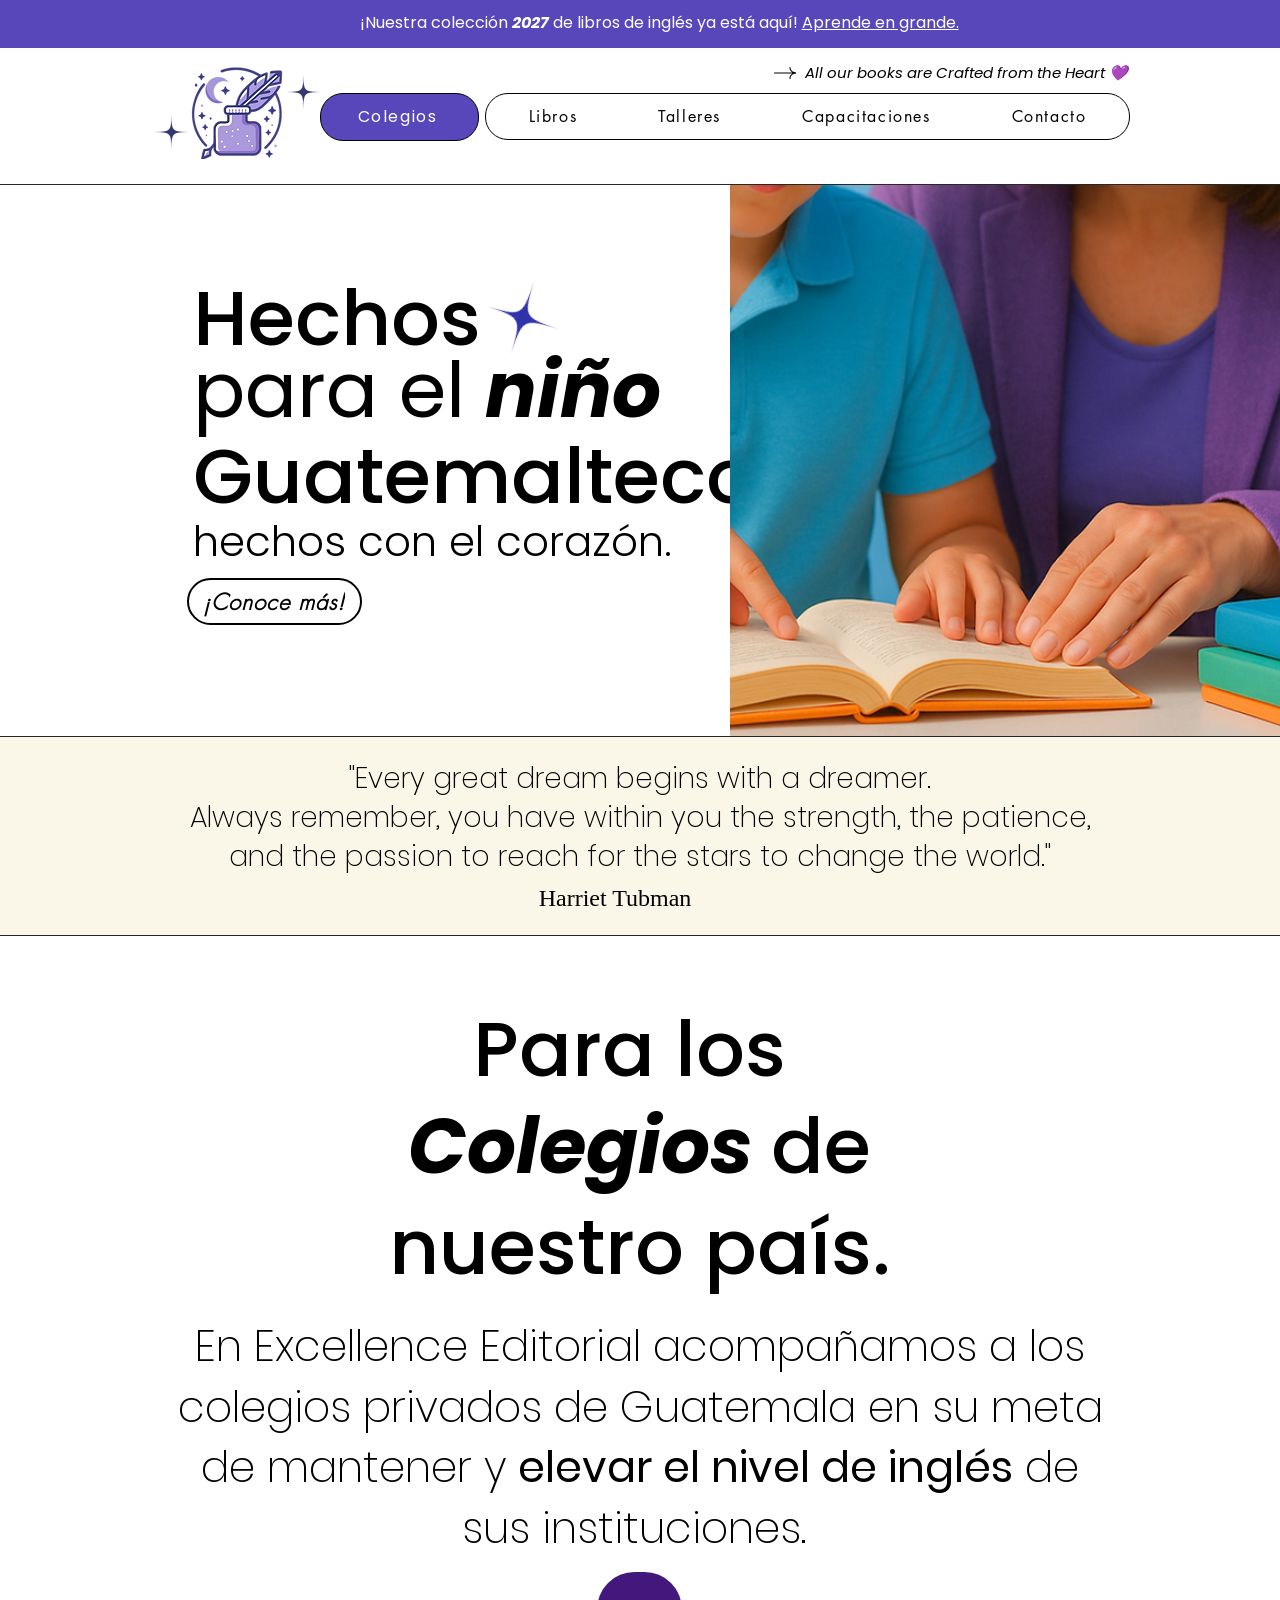
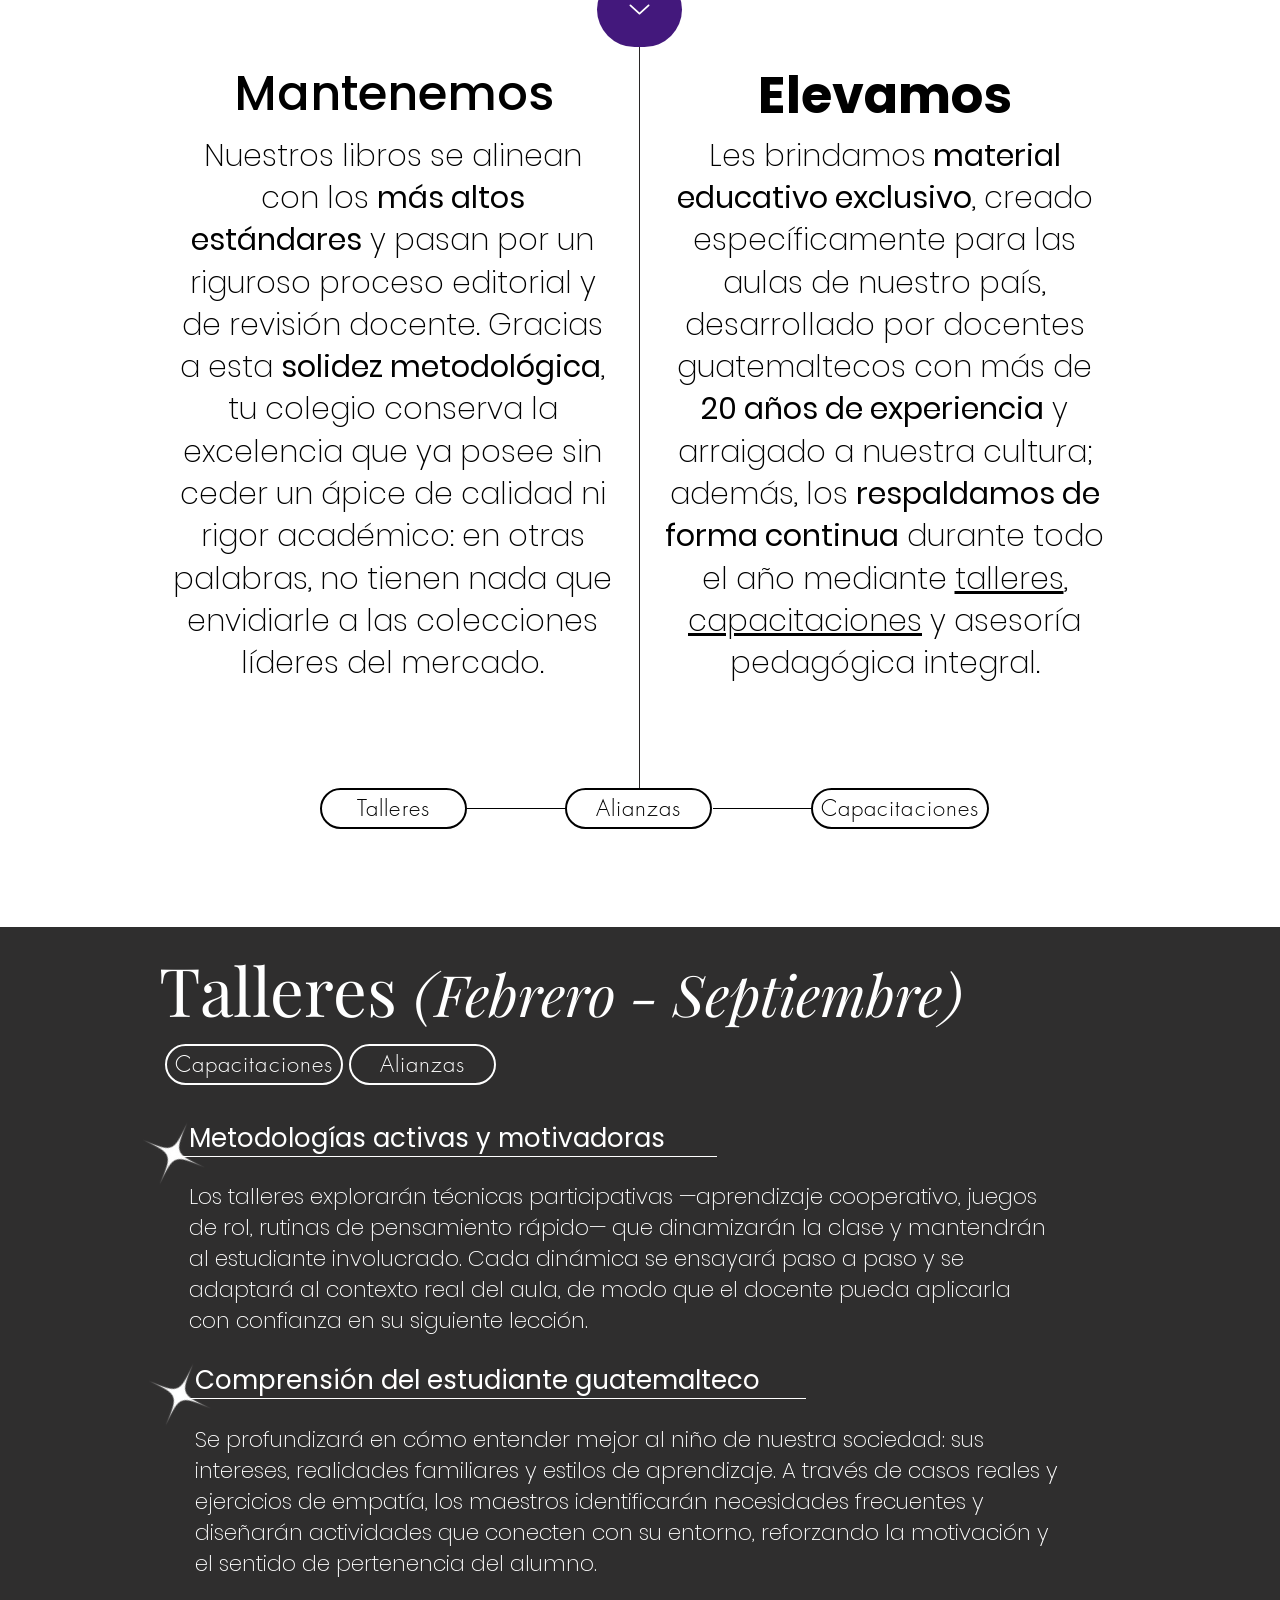
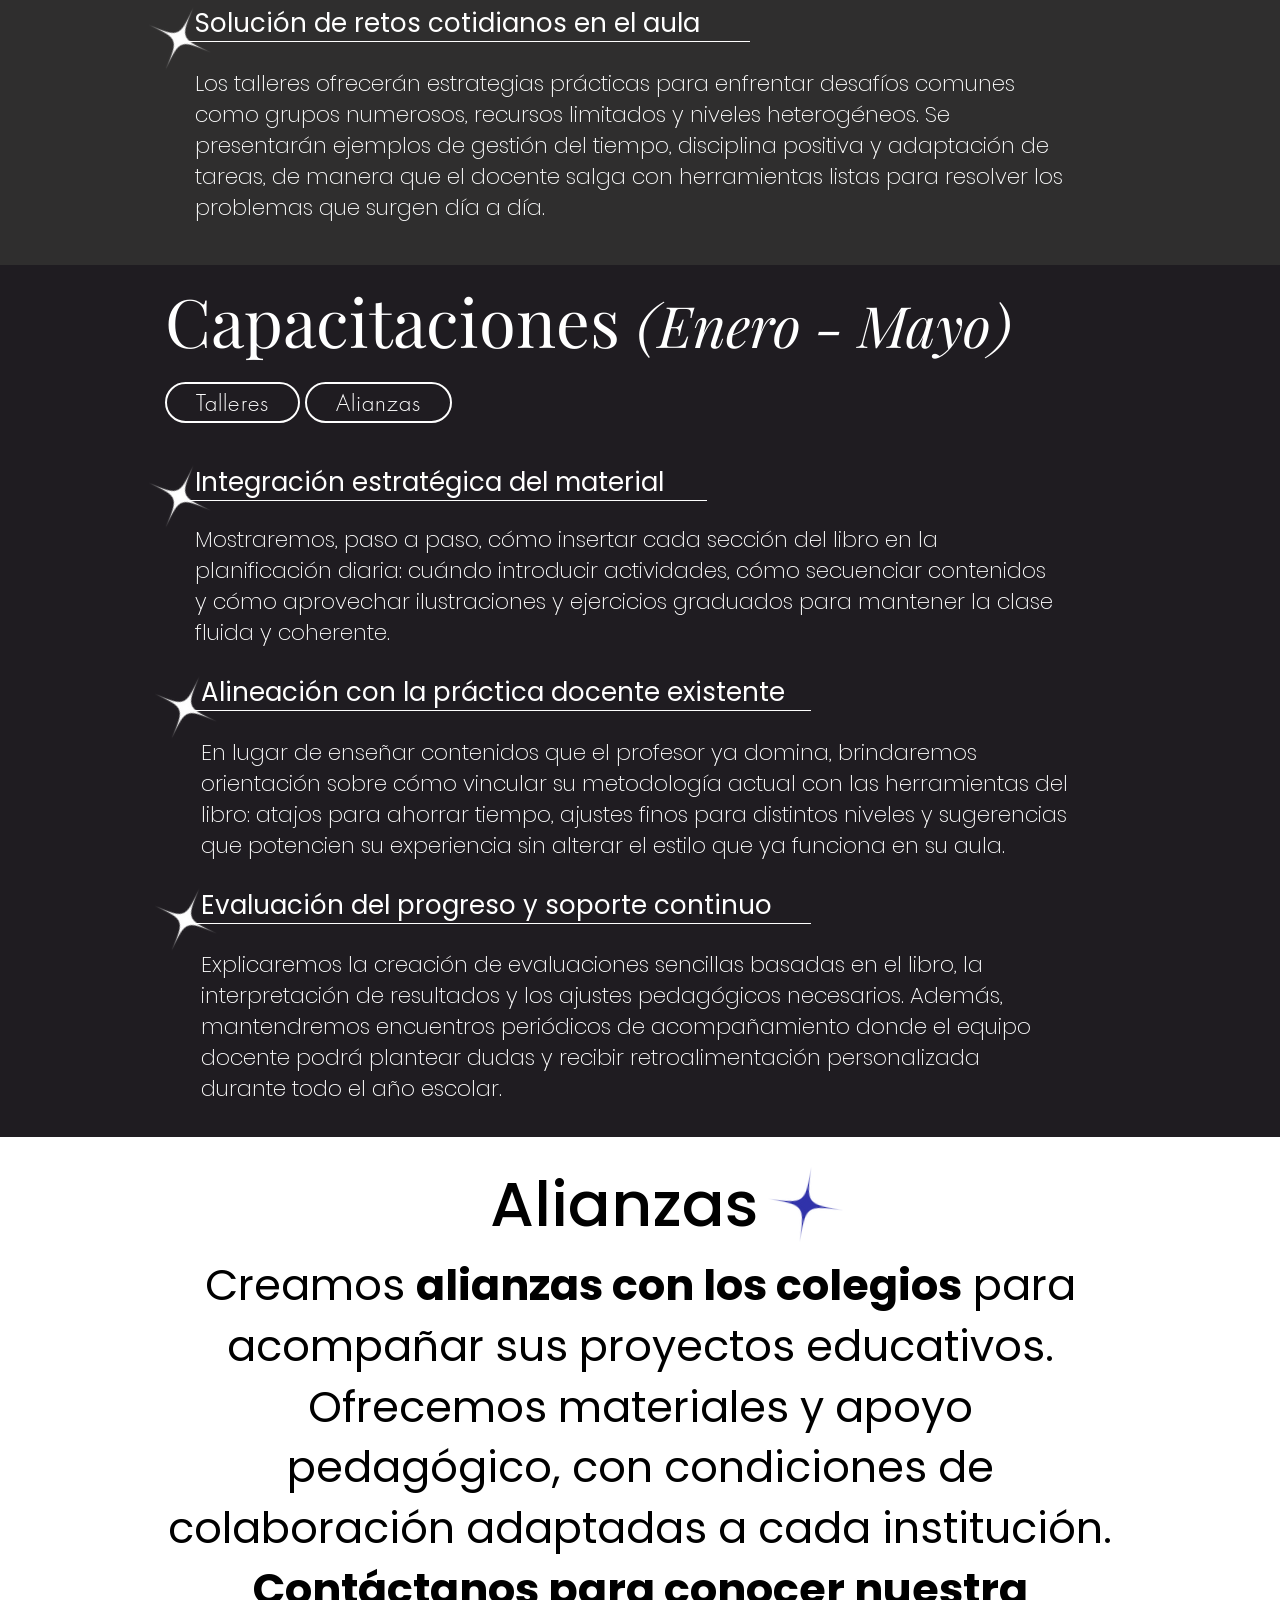
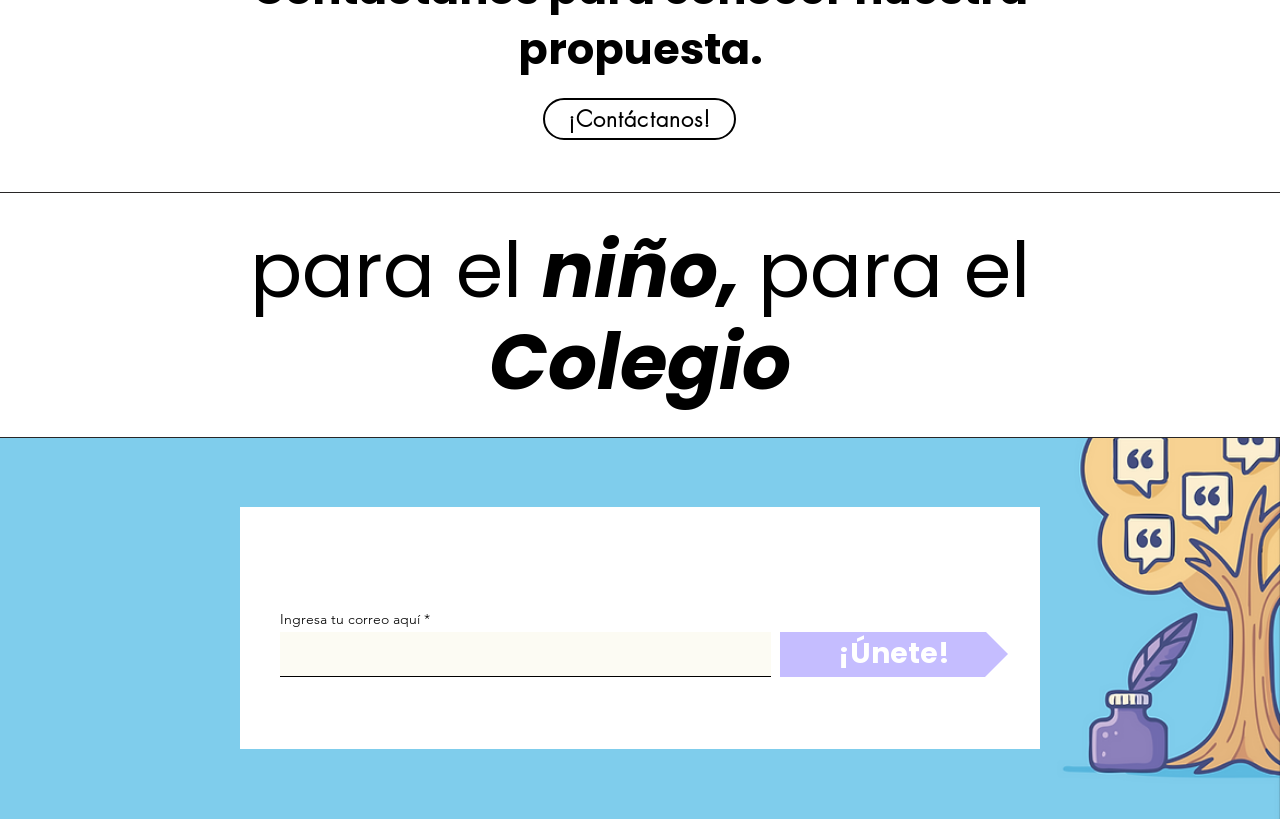
<file: index.html>
<!doctype html>





<html lang="es" style=""><head><meta charset="utf-8">
  
  
  <meta name="viewport" content="width=device-width, initial-scale=1, viewport-fit=cover" id="wixDesktopViewport">
  
  

  
  
  

  
  

  
  

  
  
  

  
  

  
    
    
    
  

  
  

  

  
  

  









  

  
  

  
  


  
  <meta name="skype_toolbar" content="skype_toolbar_parser_compatible">
  
  

  

  
      
      
    
      
      
  

  
  
  
  

    

  
  
  

  




    



    




















<title>Inicio | Excellence Editorial</title>
  
  <meta property="og:title" content="Inicio | Excellence Editorial">
  <meta property="og:image" content="https://static.wixstatic.com/media/bd6fd1_49f0680bab564e1d99ee2da72628f8de%7Emv2.png/v1/fit/w_2500,h_1330,al_c/bd6fd1_49f0680bab564e1d99ee2da72628f8de%7Emv2.png">
  <meta property="og:image:width" content="2500">
  <meta property="og:image:height" content="1330">
  <meta property="og:url" content="https://sar231105.wixsite.com/excellence-editorial">
  <meta property="og:site_name" content="Excellence Editorial">
  <meta property="og:type" content="website">
  
  <meta name="twitter:card" content="summary_large_image">
  <meta name="twitter:title" content="Inicio | Excellence Editorial">
  <meta name="twitter:image" content="https://static.wixstatic.com/media/bd6fd1_49f0680bab564e1d99ee2da72628f8de%7Emv2.png/v1/fit/w_2500,h_1330,al_c/bd6fd1_49f0680bab564e1d99ee2da72628f8de%7Emv2.png">








<link rel="icon" href="assets/index/bd6fd1_a212ac800b834d38961d80bcb0938b9a~mv2.png"><link rel="stylesheet" href="index.css"><link rel="stylesheet" href="replica.css"><script src="replica.js" defer></script></head>
<body class="" style="" data-page="index">








    
    
    
    
    















    
    <svg data-dom-store="" style="display:none"><defs id="dom-store-defs"></defs></svg>
    

<div id="SITE_CONTAINER"><div id="main_MF" class="main_MF"><div id="SCROLL_TO_TOP" class="qe3oTb ignore-focus SCROLL_TO_TOP" role="region" tabindex="-1" aria-label="Inicio de la página"><span class="TvbeET">Inicio de la página</span></div><div id="BACKGROUND_GROUP" class="backgroundGroup_q5qza BACKGROUND_GROUP"><div id="BACKGROUND_GROUP_TRANSITION_GROUP"><div id="pageBackground_q5qza" data-media-height-override-type="" data-media-position-override="false" class="pageBackground_q5qza _7xVID"><div id="bgLayers_pageBackground_q5qza" data-hook="bgLayers" data-motion-part="BG_LAYER pageBackground_q5qza" class="QG9w8P"><div data-testid="colorUnderlay" class="LNYVZi ayCf9D"></div><div id="bgMedia_pageBackground_q5qza" data-motion-part="BG_MEDIA pageBackground_q5qza" class="ROWgFb"></div><div data-testid="bgOverlay" class="WnIl2C"></div></div></div></div></div><div id="site-root" class="site-root"><div id="masterPage" class="mesh-layout landingPage masterPage css-editing-scope"><header id="SITE_HEADER" class="CDNoF4 NF0B4Q SITE_HEADER wixui-header" tabindex="-1"><div class="kBvIHj"><div class="EaoiSu" data-testid="screenWidthContainerBg"></div></div><div class="YmWgf4"><div class="H2MmBb"><div class="CmHRsG" data-testid="screenWidthContainerBgCenter"></div></div><div class="XgJ1FR"><div data-mesh-id="SITE_HEADERinlineContent" data-testid="inline-content" class=""><div data-mesh-id="SITE_HEADERinlineContent-gridContainer" data-testid="mesh-container-content"></div></div></div></div></header><main id="PAGES_CONTAINER" class="PAGES_CONTAINER" tabindex="-1" data-main-content="true"><div id="SITE_PAGES" class="Y3K28_ SITE_PAGES"><div id="SITE_PAGES_TRANSITION_GROUP" class="uvik8H"><div id="q5qza" class="i0StQr theme-vars q5qza"><div class="pTvOx2 wixui-page" data-testid="page-bg"></div><div class="JJb9Mt"><div id="Containerq5qza" class="Containerq5qza wH18kY"><div data-mesh-id="Containerq5qzainlineContent" data-testid="inline-content" class=""><div data-mesh-id="Containerq5qzainlineContent-gridContainer" data-testid="mesh-container-content"><section id="comp-mcpc5m6p" tabindex="-1" class="Le88gL comp-mcpc5m6p wixui-section" data-block-level-container="ClassicSection" data-motion-enter="done"><div id="bgLayers_comp-mcpc5m6p" data-hook="bgLayers" data-motion-part="BG_LAYER comp-mcpc5m6p" class="QG9w8P"><div data-testid="colorUnderlay" class="LNYVZi ayCf9D"></div><div id="bgMedia_comp-mcpc5m6p" data-motion-part="BG_MEDIA comp-mcpc5m6p" class="ROWgFb"></div></div><div data-mesh-id="comp-mcpc5m6pinlineContent" data-testid="inline-content" class=""><div data-mesh-id="comp-mcpc5m6pinlineContent-gridContainer" data-testid="mesh-container-content"><div id="comp-mcpc6qwo" class="N8MGzv _v6ohL AWXfZq PO9MfV comp-mcpc6qwo wixui-rich-text" data-testid="richTextElement" data-motion-enter="done"><h6 class="font_6 wixui-rich-text__text" style="font-size:16px; text-align:center;"><span style="color:#FFFFFE;" class="wixui-rich-text__text"><span style="font-weight:normal;" class="wixui-rich-text__text"><span style="font-family:poppins-v2,sans-serif;" class="wixui-rich-text__text"><span style="font-size:16px;" class="wixui-rich-text__text">¡Nuestra colección </span><span style="font-weight:bold;" class="wixui-rich-text__text"><span style="font-style:italic;" class="wixui-rich-text__text"><span style="font-size:16px;" class="wixui-rich-text__text">2027</span></span></span><span style="font-size:16px;" class="wixui-rich-text__text"> de libros de inglés ya está aquí! <span style="text-decoration:underline;" class="wixui-rich-text__text"><a href="libros.html" target="_self" class="wixui-rich-text__text">Aprende en grande.</a></span></span></span></span></span></h6></div></div></div></section><section id="comp-mcpc48b6" tabindex="-1" class="Le88gL comp-mcpc48b6 wixui-section" data-block-level-container="ClassicSection" data-motion-enter="done"><div id="bgLayers_comp-mcpc48b6" data-hook="bgLayers" data-motion-part="BG_LAYER comp-mcpc48b6" class="QG9w8P"><div data-testid="colorUnderlay" class="LNYVZi ayCf9D"></div><div id="bgMedia_comp-mcpc48b6" data-motion-part="BG_MEDIA comp-mcpc48b6" class="ROWgFb"></div></div><div data-mesh-id="comp-mcpc48b6inlineContent" data-testid="inline-content" class=""><div data-mesh-id="comp-mcpc48b6inlineContent-gridContainer" data-testid="mesh-container-content"><div id="comp-mcka91ep" class="W4V2qg comp-mcka91ep wixui-image cs40a3" title="2.png" data-motion-enter="done"><a data-testid="linkElement" href="index.html" target="_self" class="apPOZK"><img fetchpriority="high" id="img_comp-mcka91ep" src="assets/index/bd6fd1_a212ac800b834d38961d80bcb0938b9a~mv2.png" alt="" style="object-fit:cover" class="gRkIq0 sFiSiq" width="148" height="95"></a></div><div id="comp-mcpc0221" class="W4V2qg comp-mcpc0221 wixui-image" title="Logos &amp; Tarjetas (5).png" data-motion-enter="done"><div data-testid="linkElement" class="apPOZK"><img fetchpriority="high" id="img_comp-mcpc0221" src="assets/index/bd6fd1_12b06d1cfe8c45aead96aab410a672a9~mv2.png" alt="" style="object-fit:cover" class="gRkIq0 sFiSiq" width="65" height="40"></div></div><div id="comp-mcpdeoi6" class="comp-mcpdeoi6" data-semantic-classname="button" data-motion-enter="done"><a data-testid="linkElement" data-anchor="anchors-mckbp4qi" href="index.html#comp-mckbp4q6" target="_self" class="StylableButton2545352419__root style-mcr3zeve__root wixui-button StylableButton2545352419__link" aria-label="Colegios"><span class="StylableButton2545352419__container"><span class="StylableButton2545352419__label wixui-button__label" data-testid="stylablebutton-label">Colegios</span><span class="StylableButton2545352419__icon wixui-button__icon" aria-hidden="true" data-testid="stylablebutton-icon"><span><svg data-bbox="13.05 2.55 33.878 54.8" xmlns="http://www.w3.org/2000/svg" viewbox="0 0 60 60">
    <g>
        <path d="M46.5 28.9L20.6 3c-.6-.6-1.6-.6-2.2 0l-4.8 4.8c-.6.6-.6 1.6 0 2.2l19.8 20-19.9 19.9c-.6.6-.6 1.6 0 2.2l4.8 4.8c.6.6 1.6.6 2.2 0l21-21 4.8-4.8c.8-.6.8-1.6.2-2.2z"></path>
    </g>
</svg>
</span></span></span></a></div><div id="comp-mcply0kn" class="W4V2qg comp-mcply0kn wixui-image" title="Logos &amp; Tarjetas (5).png" data-motion-enter="done"><div data-testid="linkElement" class="apPOZK"><img fetchpriority="high" id="img_comp-mcply0kn" src="assets/index/bd6fd1_12b06d1cfe8c45aead96aab410a672a9~mv2.png" alt="" style="object-fit:cover" class="gRkIq0 sFiSiq" width="65" height="40"></div></div><div data-mesh-id="comp-mcpmb93s-rotated-wrapper"><div id="comp-mcpmb93s" class="comp-mcpmb93s wixui-vector-image" data-motion-enter="done"><div data-testid="svgRoot-comp-mcpmb93s" class="iL7Pq5 gx51wo"><svg preserveaspectratio="none" data-bbox="54.502 20.5 90.999 158.999" viewbox="54.502 20.5 90.999 158.999" height="200" width="200" xmlns="http://www.w3.org/2000/svg" data-type="shape" role="presentation" aria-hidden="true" aria-label="">
    <g>
        <path d="M141.465 60.126c-19.657 0-35.649-15.955-35.649-35.57 0-2.242-1.805-4.056-4.035-4.056h-3.555c-2.231 0-4.035 1.814-4.035 4.056 0 19.615-15.992 35.57-35.654 35.57-2.231 0-4.035 1.814-4.035 4.056s1.805 4.056 4.035 4.056c15.632 0 29.374-9.213 37.107-21.573v128.778c0 2.242 1.95 4.056 4.36 4.056s4.36-1.814 4.36-4.056V46.669c7.731 12.358 21.471 21.57 37.102 21.57 2.231 0 4.035-1.814 4.035-4.056-.001-2.243-1.807-4.057-4.036-4.057z"></path>
    </g>
</svg>
</div></div></div><div id="comp-mcpdx0y3" class="N8MGzv _v6ohL AWXfZq PO9MfV comp-mcpdx0y3 wixui-rich-text" data-testid="richTextElement" data-motion-enter="done"><h1 class="font_0 wixui-rich-text__text" style="font-size:15px;"><span style="font-weight:normal;" class="wixui-rich-text__text"><span style="font-family:poppins-v2,sans-serif;" class="wixui-rich-text__text"><span style="font-size:15px;" class="wixui-rich-text__text"><span style="font-style:italic;" class="wixui-rich-text__text">All our books are Crafted from the Heart 💜</span></span></span></span></h1></div><div id="comp-mcpbrydu" class="comp-mcpbrydu I9v6Rw wZrAIE" data-motion-enter="done"><nav class="StylableHorizontalMenu3372578893__root StylableHorizontalMenu3372578893---menuMode-4-wrap style-mcpjwzv6__root wixui-horizontal-menu" aria-label="Site"><ul class="StylableHorizontalMenu3372578893__menu"><li class="itemDepth02233374943__itemWrapper wixui-horizontal-menu__item" data-testid="menuItemDepth0" data-item-depth="0" data-is-current="false" aria-current="false"><div class="itemShared2352141355__rootContainer"><a data-item-label="true" data-testid="linkElement" href="libros.html" target="_self" class="itemDepth02233374943__root StylableHorizontalMenu3372578893__menuItem itemShared2352141355__menuItem" tabindex="0"><div class="itemDepth02233374943__container"><span class="itemDepth02233374943__label wixui-horizontal-menu__item-label">Libros</span></div></a></div></li><li class="itemDepth02233374943__itemWrapper wixui-horizontal-menu__item" data-testid="menuItemDepth0" data-item-depth="0" data-is-current="false" aria-current="false"><div class="itemShared2352141355__rootContainer"><a data-item-label="true" data-testid="linkElement" data-anchor="anchors-mcphjuzk" href="index.html#comp-mcphjuzc" target="_self" class="itemDepth02233374943__root StylableHorizontalMenu3372578893__menuItem itemShared2352141355__menuItem" tabindex="0"><div class="itemDepth02233374943__container"><span class="itemDepth02233374943__label wixui-horizontal-menu__item-label">Talleres</span></div></a></div></li><li class="itemDepth02233374943__itemWrapper wixui-horizontal-menu__item" data-testid="menuItemDepth0" data-item-depth="0" data-is-current="false" aria-current="false"><div class="itemShared2352141355__rootContainer"><a data-item-label="true" data-testid="linkElement" data-anchor="anchors-mcpnldwl1" href="index.html#comp-mcpnldwh" target="_self" class="itemDepth02233374943__root StylableHorizontalMenu3372578893__menuItem itemShared2352141355__menuItem" tabindex="0"><div class="itemDepth02233374943__container"><span class="itemDepth02233374943__label wixui-horizontal-menu__item-label">Capacitaciones</span></div></a></div></li><li class="itemDepth02233374943__itemWrapper wixui-horizontal-menu__item" data-testid="menuItemDepth0" data-item-depth="0" data-is-current="false" aria-current="false"><div class="itemShared2352141355__rootContainer"><a data-item-label="true" data-testid="linkElement" href="contacto.html" target="_self" class="itemDepth02233374943__root StylableHorizontalMenu3372578893__menuItem itemShared2352141355__menuItem" tabindex="0"><div class="itemDepth02233374943__container"><span class="itemDepth02233374943__label wixui-horizontal-menu__item-label">Contacto</span></div></a></div></li></ul></nav></div></div></div></section><section id="comp-mcqs63ou" tabindex="-1" class="Le88gL comp-mcqs63ou wixui-section" data-block-level-container="ClassicSection" data-motion-enter="done"><div id="bgLayers_comp-mcqs63ou" data-hook="bgLayers" data-motion-part="BG_LAYER comp-mcqs63ou" class="QG9w8P"><div data-testid="colorUnderlay" class="LNYVZi ayCf9D"></div><div id="bgMedia_comp-mcqs63ou" data-motion-part="BG_MEDIA comp-mcqs63ou" class="ROWgFb"></div></div><div data-mesh-id="comp-mcqs63ouinlineContent" data-testid="inline-content" class=""><div data-mesh-id="comp-mcqs63ouinlineContent-gridContainer" data-testid="mesh-container-content"><section id="comp-mcqs63p9" class="comp-mcqs63p9 CeUMmm wixui-column-strip" data-motion-enter="done"><div id="bgLayers_comp-mcqs63p9" data-hook="bgLayers" data-motion-part="BG_LAYER comp-mcqs63p9" class="ktMZav"><div data-testid="colorUnderlay" class="V9k0ll etGVsi"></div><div id="bgMedia_comp-mcqs63p9" data-motion-part="BG_MEDIA comp-mcqs63p9" class="etSQ9j"></div></div><div data-testid="columns" class="Ak0vpt"><div id="comp-mcqs63pd6" class="comp-mcqs63pd6 FDI5TK wixui-column-strip__column" data-motion-enter="done"><div id="bgLayers_comp-mcqs63pd6" data-hook="bgLayers" data-motion-part="BG_LAYER comp-mcqs63pd6" class="QG9w8P"><div data-testid="colorUnderlay" class="LNYVZi ayCf9D"></div><div id="bgMedia_comp-mcqs63pd6" data-motion-part="BG_MEDIA comp-mcqs63pd6" class="ROWgFb"></div></div><div data-mesh-id="comp-mcqs63pd6inlineContent" data-testid="inline-content" class=""><div data-mesh-id="comp-mcqs63pd6inlineContent-gridContainer" data-testid="mesh-container-content"><div data-mesh-id="comp-mcqsap5n-rotated-wrapper"><div id="comp-mcqsap5n" class="W4V2qg comp-mcqsap5n wixui-image" title="Logos &amp; Tarjetas (5).png" data-motion-enter="done"><div data-testid="linkElement" class="apPOZK"><img fetchpriority="high" id="img_comp-mcqsap5n" src="assets/index/Logos%20%26%20Tarjetas%20%285%29_edited.png" alt="Logos &amp; Tarjetas (5)_edited.png" style="object-fit:cover" class="gRkIq0 sFiSiq" width="133" height="83"></div></div></div><div id="comp-mcqsap5r" class="N8MGzv _v6ohL AWXfZq PO9MfV comp-mcqsap5r wixui-rich-text" data-testid="richTextElement" data-motion-enter="done"><h1 class="font_0 wixui-rich-text__text" style="font-size:42px;"><span style="font-weight:300;" class="wixui-rich-text__text"><span style="font-family:poppins-v2,sans-serif;" class="wixui-rich-text__text"><span style="font-size:42px;" class="wixui-rich-text__text">hechos con el corazón.</span></span></span></h1></div><div id="comp-mcqsap5i" class="N8MGzv _v6ohL AWXfZq PO9MfV comp-mcqsap5i wixui-rich-text" data-testid="richTextElement" data-motion-enter="done"><h1 class="font_0 wixui-rich-text__text" style="font-size:77px;"><span style="font-weight:500;" class="wixui-rich-text__text"><span style="font-family:poppins-v2,sans-serif;" class="wixui-rich-text__text"><span style="font-size:77px;" class="wixui-rich-text__text">Hechos </span></span></span></h1></div><div id="comp-mcqsap5d" class="N8MGzv _v6ohL AWXfZq PO9MfV comp-mcqsap5d wixui-rich-text" data-testid="richTextElement" data-motion-enter="done"><h1 class="font_0 wixui-rich-text__text" style="font-size:77px;"><span style="font-size:77px;" class="wixui-rich-text__text"><span style="font-weight:500;" class="wixui-rich-text__text"><span style="font-family:poppins-v2,sans-serif;" class="wixui-rich-text__text">Guatemalteco,</span></span></span></h1></div><div id="comp-mcqsap56" class="N8MGzv _v6ohL AWXfZq PO9MfV comp-mcqsap56 wixui-rich-text" data-testid="richTextElement" data-motion-enter="done"><h1 class="font_0 wixui-rich-text__text" style="font-size:77px;"><span style="font-size:77px;" class="wixui-rich-text__text"><span style="font-weight:normal;" class="wixui-rich-text__text"><span style="font-family:poppins-v2,sans-serif;" class="wixui-rich-text__text">para el</span></span><span style="font-weight:500;" class="wixui-rich-text__text"><span style="font-family:poppins-v2,sans-serif;" class="wixui-rich-text__text"> </span></span><span style="font-weight:bold;" class="wixui-rich-text__text"><span style="font-family:poppins-v2,sans-serif;" class="wixui-rich-text__text"><span style="font-style:italic;" class="wixui-rich-text__text">niño </span></span></span></span></h1></div><div id="comp-mcqsap5v" class="comp-mcqsap5v" data-semantic-classname="button" data-motion-enter="done"><a data-testid="linkElement" href="libros.html" target="_self" class="StylableButton2545352419__root style-mcre6j1u__root wixui-button StylableButton2545352419__link" aria-label="¡Conoce más!"><span class="StylableButton2545352419__container"><span class="StylableButton2545352419__label wixui-button__label" data-testid="stylablebutton-label">¡Conoce más!</span><span class="StylableButton2545352419__icon wixui-button__icon" aria-hidden="true" data-testid="stylablebutton-icon"><span>
<svg data-bbox="20 20 160 160" viewbox="0 0 200 200" height="200" width="200" xmlns="http://www.w3.org/2000/svg" data-type="shape">
    <g>
        <path d="M100 20c-44.183 0-80 35.817-80 80s35.817 80 80 80 80-35.817 80-80-35.817-80-80-80zm35.533 91.251l-30.37 28.03a7.27 7.27 0 0 1-2.264 1.434 7.221 7.221 0 0 1-2.697.515c-.066 0-.135 0-.203-.003-1.836.038-3.688-.587-5.144-1.931L64.468 111.25a7.292 7.292 0 0 1-.413-10.305 7.291 7.291 0 0 1 10.305-.413l18.547 17.118V59.185a7.293 7.293 0 1 1 14.586 0v58.098l18.148-16.749a7.293 7.293 0 0 1 9.892 10.717z" clip-rule="evenodd" fill-rule="evenodd"></path>
    </g>
</svg>
</span></span></span></a></div></div></div></div><div id="comp-mcqs63pi10" class="comp-mcqs63pi10 FDI5TK wixui-column-strip__column" data-motion-enter="done"><div id="bgLayers_comp-mcqs63pi10" data-hook="bgLayers" data-motion-part="BG_LAYER comp-mcqs63pi10" class="QG9w8P bxC6yg"><div data-testid="colorUnderlay" class="LNYVZi ayCf9D"></div><div id="bgMedia_comp-mcqs63pi10" data-motion-part="BG_MEDIA comp-mcqs63pi10" class="ROWgFb"><wow-image id="img_comp-mcqs63pi10" class="Qh0lWW ayCf9D fO4mKs NgeJ4N bgImage" data-motion-part="BG_IMG comp-mcqs63pi10" data-bg-effect-name="" data-has-ssr-src="true"><img src="assets/index/bd6fd1_c1fa4e05ac4d4c5c831d32585fac4c1f~mv2.png" alt="ChatGPT Image 5 jul 2025, 15_19_51 - Editado - Editado.png" style="width:100%;height:100%;object-fit:cover;object-position:50% 50%;" width="421" height="552" fetchpriority="high"></wow-image></div></div><div data-mesh-id="comp-mcqs63pi10inlineContent" data-testid="inline-content" class=""><div data-mesh-id="comp-mcqs63pi10inlineContent-gridContainer" data-testid="mesh-container-content"></div></div></div></div></section><div id="comp-mcpco2sl" class="comp-mcpco2sl nJiBti wixui-horizontal-line" data-motion-enter="done"></div></div></div></section><section id="comp-mcpibtld" tabindex="-1" class="Le88gL comp-mcpibtld wixui-section" data-block-level-container="ClassicSection" data-motion-enter="done"><div id="bgLayers_comp-mcpibtld" data-hook="bgLayers" data-motion-part="BG_LAYER comp-mcpibtld" class="QG9w8P"><div data-testid="colorUnderlay" class="LNYVZi ayCf9D"></div><div id="bgMedia_comp-mcpibtld" data-motion-part="BG_MEDIA comp-mcpibtld" class="ROWgFb"></div></div><div data-mesh-id="comp-mcpibtldinlineContent" data-testid="inline-content" class=""><div data-mesh-id="comp-mcpibtldinlineContent-gridContainer" data-testid="mesh-container-content"><div id="comp-mcpiir4r" class="comp-mcpiir4r nJiBti wixui-horizontal-line" data-motion-enter="done"></div><div id="comp-mcpiddxt" class="N8MGzv _v6ohL AWXfZq PO9MfV comp-mcpiddxt wixui-rich-text" data-testid="richTextElement" data-motion-enter="done"><p class="font_6 wixui-rich-text__text" style="font-size:28px; line-height:1.41em; text-align:center;"><span style="font-size:28px;" class="wixui-rich-text__text"><span style="letter-spacing:normal;" class="wixui-rich-text__text"><span class="color_45 wixui-rich-text__text">"Every great dream begins with a dreamer.<br class="wixui-rich-text__text">
Always remember, you have within you the strength, the patience, and the passion to reach for the stars to change the world."</span></span></span></p></div><div id="comp-mcpiddxp" class="N8MGzv _v6ohL AWXfZq PO9MfV comp-mcpiddxp wixui-rich-text" data-testid="richTextElement" data-motion-enter="done"><h2 class="font_8 wixui-rich-text__text" style="line-height:1.75em; text-align:center; font-size:24px;"><span style="font-size:24px;" class="wixui-rich-text__text"><span style="letter-spacing:normal;" class="wixui-rich-text__text"><span class="color_15 wixui-rich-text__text">Harriet Tubman</span></span></span></h2></div></div></div></section><section id="comp-mckbp4q6" tabindex="-1" class="Le88gL comp-mckbp4q6 wixui-section" data-block-level-container="ClassicSection" style="--motion-comp-height: 1592px; --motion-comp-half-height: 796px;" data-motion-enter="done"><div id="bgLayers_comp-mckbp4q6" data-hook="bgLayers" data-motion-part="BG_LAYER comp-mckbp4q6" class="QG9w8P"><div data-testid="colorUnderlay" class="LNYVZi ayCf9D"></div><div id="bgMedia_comp-mckbp4q6" data-motion-part="BG_MEDIA comp-mckbp4q6" class="ROWgFb"></div></div><div data-mesh-id="comp-mckbp4q6inlineContent" data-testid="inline-content" class=""><div data-mesh-id="comp-mckbp4q6inlineContent-gridContainer" data-testid="mesh-container-content"><div id="comp-mcpg8aj6" class="comp-mcpg8aj6 nJiBti wixui-horizontal-line" data-motion-enter="done"></div><div id="comp-mcpgiqzt" class="N8MGzv _v6ohL AWXfZq PO9MfV comp-mcpgiqzt wixui-rich-text" data-testid="richTextElement" data-motion-enter="done"><h1 class="font_0 wixui-rich-text__text" style="font-size:77px; text-align:center;"><span style="font-weight:500;" class="wixui-rich-text__text"><span style="font-family:poppins-v2,sans-serif;" class="wixui-rich-text__text"><span style="font-size:77px;" class="wixui-rich-text__text">Para los </span></span></span></h1></div><div id="comp-mcpgiqzq" class="N8MGzv _v6ohL AWXfZq PO9MfV comp-mcpgiqzq wixui-rich-text" data-testid="richTextElement" data-motion-enter="done"><h1 class="font_0 wixui-rich-text__text" style="font-size:77px; text-align:center;"><span style="font-size:77px;" class="wixui-rich-text__text"><span style="font-weight:bold;" class="wixui-rich-text__text"><span style="font-family:poppins-v2,sans-serif;" class="wixui-rich-text__text"><span style="font-style:italic;" class="wixui-rich-text__text">Colegios </span></span></span><span style="font-weight:500;" class="wixui-rich-text__text"><span style="font-family:poppins-v2,sans-serif;" class="wixui-rich-text__text">de</span></span></span></h1></div><div id="comp-mcphsr4j" class="N8MGzv _v6ohL AWXfZq PO9MfV comp-mcphsr4j wixui-rich-text" data-testid="richTextElement" data-motion-enter="done"><h1 class="font_0 wixui-rich-text__text" style="font-size:77px; text-align:center;"><span style="font-size:77px;" class="wixui-rich-text__text"><span style="font-weight:500;" class="wixui-rich-text__text"><span style="font-family:poppins-v2,sans-serif;" class="wixui-rich-text__text"><span class="wixGuard wixui-rich-text__text"></span>nuestro país.</span></span></span></h1></div><div id="comp-mcpilakf" class="N8MGzv _v6ohL AWXfZq PO9MfV comp-mcpilakf wixui-rich-text" data-testid="richTextElement" data-motion-enter="done"><p class="font_6 wixui-rich-text__text" style="font-size:43px; line-height:1.41em; text-align:center;"><span style="font-size:43px;" class="wixui-rich-text__text"><span style="letter-spacing:normal;" class="wixui-rich-text__text"><span class="color_45 wixui-rich-text__text">En Excellence Editorial acompañamos a los colegios privados de Guatemala en su meta de mantener y<span style="font-weight:bold;" class="wixui-rich-text__text"> elevar el nivel de inglés</span> de sus instituciones. </span></span></span></p></div><div data-mesh-id="comp-mcphl611-rotated-wrapper"><div id="comp-mcphl611" class="comp-mcphl611" data-semantic-classname="button" data-motion-enter="done"><button type="button" class="StylableButton2545352419__root style-mcpmek8k__root wixui-button" data-testid="buttonContent" aria-label="Subir" data-destination="#SCROLL_TO_TOP"><span class="StylableButton2545352419__container"><span class="StylableButton2545352419__label wixui-button__label" data-testid="stylablebutton-label">Subir</span><span class="StylableButton2545352419__icon wixui-button__icon" aria-hidden="true" data-testid="stylablebutton-icon"><span>
<svg data-bbox="20 59.5 160 81.001" viewbox="0 0 200 200" height="200" width="200" xmlns="http://www.w3.org/2000/svg" data-type="shape">
    <g>
        <path d="M177.687 128.054L105.35 61.402a7.205 7.205 0 0 0-5.35-1.886 7.198 7.198 0 0 0-5.349 1.886l-72.338 66.652a7.165 7.165 0 0 0-.407 10.138 7.172 7.172 0 0 0 5.283 2.309c1.743 0 3.49-.629 4.872-1.902L100 75.999l67.939 62.598a7.197 7.197 0 0 0 10.155-.406 7.163 7.163 0 0 0-.407-10.137z"></path>
    </g>
</svg>
</span></span></span></button></div></div><div id="comp-luywrh4y3" class="N8MGzv _v6ohL AWXfZq PO9MfV comp-luywrh4y3 wixui-rich-text" data-testid="richTextElement" data-motion-enter="done"><p class="font_6 wixui-rich-text__text" style="font-size:30px; line-height:1.41em; text-align:center;"><span style="font-size:30px;" class="wixui-rich-text__text"><span style="letter-spacing:normal;" class="wixui-rich-text__text"><span class="color_45 wixui-rich-text__text">Les brindamos<span style="font-weight:bold;" class="wixui-rich-text__text"> material educativo exclusivo</span>, creado específicamente para las aulas de nuestro país, desarrollado por docentes guatemaltecos con más de <span style="font-weight:bold;" class="wixui-rich-text__text">20 años de experiencia</span> y arraigado a nuestra cultura; además, los <span style="font-weight:bold;" class="wixui-rich-text__text">respaldamos de forma continua</span> durante todo el año mediante <span style="text-decoration:underline;" class="wixui-rich-text__text"><a href="index.html#comp-mcphjuzc" target="_self" data-anchor="anchors-mcphjuzk" class="wixui-rich-text__text">talleres</a></span>, <span style="text-decoration:underline;" class="wixui-rich-text__text"><a href="index.html#comp-mcpnldwh" target="_self" data-anchor="anchors-mcpnldwl1" class="wixui-rich-text__text">capacitaciones</a></span> y asesoría pedagógica integral.</span></span></span></p></div><div id="comp-mcpgiqzk" class="N8MGzv _v6ohL AWXfZq PO9MfV comp-mcpgiqzk wixui-rich-text" data-testid="richTextElement" style="--motion-clip-start: polygon(0% 0%, 100% 0%, 100% 0%, 0% 0%); --motion-translate-x: 0%; --motion-translate-y: 100%;" data-motion-enter="done"><h1 class="font_0 wixui-rich-text__text" style="font-size:51px; text-align:center;"><span style="font-size:51px;" class="wixui-rich-text__text"><span style="font-weight:bold;" class="wixui-rich-text__text"><span style="font-family:poppins-v2,sans-serif;" class="wixui-rich-text__text">Elevamos</span></span></span></h1></div><div id="comp-mcphs05x" class="sEUU4o comp-mcphs05x" style="--motion-clip-start: polygon(0% 0%, 100% 0%, 100% 0%, 0% 0%);" data-motion-enter="done"><div class="CKGc0j wixui-vertical-line"></div></div><div id="comp-mcpht1c3" class="N8MGzv _v6ohL AWXfZq PO9MfV comp-mcpht1c3 wixui-rich-text" data-testid="richTextElement" style="--motion-clip-start: polygon(0% 0%, 100% 0%, 100% 0%, 0% 0%); --motion-translate-x: 0%; --motion-translate-y: 100%;" data-motion-enter="done"><h1 class="font_0 wixui-rich-text__text" style="font-size:48px; text-align:center;"><span style="font-size:48px;" class="wixui-rich-text__text"><span style="font-weight:500;" class="wixui-rich-text__text"><span style="font-family:poppins-v2,sans-serif;" class="wixui-rich-text__text">Mantenemos</span></span></span></h1></div><div id="comp-mcpnr1m7" class="N8MGzv _v6ohL AWXfZq PO9MfV comp-mcpnr1m7 wixui-rich-text" data-testid="richTextElement" data-motion-enter="done"><p class="font_6 wixui-rich-text__text" style="font-size:30px; line-height:1.41em; text-align:center;"><span style="font-size:30px;" class="wixui-rich-text__text"><span style="letter-spacing:normal;" class="wixui-rich-text__text"><span class="color_45 wixui-rich-text__text">Nuestros libros se alinean con los <span style="font-weight:bold;" class="wixui-rich-text__text">más altos estándares</span> y pasan por un riguroso proceso editorial y de revisión docente. Gracias a esta <span style="font-weight:bold;" class="wixui-rich-text__text">solidez metodológica</span>, tu colegio conserva la excelencia que ya posee sin ceder un ápice de calidad ni rigor académico: en otras palabras, no tienen nada que envidiarle a las colecciones líderes del mercado.</span></span></span></p></div><div id="comp-mcr2i5zc" class="comp-mcr2i5zc" data-semantic-classname="button" style="--motion-clip-start: polygon(0% 0%, 100% 0%, 100% 0%, 0% 0%); --motion-translate-x: 0%; --motion-translate-y: 100%;" data-motion-enter="done"><a data-testid="linkElement" data-anchor="anchors-mcphjuzk" href="index.html#comp-mcphjuzc" target="_self" class="StylableButton2545352419__root style-mcr3a5dx__root wixui-button StylableButton2545352419__link" aria-label="Talleres"><span class="StylableButton2545352419__container"><span class="StylableButton2545352419__label wixui-button__label" data-testid="stylablebutton-label">Talleres</span><span class="StylableButton2545352419__icon wixui-button__icon" aria-hidden="true" data-testid="stylablebutton-icon"><span>
<svg data-bbox="20 20 160 160" viewbox="0 0 200 200" height="200" width="200" xmlns="http://www.w3.org/2000/svg" data-type="shape">
    <g>
        <path d="M100 20c-44.183 0-80 35.817-80 80s35.817 80 80 80 80-35.817 80-80-35.817-80-80-80zm35.533 91.251l-30.37 28.03a7.27 7.27 0 0 1-2.264 1.434 7.221 7.221 0 0 1-2.697.515c-.066 0-.135 0-.203-.003-1.836.038-3.688-.587-5.144-1.931L64.468 111.25a7.292 7.292 0 0 1-.413-10.305 7.291 7.291 0 0 1 10.305-.413l18.547 17.118V59.185a7.293 7.293 0 1 1 14.586 0v58.098l18.148-16.749a7.293 7.293 0 0 1 9.892 10.717z" clip-rule="evenodd" fill-rule="evenodd"></path>
    </g>
</svg>
</span></span></span></a></div><div id="comp-mcr2i5zi" class="comp-mcr2i5zi nJiBti wixui-horizontal-line" style="--motion-clip-start: polygon(100% 0%, 100% 0%, 100% 100%, 100% 100%); --motion-translate-x: -100%; --motion-translate-y: 0%;" data-motion-enter="done"></div><div id="comp-mcr32ik3" class="comp-mcr32ik3" data-semantic-classname="button" style="--motion-clip-start: polygon(0% 100%, 100% 100%, 100% 100%, 0% 100%); --motion-translate-x: 0%; --motion-translate-y: -100%;" data-motion-enter="done"><a data-testid="linkElement" data-anchor="anchors-mcpnh9312" href="index.html#comp-mcpnh92y" target="_self" class="StylableButton2545352419__root style-mcr39ooo__root wixui-button StylableButton2545352419__link" aria-label="Alianzas"><span class="StylableButton2545352419__container"><span class="StylableButton2545352419__label wixui-button__label" data-testid="stylablebutton-label">Alianzas</span><span class="StylableButton2545352419__icon wixui-button__icon" aria-hidden="true" data-testid="stylablebutton-icon"><span>
<svg data-bbox="20 20 160 160" viewbox="0 0 200 200" height="200" width="200" xmlns="http://www.w3.org/2000/svg" data-type="shape">
    <g>
        <path d="M100 20c-44.183 0-80 35.817-80 80s35.817 80 80 80 80-35.817 80-80-35.817-80-80-80zm35.533 91.251l-30.37 28.03a7.27 7.27 0 0 1-2.264 1.434 7.221 7.221 0 0 1-2.697.515c-.066 0-.135 0-.203-.003-1.836.038-3.688-.587-5.144-1.931L64.468 111.25a7.292 7.292 0 0 1-.413-10.305 7.291 7.291 0 0 1 10.305-.413l18.547 17.118V59.185a7.293 7.293 0 1 1 14.586 0v58.098l18.148-16.749a7.293 7.293 0 0 1 9.892 10.717z" clip-rule="evenodd" fill-rule="evenodd"></path>
    </g>
</svg>
</span></span></span></a></div><div id="comp-mcr2i5zs" class="comp-mcr2i5zs nJiBti wixui-horizontal-line" style="--motion-clip-start: polygon(100% 0%, 100% 0%, 100% 100%, 100% 100%); --motion-translate-x: -100%; --motion-translate-y: 0%;" data-motion-enter="done"></div><div id="comp-mcr329ig" class="comp-mcr329ig" data-semantic-classname="button" style="--motion-clip-start: polygon(0% 0%, 100% 0%, 100% 0%, 0% 0%); --motion-translate-x: 0%; --motion-translate-y: 100%;" data-motion-enter="done"><a data-testid="linkElement" data-anchor="anchors-mcpnldwl1" href="index.html#comp-mcpnldwh" target="_self" class="StylableButton2545352419__root style-mcr3q5pr__root wixui-button StylableButton2545352419__link" aria-label="Capacitaciones"><span class="StylableButton2545352419__container"><span class="StylableButton2545352419__label wixui-button__label" data-testid="stylablebutton-label">Capacitaciones</span><span class="StylableButton2545352419__icon wixui-button__icon" aria-hidden="true" data-testid="stylablebutton-icon"><span>
<svg data-bbox="20 20 160 160" viewbox="0 0 200 200" height="200" width="200" xmlns="http://www.w3.org/2000/svg" data-type="shape">
    <g>
        <path d="M100 20c-44.183 0-80 35.817-80 80s35.817 80 80 80 80-35.817 80-80-35.817-80-80-80zm35.533 91.251l-30.37 28.03a7.27 7.27 0 0 1-2.264 1.434 7.221 7.221 0 0 1-2.697.515c-.066 0-.135 0-.203-.003-1.836.038-3.688-.587-5.144-1.931L64.468 111.25a7.292 7.292 0 0 1-.413-10.305 7.291 7.291 0 0 1 10.305-.413l18.547 17.118V59.185a7.293 7.293 0 1 1 14.586 0v58.098l18.148-16.749a7.293 7.293 0 0 1 9.892 10.717z" clip-rule="evenodd" fill-rule="evenodd"></path>
    </g>
</svg>
</span></span></span></a></div></div></div></section><section id="comp-mcphjuzc" tabindex="-1" class="Le88gL comp-mcphjuzc wixui-section" data-block-level-container="ClassicSection" data-motion-enter="done"><div id="bgLayers_comp-mcphjuzc" data-hook="bgLayers" data-motion-part="BG_LAYER comp-mcphjuzc" class="QG9w8P"><div data-testid="colorUnderlay" class="LNYVZi ayCf9D"></div><div id="bgMedia_comp-mcphjuzc" data-motion-part="BG_MEDIA comp-mcphjuzc" class="ROWgFb"></div></div><div data-mesh-id="comp-mcphjuzcinlineContent" data-testid="inline-content" class=""><div data-mesh-id="comp-mcphjuzcinlineContent-gridContainer" data-testid="mesh-container-content"><div id="comp-mcpnhpju" class="N8MGzv _v6ohL AWXfZq PO9MfV comp-mcpnhpju wixui-rich-text" data-testid="richTextElement" data-motion-enter="done"><p class="font_7 wixui-rich-text__text" style="font-size:67px; line-height:normal;"><span style="font-size:67px;" class="wixui-rich-text__text"><span style="letter-spacing:normal;" class="wixui-rich-text__text"><span style="color:#FFFFFF;" class="wixui-rich-text__text"><span style="font-family:playfair display,serif;" class="wixui-rich-text__text">Talleres</span><span style="font-style:italic;" class="wixui-rich-text__text"><span style="font-family:playfair display,serif;" class="wixui-rich-text__text"> </span></span></span></span></span><span style="font-size:57px;" class="wixui-rich-text__text"><span style="letter-spacing:normal;" class="wixui-rich-text__text"><span style="color:#FFFFFF;" class="wixui-rich-text__text"><span style="font-style:italic;" class="wixui-rich-text__text"><span style="font-family:playfair display,serif;" class="wixui-rich-text__text">(Febrero - Septiembre)</span></span></span></span></span></p></div><div id="comp-mcr2i62j" class="comp-mcr2i62j" data-semantic-classname="button" style="--motion-clip-start: polygon(0% 0%, 100% 0%, 100% 0%, 0% 0%); --motion-translate-x: 0%; --motion-translate-y: 100%;" data-motion-enter="done"><a data-testid="linkElement" data-anchor="anchors-mcpnldwl1" href="index.html#comp-mcpnldwh" target="_self" class="StylableButton2545352419__root style-mcr3p20a__root wixui-button StylableButton2545352419__link" aria-label="Capacitaciones"><span class="StylableButton2545352419__container"><span class="StylableButton2545352419__label wixui-button__label" data-testid="stylablebutton-label">Capacitaciones</span><span class="StylableButton2545352419__icon wixui-button__icon" aria-hidden="true" data-testid="stylablebutton-icon"><span>
<svg data-bbox="20 20 160 160" viewbox="0 0 200 200" height="200" width="200" xmlns="http://www.w3.org/2000/svg" data-type="shape">
    <g>
        <path d="M100 20c-44.183 0-80 35.817-80 80s35.817 80 80 80 80-35.817 80-80-35.817-80-80-80zm35.533 91.251l-30.37 28.03a7.27 7.27 0 0 1-2.264 1.434 7.221 7.221 0 0 1-2.697.515c-.066 0-.135 0-.203-.003-1.836.038-3.688-.587-5.144-1.931L64.468 111.25a7.292 7.292 0 0 1-.413-10.305 7.291 7.291 0 0 1 10.305-.413l18.547 17.118V59.185a7.293 7.293 0 1 1 14.586 0v58.098l18.148-16.749a7.293 7.293 0 0 1 9.892 10.717z" clip-rule="evenodd" fill-rule="evenodd"></path>
    </g>
</svg>
</span></span></span></a></div><div id="comp-mcr2i5zn" class="comp-mcr2i5zn" data-semantic-classname="button" style="--motion-clip-start: polygon(0% 100%, 100% 100%, 100% 100%, 0% 100%); --motion-translate-x: 0%; --motion-translate-y: -100%;" data-motion-enter="done"><a data-testid="linkElement" data-anchor="anchors-mcpnh9312" href="index.html#comp-mcpnh92y" target="_self" class="StylableButton2545352419__root style-mcr3ew9g__root wixui-button StylableButton2545352419__link" aria-label="Alianzas"><span class="StylableButton2545352419__container"><span class="StylableButton2545352419__label wixui-button__label" data-testid="stylablebutton-label">Alianzas</span><span class="StylableButton2545352419__icon wixui-button__icon" aria-hidden="true" data-testid="stylablebutton-icon"><span>
<svg data-bbox="20 20 160 160" viewbox="0 0 200 200" height="200" width="200" xmlns="http://www.w3.org/2000/svg" data-type="shape">
    <g>
        <path d="M100 20c-44.183 0-80 35.817-80 80s35.817 80 80 80 80-35.817 80-80-35.817-80-80-80zm35.533 91.251l-30.37 28.03a7.27 7.27 0 0 1-2.264 1.434 7.221 7.221 0 0 1-2.697.515c-.066 0-.135 0-.203-.003-1.836.038-3.688-.587-5.144-1.931L64.468 111.25a7.292 7.292 0 0 1-.413-10.305 7.291 7.291 0 0 1 10.305-.413l18.547 17.118V59.185a7.293 7.293 0 1 1 14.586 0v58.098l18.148-16.749a7.293 7.293 0 0 1 9.892 10.717z" clip-rule="evenodd" fill-rule="evenodd"></path>
    </g>
</svg>
</span></span></span></a></div><div id="comp-mcpnjbvh" class="comp-mcpnjbvh nJiBti wixui-horizontal-line" style="--motion-clip-start: polygon(100% 0%, 100% 0%, 100% 100%, 100% 100%); --motion-translate-x: -100%; --motion-translate-y: 0%;" data-motion-enter="done"></div><div data-mesh-id="comp-mcpnjuv4-rotated-wrapper"><div id="comp-mcpnjuv4" class="W4V2qg comp-mcpnjuv4 wixui-image" title="Logos &amp; Tarjetas (5).png" data-motion-enter="done"><div data-testid="linkElement" class="apPOZK"><img loading="lazy" id="img_comp-mcpnjuv4" src="assets/index/Logos%20%26%20Tarjetas%20%285%29_edited_edited.png" alt="Logos &amp; Tarjetas (5)_edited_edited.png" style="object-fit:cover" class="gRkIq0 sFiSiq" width="121" height="75"></div></div></div><div id="comp-mcpnmgjr" class="N8MGzv _v6ohL AWXfZq PO9MfV comp-mcpnmgjr wixui-rich-text" data-testid="richTextElement" style="--motion-clip-start: polygon(0% 0%, 100% 0%, 100% 0%, 0% 0%); --motion-translate-x: 0%; --motion-translate-y: 100%;" data-motion-enter="done"><h1 class="font_0 wixui-rich-text__text" style="font-size:26px;"><span style="font-size:26px;" class="wixui-rich-text__text"><span style="font-weight:normal;" class="wixui-rich-text__text"><span style="font-family:poppins-v2,sans-serif;" class="wixui-rich-text__text"><span style="color:#FFFFFF;" class="wixui-rich-text__text">Metodologías activas y motivadoras</span></span></span></span></h1></div><div id="comp-mcpo51tu" class="N8MGzv _v6ohL AWXfZq PO9MfV comp-mcpo51tu wixui-rich-text" data-testid="richTextElement" data-motion-enter="done"><p class="font_6 wixui-rich-text__text" style="font-size:22px; line-height:1.41em;"><span style="color:#FFFFFF;" class="wixui-rich-text__text"><span style="font-size:22px;" class="wixui-rich-text__text"><span style="letter-spacing:normal;" class="wixui-rich-text__text">Los talleres explorarán técnicas participativas —aprendizaje cooperativo, juegos de rol, rutinas de pensamiento rápido— que dinamizarán la clase y mantendrán al estudiante involucrado. Cada dinámica se ensayará paso a paso y se adaptará al contexto real del aula, de modo que el docente pueda aplicarla con confianza en su siguiente lección.</span></span></span></p></div><div id="comp-mcpk9hsm" class="N8MGzv _v6ohL AWXfZq PO9MfV comp-mcpk9hsm wixui-rich-text" data-testid="richTextElement" data-motion-enter="done"><p class="font_6 wixui-rich-text__text" style="font-size:22px; line-height:1.41em;"><span style="color:#FFFFFF;" class="wixui-rich-text__text"><span style="font-size:22px;" class="wixui-rich-text__text"><span style="letter-spacing:normal;" class="wixui-rich-text__text">Se profundizará en cómo entender mejor al niño de nuestra sociedad: sus intereses, realidades familiares y estilos de aprendizaje. A través de casos reales y ejercicios de empatía, los maestros identificarán necesidades frecuentes y diseñarán actividades que conecten con su entorno, reforzando la motivación y el sentido de pertenencia del alumno.</span></span></span></p></div><div id="comp-mcpntxk9" class="comp-mcpntxk9 nJiBti wixui-horizontal-line" style="--motion-clip-start: polygon(100% 0%, 100% 0%, 100% 100%, 100% 100%); --motion-translate-x: -100%; --motion-translate-y: 0%;" data-motion-enter="done"></div><div data-mesh-id="comp-mcpntxke-rotated-wrapper"><div id="comp-mcpntxke" class="W4V2qg comp-mcpntxke wixui-image" title="Logos &amp; Tarjetas (5).png" data-motion-enter="done"><div data-testid="linkElement" class="apPOZK"><img loading="lazy" id="img_comp-mcpntxke" src="assets/index/Logos%20%26%20Tarjetas%20%285%29_edited_edited.png" alt="Logos &amp; Tarjetas (5)_edited_edited.png" style="object-fit:cover" class="gRkIq0 sFiSiq" width="121" height="75"></div></div></div><div id="comp-mcpntxki" class="N8MGzv _v6ohL AWXfZq PO9MfV comp-mcpntxki wixui-rich-text" data-testid="richTextElement" style="--motion-clip-start: polygon(0% 0%, 100% 0%, 100% 0%, 0% 0%); --motion-translate-x: 0%; --motion-translate-y: 100%;" data-motion-enter="done"><h1 class="font_0 wixui-rich-text__text" style="font-size:26px;"><span style="font-size:26px;" class="wixui-rich-text__text"><span style="font-weight:normal;" class="wixui-rich-text__text"><span style="font-family:poppins-v2,sans-serif;" class="wixui-rich-text__text"><span style="color:#FFFFFF;" class="wixui-rich-text__text">Comprensión del estudiante guatemalteco</span></span></span></span></h1></div><div id="comp-mcpo6xk1" class="N8MGzv _v6ohL AWXfZq PO9MfV comp-mcpo6xk1 wixui-rich-text" data-testid="richTextElement" data-motion-enter="done"><p class="font_6 wixui-rich-text__text" style="font-size:22px; line-height:1.41em;"><span style="color:#FFFFFF;" class="wixui-rich-text__text"><span style="font-size:22px;" class="wixui-rich-text__text"><span style="letter-spacing:normal;" class="wixui-rich-text__text">Los talleres ofrecerán estrategias prácticas para enfrentar desafíos comunes como grupos numerosos, recursos limitados y niveles heterogéneos. Se presentarán ejemplos de gestión del tiempo, disciplina positiva y adaptación de tareas, de manera que el docente salga con herramientas listas para resolver los problemas que surgen día a día.</span></span></span></p></div><div id="comp-mcpo6xk6" class="comp-mcpo6xk6 nJiBti wixui-horizontal-line" style="--motion-clip-start: polygon(100% 0%, 100% 0%, 100% 100%, 100% 100%); --motion-translate-x: -100%; --motion-translate-y: 0%;" data-motion-enter="done"></div><div data-mesh-id="comp-mcpo6xk9-rotated-wrapper"><div id="comp-mcpo6xk9" class="W4V2qg comp-mcpo6xk9 wixui-image" title="Logos &amp; Tarjetas (5).png" data-motion-enter="done"><div data-testid="linkElement" class="apPOZK"><img loading="lazy" id="img_comp-mcpo6xk9" src="assets/index/Logos%20%26%20Tarjetas%20%285%29_edited_edited.png" alt="Logos &amp; Tarjetas (5)_edited_edited.png" style="object-fit:cover" class="gRkIq0 sFiSiq" width="121" height="75"></div></div></div><div id="comp-mcpo6xkc" class="N8MGzv _v6ohL AWXfZq PO9MfV comp-mcpo6xkc wixui-rich-text" data-testid="richTextElement" style="--motion-clip-start: polygon(0% 0%, 100% 0%, 100% 0%, 0% 0%); --motion-translate-x: 0%; --motion-translate-y: 100%;" data-motion-enter="done"><h1 class="font_0 wixui-rich-text__text" style="font-size:26px;"><span style="font-size:26px;" class="wixui-rich-text__text"><span style="font-weight:normal;" class="wixui-rich-text__text"><span style="font-family:poppins-v2,sans-serif;" class="wixui-rich-text__text"><span style="color:#FFFFFF;" class="wixui-rich-text__text">Solución de retos cotidianos en el aula</span></span></span></span></h1></div></div></div></section><section id="comp-mcpnldwh" tabindex="-1" class="Le88gL comp-mcpnldwh wixui-section" data-block-level-container="ClassicSection" data-motion-enter="done"><div id="bgLayers_comp-mcpnldwh" data-hook="bgLayers" data-motion-part="BG_LAYER comp-mcpnldwh" class="QG9w8P"><div data-testid="colorUnderlay" class="LNYVZi ayCf9D"></div><div id="bgMedia_comp-mcpnldwh" data-motion-part="BG_MEDIA comp-mcpnldwh" class="ROWgFb"></div></div><div data-mesh-id="comp-mcpnldwhinlineContent" data-testid="inline-content" class=""><div data-mesh-id="comp-mcpnldwhinlineContent-gridContainer" data-testid="mesh-container-content"><div id="comp-mcpoguiw" class="N8MGzv _v6ohL AWXfZq PO9MfV comp-mcpoguiw wixui-rich-text" data-testid="richTextElement" data-motion-enter="done"><p class="font_7 wixui-rich-text__text" style="font-size:67px; line-height:normal;"><span style="font-size:67px;" class="wixui-rich-text__text"><span style="letter-spacing:normal;" class="wixui-rich-text__text"><span style="color:#FFFFFF;" class="wixui-rich-text__text"><span style="font-family:playfair display,serif;" class="wixui-rich-text__text">Capacitaciones</span><span style="font-style:italic;" class="wixui-rich-text__text"><span style="font-family:playfair display,serif;" class="wixui-rich-text__text"> </span></span></span></span></span><span style="font-size:57px;" class="wixui-rich-text__text"><span style="letter-spacing:normal;" class="wixui-rich-text__text"><span style="color:#FFFFFF;" class="wixui-rich-text__text"><span style="font-style:italic;" class="wixui-rich-text__text"><span style="font-family:playfair display,serif;" class="wixui-rich-text__text">(Enero - Mayo)</span></span></span></span></span></p></div><div id="comp-mcr3564w" class="comp-mcr3564w" data-semantic-classname="button" style="--motion-clip-start: polygon(0% 0%, 100% 0%, 100% 0%, 0% 0%); --motion-translate-x: 0%; --motion-translate-y: 100%;" data-motion-enter="done"><a data-testid="linkElement" data-anchor="anchors-mcphjuzk" href="index.html#comp-mcphjuzc" target="_self" class="StylableButton2545352419__root style-mcr3gbfy__root wixui-button StylableButton2545352419__link" aria-label="Talleres"><span class="StylableButton2545352419__container"><span class="StylableButton2545352419__label wixui-button__label" data-testid="stylablebutton-label">Talleres</span><span class="StylableButton2545352419__icon wixui-button__icon" aria-hidden="true" data-testid="stylablebutton-icon"><span>
<svg data-bbox="20 20 160 160" viewbox="0 0 200 200" height="200" width="200" xmlns="http://www.w3.org/2000/svg" data-type="shape">
    <g>
        <path d="M100 20c-44.183 0-80 35.817-80 80s35.817 80 80 80 80-35.817 80-80-35.817-80-80-80zm35.533 91.251l-30.37 28.03a7.27 7.27 0 0 1-2.264 1.434 7.221 7.221 0 0 1-2.697.515c-.066 0-.135 0-.203-.003-1.836.038-3.688-.587-5.144-1.931L64.468 111.25a7.292 7.292 0 0 1-.413-10.305 7.291 7.291 0 0 1 10.305-.413l18.547 17.118V59.185a7.293 7.293 0 1 1 14.586 0v58.098l18.148-16.749a7.293 7.293 0 0 1 9.892 10.717z" clip-rule="evenodd" fill-rule="evenodd"></path>
    </g>
</svg>
</span></span></span></a></div><div id="comp-mcr35652" class="comp-mcr35652" data-semantic-classname="button" style="--motion-clip-start: polygon(0% 100%, 100% 100%, 100% 100%, 0% 100%); --motion-translate-x: 0%; --motion-translate-y: -100%;" data-motion-enter="done"><a data-testid="linkElement" data-anchor="anchors-mcpnh9312" href="index.html#comp-mcpnh92y" target="_self" class="StylableButton2545352419__root style-mcr3ftre__root wixui-button StylableButton2545352419__link" aria-label="Alianzas"><span class="StylableButton2545352419__container"><span class="StylableButton2545352419__label wixui-button__label" data-testid="stylablebutton-label">Alianzas</span><span class="StylableButton2545352419__icon wixui-button__icon" aria-hidden="true" data-testid="stylablebutton-icon"><span>
<svg data-bbox="20 20 160 160" viewbox="0 0 200 200" height="200" width="200" xmlns="http://www.w3.org/2000/svg" data-type="shape">
    <g>
        <path d="M100 20c-44.183 0-80 35.817-80 80s35.817 80 80 80 80-35.817 80-80-35.817-80-80-80zm35.533 91.251l-30.37 28.03a7.27 7.27 0 0 1-2.264 1.434 7.221 7.221 0 0 1-2.697.515c-.066 0-.135 0-.203-.003-1.836.038-3.688-.587-5.144-1.931L64.468 111.25a7.292 7.292 0 0 1-.413-10.305 7.291 7.291 0 0 1 10.305-.413l18.547 17.118V59.185a7.293 7.293 0 1 1 14.586 0v58.098l18.148-16.749a7.293 7.293 0 0 1 9.892 10.717z" clip-rule="evenodd" fill-rule="evenodd"></path>
    </g>
</svg>
</span></span></span></a></div><div id="comp-mcpoguj1" class="comp-mcpoguj1 nJiBti wixui-horizontal-line" style="--motion-clip-start: polygon(100% 0%, 100% 0%, 100% 100%, 100% 100%); --motion-translate-x: -100%; --motion-translate-y: 0%;" data-motion-enter="done"></div><div data-mesh-id="comp-mcpoguj5-rotated-wrapper"><div id="comp-mcpoguj5" class="W4V2qg comp-mcpoguj5 wixui-image" title="Logos &amp; Tarjetas (5).png" data-motion-enter="done"><div data-testid="linkElement" class="apPOZK"><img loading="lazy" id="img_comp-mcpoguj5" src="assets/index/Logos%20%26%20Tarjetas%20%285%29_edited_edited.png" alt="Logos &amp; Tarjetas (5)_edited_edited.png" style="object-fit:cover" class="gRkIq0 sFiSiq" width="121" height="75"></div></div></div><div id="comp-mcpoguj9" class="N8MGzv _v6ohL AWXfZq PO9MfV comp-mcpoguj9 wixui-rich-text" data-testid="richTextElement" style="--motion-clip-start: polygon(0% 0%, 100% 0%, 100% 0%, 0% 0%); --motion-translate-x: 0%; --motion-translate-y: 100%;" data-motion-enter="done"><h1 class="font_0 wixui-rich-text__text" style="font-size:26px;"><span style="font-size:26px;" class="wixui-rich-text__text"><span style="font-weight:normal;" class="wixui-rich-text__text"><span style="font-family:poppins-v2,sans-serif;" class="wixui-rich-text__text"><span style="color:#FFFFFF;" class="wixui-rich-text__text">Integración estratégica del material</span></span></span></span></h1></div><div id="comp-mcpogujo" class="N8MGzv _v6ohL AWXfZq PO9MfV comp-mcpogujo wixui-rich-text" data-testid="richTextElement" data-motion-enter="done"><p class="font_6 wixui-rich-text__text" style="font-size:22px; line-height:1.41em;"><span style="color:#FFFFFF;" class="wixui-rich-text__text"><span style="font-size:22px;" class="wixui-rich-text__text"><span style="letter-spacing:normal;" class="wixui-rich-text__text">Mostraremos, paso a paso, cómo insertar cada sección del libro en la planificación diaria: cuándo introducir actividades, cómo secuenciar contenidos y cómo aprovechar ilustraciones y ejercicios graduados para mantener la clase fluida y coherente.</span></span></span></p></div><div id="comp-mcpogujc" class="N8MGzv _v6ohL AWXfZq PO9MfV comp-mcpogujc wixui-rich-text" data-testid="richTextElement" data-motion-enter="done"><p class="font_6 wixui-rich-text__text" style="font-size:22px; line-height:1.41em;"><span style="color:#FFFFFF;" class="wixui-rich-text__text"><span style="font-size:22px;" class="wixui-rich-text__text"><span style="letter-spacing:normal;" class="wixui-rich-text__text">En lugar de enseñar contenidos que el profesor ya domina, brindaremos orientación sobre cómo vincular su metodología actual con las herramientas del libro: atajos para ahorrar tiempo, ajustes finos para distintos niveles y sugerencias que potencien su experiencia sin alterar el estilo que ya funciona en su aula.</span></span></span></p></div><div id="comp-mcpogujf" class="comp-mcpogujf nJiBti wixui-horizontal-line" style="--motion-clip-start: polygon(100% 0%, 100% 0%, 100% 100%, 100% 100%); --motion-translate-x: -100%; --motion-translate-y: 0%;" data-motion-enter="done"></div><div data-mesh-id="comp-mcpoguji-rotated-wrapper"><div id="comp-mcpoguji" class="W4V2qg comp-mcpoguji wixui-image" title="Logos &amp; Tarjetas (5).png" data-motion-enter="done"><div data-testid="linkElement" class="apPOZK"><img loading="lazy" id="img_comp-mcpoguji" src="assets/index/Logos%20%26%20Tarjetas%20%285%29_edited_edited.png" alt="Logos &amp; Tarjetas (5)_edited_edited.png" style="object-fit:cover" class="gRkIq0 sFiSiq" width="121" height="75"></div></div></div><div id="comp-mcpogujl" class="N8MGzv _v6ohL AWXfZq PO9MfV comp-mcpogujl wixui-rich-text" data-testid="richTextElement" style="--motion-clip-start: polygon(0% 0%, 100% 0%, 100% 0%, 0% 0%); --motion-translate-x: 0%; --motion-translate-y: 100%;" data-motion-enter="done"><h1 class="font_0 wixui-rich-text__text" style="font-size:26px;"><span style="font-size:26px;" class="wixui-rich-text__text"><span style="font-weight:normal;" class="wixui-rich-text__text"><span style="font-family:poppins-v2,sans-serif;" class="wixui-rich-text__text"><span style="color:#FFFFFF;" class="wixui-rich-text__text">Alineación con la práctica docente existente</span></span></span></span></h1></div><div id="comp-mcpogujr" class="N8MGzv _v6ohL AWXfZq PO9MfV comp-mcpogujr wixui-rich-text" data-testid="richTextElement" data-motion-enter="done"><p class="font_6 wixui-rich-text__text" style="font-size:22px; line-height:1.41em;"><span style="color:#FFFFFF;" class="wixui-rich-text__text"><span style="font-size:22px;" class="wixui-rich-text__text"><span style="letter-spacing:normal;" class="wixui-rich-text__text">Explicaremos la creación de evaluaciones sencillas basadas en el libro, la interpretación de resultados y los ajustes pedagógicos necesarios. Además, mantendremos encuentros periódicos de acompañamiento donde el equipo docente podrá plantear dudas y recibir retroalimentación personalizada durante todo el año escolar.</span></span></span></p></div><div id="comp-mcpogujw" class="comp-mcpogujw nJiBti wixui-horizontal-line" style="--motion-clip-start: polygon(100% 0%, 100% 0%, 100% 100%, 100% 100%); --motion-translate-x: -100%; --motion-translate-y: 0%;" data-motion-enter="done"></div><div data-mesh-id="comp-mcpogujz-rotated-wrapper"><div id="comp-mcpogujz" class="W4V2qg comp-mcpogujz wixui-image" title="Logos &amp; Tarjetas (5).png" data-motion-enter="done"><div data-testid="linkElement" class="apPOZK"><img loading="lazy" id="img_comp-mcpogujz" src="assets/index/Logos%20%26%20Tarjetas%20%285%29_edited_edited.png" alt="Logos &amp; Tarjetas (5)_edited_edited.png" style="object-fit:cover" class="gRkIq0 sFiSiq" width="121" height="75"></div></div></div><div id="comp-mcpoguk1" class="N8MGzv _v6ohL AWXfZq PO9MfV comp-mcpoguk1 wixui-rich-text" data-testid="richTextElement" style="--motion-clip-start: polygon(0% 0%, 100% 0%, 100% 0%, 0% 0%); --motion-translate-x: 0%; --motion-translate-y: 100%;" data-motion-enter="done"><h1 class="font_0 wixui-rich-text__text" style="font-size:26px;"><span style="font-size:26px;" class="wixui-rich-text__text"><span style="font-weight:normal;" class="wixui-rich-text__text"><span style="font-family:poppins-v2,sans-serif;" class="wixui-rich-text__text"><span style="color:#FFFFFF;" class="wixui-rich-text__text">Evaluación del progreso y soporte continuo</span></span></span></span></h1></div></div></div></section><section id="comp-mcpnh92y" tabindex="-1" class="Le88gL comp-mcpnh92y wixui-section" data-block-level-container="ClassicSection" data-motion-enter="done"><div id="bgLayers_comp-mcpnh92y" data-hook="bgLayers" data-motion-part="BG_LAYER comp-mcpnh92y" class="QG9w8P"><div data-testid="colorUnderlay" class="LNYVZi ayCf9D"></div><div id="bgMedia_comp-mcpnh92y" data-motion-part="BG_MEDIA comp-mcpnh92y" class="ROWgFb"></div></div><div data-mesh-id="comp-mcpnh92yinlineContent" data-testid="inline-content" class=""><div data-mesh-id="comp-mcpnh92yinlineContent-gridContainer" data-testid="mesh-container-content"><div id="comp-mcql5r4m" class="N8MGzv _v6ohL AWXfZq PO9MfV comp-mcql5r4m wixui-rich-text" data-testid="richTextElement" data-motion-enter="done"><h1 class="font_0 wixui-rich-text__text" style="font-size:63px; text-align:center;"><span style="font-size:63px;" class="wixui-rich-text__text"><span style="font-weight:500;" class="wixui-rich-text__text"><span style="font-family:poppins-v2,sans-serif;" class="wixui-rich-text__text">Alianzas</span></span></span></h1></div><div data-mesh-id="comp-mcql6a0r-rotated-wrapper"><div id="comp-mcql6a0r" class="W4V2qg comp-mcql6a0r wixui-image" title="Logos &amp; Tarjetas (5).png" style="--motion-width: 144.105224609375px; --motion-height: 102.318115234375px;" data-motion-enter="done"><div data-testid="linkElement" class="apPOZK"><img loading="lazy" id="img_comp-mcql6a0r" src="assets/index/Logos%20%26%20Tarjetas%20%285%29_edited.png" alt="Logos &amp; Tarjetas (5)_edited.png" style="object-fit:cover" class="gRkIq0 sFiSiq" width="133" height="83"></div></div></div><div id="comp-mcql6px5" class="N8MGzv _v6ohL AWXfZq PO9MfV comp-mcql6px5 wixui-rich-text" data-testid="richTextElement" style="--motion-clip-start: polygon(0% 100%, 100% 100%, 100% 100%, 0% 100%); --motion-translate-x: 0%; --motion-translate-y: -100%;" data-motion-enter="done"><p class="font_6 wixui-rich-text__text" style="font-size:43px;line-height:1.41em;text-align:center;font-family:poppins-v2,sans-serif">Creamos <strong>alianzas con los colegios</strong> para acompañar sus proyectos educativos. Ofrecemos materiales y apoyo pedagógico, con condiciones de colaboración adaptadas a cada institución. <strong>Contáctanos para conocer nuestra propuesta.</strong></p></div><div id="comp-mcqlzkju" class="comp-mcqlzkju" data-semantic-classname="button" style="--motion-clip-start: polygon(0% 100%, 100% 100%, 100% 100%, 0% 100%); --motion-translate-x: 0%; --motion-translate-y: -100%;" data-motion-enter="done"><a data-testid="linkElement" href="contacto.html" target="_self" class="StylableButton2545352419__root style-mcrfzm4b__root wixui-button StylableButton2545352419__link" aria-label="¡Contáctanos! "><span class="StylableButton2545352419__container"><span class="StylableButton2545352419__label wixui-button__label" data-testid="stylablebutton-label">¡Contáctanos! </span><span class="StylableButton2545352419__icon wixui-button__icon" aria-hidden="true" data-testid="stylablebutton-icon"><span>
<svg data-bbox="20 20 160 160" viewbox="0 0 200 200" height="200" width="200" xmlns="http://www.w3.org/2000/svg" data-type="shape">
    <g>
        <path d="M100 20c-44.183 0-80 35.817-80 80s35.817 80 80 80 80-35.817 80-80-35.817-80-80-80zm35.533 91.251l-30.37 28.03a7.27 7.27 0 0 1-2.264 1.434 7.221 7.221 0 0 1-2.697.515c-.066 0-.135 0-.203-.003-1.836.038-3.688-.587-5.144-1.931L64.468 111.25a7.292 7.292 0 0 1-.413-10.305 7.291 7.291 0 0 1 10.305-.413l18.547 17.118V59.185a7.293 7.293 0 1 1 14.586 0v58.098l18.148-16.749a7.293 7.293 0 0 1 9.892 10.717z" clip-rule="evenodd" fill-rule="evenodd"></path>
    </g>
</svg>
</span></span></span></a></div><div id="comp-mcqpvjsz" class="comp-mcqpvjsz nJiBti wixui-horizontal-line" data-motion-enter="done"></div></div></div></section><section id="comp-mcqlqjqd" tabindex="-1" class="Le88gL comp-mcqlqjqd wixui-section" data-block-level-container="ClassicSection" data-motion-enter="done"><div id="bgLayers_comp-mcqlqjqd" data-hook="bgLayers" data-motion-part="BG_LAYER comp-mcqlqjqd" class="QG9w8P"><div data-testid="colorUnderlay" class="LNYVZi ayCf9D"></div><div id="bgMedia_comp-mcqlqjqd" data-motion-part="BG_MEDIA comp-mcqlqjqd" class="ROWgFb"></div></div><div data-mesh-id="comp-mcqlqjqdinlineContent" data-testid="inline-content" class=""><div data-mesh-id="comp-mcqlqjqdinlineContent-gridContainer" data-testid="mesh-container-content"><div id="comp-mcqm3rqq" class="N8MGzv _v6ohL AWXfZq PO9MfV comp-mcqm3rqq wixui-rich-text" data-testid="richTextElement" data-motion-enter="done"><h1 class="font_0 wixui-rich-text__text" style="font-size:77px; text-align:center;"><span style="font-size:77px;" class="wixui-rich-text__text"><span style="font-weight:normal;" class="wixui-rich-text__text"><span style="font-family:poppins-v2,sans-serif;" class="wixui-rich-text__text">para el</span></span><span style="font-weight:500;" class="wixui-rich-text__text"><span style="font-family:poppins-v2,sans-serif;" class="wixui-rich-text__text"> </span></span><span style="font-weight:bold;" class="wixui-rich-text__text"><span style="font-family:poppins-v2,sans-serif;" class="wixui-rich-text__text"><span style="font-style:italic;" class="wixui-rich-text__text">niño, </span></span></span><span style="font-weight:normal;" class="wixui-rich-text__text"><span style="font-family:poppins-v2,sans-serif;" class="wixui-rich-text__text">para el</span></span></span><span style="font-size:77px;" class="wixui-rich-text__text"><span style="font-weight:500;" class="wixui-rich-text__text"><span style="font-family:poppins-v2,sans-serif;" class="wixui-rich-text__text"> </span></span></span><span style="font-size:77px;" class="wixui-rich-text__text"><span style="font-weight:bold;" class="wixui-rich-text__text"><span style="font-family:poppins-v2,sans-serif;" class="wixui-rich-text__text"><span style="font-style:italic;" class="wixui-rich-text__text">Colegio</span></span></span></span></h1></div></div></div></section><section id="comp-mcqphxme" tabindex="-1" class="Le88gL comp-mcqphxme wixui-section" data-block-level-container="ClassicSection" data-motion-enter="done"><div id="bgLayers_comp-mcqphxme" data-hook="bgLayers" data-motion-part="BG_LAYER comp-mcqphxme" class="QG9w8P"><div data-testid="colorUnderlay" class="LNYVZi ayCf9D"></div><div id="bgMedia_comp-mcqphxme" data-motion-part="BG_MEDIA comp-mcqphxme" class="ROWgFb"><wow-image id="img_comp-mcqphxme" class="Qh0lWW ayCf9D fO4mKs NgeJ4N bgImage" data-motion-part="BG_IMG comp-mcqphxme" data-bg-effect-name="" data-has-ssr-src="true"><img src="assets/index/bd6fd1_4682253ff24d4e8e9affe1f254200174~mv2.png" alt="dibujitogod2.png" style="width:100%;height:100%;object-fit:cover;object-position:50% 50%;" width="980" height="382" fetchpriority="high"></wow-image></div></div><div data-mesh-id="comp-mcqphxmeinlineContent" data-testid="inline-content" class=""><div data-mesh-id="comp-mcqphxmeinlineContent-gridContainer" data-testid="mesh-container-content"><div id="comp-mcqmx1x8" class="comp-mcqmx1x8 nJiBti wixui-horizontal-line" data-motion-enter="done"></div><div id="comp-mcqphxn6" class="gpDCD5 comp-mcqphxn6" data-motion-enter="done"><div class="jv9xi4 wixui-box" data-testid="container-bg"></div><div data-mesh-id="comp-mcqphxn6inlineContent" data-testid="inline-content" class=""><div data-mesh-id="comp-mcqphxn6inlineContent-gridContainer" data-testid="mesh-container-content"><div id="comp-mcqphxng2" class="jko4jB comp-mcqphxng2" data-motion-enter="done"><div data-mesh-id="comp-mcqphxng2inlineContent" data-testid="inline-content" class=""><div data-mesh-id="comp-mcqphxng2inlineContent-gridContainer" data-testid="mesh-container-content"><form id="comp-mcqphxni1" class="AYCJGp comp-mcqphxni1 wixui-form" data-motion-enter="done" data-email="info@excellenceeditorial.com" method="post"><div data-mesh-id="comp-mcqphxni1inlineContent" data-testid="inline-content" class=""><div data-mesh-id="comp-mcqphxni1inlineContent-gridContainer" data-testid="mesh-container-content"><div id="comp-mcqphxni4" class="Q1MQrw comp-mcqphxni4 wixui-text-input pZqgsf TqroEf" data-motion-enter="done"><label for="input_comp-mcqphxni4" class="QyrExM wixui-text-input__label">Ingresa tu correo aquí</label><div class="nuFEsg"><input name="email" id="input_comp-mcqphxni4" class="nbaJII has-custom-focus wixui-text-input__input" type="email" placeholder="" required="" aria-invalid="false" maxlength="250" autocomplete="off" value=""></div></div><div class="vprFBC comp-mcqphxnq2" id="comp-mcqphxnq2" aria-disabled="false" data-motion-enter="done"><div class="undefined TuXAzY"></div><div class="undefined cGuw6x"></div><div class="WMnBZ0"></div><button aria-disabled="false" aria-label="¡Únete!" data-testid="buttonElement" class="vxxcno wixui-button ZhVEJq"><span class="MEBDql wixui-button__label">¡Únete!</span></button></div><div id="comp-mcqphxnt3" class="N8MGzv _v6ohL AWXfZq PO9MfV comp-mcqphxnt3 wixui-rich-text" data-testid="richTextElement" data-motion-enter="done"><p class="font_5 wixui-rich-text__text" style="font-size:14px;"><span style="font-family:avenir-lt-w01_35-light1475496,avenir-lt-w05_35-light,sans-serif;" class="wixui-rich-text__text"><span style="font-size:14px;" class="wixui-rich-text__text">¡Gracias por registrarte! Te contactaremos lo antes posible.</span></span></p></div></div></div></form></div></div></div></div></div></div></div></div></section></div></div></div></div></div></div></div></main><div id="soapAfterPagesContainer" class="soapAfterPagesContainer page-without-sosp"><div data-mesh-id="soapAfterPagesContainerinlineContent" data-testid="inline-content" class=""><div data-mesh-id="soapAfterPagesContainerinlineContent-gridContainer" data-testid="mesh-container-content"><div id="CONTROLLER_COMP_CUSTOM_ID" style="display:none"></div></div></div></div><footer id="SITE_FOOTER" class="CDNoF4 SITE_FOOTER wixui-footer" tabindex="-1"><div class="kBvIHj"><div class="EaoiSu" data-testid="screenWidthContainerBg"></div></div><div class="YmWgf4"><div class="H2MmBb"><div class="CmHRsG" data-testid="screenWidthContainerBgCenter"></div></div><div class="XgJ1FR"><div data-mesh-id="SITE_FOOTERinlineContent" data-testid="inline-content" class=""><div data-mesh-id="SITE_FOOTERinlineContent-gridContainer" data-testid="mesh-container-content"><div id="comp-luywrgz5" class="N8MGzv _v6ohL AWXfZq PO9MfV comp-luywrgz5 wixui-rich-text" data-testid="richTextElement" data-motion-enter="done"><p class="font_6 wixui-rich-text__text" style="line-height:1.41em; text-align:center; font-size:22px;"><span style="letter-spacing:normal;" class="wixui-rich-text__text"><span class="color_45 wixui-rich-text__text"><span style="font-weight:bold;" class="wixui-rich-text__text">Excellence Editorial</span></span></span></p></div><div id="comp-luywrgz6" class="UwkEpO _v6ohL AWXfZq PO9MfV comp-luywrgz6 wixui-rich-text" data-testid="richTextElement" data-motion-enter="done"><p class="font_9 wixui-rich-text__text" style="text-align:center; line-height:1.875em; font-size:15px;"><span class="color_15 wixui-rich-text__text"><a data-auto-recognition="true" href="mailto:lirofiro@gmail.com" class="wixui-rich-text__text">lirofiro@gmail.com</a></span></p></div><div id="comp-mcr1o3f9" class="comp-mcr1o3f9" data-semantic-classname="button" data-motion-enter="done"><button type="button" class="StylableButton2545352419__root style-mcr1o3fs1__root wixui-button" data-testid="buttonContent" aria-label="Talleres" data-destination="index.html#comp-mcphjuzc"><span class="StylableButton2545352419__container"><span class="StylableButton2545352419__label wixui-button__label" data-testid="stylablebutton-label">Talleres</span><span class="StylableButton2545352419__icon wixui-button__icon" aria-hidden="true" data-testid="stylablebutton-icon"><span>
<svg data-bbox="20 20 160 160" viewbox="0 0 200 200" height="200" width="200" xmlns="http://www.w3.org/2000/svg" data-type="shape">
    <g>
        <path d="M100 20c-44.183 0-80 35.817-80 80s35.817 80 80 80 80-35.817 80-80-35.817-80-80-80zm35.533 91.251l-30.37 28.03a7.27 7.27 0 0 1-2.264 1.434 7.221 7.221 0 0 1-2.697.515c-.066 0-.135 0-.203-.003-1.836.038-3.688-.587-5.144-1.931L64.468 111.25a7.292 7.292 0 0 1-.413-10.305 7.291 7.291 0 0 1 10.305-.413l18.547 17.118V59.185a7.293 7.293 0 1 1 14.586 0v58.098l18.148-16.749a7.293 7.293 0 0 1 9.892 10.717z" clip-rule="evenodd" fill-rule="evenodd"></path>
    </g>
</svg>
</span></span></span></button></div><div id="comp-mcr1o3fd" class="comp-mcr1o3fd nJiBti wixui-horizontal-line" data-motion-enter="done"></div><div id="comp-mcr1o3fh" class="comp-mcr1o3fh" data-semantic-classname="button" data-motion-enter="done"><button type="button" class="StylableButton2545352419__root style-mcr1o3fy4__root wixui-button" data-testid="buttonContent" aria-label="Alianzas" data-destination="index.html#comp-mcpnh92y"><span class="StylableButton2545352419__container"><span class="StylableButton2545352419__label wixui-button__label" data-testid="stylablebutton-label">Alianzas</span><span class="StylableButton2545352419__icon wixui-button__icon" aria-hidden="true" data-testid="stylablebutton-icon"><span>
<svg data-bbox="20 20 160 160" viewbox="0 0 200 200" height="200" width="200" xmlns="http://www.w3.org/2000/svg" data-type="shape">
    <g>
        <path d="M100 20c-44.183 0-80 35.817-80 80s35.817 80 80 80 80-35.817 80-80-35.817-80-80-80zm35.533 91.251l-30.37 28.03a7.27 7.27 0 0 1-2.264 1.434 7.221 7.221 0 0 1-2.697.515c-.066 0-.135 0-.203-.003-1.836.038-3.688-.587-5.144-1.931L64.468 111.25a7.292 7.292 0 0 1-.413-10.305 7.291 7.291 0 0 1 10.305-.413l18.547 17.118V59.185a7.293 7.293 0 1 1 14.586 0v58.098l18.148-16.749a7.293 7.293 0 0 1 9.892 10.717z" clip-rule="evenodd" fill-rule="evenodd"></path>
    </g>
</svg>
</span></span></span></button></div><div id="comp-mcr1o3fl" class="comp-mcr1o3fl nJiBti wixui-horizontal-line" data-motion-enter="done"></div><div id="comp-mcr1o3fo" class="comp-mcr1o3fo" data-semantic-classname="button" data-motion-enter="done"><button type="button" class="StylableButton2545352419__root style-mcr1o3g14__root wixui-button" data-testid="buttonContent" aria-label="Capacitaciones" data-destination="index.html#comp-mcpnldwh"><span class="StylableButton2545352419__container"><span class="StylableButton2545352419__label wixui-button__label" data-testid="stylablebutton-label">Capacitaciones</span><span class="StylableButton2545352419__icon wixui-button__icon" aria-hidden="true" data-testid="stylablebutton-icon"><span>
<svg data-bbox="20 20 160 160" viewbox="0 0 200 200" height="200" width="200" xmlns="http://www.w3.org/2000/svg" data-type="shape">
    <g>
        <path d="M100 20c-44.183 0-80 35.817-80 80s35.817 80 80 80 80-35.817 80-80-35.817-80-80-80zm35.533 91.251l-30.37 28.03a7.27 7.27 0 0 1-2.264 1.434 7.221 7.221 0 0 1-2.697.515c-.066 0-.135 0-.203-.003-1.836.038-3.688-.587-5.144-1.931L64.468 111.25a7.292 7.292 0 0 1-.413-10.305 7.291 7.291 0 0 1 10.305-.413l18.547 17.118V59.185a7.293 7.293 0 1 1 14.586 0v58.098l18.148-16.749a7.293 7.293 0 0 1 9.892 10.717z" clip-rule="evenodd" fill-rule="evenodd"></path>
    </g>
</svg>
</span></span></span></button></div><div id="comp-luywrgz61" class="UwkEpO _v6ohL AWXfZq PO9MfV comp-luywrgz61 wixui-rich-text" data-testid="richTextElement" data-motion-enter="done"><p class="font_10 wixui-rich-text__text" style="text-align:center; line-height:1.79em; font-size:14px;"><span class="color_15 wixui-rich-text__text">©2024 por Excellence Editorial.</span></p></div></div></div></div></div></footer></div></div><div id="SCROLL_TO_BOTTOM" class="qe3oTb ignore-focus SCROLL_TO_BOTTOM" role="region" tabindex="-1" aria-label="Final de la página"><span class="TvbeET">Final de la página</span></div></div></div>



    
    

    
        
    

    
    











    
    

    
    

    
    

    
    





  
  
  
  
  
  
  
  













































    
    








    
        
    

    
    







    
    
    
    
    






























</body></html>
</file>
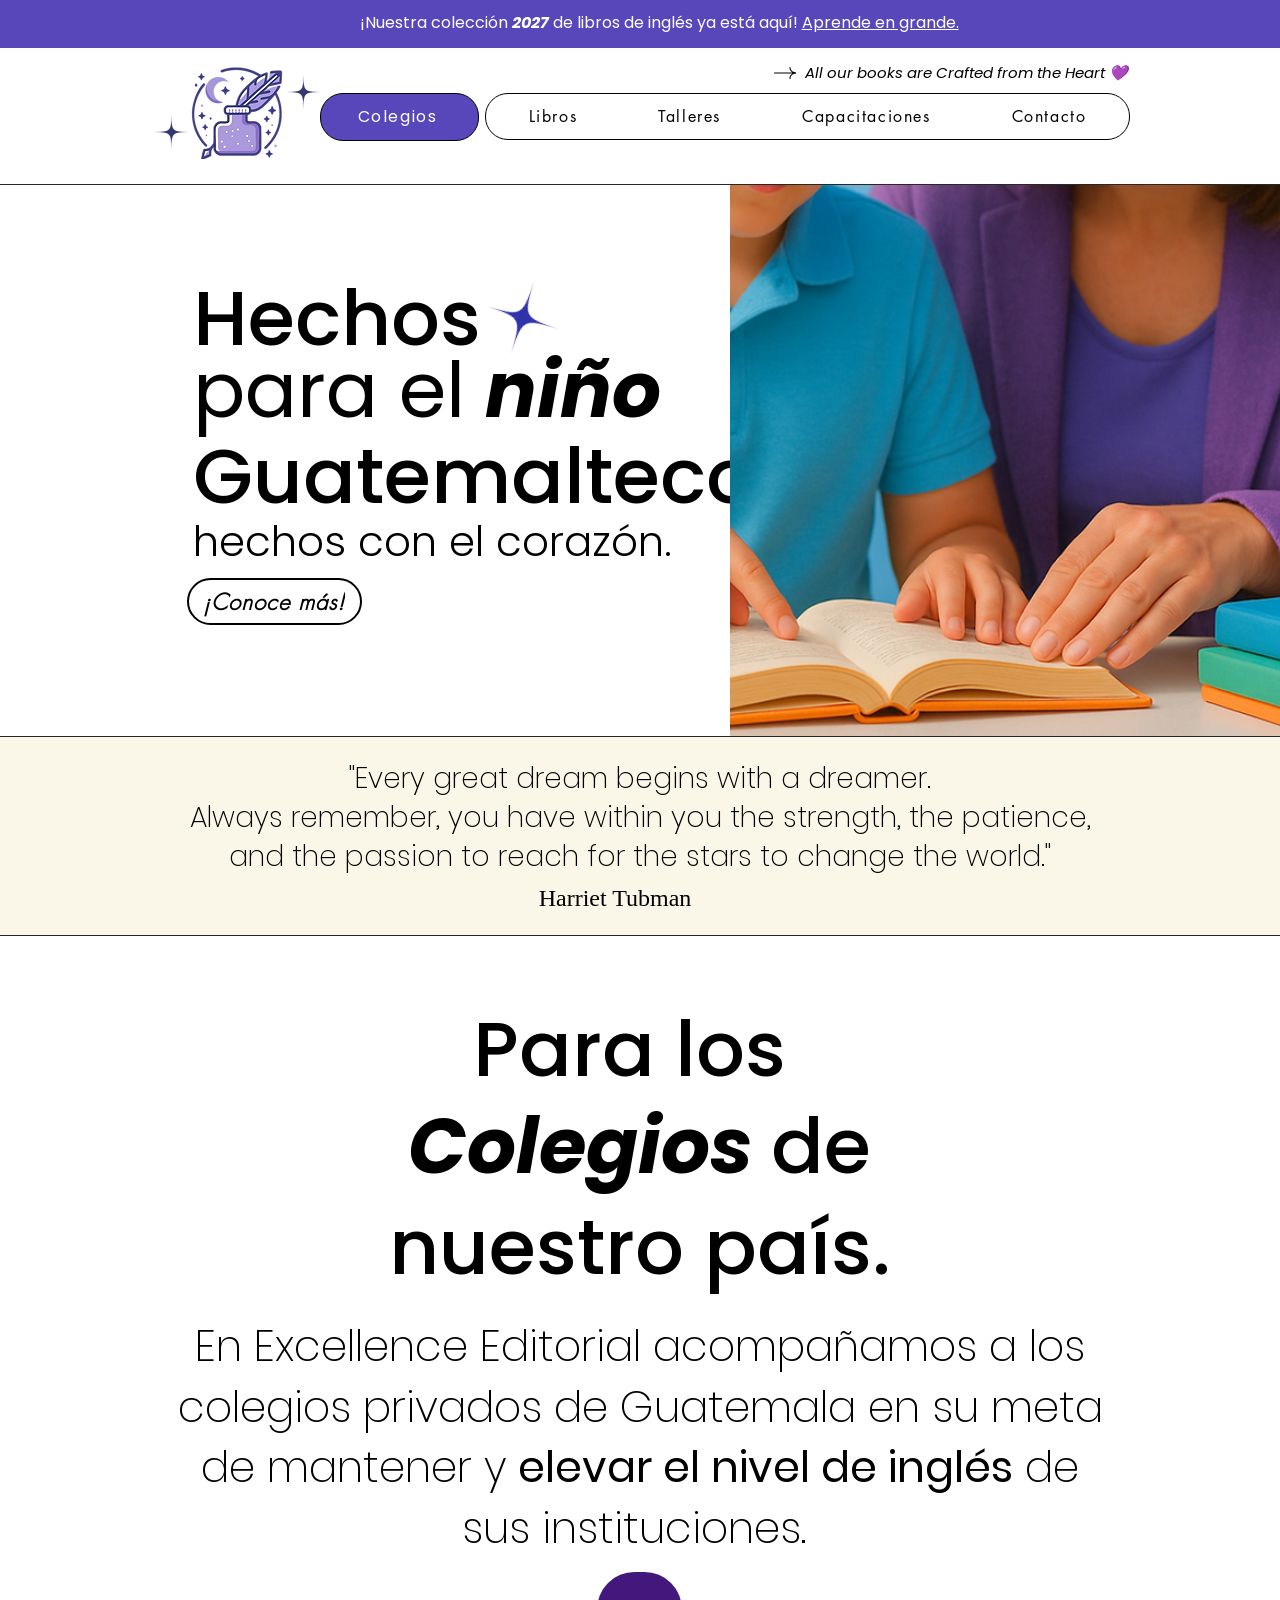
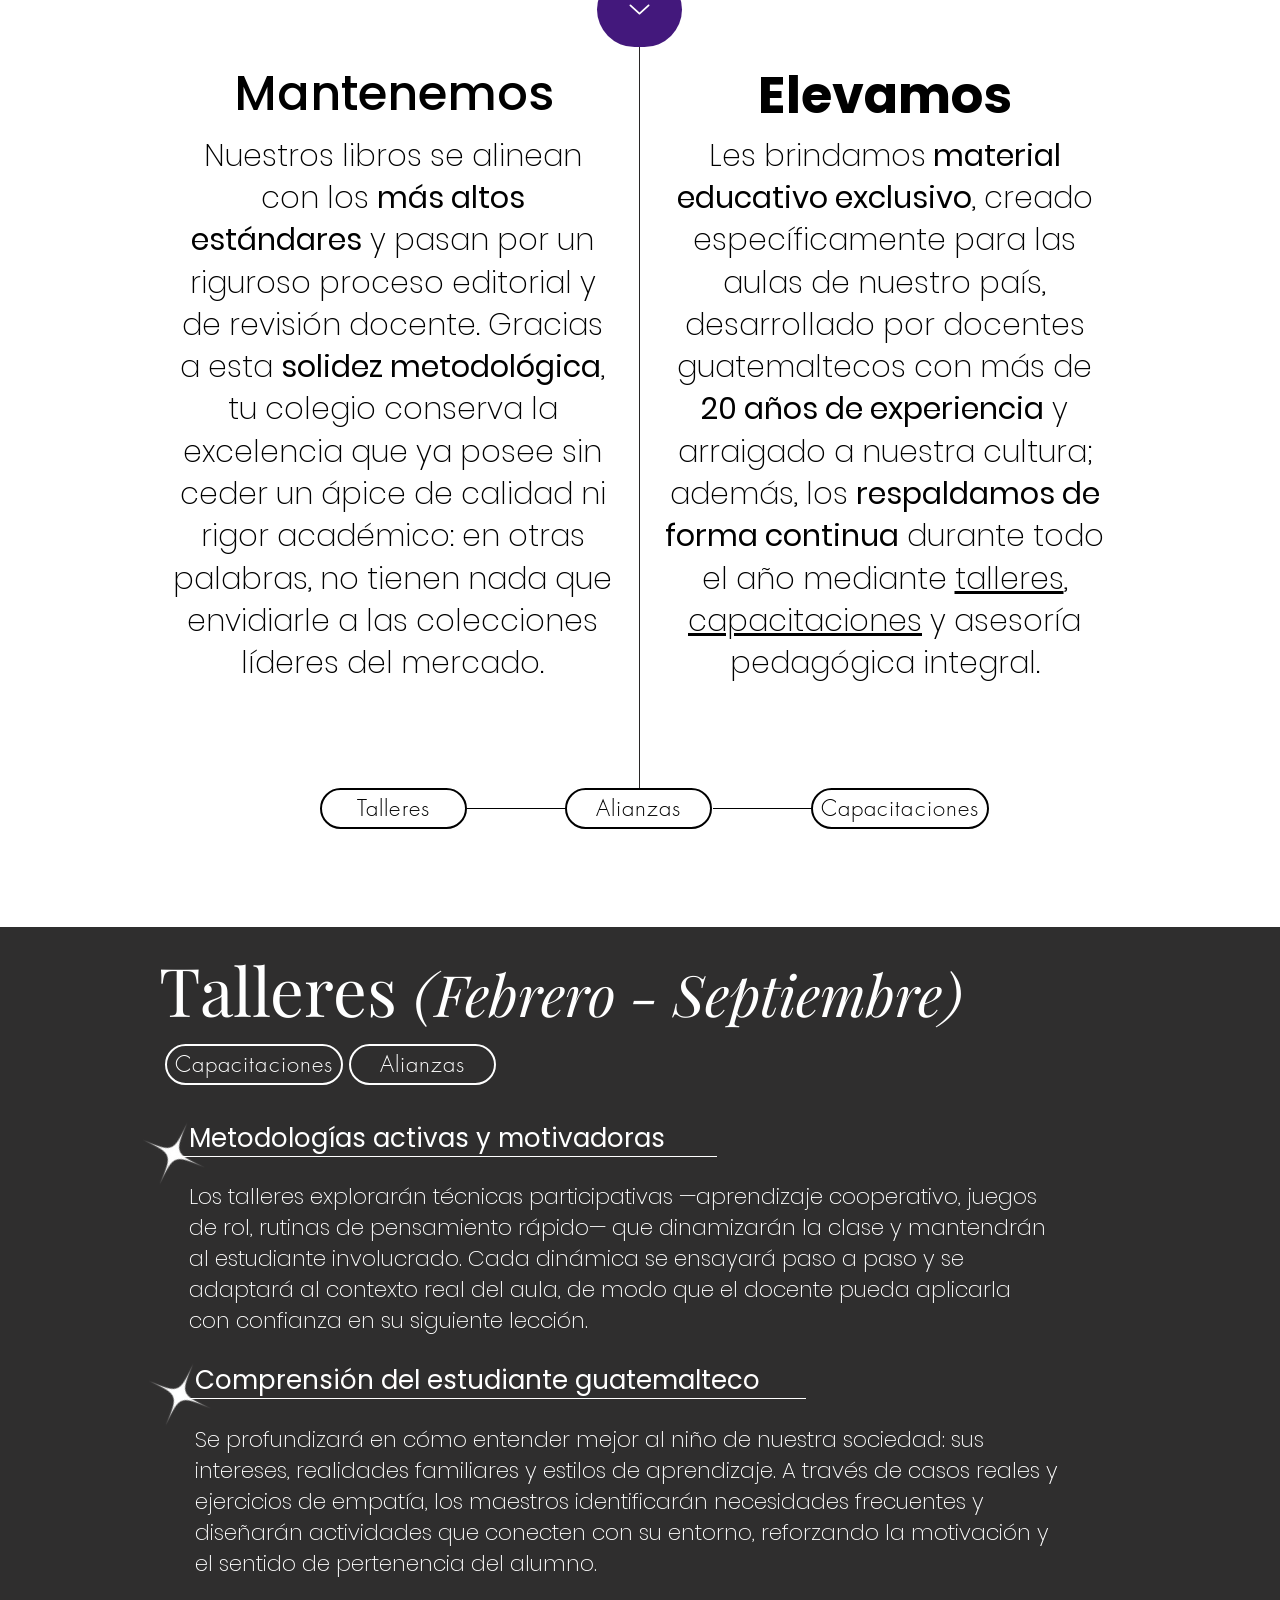
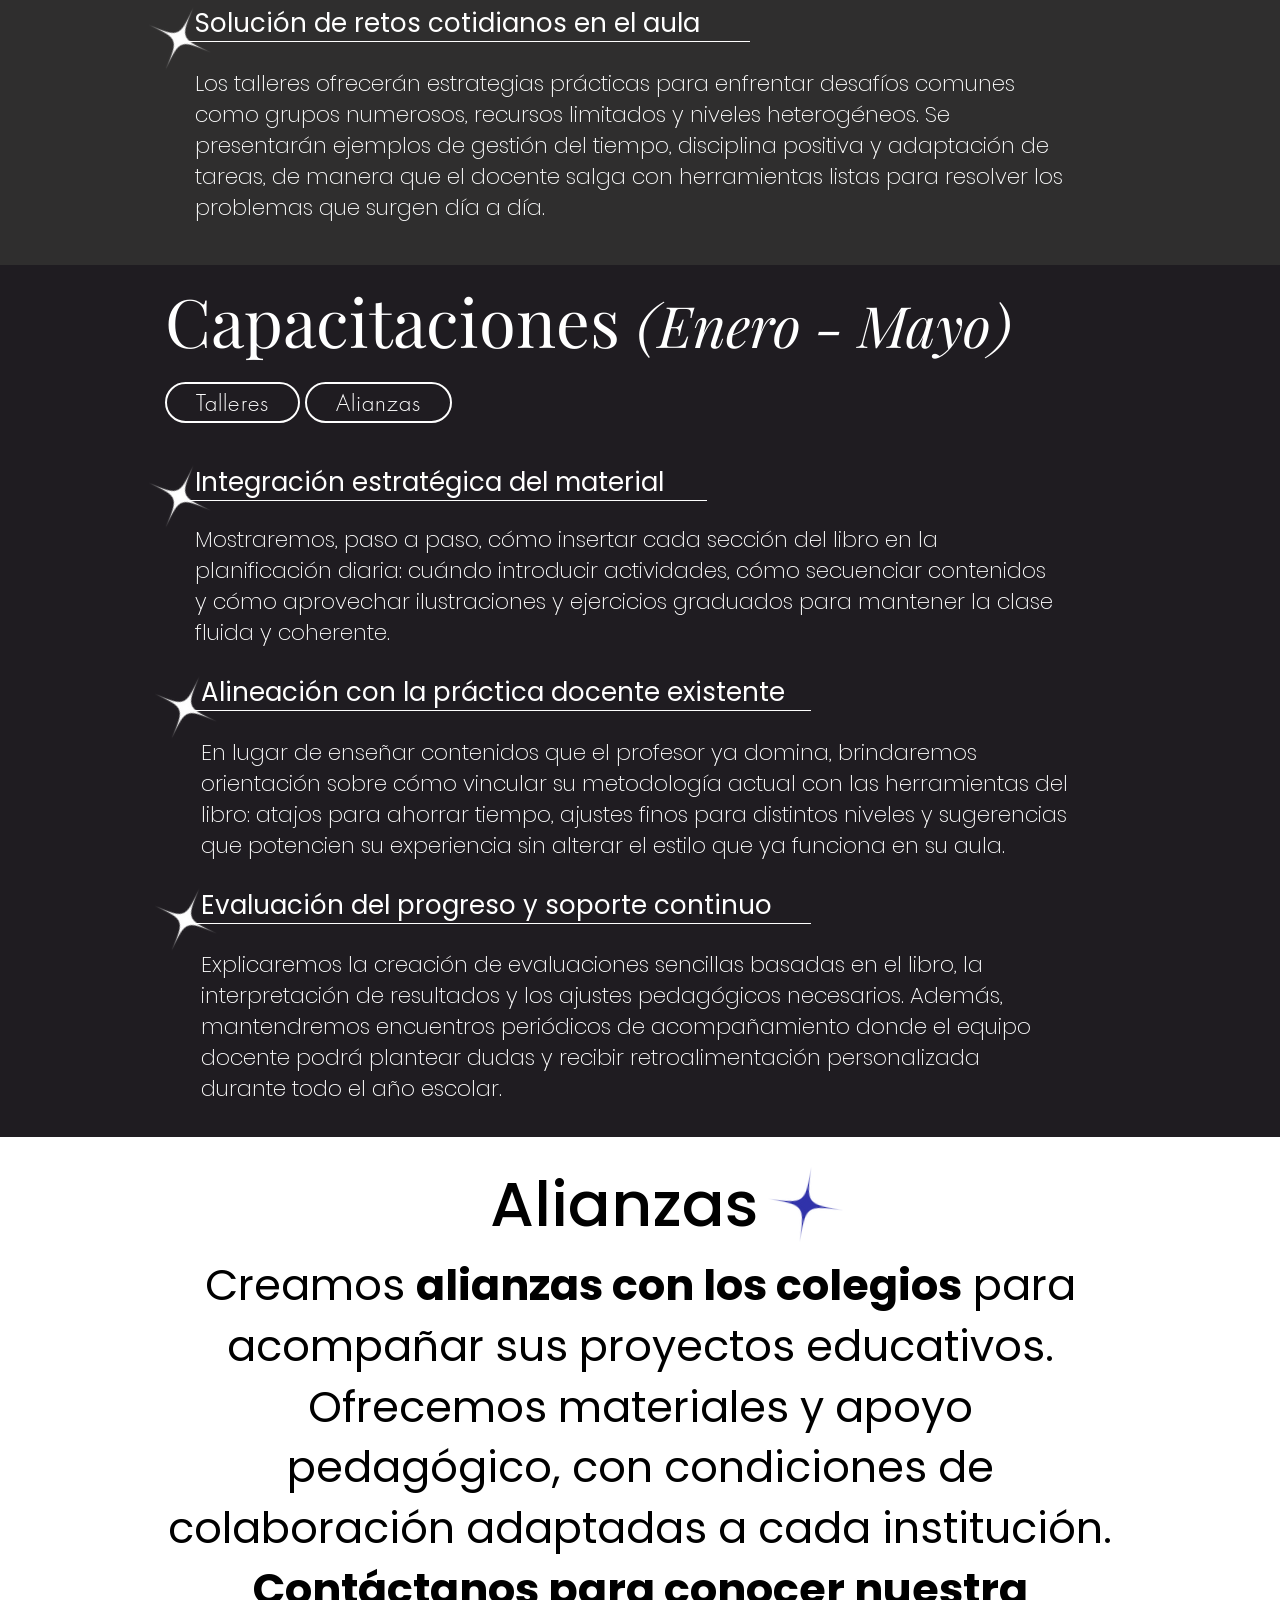
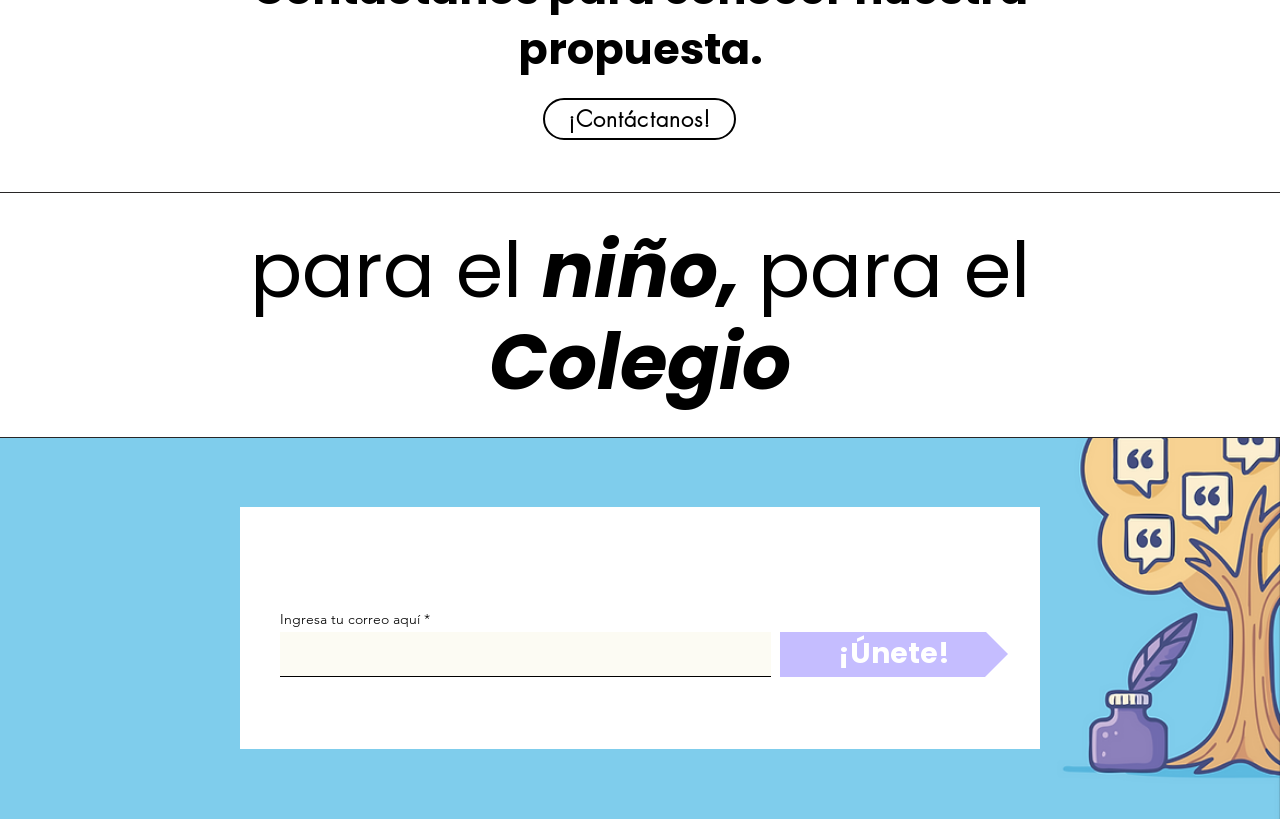
<file: alianzas/index.html>
<!doctype html>





<html lang="es" style=""><head><meta charset="utf-8"><base href="/">
  
  
  <meta name="viewport" content="width=device-width, initial-scale=1, viewport-fit=cover" id="wixDesktopViewport">
  
  

  
  
  

  
  

  
  

  
  
  

  
  

  
    
    
    
  

  
  

  

  
  

  









  

  
  

  
  


  
  <meta name="skype_toolbar" content="skype_toolbar_parser_compatible">
  
  

  

  
      
      
    
      
      
  

  
  
  
  

    

  
  
  

  




    



    




















<title>Inicio | Excellence Editorial</title>
  
  <meta property="og:title" content="Inicio | Excellence Editorial">
  <meta property="og:image" content="https://static.wixstatic.com/media/bd6fd1_49f0680bab564e1d99ee2da72628f8de%7Emv2.png/v1/fit/w_2500,h_1330,al_c/bd6fd1_49f0680bab564e1d99ee2da72628f8de%7Emv2.png">
  <meta property="og:image:width" content="2500">
  <meta property="og:image:height" content="1330">
  <meta property="og:url" content="https://sar231105.wixsite.com/excellence-editorial">
  <meta property="og:site_name" content="Excellence Editorial">
  <meta property="og:type" content="website">
  
  <meta name="twitter:card" content="summary_large_image">
  <meta name="twitter:title" content="Inicio | Excellence Editorial">
  <meta name="twitter:image" content="https://static.wixstatic.com/media/bd6fd1_49f0680bab564e1d99ee2da72628f8de%7Emv2.png/v1/fit/w_2500,h_1330,al_c/bd6fd1_49f0680bab564e1d99ee2da72628f8de%7Emv2.png">








<link rel="icon" href="assets/index/bd6fd1_a212ac800b834d38961d80bcb0938b9a~mv2.png"><link rel="stylesheet" href="index.css"><link rel="stylesheet" href="replica.css"><script src="replica.js" defer></script></head>
<body class="" style="" data-page="index">








    
    
    
    
    















    
    <svg data-dom-store="" style="display:none"><defs id="dom-store-defs"></defs></svg>
    

<div id="SITE_CONTAINER"><div id="main_MF" class="main_MF"><div id="SCROLL_TO_TOP" class="qe3oTb ignore-focus SCROLL_TO_TOP" role="region" tabindex="-1" aria-label="Inicio de la página"><span class="TvbeET">Inicio de la página</span></div><div id="BACKGROUND_GROUP" class="backgroundGroup_q5qza BACKGROUND_GROUP"><div id="BACKGROUND_GROUP_TRANSITION_GROUP"><div id="pageBackground_q5qza" data-media-height-override-type="" data-media-position-override="false" class="pageBackground_q5qza _7xVID"><div id="bgLayers_pageBackground_q5qza" data-hook="bgLayers" data-motion-part="BG_LAYER pageBackground_q5qza" class="QG9w8P"><div data-testid="colorUnderlay" class="LNYVZi ayCf9D"></div><div id="bgMedia_pageBackground_q5qza" data-motion-part="BG_MEDIA pageBackground_q5qza" class="ROWgFb"></div><div data-testid="bgOverlay" class="WnIl2C"></div></div></div></div></div><div id="site-root" class="site-root"><div id="masterPage" class="mesh-layout landingPage masterPage css-editing-scope"><header id="SITE_HEADER" class="CDNoF4 NF0B4Q SITE_HEADER wixui-header" tabindex="-1"><div class="kBvIHj"><div class="EaoiSu" data-testid="screenWidthContainerBg"></div></div><div class="YmWgf4"><div class="H2MmBb"><div class="CmHRsG" data-testid="screenWidthContainerBgCenter"></div></div><div class="XgJ1FR"><div data-mesh-id="SITE_HEADERinlineContent" data-testid="inline-content" class=""><div data-mesh-id="SITE_HEADERinlineContent-gridContainer" data-testid="mesh-container-content"></div></div></div></div></header><main id="PAGES_CONTAINER" class="PAGES_CONTAINER" tabindex="-1" data-main-content="true"><div id="SITE_PAGES" class="Y3K28_ SITE_PAGES"><div id="SITE_PAGES_TRANSITION_GROUP" class="uvik8H"><div id="q5qza" class="i0StQr theme-vars q5qza"><div class="pTvOx2 wixui-page" data-testid="page-bg"></div><div class="JJb9Mt"><div id="Containerq5qza" class="Containerq5qza wH18kY"><div data-mesh-id="Containerq5qzainlineContent" data-testid="inline-content" class=""><div data-mesh-id="Containerq5qzainlineContent-gridContainer" data-testid="mesh-container-content"><section id="comp-mcpc5m6p" tabindex="-1" class="Le88gL comp-mcpc5m6p wixui-section" data-block-level-container="ClassicSection" data-motion-enter="done"><div id="bgLayers_comp-mcpc5m6p" data-hook="bgLayers" data-motion-part="BG_LAYER comp-mcpc5m6p" class="QG9w8P"><div data-testid="colorUnderlay" class="LNYVZi ayCf9D"></div><div id="bgMedia_comp-mcpc5m6p" data-motion-part="BG_MEDIA comp-mcpc5m6p" class="ROWgFb"></div></div><div data-mesh-id="comp-mcpc5m6pinlineContent" data-testid="inline-content" class=""><div data-mesh-id="comp-mcpc5m6pinlineContent-gridContainer" data-testid="mesh-container-content"><div id="comp-mcpc6qwo" class="N8MGzv _v6ohL AWXfZq PO9MfV comp-mcpc6qwo wixui-rich-text" data-testid="richTextElement" data-motion-enter="done"><h6 class="font_6 wixui-rich-text__text" style="font-size:16px; text-align:center;"><span style="color:#FFFFFE;" class="wixui-rich-text__text"><span style="font-weight:normal;" class="wixui-rich-text__text"><span style="font-family:poppins-v2,sans-serif;" class="wixui-rich-text__text"><span style="font-size:16px;" class="wixui-rich-text__text">¡Nuestra colección </span><span style="font-weight:bold;" class="wixui-rich-text__text"><span style="font-style:italic;" class="wixui-rich-text__text"><span style="font-size:16px;" class="wixui-rich-text__text">2027</span></span></span><span style="font-size:16px;" class="wixui-rich-text__text"> de libros de inglés ya está aquí! <span style="text-decoration:underline;" class="wixui-rich-text__text"><a href="/libros/" target="_self" class="wixui-rich-text__text">Aprende en grande.</a></span></span></span></span></span></h6></div></div></div></section><section id="comp-mcpc48b6" tabindex="-1" class="Le88gL comp-mcpc48b6 wixui-section" data-block-level-container="ClassicSection" data-motion-enter="done"><div id="bgLayers_comp-mcpc48b6" data-hook="bgLayers" data-motion-part="BG_LAYER comp-mcpc48b6" class="QG9w8P"><div data-testid="colorUnderlay" class="LNYVZi ayCf9D"></div><div id="bgMedia_comp-mcpc48b6" data-motion-part="BG_MEDIA comp-mcpc48b6" class="ROWgFb"></div></div><div data-mesh-id="comp-mcpc48b6inlineContent" data-testid="inline-content" class=""><div data-mesh-id="comp-mcpc48b6inlineContent-gridContainer" data-testid="mesh-container-content"><div id="comp-mcka91ep" class="W4V2qg comp-mcka91ep wixui-image cs40a3" title="2.png" data-motion-enter="done"><a data-testid="linkElement" href="/" target="_self" class="apPOZK"><img fetchpriority="high" id="img_comp-mcka91ep" src="assets/index/bd6fd1_a212ac800b834d38961d80bcb0938b9a~mv2.png" alt="" style="object-fit:cover" class="gRkIq0 sFiSiq" width="148" height="95"></a></div><div id="comp-mcpc0221" class="W4V2qg comp-mcpc0221 wixui-image" title="Logos &amp; Tarjetas (5).png" data-motion-enter="done"><div data-testid="linkElement" class="apPOZK"><img fetchpriority="high" id="img_comp-mcpc0221" src="assets/index/bd6fd1_12b06d1cfe8c45aead96aab410a672a9~mv2.png" alt="" style="object-fit:cover" class="gRkIq0 sFiSiq" width="65" height="40"></div></div><div id="comp-mcpdeoi6" class="comp-mcpdeoi6" data-semantic-classname="button" data-motion-enter="done"><a data-testid="linkElement" data-anchor="anchors-mckbp4qi" href="/colegios/" target="_self" class="StylableButton2545352419__root style-mcr3zeve__root wixui-button StylableButton2545352419__link" aria-label="Colegios"><span class="StylableButton2545352419__container"><span class="StylableButton2545352419__label wixui-button__label" data-testid="stylablebutton-label">Colegios</span><span class="StylableButton2545352419__icon wixui-button__icon" aria-hidden="true" data-testid="stylablebutton-icon"><span><svg data-bbox="13.05 2.55 33.878 54.8" xmlns="http://www.w3.org/2000/svg" viewbox="0 0 60 60">
    <g>
        <path d="M46.5 28.9L20.6 3c-.6-.6-1.6-.6-2.2 0l-4.8 4.8c-.6.6-.6 1.6 0 2.2l19.8 20-19.9 19.9c-.6.6-.6 1.6 0 2.2l4.8 4.8c.6.6 1.6.6 2.2 0l21-21 4.8-4.8c.8-.6.8-1.6.2-2.2z"></path>
    </g>
</svg>
</span></span></span></a></div><div id="comp-mcply0kn" class="W4V2qg comp-mcply0kn wixui-image" title="Logos &amp; Tarjetas (5).png" data-motion-enter="done"><div data-testid="linkElement" class="apPOZK"><img fetchpriority="high" id="img_comp-mcply0kn" src="assets/index/bd6fd1_12b06d1cfe8c45aead96aab410a672a9~mv2.png" alt="" style="object-fit:cover" class="gRkIq0 sFiSiq" width="65" height="40"></div></div><div data-mesh-id="comp-mcpmb93s-rotated-wrapper"><div id="comp-mcpmb93s" class="comp-mcpmb93s wixui-vector-image" data-motion-enter="done"><div data-testid="svgRoot-comp-mcpmb93s" class="iL7Pq5 gx51wo"><svg preserveaspectratio="none" data-bbox="54.502 20.5 90.999 158.999" viewbox="54.502 20.5 90.999 158.999" height="200" width="200" xmlns="http://www.w3.org/2000/svg" data-type="shape" role="presentation" aria-hidden="true" aria-label="">
    <g>
        <path d="M141.465 60.126c-19.657 0-35.649-15.955-35.649-35.57 0-2.242-1.805-4.056-4.035-4.056h-3.555c-2.231 0-4.035 1.814-4.035 4.056 0 19.615-15.992 35.57-35.654 35.57-2.231 0-4.035 1.814-4.035 4.056s1.805 4.056 4.035 4.056c15.632 0 29.374-9.213 37.107-21.573v128.778c0 2.242 1.95 4.056 4.36 4.056s4.36-1.814 4.36-4.056V46.669c7.731 12.358 21.471 21.57 37.102 21.57 2.231 0 4.035-1.814 4.035-4.056-.001-2.243-1.807-4.057-4.036-4.057z"></path>
    </g>
</svg>
</div></div></div><div id="comp-mcpdx0y3" class="N8MGzv _v6ohL AWXfZq PO9MfV comp-mcpdx0y3 wixui-rich-text" data-testid="richTextElement" data-motion-enter="done"><h1 class="font_0 wixui-rich-text__text" style="font-size:15px;"><span style="font-weight:normal;" class="wixui-rich-text__text"><span style="font-family:poppins-v2,sans-serif;" class="wixui-rich-text__text"><span style="font-size:15px;" class="wixui-rich-text__text"><span style="font-style:italic;" class="wixui-rich-text__text">All our books are Crafted from the Heart 💜</span></span></span></span></h1></div><div id="comp-mcpbrydu" class="comp-mcpbrydu I9v6Rw wZrAIE" data-motion-enter="done"><nav class="StylableHorizontalMenu3372578893__root StylableHorizontalMenu3372578893---menuMode-4-wrap style-mcpjwzv6__root wixui-horizontal-menu" aria-label="Site"><ul class="StylableHorizontalMenu3372578893__menu"><li class="itemDepth02233374943__itemWrapper wixui-horizontal-menu__item" data-testid="menuItemDepth0" data-item-depth="0" data-is-current="false" aria-current="false"><div class="itemShared2352141355__rootContainer"><a data-item-label="true" data-testid="linkElement" href="/libros/" target="_self" class="itemDepth02233374943__root StylableHorizontalMenu3372578893__menuItem itemShared2352141355__menuItem" tabindex="0"><div class="itemDepth02233374943__container"><span class="itemDepth02233374943__label wixui-horizontal-menu__item-label">Libros</span></div></a></div></li><li class="itemDepth02233374943__itemWrapper wixui-horizontal-menu__item" data-testid="menuItemDepth0" data-item-depth="0" data-is-current="false" aria-current="false"><div class="itemShared2352141355__rootContainer"><a data-item-label="true" data-testid="linkElement" data-anchor="anchors-mcphjuzk" href="/talleres/" target="_self" class="itemDepth02233374943__root StylableHorizontalMenu3372578893__menuItem itemShared2352141355__menuItem" tabindex="0"><div class="itemDepth02233374943__container"><span class="itemDepth02233374943__label wixui-horizontal-menu__item-label">Talleres</span></div></a></div></li><li class="itemDepth02233374943__itemWrapper wixui-horizontal-menu__item" data-testid="menuItemDepth0" data-item-depth="0" data-is-current="false" aria-current="false"><div class="itemShared2352141355__rootContainer"><a data-item-label="true" data-testid="linkElement" data-anchor="anchors-mcpnldwl1" href="/capacitaciones/" target="_self" class="itemDepth02233374943__root StylableHorizontalMenu3372578893__menuItem itemShared2352141355__menuItem" tabindex="0"><div class="itemDepth02233374943__container"><span class="itemDepth02233374943__label wixui-horizontal-menu__item-label">Capacitaciones</span></div></a></div></li><li class="itemDepth02233374943__itemWrapper wixui-horizontal-menu__item" data-testid="menuItemDepth0" data-item-depth="0" data-is-current="false" aria-current="false"><div class="itemShared2352141355__rootContainer"><a data-item-label="true" data-testid="linkElement" href="/contacto/" target="_self" class="itemDepth02233374943__root StylableHorizontalMenu3372578893__menuItem itemShared2352141355__menuItem" tabindex="0"><div class="itemDepth02233374943__container"><span class="itemDepth02233374943__label wixui-horizontal-menu__item-label">Contacto</span></div></a></div></li></ul></nav></div></div></div></section><section id="comp-mcqs63ou" tabindex="-1" class="Le88gL comp-mcqs63ou wixui-section" data-block-level-container="ClassicSection" data-motion-enter="done"><div id="bgLayers_comp-mcqs63ou" data-hook="bgLayers" data-motion-part="BG_LAYER comp-mcqs63ou" class="QG9w8P"><div data-testid="colorUnderlay" class="LNYVZi ayCf9D"></div><div id="bgMedia_comp-mcqs63ou" data-motion-part="BG_MEDIA comp-mcqs63ou" class="ROWgFb"></div></div><div data-mesh-id="comp-mcqs63ouinlineContent" data-testid="inline-content" class=""><div data-mesh-id="comp-mcqs63ouinlineContent-gridContainer" data-testid="mesh-container-content"><section id="comp-mcqs63p9" class="comp-mcqs63p9 CeUMmm wixui-column-strip" data-motion-enter="done"><div id="bgLayers_comp-mcqs63p9" data-hook="bgLayers" data-motion-part="BG_LAYER comp-mcqs63p9" class="ktMZav"><div data-testid="colorUnderlay" class="V9k0ll etGVsi"></div><div id="bgMedia_comp-mcqs63p9" data-motion-part="BG_MEDIA comp-mcqs63p9" class="etSQ9j"></div></div><div data-testid="columns" class="Ak0vpt"><div id="comp-mcqs63pd6" class="comp-mcqs63pd6 FDI5TK wixui-column-strip__column" data-motion-enter="done"><div id="bgLayers_comp-mcqs63pd6" data-hook="bgLayers" data-motion-part="BG_LAYER comp-mcqs63pd6" class="QG9w8P"><div data-testid="colorUnderlay" class="LNYVZi ayCf9D"></div><div id="bgMedia_comp-mcqs63pd6" data-motion-part="BG_MEDIA comp-mcqs63pd6" class="ROWgFb"></div></div><div data-mesh-id="comp-mcqs63pd6inlineContent" data-testid="inline-content" class=""><div data-mesh-id="comp-mcqs63pd6inlineContent-gridContainer" data-testid="mesh-container-content"><div data-mesh-id="comp-mcqsap5n-rotated-wrapper"><div id="comp-mcqsap5n" class="W4V2qg comp-mcqsap5n wixui-image" title="Logos &amp; Tarjetas (5).png" data-motion-enter="done"><div data-testid="linkElement" class="apPOZK"><img fetchpriority="high" id="img_comp-mcqsap5n" src="assets/index/Logos%20%26%20Tarjetas%20%285%29_edited.png" alt="Logos &amp; Tarjetas (5)_edited.png" style="object-fit:cover" class="gRkIq0 sFiSiq" width="133" height="83"></div></div></div><div id="comp-mcqsap5r" class="N8MGzv _v6ohL AWXfZq PO9MfV comp-mcqsap5r wixui-rich-text" data-testid="richTextElement" data-motion-enter="done"><h1 class="font_0 wixui-rich-text__text" style="font-size:42px;"><span style="font-weight:300;" class="wixui-rich-text__text"><span style="font-family:poppins-v2,sans-serif;" class="wixui-rich-text__text"><span style="font-size:42px;" class="wixui-rich-text__text">hechos con el corazón.</span></span></span></h1></div><div id="comp-mcqsap5i" class="N8MGzv _v6ohL AWXfZq PO9MfV comp-mcqsap5i wixui-rich-text" data-testid="richTextElement" data-motion-enter="done"><h1 class="font_0 wixui-rich-text__text" style="font-size:77px;"><span style="font-weight:500;" class="wixui-rich-text__text"><span style="font-family:poppins-v2,sans-serif;" class="wixui-rich-text__text"><span style="font-size:77px;" class="wixui-rich-text__text">Hechos </span></span></span></h1></div><div id="comp-mcqsap5d" class="N8MGzv _v6ohL AWXfZq PO9MfV comp-mcqsap5d wixui-rich-text" data-testid="richTextElement" data-motion-enter="done"><h1 class="font_0 wixui-rich-text__text" style="font-size:77px;"><span style="font-size:77px;" class="wixui-rich-text__text"><span style="font-weight:500;" class="wixui-rich-text__text"><span style="font-family:poppins-v2,sans-serif;" class="wixui-rich-text__text">Guatemalteco,</span></span></span></h1></div><div id="comp-mcqsap56" class="N8MGzv _v6ohL AWXfZq PO9MfV comp-mcqsap56 wixui-rich-text" data-testid="richTextElement" data-motion-enter="done"><h1 class="font_0 wixui-rich-text__text" style="font-size:77px;"><span style="font-size:77px;" class="wixui-rich-text__text"><span style="font-weight:normal;" class="wixui-rich-text__text"><span style="font-family:poppins-v2,sans-serif;" class="wixui-rich-text__text">para el</span></span><span style="font-weight:500;" class="wixui-rich-text__text"><span style="font-family:poppins-v2,sans-serif;" class="wixui-rich-text__text"> </span></span><span style="font-weight:bold;" class="wixui-rich-text__text"><span style="font-family:poppins-v2,sans-serif;" class="wixui-rich-text__text"><span style="font-style:italic;" class="wixui-rich-text__text">niño </span></span></span></span></h1></div><div id="comp-mcqsap5v" class="comp-mcqsap5v" data-semantic-classname="button" data-motion-enter="done"><a data-testid="linkElement" href="/libros/" target="_self" class="StylableButton2545352419__root style-mcre6j1u__root wixui-button StylableButton2545352419__link" aria-label="¡Conoce más!"><span class="StylableButton2545352419__container"><span class="StylableButton2545352419__label wixui-button__label" data-testid="stylablebutton-label">¡Conoce más!</span><span class="StylableButton2545352419__icon wixui-button__icon" aria-hidden="true" data-testid="stylablebutton-icon"><span>
<svg data-bbox="20 20 160 160" viewbox="0 0 200 200" height="200" width="200" xmlns="http://www.w3.org/2000/svg" data-type="shape">
    <g>
        <path d="M100 20c-44.183 0-80 35.817-80 80s35.817 80 80 80 80-35.817 80-80-35.817-80-80-80zm35.533 91.251l-30.37 28.03a7.27 7.27 0 0 1-2.264 1.434 7.221 7.221 0 0 1-2.697.515c-.066 0-.135 0-.203-.003-1.836.038-3.688-.587-5.144-1.931L64.468 111.25a7.292 7.292 0 0 1-.413-10.305 7.291 7.291 0 0 1 10.305-.413l18.547 17.118V59.185a7.293 7.293 0 1 1 14.586 0v58.098l18.148-16.749a7.293 7.293 0 0 1 9.892 10.717z" clip-rule="evenodd" fill-rule="evenodd"></path>
    </g>
</svg>
</span></span></span></a></div></div></div></div><div id="comp-mcqs63pi10" class="comp-mcqs63pi10 FDI5TK wixui-column-strip__column" data-motion-enter="done"><div id="bgLayers_comp-mcqs63pi10" data-hook="bgLayers" data-motion-part="BG_LAYER comp-mcqs63pi10" class="QG9w8P bxC6yg"><div data-testid="colorUnderlay" class="LNYVZi ayCf9D"></div><div id="bgMedia_comp-mcqs63pi10" data-motion-part="BG_MEDIA comp-mcqs63pi10" class="ROWgFb"><wow-image id="img_comp-mcqs63pi10" class="Qh0lWW ayCf9D fO4mKs NgeJ4N bgImage" data-motion-part="BG_IMG comp-mcqs63pi10" data-bg-effect-name="" data-has-ssr-src="true"><img src="assets/index/bd6fd1_c1fa4e05ac4d4c5c831d32585fac4c1f~mv2.png" alt="ChatGPT Image 5 jul 2025, 15_19_51 - Editado - Editado.png" style="width:100%;height:100%;object-fit:cover;object-position:50% 50%;" width="421" height="552" fetchpriority="high"></wow-image></div></div><div data-mesh-id="comp-mcqs63pi10inlineContent" data-testid="inline-content" class=""><div data-mesh-id="comp-mcqs63pi10inlineContent-gridContainer" data-testid="mesh-container-content"></div></div></div></div></section><div id="comp-mcpco2sl" class="comp-mcpco2sl nJiBti wixui-horizontal-line" data-motion-enter="done"></div></div></div></section><section id="comp-mcpibtld" tabindex="-1" class="Le88gL comp-mcpibtld wixui-section" data-block-level-container="ClassicSection" data-motion-enter="done"><div id="bgLayers_comp-mcpibtld" data-hook="bgLayers" data-motion-part="BG_LAYER comp-mcpibtld" class="QG9w8P"><div data-testid="colorUnderlay" class="LNYVZi ayCf9D"></div><div id="bgMedia_comp-mcpibtld" data-motion-part="BG_MEDIA comp-mcpibtld" class="ROWgFb"></div></div><div data-mesh-id="comp-mcpibtldinlineContent" data-testid="inline-content" class=""><div data-mesh-id="comp-mcpibtldinlineContent-gridContainer" data-testid="mesh-container-content"><div id="comp-mcpiir4r" class="comp-mcpiir4r nJiBti wixui-horizontal-line" data-motion-enter="done"></div><div id="comp-mcpiddxt" class="N8MGzv _v6ohL AWXfZq PO9MfV comp-mcpiddxt wixui-rich-text" data-testid="richTextElement" data-motion-enter="done"><p class="font_6 wixui-rich-text__text" style="font-size:28px; line-height:1.41em; text-align:center;"><span style="font-size:28px;" class="wixui-rich-text__text"><span style="letter-spacing:normal;" class="wixui-rich-text__text"><span class="color_45 wixui-rich-text__text">"Every great dream begins with a dreamer.<br class="wixui-rich-text__text">
Always remember, you have within you the strength, the patience, and the passion to reach for the stars to change the world."</span></span></span></p></div><div id="comp-mcpiddxp" class="N8MGzv _v6ohL AWXfZq PO9MfV comp-mcpiddxp wixui-rich-text" data-testid="richTextElement" data-motion-enter="done"><h2 class="font_8 wixui-rich-text__text" style="line-height:1.75em; text-align:center; font-size:24px;"><span style="font-size:24px;" class="wixui-rich-text__text"><span style="letter-spacing:normal;" class="wixui-rich-text__text"><span class="color_15 wixui-rich-text__text">Harriet Tubman</span></span></span></h2></div></div></div></section><section id="comp-mckbp4q6" tabindex="-1" class="Le88gL comp-mckbp4q6 wixui-section" data-block-level-container="ClassicSection" style="--motion-comp-height: 1592px; --motion-comp-half-height: 796px;" data-motion-enter="done"><div id="bgLayers_comp-mckbp4q6" data-hook="bgLayers" data-motion-part="BG_LAYER comp-mckbp4q6" class="QG9w8P"><div data-testid="colorUnderlay" class="LNYVZi ayCf9D"></div><div id="bgMedia_comp-mckbp4q6" data-motion-part="BG_MEDIA comp-mckbp4q6" class="ROWgFb"></div></div><div data-mesh-id="comp-mckbp4q6inlineContent" data-testid="inline-content" class=""><div data-mesh-id="comp-mckbp4q6inlineContent-gridContainer" data-testid="mesh-container-content"><div id="comp-mcpg8aj6" class="comp-mcpg8aj6 nJiBti wixui-horizontal-line" data-motion-enter="done"></div><div id="comp-mcpgiqzt" class="N8MGzv _v6ohL AWXfZq PO9MfV comp-mcpgiqzt wixui-rich-text" data-testid="richTextElement" data-motion-enter="done"><h1 class="font_0 wixui-rich-text__text" style="font-size:77px; text-align:center;"><span style="font-weight:500;" class="wixui-rich-text__text"><span style="font-family:poppins-v2,sans-serif;" class="wixui-rich-text__text"><span style="font-size:77px;" class="wixui-rich-text__text">Para los </span></span></span></h1></div><div id="comp-mcpgiqzq" class="N8MGzv _v6ohL AWXfZq PO9MfV comp-mcpgiqzq wixui-rich-text" data-testid="richTextElement" data-motion-enter="done"><h1 class="font_0 wixui-rich-text__text" style="font-size:77px; text-align:center;"><span style="font-size:77px;" class="wixui-rich-text__text"><span style="font-weight:bold;" class="wixui-rich-text__text"><span style="font-family:poppins-v2,sans-serif;" class="wixui-rich-text__text"><span style="font-style:italic;" class="wixui-rich-text__text">Colegios </span></span></span><span style="font-weight:500;" class="wixui-rich-text__text"><span style="font-family:poppins-v2,sans-serif;" class="wixui-rich-text__text">de</span></span></span></h1></div><div id="comp-mcphsr4j" class="N8MGzv _v6ohL AWXfZq PO9MfV comp-mcphsr4j wixui-rich-text" data-testid="richTextElement" data-motion-enter="done"><h1 class="font_0 wixui-rich-text__text" style="font-size:77px; text-align:center;"><span style="font-size:77px;" class="wixui-rich-text__text"><span style="font-weight:500;" class="wixui-rich-text__text"><span style="font-family:poppins-v2,sans-serif;" class="wixui-rich-text__text"><span class="wixGuard wixui-rich-text__text"></span>nuestro país.</span></span></span></h1></div><div id="comp-mcpilakf" class="N8MGzv _v6ohL AWXfZq PO9MfV comp-mcpilakf wixui-rich-text" data-testid="richTextElement" data-motion-enter="done"><p class="font_6 wixui-rich-text__text" style="font-size:43px; line-height:1.41em; text-align:center;"><span style="font-size:43px;" class="wixui-rich-text__text"><span style="letter-spacing:normal;" class="wixui-rich-text__text"><span class="color_45 wixui-rich-text__text">En Excellence Editorial acompañamos a los colegios privados de Guatemala en su meta de mantener y<span style="font-weight:bold;" class="wixui-rich-text__text"> elevar el nivel de inglés</span> de sus instituciones. </span></span></span></p></div><div data-mesh-id="comp-mcphl611-rotated-wrapper"><div id="comp-mcphl611" class="comp-mcphl611" data-semantic-classname="button" data-motion-enter="done"><button type="button" class="StylableButton2545352419__root style-mcpmek8k__root wixui-button" data-testid="buttonContent" aria-label="Subir" data-destination="#SCROLL_TO_TOP"><span class="StylableButton2545352419__container"><span class="StylableButton2545352419__label wixui-button__label" data-testid="stylablebutton-label">Subir</span><span class="StylableButton2545352419__icon wixui-button__icon" aria-hidden="true" data-testid="stylablebutton-icon"><span>
<svg data-bbox="20 59.5 160 81.001" viewbox="0 0 200 200" height="200" width="200" xmlns="http://www.w3.org/2000/svg" data-type="shape">
    <g>
        <path d="M177.687 128.054L105.35 61.402a7.205 7.205 0 0 0-5.35-1.886 7.198 7.198 0 0 0-5.349 1.886l-72.338 66.652a7.165 7.165 0 0 0-.407 10.138 7.172 7.172 0 0 0 5.283 2.309c1.743 0 3.49-.629 4.872-1.902L100 75.999l67.939 62.598a7.197 7.197 0 0 0 10.155-.406 7.163 7.163 0 0 0-.407-10.137z"></path>
    </g>
</svg>
</span></span></span></button></div></div><div id="comp-luywrh4y3" class="N8MGzv _v6ohL AWXfZq PO9MfV comp-luywrh4y3 wixui-rich-text" data-testid="richTextElement" data-motion-enter="done"><p class="font_6 wixui-rich-text__text" style="font-size:30px; line-height:1.41em; text-align:center;"><span style="font-size:30px;" class="wixui-rich-text__text"><span style="letter-spacing:normal;" class="wixui-rich-text__text"><span class="color_45 wixui-rich-text__text">Les brindamos<span style="font-weight:bold;" class="wixui-rich-text__text"> material educativo exclusivo</span>, creado específicamente para las aulas de nuestro país, desarrollado por docentes guatemaltecos con más de <span style="font-weight:bold;" class="wixui-rich-text__text">20 años de experiencia</span> y arraigado a nuestra cultura; además, los <span style="font-weight:bold;" class="wixui-rich-text__text">respaldamos de forma continua</span> durante todo el año mediante <span style="text-decoration:underline;" class="wixui-rich-text__text"><a href="/talleres/" target="_self" data-anchor="anchors-mcphjuzk" class="wixui-rich-text__text">talleres</a></span>, <span style="text-decoration:underline;" class="wixui-rich-text__text"><a href="/capacitaciones/" target="_self" data-anchor="anchors-mcpnldwl1" class="wixui-rich-text__text">capacitaciones</a></span> y asesoría pedagógica integral.</span></span></span></p></div><div id="comp-mcpgiqzk" class="N8MGzv _v6ohL AWXfZq PO9MfV comp-mcpgiqzk wixui-rich-text" data-testid="richTextElement" style="--motion-clip-start: polygon(0% 0%, 100% 0%, 100% 0%, 0% 0%); --motion-translate-x: 0%; --motion-translate-y: 100%;" data-motion-enter="done"><h1 class="font_0 wixui-rich-text__text" style="font-size:51px; text-align:center;"><span style="font-size:51px;" class="wixui-rich-text__text"><span style="font-weight:bold;" class="wixui-rich-text__text"><span style="font-family:poppins-v2,sans-serif;" class="wixui-rich-text__text">Elevamos</span></span></span></h1></div><div id="comp-mcphs05x" class="sEUU4o comp-mcphs05x" style="--motion-clip-start: polygon(0% 0%, 100% 0%, 100% 0%, 0% 0%);" data-motion-enter="done"><div class="CKGc0j wixui-vertical-line"></div></div><div id="comp-mcpht1c3" class="N8MGzv _v6ohL AWXfZq PO9MfV comp-mcpht1c3 wixui-rich-text" data-testid="richTextElement" style="--motion-clip-start: polygon(0% 0%, 100% 0%, 100% 0%, 0% 0%); --motion-translate-x: 0%; --motion-translate-y: 100%;" data-motion-enter="done"><h1 class="font_0 wixui-rich-text__text" style="font-size:48px; text-align:center;"><span style="font-size:48px;" class="wixui-rich-text__text"><span style="font-weight:500;" class="wixui-rich-text__text"><span style="font-family:poppins-v2,sans-serif;" class="wixui-rich-text__text">Mantenemos</span></span></span></h1></div><div id="comp-mcpnr1m7" class="N8MGzv _v6ohL AWXfZq PO9MfV comp-mcpnr1m7 wixui-rich-text" data-testid="richTextElement" data-motion-enter="done"><p class="font_6 wixui-rich-text__text" style="font-size:30px; line-height:1.41em; text-align:center;"><span style="font-size:30px;" class="wixui-rich-text__text"><span style="letter-spacing:normal;" class="wixui-rich-text__text"><span class="color_45 wixui-rich-text__text">Nuestros libros se alinean con los <span style="font-weight:bold;" class="wixui-rich-text__text">más altos estándares</span> y pasan por un riguroso proceso editorial y de revisión docente. Gracias a esta <span style="font-weight:bold;" class="wixui-rich-text__text">solidez metodológica</span>, tu colegio conserva la excelencia que ya posee sin ceder un ápice de calidad ni rigor académico: en otras palabras, no tienen nada que envidiarle a las colecciones líderes del mercado.</span></span></span></p></div><div id="comp-mcr2i5zc" class="comp-mcr2i5zc" data-semantic-classname="button" style="--motion-clip-start: polygon(0% 0%, 100% 0%, 100% 0%, 0% 0%); --motion-translate-x: 0%; --motion-translate-y: 100%;" data-motion-enter="done"><a data-testid="linkElement" data-anchor="anchors-mcphjuzk" href="/talleres/" target="_self" class="StylableButton2545352419__root style-mcr3a5dx__root wixui-button StylableButton2545352419__link" aria-label="Talleres"><span class="StylableButton2545352419__container"><span class="StylableButton2545352419__label wixui-button__label" data-testid="stylablebutton-label">Talleres</span><span class="StylableButton2545352419__icon wixui-button__icon" aria-hidden="true" data-testid="stylablebutton-icon"><span>
<svg data-bbox="20 20 160 160" viewbox="0 0 200 200" height="200" width="200" xmlns="http://www.w3.org/2000/svg" data-type="shape">
    <g>
        <path d="M100 20c-44.183 0-80 35.817-80 80s35.817 80 80 80 80-35.817 80-80-35.817-80-80-80zm35.533 91.251l-30.37 28.03a7.27 7.27 0 0 1-2.264 1.434 7.221 7.221 0 0 1-2.697.515c-.066 0-.135 0-.203-.003-1.836.038-3.688-.587-5.144-1.931L64.468 111.25a7.292 7.292 0 0 1-.413-10.305 7.291 7.291 0 0 1 10.305-.413l18.547 17.118V59.185a7.293 7.293 0 1 1 14.586 0v58.098l18.148-16.749a7.293 7.293 0 0 1 9.892 10.717z" clip-rule="evenodd" fill-rule="evenodd"></path>
    </g>
</svg>
</span></span></span></a></div><div id="comp-mcr2i5zi" class="comp-mcr2i5zi nJiBti wixui-horizontal-line" style="--motion-clip-start: polygon(100% 0%, 100% 0%, 100% 100%, 100% 100%); --motion-translate-x: -100%; --motion-translate-y: 0%;" data-motion-enter="done"></div><div id="comp-mcr32ik3" class="comp-mcr32ik3" data-semantic-classname="button" style="--motion-clip-start: polygon(0% 100%, 100% 100%, 100% 100%, 0% 100%); --motion-translate-x: 0%; --motion-translate-y: -100%;" data-motion-enter="done"><a data-testid="linkElement" data-anchor="anchors-mcpnh9312" href="/alianzas/" target="_self" class="StylableButton2545352419__root style-mcr39ooo__root wixui-button StylableButton2545352419__link" aria-label="Alianzas"><span class="StylableButton2545352419__container"><span class="StylableButton2545352419__label wixui-button__label" data-testid="stylablebutton-label">Alianzas</span><span class="StylableButton2545352419__icon wixui-button__icon" aria-hidden="true" data-testid="stylablebutton-icon"><span>
<svg data-bbox="20 20 160 160" viewbox="0 0 200 200" height="200" width="200" xmlns="http://www.w3.org/2000/svg" data-type="shape">
    <g>
        <path d="M100 20c-44.183 0-80 35.817-80 80s35.817 80 80 80 80-35.817 80-80-35.817-80-80-80zm35.533 91.251l-30.37 28.03a7.27 7.27 0 0 1-2.264 1.434 7.221 7.221 0 0 1-2.697.515c-.066 0-.135 0-.203-.003-1.836.038-3.688-.587-5.144-1.931L64.468 111.25a7.292 7.292 0 0 1-.413-10.305 7.291 7.291 0 0 1 10.305-.413l18.547 17.118V59.185a7.293 7.293 0 1 1 14.586 0v58.098l18.148-16.749a7.293 7.293 0 0 1 9.892 10.717z" clip-rule="evenodd" fill-rule="evenodd"></path>
    </g>
</svg>
</span></span></span></a></div><div id="comp-mcr2i5zs" class="comp-mcr2i5zs nJiBti wixui-horizontal-line" style="--motion-clip-start: polygon(100% 0%, 100% 0%, 100% 100%, 100% 100%); --motion-translate-x: -100%; --motion-translate-y: 0%;" data-motion-enter="done"></div><div id="comp-mcr329ig" class="comp-mcr329ig" data-semantic-classname="button" style="--motion-clip-start: polygon(0% 0%, 100% 0%, 100% 0%, 0% 0%); --motion-translate-x: 0%; --motion-translate-y: 100%;" data-motion-enter="done"><a data-testid="linkElement" data-anchor="anchors-mcpnldwl1" href="/capacitaciones/" target="_self" class="StylableButton2545352419__root style-mcr3q5pr__root wixui-button StylableButton2545352419__link" aria-label="Capacitaciones"><span class="StylableButton2545352419__container"><span class="StylableButton2545352419__label wixui-button__label" data-testid="stylablebutton-label">Capacitaciones</span><span class="StylableButton2545352419__icon wixui-button__icon" aria-hidden="true" data-testid="stylablebutton-icon"><span>
<svg data-bbox="20 20 160 160" viewbox="0 0 200 200" height="200" width="200" xmlns="http://www.w3.org/2000/svg" data-type="shape">
    <g>
        <path d="M100 20c-44.183 0-80 35.817-80 80s35.817 80 80 80 80-35.817 80-80-35.817-80-80-80zm35.533 91.251l-30.37 28.03a7.27 7.27 0 0 1-2.264 1.434 7.221 7.221 0 0 1-2.697.515c-.066 0-.135 0-.203-.003-1.836.038-3.688-.587-5.144-1.931L64.468 111.25a7.292 7.292 0 0 1-.413-10.305 7.291 7.291 0 0 1 10.305-.413l18.547 17.118V59.185a7.293 7.293 0 1 1 14.586 0v58.098l18.148-16.749a7.293 7.293 0 0 1 9.892 10.717z" clip-rule="evenodd" fill-rule="evenodd"></path>
    </g>
</svg>
</span></span></span></a></div></div></div></section><section id="comp-mcphjuzc" tabindex="-1" class="Le88gL comp-mcphjuzc wixui-section" data-block-level-container="ClassicSection" data-motion-enter="done"><div id="bgLayers_comp-mcphjuzc" data-hook="bgLayers" data-motion-part="BG_LAYER comp-mcphjuzc" class="QG9w8P"><div data-testid="colorUnderlay" class="LNYVZi ayCf9D"></div><div id="bgMedia_comp-mcphjuzc" data-motion-part="BG_MEDIA comp-mcphjuzc" class="ROWgFb"></div></div><div data-mesh-id="comp-mcphjuzcinlineContent" data-testid="inline-content" class=""><div data-mesh-id="comp-mcphjuzcinlineContent-gridContainer" data-testid="mesh-container-content"><div id="comp-mcpnhpju" class="N8MGzv _v6ohL AWXfZq PO9MfV comp-mcpnhpju wixui-rich-text" data-testid="richTextElement" data-motion-enter="done"><p class="font_7 wixui-rich-text__text" style="font-size:67px; line-height:normal;"><span style="font-size:67px;" class="wixui-rich-text__text"><span style="letter-spacing:normal;" class="wixui-rich-text__text"><span style="color:#FFFFFF;" class="wixui-rich-text__text"><span style="font-family:playfair display,serif;" class="wixui-rich-text__text">Talleres</span><span style="font-style:italic;" class="wixui-rich-text__text"><span style="font-family:playfair display,serif;" class="wixui-rich-text__text"> </span></span></span></span></span><span style="font-size:57px;" class="wixui-rich-text__text"><span style="letter-spacing:normal;" class="wixui-rich-text__text"><span style="color:#FFFFFF;" class="wixui-rich-text__text"><span style="font-style:italic;" class="wixui-rich-text__text"><span style="font-family:playfair display,serif;" class="wixui-rich-text__text">(Febrero - Septiembre)</span></span></span></span></span></p></div><div id="comp-mcr2i62j" class="comp-mcr2i62j" data-semantic-classname="button" style="--motion-clip-start: polygon(0% 0%, 100% 0%, 100% 0%, 0% 0%); --motion-translate-x: 0%; --motion-translate-y: 100%;" data-motion-enter="done"><a data-testid="linkElement" data-anchor="anchors-mcpnldwl1" href="/capacitaciones/" target="_self" class="StylableButton2545352419__root style-mcr3p20a__root wixui-button StylableButton2545352419__link" aria-label="Capacitaciones"><span class="StylableButton2545352419__container"><span class="StylableButton2545352419__label wixui-button__label" data-testid="stylablebutton-label">Capacitaciones</span><span class="StylableButton2545352419__icon wixui-button__icon" aria-hidden="true" data-testid="stylablebutton-icon"><span>
<svg data-bbox="20 20 160 160" viewbox="0 0 200 200" height="200" width="200" xmlns="http://www.w3.org/2000/svg" data-type="shape">
    <g>
        <path d="M100 20c-44.183 0-80 35.817-80 80s35.817 80 80 80 80-35.817 80-80-35.817-80-80-80zm35.533 91.251l-30.37 28.03a7.27 7.27 0 0 1-2.264 1.434 7.221 7.221 0 0 1-2.697.515c-.066 0-.135 0-.203-.003-1.836.038-3.688-.587-5.144-1.931L64.468 111.25a7.292 7.292 0 0 1-.413-10.305 7.291 7.291 0 0 1 10.305-.413l18.547 17.118V59.185a7.293 7.293 0 1 1 14.586 0v58.098l18.148-16.749a7.293 7.293 0 0 1 9.892 10.717z" clip-rule="evenodd" fill-rule="evenodd"></path>
    </g>
</svg>
</span></span></span></a></div><div id="comp-mcr2i5zn" class="comp-mcr2i5zn" data-semantic-classname="button" style="--motion-clip-start: polygon(0% 100%, 100% 100%, 100% 100%, 0% 100%); --motion-translate-x: 0%; --motion-translate-y: -100%;" data-motion-enter="done"><a data-testid="linkElement" data-anchor="anchors-mcpnh9312" href="/alianzas/" target="_self" class="StylableButton2545352419__root style-mcr3ew9g__root wixui-button StylableButton2545352419__link" aria-label="Alianzas"><span class="StylableButton2545352419__container"><span class="StylableButton2545352419__label wixui-button__label" data-testid="stylablebutton-label">Alianzas</span><span class="StylableButton2545352419__icon wixui-button__icon" aria-hidden="true" data-testid="stylablebutton-icon"><span>
<svg data-bbox="20 20 160 160" viewbox="0 0 200 200" height="200" width="200" xmlns="http://www.w3.org/2000/svg" data-type="shape">
    <g>
        <path d="M100 20c-44.183 0-80 35.817-80 80s35.817 80 80 80 80-35.817 80-80-35.817-80-80-80zm35.533 91.251l-30.37 28.03a7.27 7.27 0 0 1-2.264 1.434 7.221 7.221 0 0 1-2.697.515c-.066 0-.135 0-.203-.003-1.836.038-3.688-.587-5.144-1.931L64.468 111.25a7.292 7.292 0 0 1-.413-10.305 7.291 7.291 0 0 1 10.305-.413l18.547 17.118V59.185a7.293 7.293 0 1 1 14.586 0v58.098l18.148-16.749a7.293 7.293 0 0 1 9.892 10.717z" clip-rule="evenodd" fill-rule="evenodd"></path>
    </g>
</svg>
</span></span></span></a></div><div id="comp-mcpnjbvh" class="comp-mcpnjbvh nJiBti wixui-horizontal-line" style="--motion-clip-start: polygon(100% 0%, 100% 0%, 100% 100%, 100% 100%); --motion-translate-x: -100%; --motion-translate-y: 0%;" data-motion-enter="done"></div><div data-mesh-id="comp-mcpnjuv4-rotated-wrapper"><div id="comp-mcpnjuv4" class="W4V2qg comp-mcpnjuv4 wixui-image" title="Logos &amp; Tarjetas (5).png" data-motion-enter="done"><div data-testid="linkElement" class="apPOZK"><img loading="lazy" id="img_comp-mcpnjuv4" src="assets/index/Logos%20%26%20Tarjetas%20%285%29_edited_edited.png" alt="Logos &amp; Tarjetas (5)_edited_edited.png" style="object-fit:cover" class="gRkIq0 sFiSiq" width="121" height="75"></div></div></div><div id="comp-mcpnmgjr" class="N8MGzv _v6ohL AWXfZq PO9MfV comp-mcpnmgjr wixui-rich-text" data-testid="richTextElement" style="--motion-clip-start: polygon(0% 0%, 100% 0%, 100% 0%, 0% 0%); --motion-translate-x: 0%; --motion-translate-y: 100%;" data-motion-enter="done"><h1 class="font_0 wixui-rich-text__text" style="font-size:26px;"><span style="font-size:26px;" class="wixui-rich-text__text"><span style="font-weight:normal;" class="wixui-rich-text__text"><span style="font-family:poppins-v2,sans-serif;" class="wixui-rich-text__text"><span style="color:#FFFFFF;" class="wixui-rich-text__text">Metodologías activas y motivadoras</span></span></span></span></h1></div><div id="comp-mcpo51tu" class="N8MGzv _v6ohL AWXfZq PO9MfV comp-mcpo51tu wixui-rich-text" data-testid="richTextElement" data-motion-enter="done"><p class="font_6 wixui-rich-text__text" style="font-size:22px; line-height:1.41em;"><span style="color:#FFFFFF;" class="wixui-rich-text__text"><span style="font-size:22px;" class="wixui-rich-text__text"><span style="letter-spacing:normal;" class="wixui-rich-text__text">Los talleres explorarán técnicas participativas —aprendizaje cooperativo, juegos de rol, rutinas de pensamiento rápido— que dinamizarán la clase y mantendrán al estudiante involucrado. Cada dinámica se ensayará paso a paso y se adaptará al contexto real del aula, de modo que el docente pueda aplicarla con confianza en su siguiente lección.</span></span></span></p></div><div id="comp-mcpk9hsm" class="N8MGzv _v6ohL AWXfZq PO9MfV comp-mcpk9hsm wixui-rich-text" data-testid="richTextElement" data-motion-enter="done"><p class="font_6 wixui-rich-text__text" style="font-size:22px; line-height:1.41em;"><span style="color:#FFFFFF;" class="wixui-rich-text__text"><span style="font-size:22px;" class="wixui-rich-text__text"><span style="letter-spacing:normal;" class="wixui-rich-text__text">Se profundizará en cómo entender mejor al niño de nuestra sociedad: sus intereses, realidades familiares y estilos de aprendizaje. A través de casos reales y ejercicios de empatía, los maestros identificarán necesidades frecuentes y diseñarán actividades que conecten con su entorno, reforzando la motivación y el sentido de pertenencia del alumno.</span></span></span></p></div><div id="comp-mcpntxk9" class="comp-mcpntxk9 nJiBti wixui-horizontal-line" style="--motion-clip-start: polygon(100% 0%, 100% 0%, 100% 100%, 100% 100%); --motion-translate-x: -100%; --motion-translate-y: 0%;" data-motion-enter="done"></div><div data-mesh-id="comp-mcpntxke-rotated-wrapper"><div id="comp-mcpntxke" class="W4V2qg comp-mcpntxke wixui-image" title="Logos &amp; Tarjetas (5).png" data-motion-enter="done"><div data-testid="linkElement" class="apPOZK"><img loading="lazy" id="img_comp-mcpntxke" src="assets/index/Logos%20%26%20Tarjetas%20%285%29_edited_edited.png" alt="Logos &amp; Tarjetas (5)_edited_edited.png" style="object-fit:cover" class="gRkIq0 sFiSiq" width="121" height="75"></div></div></div><div id="comp-mcpntxki" class="N8MGzv _v6ohL AWXfZq PO9MfV comp-mcpntxki wixui-rich-text" data-testid="richTextElement" style="--motion-clip-start: polygon(0% 0%, 100% 0%, 100% 0%, 0% 0%); --motion-translate-x: 0%; --motion-translate-y: 100%;" data-motion-enter="done"><h1 class="font_0 wixui-rich-text__text" style="font-size:26px;"><span style="font-size:26px;" class="wixui-rich-text__text"><span style="font-weight:normal;" class="wixui-rich-text__text"><span style="font-family:poppins-v2,sans-serif;" class="wixui-rich-text__text"><span style="color:#FFFFFF;" class="wixui-rich-text__text">Comprensión del estudiante guatemalteco</span></span></span></span></h1></div><div id="comp-mcpo6xk1" class="N8MGzv _v6ohL AWXfZq PO9MfV comp-mcpo6xk1 wixui-rich-text" data-testid="richTextElement" data-motion-enter="done"><p class="font_6 wixui-rich-text__text" style="font-size:22px; line-height:1.41em;"><span style="color:#FFFFFF;" class="wixui-rich-text__text"><span style="font-size:22px;" class="wixui-rich-text__text"><span style="letter-spacing:normal;" class="wixui-rich-text__text">Los talleres ofrecerán estrategias prácticas para enfrentar desafíos comunes como grupos numerosos, recursos limitados y niveles heterogéneos. Se presentarán ejemplos de gestión del tiempo, disciplina positiva y adaptación de tareas, de manera que el docente salga con herramientas listas para resolver los problemas que surgen día a día.</span></span></span></p></div><div id="comp-mcpo6xk6" class="comp-mcpo6xk6 nJiBti wixui-horizontal-line" style="--motion-clip-start: polygon(100% 0%, 100% 0%, 100% 100%, 100% 100%); --motion-translate-x: -100%; --motion-translate-y: 0%;" data-motion-enter="done"></div><div data-mesh-id="comp-mcpo6xk9-rotated-wrapper"><div id="comp-mcpo6xk9" class="W4V2qg comp-mcpo6xk9 wixui-image" title="Logos &amp; Tarjetas (5).png" data-motion-enter="done"><div data-testid="linkElement" class="apPOZK"><img loading="lazy" id="img_comp-mcpo6xk9" src="assets/index/Logos%20%26%20Tarjetas%20%285%29_edited_edited.png" alt="Logos &amp; Tarjetas (5)_edited_edited.png" style="object-fit:cover" class="gRkIq0 sFiSiq" width="121" height="75"></div></div></div><div id="comp-mcpo6xkc" class="N8MGzv _v6ohL AWXfZq PO9MfV comp-mcpo6xkc wixui-rich-text" data-testid="richTextElement" style="--motion-clip-start: polygon(0% 0%, 100% 0%, 100% 0%, 0% 0%); --motion-translate-x: 0%; --motion-translate-y: 100%;" data-motion-enter="done"><h1 class="font_0 wixui-rich-text__text" style="font-size:26px;"><span style="font-size:26px;" class="wixui-rich-text__text"><span style="font-weight:normal;" class="wixui-rich-text__text"><span style="font-family:poppins-v2,sans-serif;" class="wixui-rich-text__text"><span style="color:#FFFFFF;" class="wixui-rich-text__text">Solución de retos cotidianos en el aula</span></span></span></span></h1></div></div></div></section><section id="comp-mcpnldwh" tabindex="-1" class="Le88gL comp-mcpnldwh wixui-section" data-block-level-container="ClassicSection" data-motion-enter="done"><div id="bgLayers_comp-mcpnldwh" data-hook="bgLayers" data-motion-part="BG_LAYER comp-mcpnldwh" class="QG9w8P"><div data-testid="colorUnderlay" class="LNYVZi ayCf9D"></div><div id="bgMedia_comp-mcpnldwh" data-motion-part="BG_MEDIA comp-mcpnldwh" class="ROWgFb"></div></div><div data-mesh-id="comp-mcpnldwhinlineContent" data-testid="inline-content" class=""><div data-mesh-id="comp-mcpnldwhinlineContent-gridContainer" data-testid="mesh-container-content"><div id="comp-mcpoguiw" class="N8MGzv _v6ohL AWXfZq PO9MfV comp-mcpoguiw wixui-rich-text" data-testid="richTextElement" data-motion-enter="done"><p class="font_7 wixui-rich-text__text" style="font-size:67px; line-height:normal;"><span style="font-size:67px;" class="wixui-rich-text__text"><span style="letter-spacing:normal;" class="wixui-rich-text__text"><span style="color:#FFFFFF;" class="wixui-rich-text__text"><span style="font-family:playfair display,serif;" class="wixui-rich-text__text">Capacitaciones</span><span style="font-style:italic;" class="wixui-rich-text__text"><span style="font-family:playfair display,serif;" class="wixui-rich-text__text"> </span></span></span></span></span><span style="font-size:57px;" class="wixui-rich-text__text"><span style="letter-spacing:normal;" class="wixui-rich-text__text"><span style="color:#FFFFFF;" class="wixui-rich-text__text"><span style="font-style:italic;" class="wixui-rich-text__text"><span style="font-family:playfair display,serif;" class="wixui-rich-text__text">(Enero - Mayo)</span></span></span></span></span></p></div><div id="comp-mcr3564w" class="comp-mcr3564w" data-semantic-classname="button" style="--motion-clip-start: polygon(0% 0%, 100% 0%, 100% 0%, 0% 0%); --motion-translate-x: 0%; --motion-translate-y: 100%;" data-motion-enter="done"><a data-testid="linkElement" data-anchor="anchors-mcphjuzk" href="/talleres/" target="_self" class="StylableButton2545352419__root style-mcr3gbfy__root wixui-button StylableButton2545352419__link" aria-label="Talleres"><span class="StylableButton2545352419__container"><span class="StylableButton2545352419__label wixui-button__label" data-testid="stylablebutton-label">Talleres</span><span class="StylableButton2545352419__icon wixui-button__icon" aria-hidden="true" data-testid="stylablebutton-icon"><span>
<svg data-bbox="20 20 160 160" viewbox="0 0 200 200" height="200" width="200" xmlns="http://www.w3.org/2000/svg" data-type="shape">
    <g>
        <path d="M100 20c-44.183 0-80 35.817-80 80s35.817 80 80 80 80-35.817 80-80-35.817-80-80-80zm35.533 91.251l-30.37 28.03a7.27 7.27 0 0 1-2.264 1.434 7.221 7.221 0 0 1-2.697.515c-.066 0-.135 0-.203-.003-1.836.038-3.688-.587-5.144-1.931L64.468 111.25a7.292 7.292 0 0 1-.413-10.305 7.291 7.291 0 0 1 10.305-.413l18.547 17.118V59.185a7.293 7.293 0 1 1 14.586 0v58.098l18.148-16.749a7.293 7.293 0 0 1 9.892 10.717z" clip-rule="evenodd" fill-rule="evenodd"></path>
    </g>
</svg>
</span></span></span></a></div><div id="comp-mcr35652" class="comp-mcr35652" data-semantic-classname="button" style="--motion-clip-start: polygon(0% 100%, 100% 100%, 100% 100%, 0% 100%); --motion-translate-x: 0%; --motion-translate-y: -100%;" data-motion-enter="done"><a data-testid="linkElement" data-anchor="anchors-mcpnh9312" href="/alianzas/" target="_self" class="StylableButton2545352419__root style-mcr3ftre__root wixui-button StylableButton2545352419__link" aria-label="Alianzas"><span class="StylableButton2545352419__container"><span class="StylableButton2545352419__label wixui-button__label" data-testid="stylablebutton-label">Alianzas</span><span class="StylableButton2545352419__icon wixui-button__icon" aria-hidden="true" data-testid="stylablebutton-icon"><span>
<svg data-bbox="20 20 160 160" viewbox="0 0 200 200" height="200" width="200" xmlns="http://www.w3.org/2000/svg" data-type="shape">
    <g>
        <path d="M100 20c-44.183 0-80 35.817-80 80s35.817 80 80 80 80-35.817 80-80-35.817-80-80-80zm35.533 91.251l-30.37 28.03a7.27 7.27 0 0 1-2.264 1.434 7.221 7.221 0 0 1-2.697.515c-.066 0-.135 0-.203-.003-1.836.038-3.688-.587-5.144-1.931L64.468 111.25a7.292 7.292 0 0 1-.413-10.305 7.291 7.291 0 0 1 10.305-.413l18.547 17.118V59.185a7.293 7.293 0 1 1 14.586 0v58.098l18.148-16.749a7.293 7.293 0 0 1 9.892 10.717z" clip-rule="evenodd" fill-rule="evenodd"></path>
    </g>
</svg>
</span></span></span></a></div><div id="comp-mcpoguj1" class="comp-mcpoguj1 nJiBti wixui-horizontal-line" style="--motion-clip-start: polygon(100% 0%, 100% 0%, 100% 100%, 100% 100%); --motion-translate-x: -100%; --motion-translate-y: 0%;" data-motion-enter="done"></div><div data-mesh-id="comp-mcpoguj5-rotated-wrapper"><div id="comp-mcpoguj5" class="W4V2qg comp-mcpoguj5 wixui-image" title="Logos &amp; Tarjetas (5).png" data-motion-enter="done"><div data-testid="linkElement" class="apPOZK"><img loading="lazy" id="img_comp-mcpoguj5" src="assets/index/Logos%20%26%20Tarjetas%20%285%29_edited_edited.png" alt="Logos &amp; Tarjetas (5)_edited_edited.png" style="object-fit:cover" class="gRkIq0 sFiSiq" width="121" height="75"></div></div></div><div id="comp-mcpoguj9" class="N8MGzv _v6ohL AWXfZq PO9MfV comp-mcpoguj9 wixui-rich-text" data-testid="richTextElement" style="--motion-clip-start: polygon(0% 0%, 100% 0%, 100% 0%, 0% 0%); --motion-translate-x: 0%; --motion-translate-y: 100%;" data-motion-enter="done"><h1 class="font_0 wixui-rich-text__text" style="font-size:26px;"><span style="font-size:26px;" class="wixui-rich-text__text"><span style="font-weight:normal;" class="wixui-rich-text__text"><span style="font-family:poppins-v2,sans-serif;" class="wixui-rich-text__text"><span style="color:#FFFFFF;" class="wixui-rich-text__text">Integración estratégica del material</span></span></span></span></h1></div><div id="comp-mcpogujo" class="N8MGzv _v6ohL AWXfZq PO9MfV comp-mcpogujo wixui-rich-text" data-testid="richTextElement" data-motion-enter="done"><p class="font_6 wixui-rich-text__text" style="font-size:22px; line-height:1.41em;"><span style="color:#FFFFFF;" class="wixui-rich-text__text"><span style="font-size:22px;" class="wixui-rich-text__text"><span style="letter-spacing:normal;" class="wixui-rich-text__text">Mostraremos, paso a paso, cómo insertar cada sección del libro en la planificación diaria: cuándo introducir actividades, cómo secuenciar contenidos y cómo aprovechar ilustraciones y ejercicios graduados para mantener la clase fluida y coherente.</span></span></span></p></div><div id="comp-mcpogujc" class="N8MGzv _v6ohL AWXfZq PO9MfV comp-mcpogujc wixui-rich-text" data-testid="richTextElement" data-motion-enter="done"><p class="font_6 wixui-rich-text__text" style="font-size:22px; line-height:1.41em;"><span style="color:#FFFFFF;" class="wixui-rich-text__text"><span style="font-size:22px;" class="wixui-rich-text__text"><span style="letter-spacing:normal;" class="wixui-rich-text__text">En lugar de enseñar contenidos que el profesor ya domina, brindaremos orientación sobre cómo vincular su metodología actual con las herramientas del libro: atajos para ahorrar tiempo, ajustes finos para distintos niveles y sugerencias que potencien su experiencia sin alterar el estilo que ya funciona en su aula.</span></span></span></p></div><div id="comp-mcpogujf" class="comp-mcpogujf nJiBti wixui-horizontal-line" style="--motion-clip-start: polygon(100% 0%, 100% 0%, 100% 100%, 100% 100%); --motion-translate-x: -100%; --motion-translate-y: 0%;" data-motion-enter="done"></div><div data-mesh-id="comp-mcpoguji-rotated-wrapper"><div id="comp-mcpoguji" class="W4V2qg comp-mcpoguji wixui-image" title="Logos &amp; Tarjetas (5).png" data-motion-enter="done"><div data-testid="linkElement" class="apPOZK"><img loading="lazy" id="img_comp-mcpoguji" src="assets/index/Logos%20%26%20Tarjetas%20%285%29_edited_edited.png" alt="Logos &amp; Tarjetas (5)_edited_edited.png" style="object-fit:cover" class="gRkIq0 sFiSiq" width="121" height="75"></div></div></div><div id="comp-mcpogujl" class="N8MGzv _v6ohL AWXfZq PO9MfV comp-mcpogujl wixui-rich-text" data-testid="richTextElement" style="--motion-clip-start: polygon(0% 0%, 100% 0%, 100% 0%, 0% 0%); --motion-translate-x: 0%; --motion-translate-y: 100%;" data-motion-enter="done"><h1 class="font_0 wixui-rich-text__text" style="font-size:26px;"><span style="font-size:26px;" class="wixui-rich-text__text"><span style="font-weight:normal;" class="wixui-rich-text__text"><span style="font-family:poppins-v2,sans-serif;" class="wixui-rich-text__text"><span style="color:#FFFFFF;" class="wixui-rich-text__text">Alineación con la práctica docente existente</span></span></span></span></h1></div><div id="comp-mcpogujr" class="N8MGzv _v6ohL AWXfZq PO9MfV comp-mcpogujr wixui-rich-text" data-testid="richTextElement" data-motion-enter="done"><p class="font_6 wixui-rich-text__text" style="font-size:22px; line-height:1.41em;"><span style="color:#FFFFFF;" class="wixui-rich-text__text"><span style="font-size:22px;" class="wixui-rich-text__text"><span style="letter-spacing:normal;" class="wixui-rich-text__text">Explicaremos la creación de evaluaciones sencillas basadas en el libro, la interpretación de resultados y los ajustes pedagógicos necesarios. Además, mantendremos encuentros periódicos de acompañamiento donde el equipo docente podrá plantear dudas y recibir retroalimentación personalizada durante todo el año escolar.</span></span></span></p></div><div id="comp-mcpogujw" class="comp-mcpogujw nJiBti wixui-horizontal-line" style="--motion-clip-start: polygon(100% 0%, 100% 0%, 100% 100%, 100% 100%); --motion-translate-x: -100%; --motion-translate-y: 0%;" data-motion-enter="done"></div><div data-mesh-id="comp-mcpogujz-rotated-wrapper"><div id="comp-mcpogujz" class="W4V2qg comp-mcpogujz wixui-image" title="Logos &amp; Tarjetas (5).png" data-motion-enter="done"><div data-testid="linkElement" class="apPOZK"><img loading="lazy" id="img_comp-mcpogujz" src="assets/index/Logos%20%26%20Tarjetas%20%285%29_edited_edited.png" alt="Logos &amp; Tarjetas (5)_edited_edited.png" style="object-fit:cover" class="gRkIq0 sFiSiq" width="121" height="75"></div></div></div><div id="comp-mcpoguk1" class="N8MGzv _v6ohL AWXfZq PO9MfV comp-mcpoguk1 wixui-rich-text" data-testid="richTextElement" style="--motion-clip-start: polygon(0% 0%, 100% 0%, 100% 0%, 0% 0%); --motion-translate-x: 0%; --motion-translate-y: 100%;" data-motion-enter="done"><h1 class="font_0 wixui-rich-text__text" style="font-size:26px;"><span style="font-size:26px;" class="wixui-rich-text__text"><span style="font-weight:normal;" class="wixui-rich-text__text"><span style="font-family:poppins-v2,sans-serif;" class="wixui-rich-text__text"><span style="color:#FFFFFF;" class="wixui-rich-text__text">Evaluación del progreso y soporte continuo</span></span></span></span></h1></div></div></div></section><section id="comp-mcpnh92y" tabindex="-1" class="Le88gL comp-mcpnh92y wixui-section" data-block-level-container="ClassicSection" data-motion-enter="done"><div id="bgLayers_comp-mcpnh92y" data-hook="bgLayers" data-motion-part="BG_LAYER comp-mcpnh92y" class="QG9w8P"><div data-testid="colorUnderlay" class="LNYVZi ayCf9D"></div><div id="bgMedia_comp-mcpnh92y" data-motion-part="BG_MEDIA comp-mcpnh92y" class="ROWgFb"></div></div><div data-mesh-id="comp-mcpnh92yinlineContent" data-testid="inline-content" class=""><div data-mesh-id="comp-mcpnh92yinlineContent-gridContainer" data-testid="mesh-container-content"><div id="comp-mcql5r4m" class="N8MGzv _v6ohL AWXfZq PO9MfV comp-mcql5r4m wixui-rich-text" data-testid="richTextElement" data-motion-enter="done"><h1 class="font_0 wixui-rich-text__text" style="font-size:63px; text-align:center;"><span style="font-size:63px;" class="wixui-rich-text__text"><span style="font-weight:500;" class="wixui-rich-text__text"><span style="font-family:poppins-v2,sans-serif;" class="wixui-rich-text__text">Alianzas</span></span></span></h1></div><div data-mesh-id="comp-mcql6a0r-rotated-wrapper"><div id="comp-mcql6a0r" class="W4V2qg comp-mcql6a0r wixui-image" title="Logos &amp; Tarjetas (5).png" style="--motion-width: 144.105224609375px; --motion-height: 102.318115234375px;" data-motion-enter="done"><div data-testid="linkElement" class="apPOZK"><img loading="lazy" id="img_comp-mcql6a0r" src="assets/index/Logos%20%26%20Tarjetas%20%285%29_edited.png" alt="Logos &amp; Tarjetas (5)_edited.png" style="object-fit:cover" class="gRkIq0 sFiSiq" width="133" height="83"></div></div></div><div id="comp-mcql6px5" class="N8MGzv _v6ohL AWXfZq PO9MfV comp-mcql6px5 wixui-rich-text" data-testid="richTextElement" style="--motion-clip-start: polygon(0% 100%, 100% 100%, 100% 100%, 0% 100%); --motion-translate-x: 0%; --motion-translate-y: -100%;" data-motion-enter="done"><p class="font_6 wixui-rich-text__text" style="font-size:43px;line-height:1.41em;text-align:center;font-family:poppins-v2,sans-serif">Creamos <strong>alianzas con los colegios</strong> para acompañar sus proyectos educativos. Ofrecemos materiales y apoyo pedagógico, con condiciones de colaboración adaptadas a cada institución. <strong>Contáctanos para conocer nuestra propuesta.</strong></p></div><div id="comp-mcqlzkju" class="comp-mcqlzkju" data-semantic-classname="button" style="--motion-clip-start: polygon(0% 100%, 100% 100%, 100% 100%, 0% 100%); --motion-translate-x: 0%; --motion-translate-y: -100%;" data-motion-enter="done"><a data-testid="linkElement" href="/contacto/" target="_self" class="StylableButton2545352419__root style-mcrfzm4b__root wixui-button StylableButton2545352419__link" aria-label="¡Contáctanos! "><span class="StylableButton2545352419__container"><span class="StylableButton2545352419__label wixui-button__label" data-testid="stylablebutton-label">¡Contáctanos! </span><span class="StylableButton2545352419__icon wixui-button__icon" aria-hidden="true" data-testid="stylablebutton-icon"><span>
<svg data-bbox="20 20 160 160" viewbox="0 0 200 200" height="200" width="200" xmlns="http://www.w3.org/2000/svg" data-type="shape">
    <g>
        <path d="M100 20c-44.183 0-80 35.817-80 80s35.817 80 80 80 80-35.817 80-80-35.817-80-80-80zm35.533 91.251l-30.37 28.03a7.27 7.27 0 0 1-2.264 1.434 7.221 7.221 0 0 1-2.697.515c-.066 0-.135 0-.203-.003-1.836.038-3.688-.587-5.144-1.931L64.468 111.25a7.292 7.292 0 0 1-.413-10.305 7.291 7.291 0 0 1 10.305-.413l18.547 17.118V59.185a7.293 7.293 0 1 1 14.586 0v58.098l18.148-16.749a7.293 7.293 0 0 1 9.892 10.717z" clip-rule="evenodd" fill-rule="evenodd"></path>
    </g>
</svg>
</span></span></span></a></div><div id="comp-mcqpvjsz" class="comp-mcqpvjsz nJiBti wixui-horizontal-line" data-motion-enter="done"></div></div></div></section><section id="comp-mcqlqjqd" tabindex="-1" class="Le88gL comp-mcqlqjqd wixui-section" data-block-level-container="ClassicSection" data-motion-enter="done"><div id="bgLayers_comp-mcqlqjqd" data-hook="bgLayers" data-motion-part="BG_LAYER comp-mcqlqjqd" class="QG9w8P"><div data-testid="colorUnderlay" class="LNYVZi ayCf9D"></div><div id="bgMedia_comp-mcqlqjqd" data-motion-part="BG_MEDIA comp-mcqlqjqd" class="ROWgFb"></div></div><div data-mesh-id="comp-mcqlqjqdinlineContent" data-testid="inline-content" class=""><div data-mesh-id="comp-mcqlqjqdinlineContent-gridContainer" data-testid="mesh-container-content"><div id="comp-mcqm3rqq" class="N8MGzv _v6ohL AWXfZq PO9MfV comp-mcqm3rqq wixui-rich-text" data-testid="richTextElement" data-motion-enter="done"><h1 class="font_0 wixui-rich-text__text" style="font-size:77px; text-align:center;"><span style="font-size:77px;" class="wixui-rich-text__text"><span style="font-weight:normal;" class="wixui-rich-text__text"><span style="font-family:poppins-v2,sans-serif;" class="wixui-rich-text__text">para el</span></span><span style="font-weight:500;" class="wixui-rich-text__text"><span style="font-family:poppins-v2,sans-serif;" class="wixui-rich-text__text"> </span></span><span style="font-weight:bold;" class="wixui-rich-text__text"><span style="font-family:poppins-v2,sans-serif;" class="wixui-rich-text__text"><span style="font-style:italic;" class="wixui-rich-text__text">niño, </span></span></span><span style="font-weight:normal;" class="wixui-rich-text__text"><span style="font-family:poppins-v2,sans-serif;" class="wixui-rich-text__text">para el</span></span></span><span style="font-size:77px;" class="wixui-rich-text__text"><span style="font-weight:500;" class="wixui-rich-text__text"><span style="font-family:poppins-v2,sans-serif;" class="wixui-rich-text__text"> </span></span></span><span style="font-size:77px;" class="wixui-rich-text__text"><span style="font-weight:bold;" class="wixui-rich-text__text"><span style="font-family:poppins-v2,sans-serif;" class="wixui-rich-text__text"><span style="font-style:italic;" class="wixui-rich-text__text">Colegio</span></span></span></span></h1></div></div></div></section><section id="comp-mcqphxme" tabindex="-1" class="Le88gL comp-mcqphxme wixui-section" data-block-level-container="ClassicSection" data-motion-enter="done"><div id="bgLayers_comp-mcqphxme" data-hook="bgLayers" data-motion-part="BG_LAYER comp-mcqphxme" class="QG9w8P"><div data-testid="colorUnderlay" class="LNYVZi ayCf9D"></div><div id="bgMedia_comp-mcqphxme" data-motion-part="BG_MEDIA comp-mcqphxme" class="ROWgFb"><wow-image id="img_comp-mcqphxme" class="Qh0lWW ayCf9D fO4mKs NgeJ4N bgImage" data-motion-part="BG_IMG comp-mcqphxme" data-bg-effect-name="" data-has-ssr-src="true"><img src="assets/index/bd6fd1_4682253ff24d4e8e9affe1f254200174~mv2.png" alt="dibujitogod2.png" style="width:100%;height:100%;object-fit:cover;object-position:50% 50%;" width="980" height="382" fetchpriority="high"></wow-image></div></div><div data-mesh-id="comp-mcqphxmeinlineContent" data-testid="inline-content" class=""><div data-mesh-id="comp-mcqphxmeinlineContent-gridContainer" data-testid="mesh-container-content"><div id="comp-mcqmx1x8" class="comp-mcqmx1x8 nJiBti wixui-horizontal-line" data-motion-enter="done"></div><div id="comp-mcqphxn6" class="gpDCD5 comp-mcqphxn6" data-motion-enter="done"><div class="jv9xi4 wixui-box" data-testid="container-bg"></div><div data-mesh-id="comp-mcqphxn6inlineContent" data-testid="inline-content" class=""><div data-mesh-id="comp-mcqphxn6inlineContent-gridContainer" data-testid="mesh-container-content"><div id="comp-mcqphxng2" class="jko4jB comp-mcqphxng2" data-motion-enter="done"><div data-mesh-id="comp-mcqphxng2inlineContent" data-testid="inline-content" class=""><div data-mesh-id="comp-mcqphxng2inlineContent-gridContainer" data-testid="mesh-container-content"><form id="comp-mcqphxni1" class="AYCJGp comp-mcqphxni1 wixui-form" data-motion-enter="done" data-email="info@excellenceeditorial.com" method="post"><div data-mesh-id="comp-mcqphxni1inlineContent" data-testid="inline-content" class=""><div data-mesh-id="comp-mcqphxni1inlineContent-gridContainer" data-testid="mesh-container-content"><div id="comp-mcqphxni4" class="Q1MQrw comp-mcqphxni4 wixui-text-input pZqgsf TqroEf" data-motion-enter="done"><label for="input_comp-mcqphxni4" class="QyrExM wixui-text-input__label">Ingresa tu correo aquí</label><div class="nuFEsg"><input name="email" id="input_comp-mcqphxni4" class="nbaJII has-custom-focus wixui-text-input__input" type="email" placeholder="" required="" aria-invalid="false" maxlength="250" autocomplete="off" value=""></div></div><div class="vprFBC comp-mcqphxnq2" id="comp-mcqphxnq2" aria-disabled="false" data-motion-enter="done"><div class="undefined TuXAzY"></div><div class="undefined cGuw6x"></div><div class="WMnBZ0"></div><button aria-disabled="false" aria-label="¡Únete!" data-testid="buttonElement" class="vxxcno wixui-button ZhVEJq"><span class="MEBDql wixui-button__label">¡Únete!</span></button></div><div id="comp-mcqphxnt3" class="N8MGzv _v6ohL AWXfZq PO9MfV comp-mcqphxnt3 wixui-rich-text" data-testid="richTextElement" data-motion-enter="done"><p class="font_5 wixui-rich-text__text" style="font-size:14px;"><span style="font-family:avenir-lt-w01_35-light1475496,avenir-lt-w05_35-light,sans-serif;" class="wixui-rich-text__text"><span style="font-size:14px;" class="wixui-rich-text__text">¡Gracias por registrarte! Te contactaremos lo antes posible.</span></span></p></div></div></div></form></div></div></div></div></div></div></div></div></section></div></div></div></div></div></div></div></main><div id="soapAfterPagesContainer" class="soapAfterPagesContainer page-without-sosp"><div data-mesh-id="soapAfterPagesContainerinlineContent" data-testid="inline-content" class=""><div data-mesh-id="soapAfterPagesContainerinlineContent-gridContainer" data-testid="mesh-container-content"><div id="CONTROLLER_COMP_CUSTOM_ID" style="display:none"></div></div></div></div><footer id="SITE_FOOTER" class="CDNoF4 SITE_FOOTER wixui-footer" tabindex="-1"><div class="kBvIHj"><div class="EaoiSu" data-testid="screenWidthContainerBg"></div></div><div class="YmWgf4"><div class="H2MmBb"><div class="CmHRsG" data-testid="screenWidthContainerBgCenter"></div></div><div class="XgJ1FR"><div data-mesh-id="SITE_FOOTERinlineContent" data-testid="inline-content" class=""><div data-mesh-id="SITE_FOOTERinlineContent-gridContainer" data-testid="mesh-container-content"><div id="comp-luywrgz5" class="N8MGzv _v6ohL AWXfZq PO9MfV comp-luywrgz5 wixui-rich-text" data-testid="richTextElement" data-motion-enter="done"><p class="font_6 wixui-rich-text__text" style="line-height:1.41em; text-align:center; font-size:22px;"><span style="letter-spacing:normal;" class="wixui-rich-text__text"><span class="color_45 wixui-rich-text__text"><span style="font-weight:bold;" class="wixui-rich-text__text">Excellence Editorial</span></span></span></p></div><div id="comp-luywrgz6" class="UwkEpO _v6ohL AWXfZq PO9MfV comp-luywrgz6 wixui-rich-text" data-testid="richTextElement" data-motion-enter="done"><p class="font_9 wixui-rich-text__text" style="text-align:center; line-height:1.875em; font-size:15px;"><span class="color_15 wixui-rich-text__text"><a data-auto-recognition="true" href="mailto:lirofiro@gmail.com" class="wixui-rich-text__text">lirofiro@gmail.com</a></span></p></div><div id="comp-mcr1o3f9" class="comp-mcr1o3f9" data-semantic-classname="button" data-motion-enter="done"><button type="button" class="StylableButton2545352419__root style-mcr1o3fs1__root wixui-button" data-testid="buttonContent" aria-label="Talleres" data-destination="/talleres/"><span class="StylableButton2545352419__container"><span class="StylableButton2545352419__label wixui-button__label" data-testid="stylablebutton-label">Talleres</span><span class="StylableButton2545352419__icon wixui-button__icon" aria-hidden="true" data-testid="stylablebutton-icon"><span>
<svg data-bbox="20 20 160 160" viewbox="0 0 200 200" height="200" width="200" xmlns="http://www.w3.org/2000/svg" data-type="shape">
    <g>
        <path d="M100 20c-44.183 0-80 35.817-80 80s35.817 80 80 80 80-35.817 80-80-35.817-80-80-80zm35.533 91.251l-30.37 28.03a7.27 7.27 0 0 1-2.264 1.434 7.221 7.221 0 0 1-2.697.515c-.066 0-.135 0-.203-.003-1.836.038-3.688-.587-5.144-1.931L64.468 111.25a7.292 7.292 0 0 1-.413-10.305 7.291 7.291 0 0 1 10.305-.413l18.547 17.118V59.185a7.293 7.293 0 1 1 14.586 0v58.098l18.148-16.749a7.293 7.293 0 0 1 9.892 10.717z" clip-rule="evenodd" fill-rule="evenodd"></path>
    </g>
</svg>
</span></span></span></button></div><div id="comp-mcr1o3fd" class="comp-mcr1o3fd nJiBti wixui-horizontal-line" data-motion-enter="done"></div><div id="comp-mcr1o3fh" class="comp-mcr1o3fh" data-semantic-classname="button" data-motion-enter="done"><button type="button" class="StylableButton2545352419__root style-mcr1o3fy4__root wixui-button" data-testid="buttonContent" aria-label="Alianzas" data-destination="/alianzas/"><span class="StylableButton2545352419__container"><span class="StylableButton2545352419__label wixui-button__label" data-testid="stylablebutton-label">Alianzas</span><span class="StylableButton2545352419__icon wixui-button__icon" aria-hidden="true" data-testid="stylablebutton-icon"><span>
<svg data-bbox="20 20 160 160" viewbox="0 0 200 200" height="200" width="200" xmlns="http://www.w3.org/2000/svg" data-type="shape">
    <g>
        <path d="M100 20c-44.183 0-80 35.817-80 80s35.817 80 80 80 80-35.817 80-80-35.817-80-80-80zm35.533 91.251l-30.37 28.03a7.27 7.27 0 0 1-2.264 1.434 7.221 7.221 0 0 1-2.697.515c-.066 0-.135 0-.203-.003-1.836.038-3.688-.587-5.144-1.931L64.468 111.25a7.292 7.292 0 0 1-.413-10.305 7.291 7.291 0 0 1 10.305-.413l18.547 17.118V59.185a7.293 7.293 0 1 1 14.586 0v58.098l18.148-16.749a7.293 7.293 0 0 1 9.892 10.717z" clip-rule="evenodd" fill-rule="evenodd"></path>
    </g>
</svg>
</span></span></span></button></div><div id="comp-mcr1o3fl" class="comp-mcr1o3fl nJiBti wixui-horizontal-line" data-motion-enter="done"></div><div id="comp-mcr1o3fo" class="comp-mcr1o3fo" data-semantic-classname="button" data-motion-enter="done"><button type="button" class="StylableButton2545352419__root style-mcr1o3g14__root wixui-button" data-testid="buttonContent" aria-label="Capacitaciones" data-destination="/capacitaciones/"><span class="StylableButton2545352419__container"><span class="StylableButton2545352419__label wixui-button__label" data-testid="stylablebutton-label">Capacitaciones</span><span class="StylableButton2545352419__icon wixui-button__icon" aria-hidden="true" data-testid="stylablebutton-icon"><span>
<svg data-bbox="20 20 160 160" viewbox="0 0 200 200" height="200" width="200" xmlns="http://www.w3.org/2000/svg" data-type="shape">
    <g>
        <path d="M100 20c-44.183 0-80 35.817-80 80s35.817 80 80 80 80-35.817 80-80-35.817-80-80-80zm35.533 91.251l-30.37 28.03a7.27 7.27 0 0 1-2.264 1.434 7.221 7.221 0 0 1-2.697.515c-.066 0-.135 0-.203-.003-1.836.038-3.688-.587-5.144-1.931L64.468 111.25a7.292 7.292 0 0 1-.413-10.305 7.291 7.291 0 0 1 10.305-.413l18.547 17.118V59.185a7.293 7.293 0 1 1 14.586 0v58.098l18.148-16.749a7.293 7.293 0 0 1 9.892 10.717z" clip-rule="evenodd" fill-rule="evenodd"></path>
    </g>
</svg>
</span></span></span></button></div><div id="comp-luywrgz61" class="UwkEpO _v6ohL AWXfZq PO9MfV comp-luywrgz61 wixui-rich-text" data-testid="richTextElement" data-motion-enter="done"><p class="font_10 wixui-rich-text__text" style="text-align:center; line-height:1.79em; font-size:14px;"><span class="color_15 wixui-rich-text__text">©2024 por Excellence Editorial.</span></p></div></div></div></div></div></footer></div></div><div id="SCROLL_TO_BOTTOM" class="qe3oTb ignore-focus SCROLL_TO_BOTTOM" role="region" tabindex="-1" aria-label="Final de la página"><span class="TvbeET">Final de la página</span></div></div></div>



    
    

    
        
    

    
    











    
    

    
    

    
    

    
    





  
  
  
  
  
  
  
  













































    
    








    
        
    

    
    







    
    
    
    
    






























</body></html>
</file>
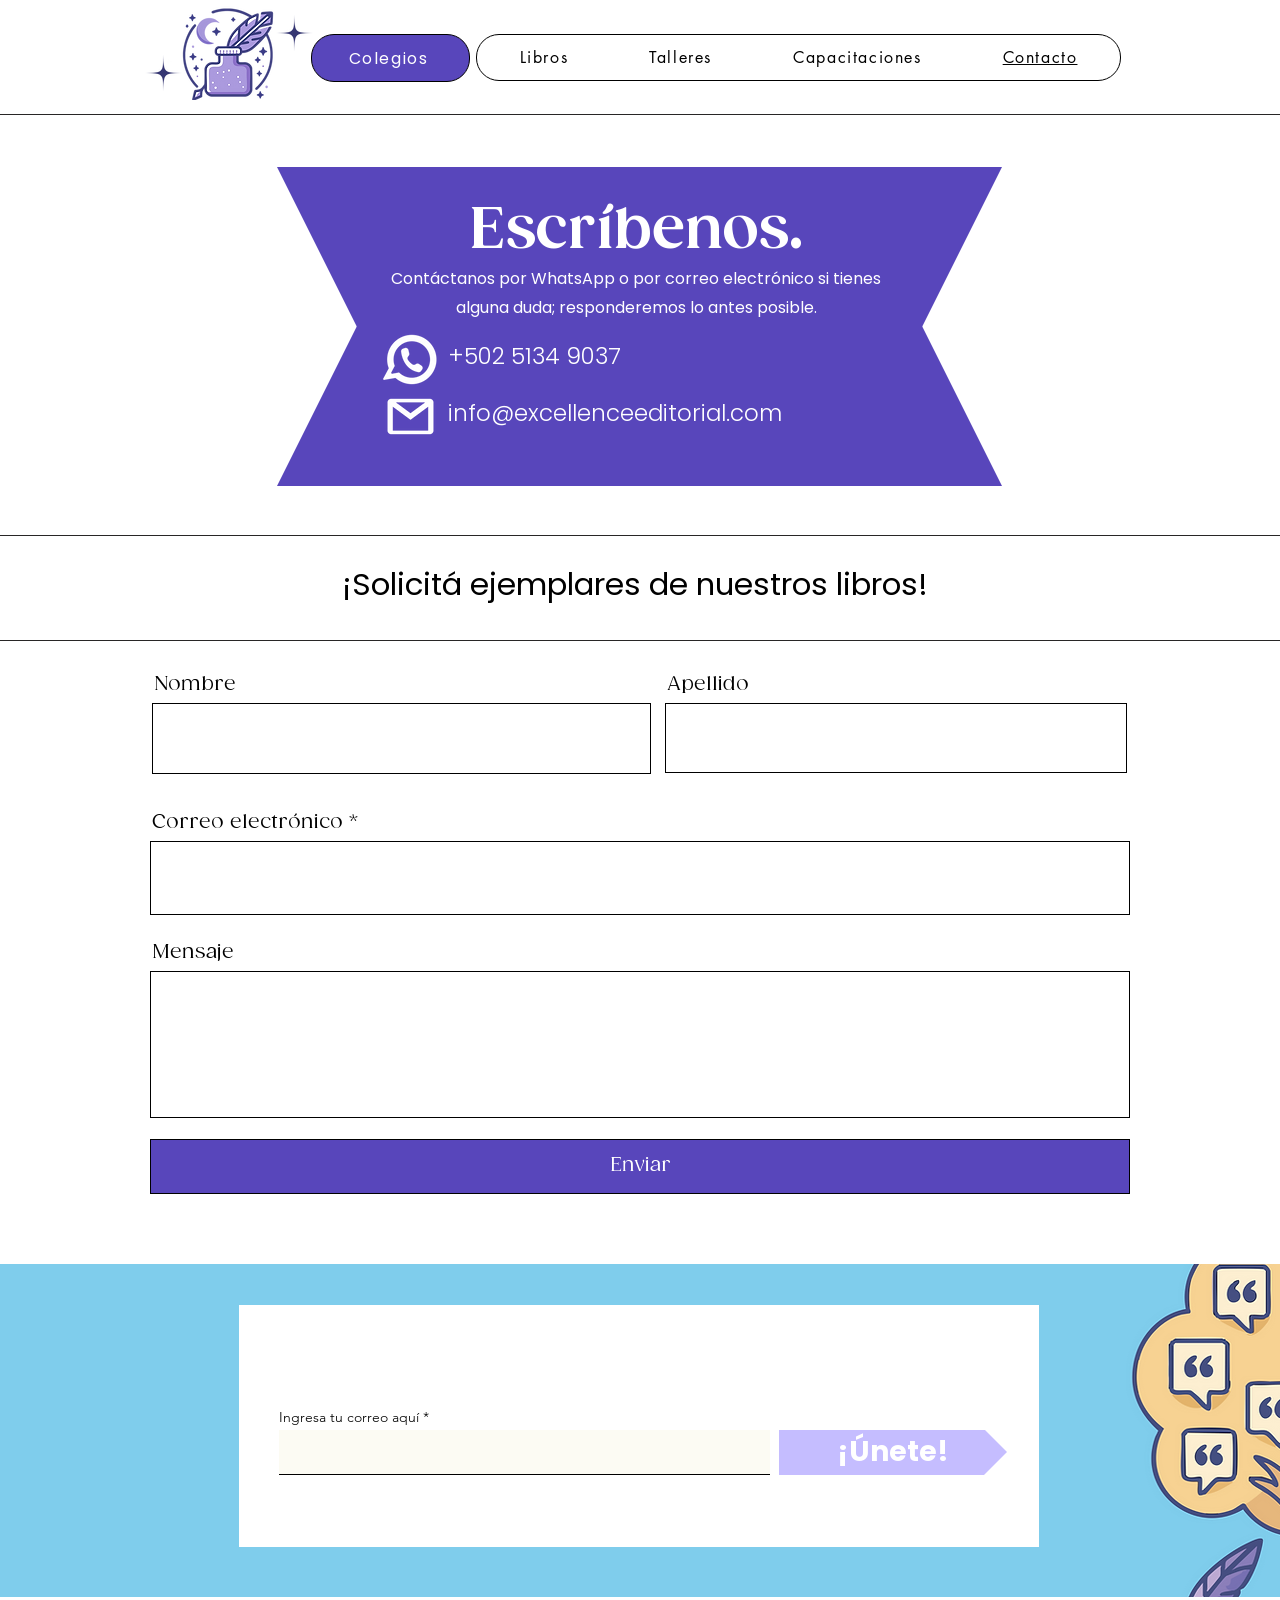
<file: contacto/index.html>
<!doctype html>





<html lang="es" style=""><head><meta charset="utf-8"><base href="/">
  
  
  <meta name="viewport" content="width=device-width, initial-scale=1, viewport-fit=cover" id="wixDesktopViewport">
  
  

  
  
  

  
  

  
  

  
  
  

  
  

  
    
    
    
  

  
  

  

  
  

  









  

  
  

  
  


  
  <meta name="skype_toolbar" content="skype_toolbar_parser_compatible">
  
  

  

  
      
      
    
      
      
  

  
  
  
  

    

  
  
  

  




    



    




















<title>Contacto | Excellence Editorial</title>
  
  <meta property="og:title" content="Contacto | Excellence Editorial">
  <meta property="og:image" content="https://static.wixstatic.com/media/bd6fd1_49f0680bab564e1d99ee2da72628f8de%7Emv2.png/v1/fit/w_2500,h_1330,al_c/bd6fd1_49f0680bab564e1d99ee2da72628f8de%7Emv2.png">
  <meta property="og:image:width" content="2500">
  <meta property="og:image:height" content="1330">
  <meta property="og:url" content="https://sar231105.wixsite.com/excellence-editorial/blank-4">
  <meta property="og:site_name" content="Excellence Editorial">
  <meta property="og:type" content="website">
  <meta name="twitter:card" content="summary_large_image">
  <meta name="twitter:title" content="Contacto | Excellence Editorial">
  <meta name="twitter:image" content="https://static.wixstatic.com/media/bd6fd1_49f0680bab564e1d99ee2da72628f8de%7Emv2.png/v1/fit/w_2500,h_1330,al_c/bd6fd1_49f0680bab564e1d99ee2da72628f8de%7Emv2.png">








<link rel="icon" href="assets/contacto/bd6fd1_a212ac800b834d38961d80bcb0938b9a~mv2.png"><link rel="stylesheet" href="contacto.css"><link rel="stylesheet" href="replica.css"><script src="replica.js" defer></script></head>
<body class="" style="" data-page="contacto">








    
    
    
    
    















    
    <svg data-dom-store="" style="display:none"><defs id="dom-store-defs"></defs></svg>
    

<div id="SITE_CONTAINER"><div id="main_MF" class="main_MF"><div id="SCROLL_TO_TOP" class="qe3oTb ignore-focus SCROLL_TO_TOP" role="region" tabindex="-1" aria-label="Inicio de la página"><span class="TvbeET">Inicio de la página</span></div><div id="BACKGROUND_GROUP" class="backgroundGroup_ee6he BACKGROUND_GROUP"><div id="BACKGROUND_GROUP_TRANSITION_GROUP"><div id="pageBackground_ee6he" data-media-height-override-type="" data-media-position-override="false" class="pageBackground_ee6he _7xVID"><div id="bgLayers_pageBackground_ee6he" data-hook="bgLayers" data-motion-part="BG_LAYER pageBackground_ee6he" class="QG9w8P"><div data-testid="colorUnderlay" class="LNYVZi ayCf9D"></div><div id="bgMedia_pageBackground_ee6he" data-motion-part="BG_MEDIA pageBackground_ee6he" class="ROWgFb"></div><div data-testid="bgOverlay" class="WnIl2C"></div></div></div></div></div><div id="site-root" class="site-root"><div id="masterPage" class="mesh-layout landingPage masterPage css-editing-scope"><header id="SITE_HEADER" class="CDNoF4 SITE_HEADER wixui-header" tabindex="-1"><div class="kBvIHj"><div class="EaoiSu" data-testid="screenWidthContainerBg"></div></div><div class="YmWgf4"><div class="H2MmBb"><div class="CmHRsG" data-testid="screenWidthContainerBgCenter"></div></div><div class="XgJ1FR"><div data-mesh-id="SITE_HEADERinlineContent" data-testid="inline-content" class=""><div data-mesh-id="SITE_HEADERinlineContent-gridContainer" data-testid="mesh-container-content"></div></div></div></div></header><main id="PAGES_CONTAINER" class="PAGES_CONTAINER" tabindex="-1" data-main-content="true"><div id="SITE_PAGES" class="Y3K28_ SITE_PAGES"><div id="SITE_PAGES_TRANSITION_GROUP" class="uvik8H"><div id="ee6he" class="i0StQr theme-vars ee6he"><div class="pTvOx2 wixui-page" data-testid="page-bg"></div><div class="JJb9Mt"><div id="Containeree6he" class="Containeree6he wH18kY"><div data-mesh-id="Containeree6heinlineContent" data-testid="inline-content" class=""><div data-mesh-id="Containeree6heinlineContent-gridContainer" data-testid="mesh-container-content"><section id="comp-mcr6dl15" tabindex="-1" class="Le88gL comp-mcr6dl15 wixui-section" data-block-level-container="ClassicSection" data-motion-enter="done"><div id="bgLayers_comp-mcr6dl15" data-hook="bgLayers" data-motion-part="BG_LAYER comp-mcr6dl15" class="QG9w8P"><div data-testid="colorUnderlay" class="LNYVZi ayCf9D"></div><div id="bgMedia_comp-mcr6dl15" data-motion-part="BG_MEDIA comp-mcr6dl15" class="ROWgFb"></div></div><div data-mesh-id="comp-mcr6dl15inlineContent" data-testid="inline-content" class=""><div data-mesh-id="comp-mcr6dl15inlineContent-gridContainer" data-testid="mesh-container-content"><div id="comp-mcr6e4dq" class="W4V2qg comp-mcr6e4dq wixui-image cs40a3" title="2.png" data-motion-enter="done"><a data-testid="linkElement" href="/" target="_self" class="apPOZK"><img fetchpriority="high" id="img_comp-mcr6e4dq" src="assets/contacto/bd6fd1_a212ac800b834d38961d80bcb0938b9a~mv2.png" alt="" style="object-fit:cover" class="gRkIq0 sFiSiq" width="148" height="95"></a></div><div id="comp-mcr6e4dt" class="W4V2qg comp-mcr6e4dt wixui-image" title="Logos &amp; Tarjetas (5).png" data-motion-enter="done"><div data-testid="linkElement" class="apPOZK"><img fetchpriority="high" id="img_comp-mcr6e4dt" src="assets/contacto/bd6fd1_12b06d1cfe8c45aead96aab410a672a9~mv2.png" alt="" style="object-fit:cover" class="gRkIq0 sFiSiq" width="65" height="40"></div></div><div id="comp-mcr6e4dv" class="comp-mcr6e4dv" data-semantic-classname="button" data-motion-enter="done"><a data-testid="linkElement" data-anchor="anchors-mckbp4qi" href="/colegios/" target="_self" class="StylableButton2545352419__root style-mcr6e4eb4__root wixui-button StylableButton2545352419__link" aria-label="Colegios"><span class="StylableButton2545352419__container"><span class="StylableButton2545352419__label wixui-button__label" data-testid="stylablebutton-label">Colegios</span><span class="StylableButton2545352419__icon wixui-button__icon" aria-hidden="true" data-testid="stylablebutton-icon"><span><svg data-bbox="13.05 2.55 33.878 54.8" xmlns="http://www.w3.org/2000/svg" viewbox="0 0 60 60">
    <g>
        <path d="M46.5 28.9L20.6 3c-.6-.6-1.6-.6-2.2 0l-4.8 4.8c-.6.6-.6 1.6 0 2.2l19.8 20-19.9 19.9c-.6.6-.6 1.6 0 2.2l4.8 4.8c.6.6 1.6.6 2.2 0l21-21 4.8-4.8c.8-.6.8-1.6.2-2.2z"></path>
    </g>
</svg>
</span></span></span></a></div><div id="comp-mcr6e4dy" class="W4V2qg comp-mcr6e4dy wixui-image" title="Logos &amp; Tarjetas (5).png" data-motion-enter="done"><div data-testid="linkElement" class="apPOZK"><img fetchpriority="high" id="img_comp-mcr6e4dy" src="assets/contacto/bd6fd1_12b06d1cfe8c45aead96aab410a672a9~mv2.png" alt="" style="object-fit:cover" class="gRkIq0 sFiSiq" width="65" height="40"></div></div><div id="comp-mcr6e4e0" class="comp-mcr6e4e0 I9v6Rw wZrAIE" data-motion-enter="done"><nav class="StylableHorizontalMenu3372578893__root StylableHorizontalMenu3372578893---menuMode-4-wrap style-mcr6e4ek3__root wixui-horizontal-menu" aria-label="Site"><ul class="StylableHorizontalMenu3372578893__menu"><li class="itemDepth02233374943__itemWrapper wixui-horizontal-menu__item" data-testid="menuItemDepth0" data-item-depth="0" data-is-current="false" aria-current="false" data-hovered="true"><div class="itemShared2352141355__rootContainer"><a data-item-label="true" data-testid="linkElement" href="/libros/" target="_self" class="itemDepth02233374943__root  StylableHorizontalMenu3372578893__menuItem itemShared2352141355__menuItem" tabindex="0"><div class="itemDepth02233374943__container"><span class="itemDepth02233374943__label wixui-horizontal-menu__item-label">Libros</span></div></a></div></li><li class="itemDepth02233374943__itemWrapper wixui-horizontal-menu__item" data-testid="menuItemDepth0" data-item-depth="0" data-is-current="false" aria-current="false"><div class="itemShared2352141355__rootContainer"><a data-item-label="true" data-testid="linkElement" data-anchor="anchors-mcphjuzk" href="/talleres/" target="_self" class="itemDepth02233374943__root StylableHorizontalMenu3372578893__menuItem itemShared2352141355__menuItem" tabindex="0"><div class="itemDepth02233374943__container"><span class="itemDepth02233374943__label wixui-horizontal-menu__item-label">Talleres</span></div></a></div></li><li class="itemDepth02233374943__itemWrapper wixui-horizontal-menu__item" data-testid="menuItemDepth0" data-item-depth="0" data-is-current="false" aria-current="false"><div class="itemShared2352141355__rootContainer"><a data-item-label="true" data-testid="linkElement" data-anchor="anchors-mcpnldwl1" href="/capacitaciones/" target="_self" class="itemDepth02233374943__root StylableHorizontalMenu3372578893__menuItem itemShared2352141355__menuItem" tabindex="0"><div class="itemDepth02233374943__container"><span class="itemDepth02233374943__label wixui-horizontal-menu__item-label">Capacitaciones</span></div></a></div></li><li class="itemDepth02233374943__itemWrapper wixui-horizontal-menu__item" data-testid="menuItemDepth0" data-item-depth="0" data-is-current="true" aria-current="true"><div class="itemShared2352141355__rootContainer"><a data-item-label="true" data-testid="linkElement" href="/contacto/" target="_self" class="itemDepth02233374943__root itemDepth02233374943--isCurrentPage StylableHorizontalMenu3372578893__menuItem itemShared2352141355__menuItem" tabindex="0"><div class="itemDepth02233374943__container"><span class="itemDepth02233374943__label wixui-horizontal-menu__item-label">Contacto</span></div></a></div></li></ul></nav></div></div></div></section><section id="comp-mcr7nvie" tabindex="-1" class="Le88gL comp-mcr7nvie wixui-section" data-block-level-container="ClassicSection" data-motion-enter="done"><div id="bgLayers_comp-mcr7nvie" data-hook="bgLayers" data-motion-part="BG_LAYER comp-mcr7nvie" class="QG9w8P"><div data-testid="colorUnderlay" class="LNYVZi ayCf9D"></div><div id="bgMedia_comp-mcr7nvie" data-motion-part="BG_MEDIA comp-mcr7nvie" class="ROWgFb"></div></div><div data-mesh-id="comp-mcr7nvieinlineContent" data-testid="inline-content" class=""><div data-mesh-id="comp-mcr7nvieinlineContent-gridContainer" data-testid="mesh-container-content"><div id="comp-mcr98omy" class="comp-mcr98omy nJiBti wixui-horizontal-line" data-motion-enter="done"></div><div id="comp-mcr8sm1m" class="mwbORr comp-mcr8sm1m" data-motion-enter="done"><b class="AqdPTN"></b><b class="LiEkik"></b><b class="XSkKQ7"></b><b class="kzDCV2"></b><div data-mesh-id="comp-mcr8sm1minlineContent" data-testid="inline-content" class=""><div data-mesh-id="comp-mcr8sm1minlineContent-gridContainer" data-testid="mesh-container-content"><div id="comp-mcr8sm1p" class="N8MGzv _v6ohL AWXfZq PO9MfV comp-mcr8sm1p wixui-rich-text" data-testid="richTextElement" data-motion-enter="done"><h1 class="font_0 wixui-rich-text__text" style="font-size:56px; line-height:normal; text-align:center;"><span style="color:#FFFFFF;" class="wixui-rich-text__text"><span style="font-weight:bold;" class="wixui-rich-text__text"><span style="font-family:gazpacho,serif;" class="wixui-rich-text__text"><span style="letter-spacing:normal;" class="wixui-rich-text__text"><span style="font-size:56px;" class="wixui-rich-text__text">Escríbenos.</span></span></span></span></span></h1></div><div id="comp-mcr8sm1q" class="N8MGzv _v6ohL AWXfZq PO9MfV comp-mcr8sm1q wixui-rich-text" data-testid="richTextElement" data-motion-enter="done"><p class="font_8 wixui-rich-text__text" style="font-size:16px; line-height:1.8em; text-align:center;"><span style="color:#FFFFFF;" class="wixui-rich-text__text"><span style="font-weight:normal;" class="wixui-rich-text__text"><span style="font-family:poppins-v2,sans-serif;" class="wixui-rich-text__text"><span style="letter-spacing:normal;" class="wixui-rich-text__text"><span style="font-size:16px;" class="wixui-rich-text__text">Contáctanos por WhatsApp o por correo electrónico si tienes alguna duda; responderemos lo antes posible.</span></span></span></span></span></p></div><div id="comp-mcr97gs5" class="W4V2qg comp-mcr97gs5 wixui-image cs40a3" title="bd6fd1_1f8c6aef61a44070a6cf2b8dda305384~mv2.png" data-motion-enter="done"><a data-testid="linkElement" href="https://wa.me/50251349037" target="_blank" rel="noreferrer noopener" class="apPOZK"><img fetchpriority="high" id="img_comp-mcr97gs5" src="assets/contacto/bd6fd1_1f8c6aef61a44070a6cf2b8dda305384~mv2.png" alt="Subtítulo secundario.png" style="object-fit:cover" class="gRkIq0 sFiSiq" width="65" height="56"></a></div><div id="comp-mcr92cd3" class="W4V2qg comp-mcr92cd3 wixui-image cs40a3" title="bd6fd1_db55b83642e7449e8e267ddb12e876b3~mv2.png" data-motion-enter="done"><a data-testid="linkElement" href="mailto:info@excellenceeditorial.com" target="_self" class="apPOZK"><img fetchpriority="high" id="img_comp-mcr92cd3" src="assets/contacto/bd6fd1_db55b83642e7449e8e267ddb12e876b3~mv2.png" alt="image.png" style="object-fit:cover" class="gRkIq0 sFiSiq" width="53" height="47"></a></div><div id="comp-mcr8sm1r4" class="N8MGzv _v6ohL AWXfZq PO9MfV comp-mcr8sm1r4 wixui-rich-text" data-testid="richTextElement" data-motion-enter="done"><p class="font_8 wixui-rich-text__text" style="font-size:23px; line-height:1.8em;"><span style="color:#FFFFFF;" class="wixui-rich-text__text"><span style="font-weight:300;" class="wixui-rich-text__text"><span style="font-family:poppins-v2,sans-serif;" class="wixui-rich-text__text"><span style="font-size:23px;" class="wixui-rich-text__text"><span style="letter-spacing:normal;" class="wixui-rich-text__text">+502 5134 9037</span></span></span></span></span></p></div><div id="comp-mcr8sm1s6" class="N8MGzv _v6ohL AWXfZq PO9MfV comp-mcr8sm1s6 wixui-rich-text" data-testid="richTextElement" data-motion-enter="done"><p class="font_8 wixui-rich-text__text" style="font-size:23px; line-height:1.8em;"><span style="color:#FFFFFF;" class="wixui-rich-text__text"><span style="font-weight:300;" class="wixui-rich-text__text"><span style="font-family:poppins-v2,sans-serif;" class="wixui-rich-text__text"><span style="font-size:23px;" class="wixui-rich-text__text"><span style="letter-spacing:normal;" class="wixui-rich-text__text"><a data-auto-recognition="true" href="mailto:info@excellenceeditorial.com" class="wixui-rich-text__text">info@excellenceeditorial.com</a></span></span></span></span></span></p></div></div></div></div><div id="comp-mcr9bckh" class="comp-mcr9bckh nJiBti wixui-horizontal-line" data-motion-enter="done"></div></div></div></section><section id="comp-mcr7kcep" tabindex="-1" class="Le88gL comp-mcr7kcep wixui-section" data-block-level-container="ClassicSection" data-motion-enter="done"><div id="bgLayers_comp-mcr7kcep" data-hook="bgLayers" data-motion-part="BG_LAYER comp-mcr7kcep" class="QG9w8P"><div data-testid="colorUnderlay" class="LNYVZi ayCf9D"></div><div id="bgMedia_comp-mcr7kcep" data-motion-part="BG_MEDIA comp-mcr7kcep" class="ROWgFb"></div></div><div data-mesh-id="comp-mcr7kcepinlineContent" data-testid="inline-content" class=""><div data-mesh-id="comp-mcr7kcepinlineContent-gridContainer" data-testid="mesh-container-content"><div id="comp-mcr6yi3y" class="N8MGzv _v6ohL AWXfZq PO9MfV comp-mcr6yi3y wixui-rich-text" data-testid="richTextElement" data-motion-enter="done"><h3 class="font_3 wixui-rich-text__text" style="font-size:31px; text-align:center;"><span style="font-weight:normal;" class="wixui-rich-text__text"><span style="font-family:poppins-v2,sans-serif;" class="wixui-rich-text__text"><span style="font-size:31px;" class="wixui-rich-text__text">¡Solicitá ejemplares de nuestros libros!</span></span></span></h3></div><div id="comp-mcr7uohe" class="comp-mcr7uohe nJiBti wixui-horizontal-line" data-motion-enter="done"></div></div></div></section><section id="comp-mcr6tutt" tabindex="-1" class="Le88gL comp-mcr6tutt wixui-section" data-block-level-container="ClassicSection" data-motion-enter="done"><div id="bgLayers_comp-mcr6tutt" data-hook="bgLayers" data-motion-part="BG_LAYER comp-mcr6tutt" class="QG9w8P"><div data-testid="colorUnderlay" class="LNYVZi ayCf9D"></div><div id="bgMedia_comp-mcr6tutt" data-motion-part="BG_MEDIA comp-mcr6tutt" class="ROWgFb"></div></div><div data-mesh-id="comp-mcr6tuttinlineContent" data-testid="inline-content" class=""><div data-mesh-id="comp-mcr6tuttinlineContent-gridContainer" data-testid="mesh-container-content"><section id="comp-mcr6tuu11" class="comp-mcr6tuu11 CeUMmm wixui-column-strip" data-motion-enter="done"><div id="bgLayers_comp-mcr6tuu11" data-hook="bgLayers" data-motion-part="BG_LAYER comp-mcr6tuu11" class="ktMZav"><div data-testid="colorUnderlay" class="V9k0ll etGVsi"></div><div id="bgMedia_comp-mcr6tuu11" data-motion-part="BG_MEDIA comp-mcr6tuu11" class="etSQ9j"></div></div><div data-testid="columns" class="Ak0vpt"><div id="comp-mcr6tuu92" class="comp-mcr6tuu92 FDI5TK wixui-column-strip__column" data-motion-enter="done"><div id="bgLayers_comp-mcr6tuu92" data-hook="bgLayers" data-motion-part="BG_LAYER comp-mcr6tuu92" class="QG9w8P"><div data-testid="colorUnderlay" class="LNYVZi ayCf9D"></div><div id="bgMedia_comp-mcr6tuu92" data-motion-part="BG_MEDIA comp-mcr6tuu92" class="ROWgFb"></div></div><div data-mesh-id="comp-mcr6tuu92inlineContent" data-testid="inline-content" class=""><div data-mesh-id="comp-mcr6tuu92inlineContent-gridContainer" data-testid="mesh-container-content"><div id="comp-mcr6tuu98" class="jko4jB comp-mcr6tuu98" data-motion-enter="done"><div data-mesh-id="comp-mcr6tuu98inlineContent" data-testid="inline-content" class=""><div data-mesh-id="comp-mcr6tuu98inlineContent-gridContainer" data-testid="mesh-container-content"><form id="comp-mcr6tuub1" class="AYCJGp comp-mcr6tuub1 wixui-form" data-motion-enter="done" data-email="info@excellenceeditorial.com" method="post"><div data-mesh-id="comp-mcr6tuub1inlineContent" data-testid="inline-content" class=""><div data-mesh-id="comp-mcr6tuub1inlineContent-gridContainer" data-testid="mesh-container-content"><div id="comp-mcr6tuuc" class="Q1MQrw comp-mcr6tuuc wixui-text-input pZqgsf" data-motion-enter="done"><label for="input_comp-mcr6tuuc" class="QyrExM wixui-text-input__label">Nombre</label><div class="nuFEsg"><input name="first-name" id="input_comp-mcr6tuuc" class="nbaJII has-custom-focus wixui-text-input__input" type="text" placeholder="" aria-invalid="false" maxlength="100" autocomplete="off" aria-required="false" value=""></div></div><div id="comp-mcr6tuud3" class="Q1MQrw comp-mcr6tuud3 wixui-text-input pZqgsf" data-motion-enter="done"><label for="input_comp-mcr6tuud3" class="QyrExM wixui-text-input__label">Apellido</label><div class="nuFEsg"><input name="last-name" id="input_comp-mcr6tuud3" class="nbaJII has-custom-focus wixui-text-input__input" type="text" placeholder="" aria-invalid="false" maxlength="100" autocomplete="off" aria-required="false" value=""></div></div><div id="comp-mcr6tuue3" class="Q1MQrw comp-mcr6tuue3 wixui-text-input pZqgsf TqroEf" data-motion-enter="done"><label for="input_comp-mcr6tuue3" class="QyrExM wixui-text-input__label">Correo electrónico</label><div class="nuFEsg"><input name="email" id="input_comp-mcr6tuue3" class="nbaJII has-custom-focus wixui-text-input__input" type="email" placeholder="" required="" aria-invalid="false" maxlength="250" autocomplete="off" value=""></div></div><div id="comp-mcr6tuuf3" class="fRbOAc comp-mcr6tuuf3 wixui-text-box bCYfl0" data-motion-enter="done"><label for="textarea_comp-mcr6tuuf3" class="P3lL3X wixui-text-box__label">Mensaje</label><textarea id="textarea_comp-mcr6tuuf3" class="XXgBXC has-custom-focus wixui-text-box__input" placeholder="" aria-required="false" aria-invalid="false" name="message"></textarea></div><div class="comp-mcr6tuug3 mu5PoX" id="comp-mcr6tuug3" aria-disabled="false" data-motion-enter="done"><button aria-disabled="false" aria-label="Enviar" data-testid="buttonElement" class="twJknM wixui-button ZhVEJq"><span class="OR4Nv8 wixui-button__label">Enviar</span></button></div><div id="comp-mcr6tuuh4" class="N8MGzv _v6ohL AWXfZq PO9MfV comp-mcr6tuuh4 wixui-rich-text" data-testid="richTextElement" data-motion-enter="done"><p class="font_5 wixui-rich-text__text" style="font-size:15px;"><span style="font-size:15px;" class="wixui-rich-text__text"><span style="font-weight:300;" class="wixui-rich-text__text"><span style="font-family:poppins-v2,sans-serif;" class="wixui-rich-text__text">Gracias por contactarnos.</span></span></span></p></div></div></div></form></div></div></div></div></div></div></div></section><div id="comp-mcr9chuq" class="gpDCD5 comp-mcr9chuq" data-motion-enter="done"><div class="jv9xi4 wixui-box" data-testid="container-bg"></div><div data-mesh-id="comp-mcr9chuqinlineContent" data-testid="inline-content" class=""><div data-mesh-id="comp-mcr9chuqinlineContent-gridContainer" data-testid="mesh-container-content"></div></div></div><div data-mesh-id="comp-mcr6tuttinlineContent-wedge-3"></div></div></div></section><section id="comp-mcr6jz9c" tabindex="-1" class="Le88gL comp-mcr6jz9c wixui-section" data-block-level-container="ClassicSection" data-motion-enter="done"><div id="bgLayers_comp-mcr6jz9c" data-hook="bgLayers" data-motion-part="BG_LAYER comp-mcr6jz9c" class="QG9w8P"><div data-testid="colorUnderlay" class="LNYVZi ayCf9D"></div><div id="bgMedia_comp-mcr6jz9c" data-motion-part="BG_MEDIA comp-mcr6jz9c" class="ROWgFb"><wow-image id="img_comp-mcr6jz9c" class="Qh0lWW ayCf9D fO4mKs NgeJ4N bgImage" data-motion-part="BG_IMG comp-mcr6jz9c" data-bg-effect-name="" data-has-ssr-src="true"><img src="assets/contacto/bd6fd1_4682253ff24d4e8e9affe1f254200174~mv2.png" alt="dibujitogod2.png" style="width:100%;height:100%;object-fit:cover;object-position:50% 50%;" width="980" height="333" fetchpriority="high"></wow-image></div></div><div data-mesh-id="comp-mcr6jz9cinlineContent" data-testid="inline-content" class=""><div data-mesh-id="comp-mcr6jz9cinlineContent-gridContainer" data-testid="mesh-container-content"><div id="comp-mcr9d0p9" class="gpDCD5 comp-mcr9d0p9" data-motion-enter="done"><div class="jv9xi4 wixui-box" data-testid="container-bg"></div><div data-mesh-id="comp-mcr9d0p9inlineContent" data-testid="inline-content" class=""><div data-mesh-id="comp-mcr9d0p9inlineContent-gridContainer" data-testid="mesh-container-content"><div id="comp-mcr9d0pc3" class="jko4jB comp-mcr9d0pc3" data-motion-enter="done"><div data-mesh-id="comp-mcr9d0pc3inlineContent" data-testid="inline-content" class=""><div data-mesh-id="comp-mcr9d0pc3inlineContent-gridContainer" data-testid="mesh-container-content"><form id="comp-mcr9d0pd3" class="AYCJGp comp-mcr9d0pd3 wixui-form" data-motion-enter="done" data-email="info@excellenceeditorial.com" method="post"><div data-mesh-id="comp-mcr9d0pd3inlineContent" data-testid="inline-content" class=""><div data-mesh-id="comp-mcr9d0pd3inlineContent-gridContainer" data-testid="mesh-container-content"><div id="comp-mcr9d0pe3" class="Q1MQrw comp-mcr9d0pe3 wixui-text-input pZqgsf TqroEf" data-motion-enter="done"><label for="input_comp-mcr9d0pe3" class="QyrExM wixui-text-input__label">Ingresa tu correo aquí</label><div class="nuFEsg"><input name="email" id="input_comp-mcr9d0pe3" class="nbaJII has-custom-focus wixui-text-input__input" type="email" placeholder="" required="" aria-invalid="false" maxlength="250" autocomplete="off" value=""></div></div><div class="vprFBC comp-mcr9d0pf5" id="comp-mcr9d0pf5" aria-disabled="false" data-motion-enter="done"><div class="undefined TuXAzY"></div><div class="undefined cGuw6x"></div><div class="WMnBZ0"></div><button aria-disabled="false" aria-label="¡Únete!" data-testid="buttonElement" class="vxxcno wixui-button ZhVEJq"><span class="MEBDql wixui-button__label">¡Únete!</span></button></div><div id="comp-mcr9d0pg3" class="N8MGzv _v6ohL AWXfZq PO9MfV comp-mcr9d0pg3 wixui-rich-text" data-testid="richTextElement" data-motion-enter="done"><p class="font_5 wixui-rich-text__text" style="font-size:14px;"><span style="font-family:avenir-lt-w01_35-light1475496,avenir-lt-w05_35-light,sans-serif;" class="wixui-rich-text__text"><span style="font-size:14px;" class="wixui-rich-text__text">¡Gracias por registrarte! Te contactaremos lo antes posible.</span></span></p></div></div></div></form></div></div></div></div></div></div></div></div></section></div></div></div></div></div></div></div></main><div id="soapAfterPagesContainer" class="soapAfterPagesContainer page-without-sosp"><div data-mesh-id="soapAfterPagesContainerinlineContent" data-testid="inline-content" class=""><div data-mesh-id="soapAfterPagesContainerinlineContent-gridContainer" data-testid="mesh-container-content"><div id="CONTROLLER_COMP_CUSTOM_ID" style="display:none"></div></div></div></div><footer id="SITE_FOOTER" class="CDNoF4 SITE_FOOTER wixui-footer" tabindex="-1"><div class="kBvIHj"><div class="EaoiSu" data-testid="screenWidthContainerBg"></div></div><div class="YmWgf4"><div class="H2MmBb"><div class="CmHRsG" data-testid="screenWidthContainerBgCenter"></div></div><div class="XgJ1FR"><div data-mesh-id="SITE_FOOTERinlineContent" data-testid="inline-content" class=""><div data-mesh-id="SITE_FOOTERinlineContent-gridContainer" data-testid="mesh-container-content"><div id="comp-luywrgz5" class="N8MGzv _v6ohL AWXfZq PO9MfV comp-luywrgz5 wixui-rich-text" data-testid="richTextElement" data-motion-enter="done"><p class="font_6 wixui-rich-text__text" style="line-height:1.41em; text-align:center; font-size:22px;"><span style="letter-spacing:normal;" class="wixui-rich-text__text"><span class="color_45 wixui-rich-text__text"><span style="font-weight:bold;" class="wixui-rich-text__text">Excellence Editorial</span></span></span></p></div><div id="comp-luywrgz6" class="UwkEpO _v6ohL AWXfZq PO9MfV comp-luywrgz6 wixui-rich-text" data-testid="richTextElement" data-motion-enter="done"><p class="font_9 wixui-rich-text__text" style="text-align:center; line-height:1.875em; font-size:15px;"><span class="color_15 wixui-rich-text__text"><a data-auto-recognition="true" href="mailto:lirofiro@gmail.com" class="wixui-rich-text__text">lirofiro@gmail.com</a></span></p></div><div id="comp-mcr1o3f9" class="comp-mcr1o3f9" data-semantic-classname="button" data-motion-enter="done"><button type="button" class="StylableButton2545352419__root style-mcr1o3fs1__root wixui-button" data-testid="buttonContent" aria-label="Talleres" data-destination="/talleres/"><span class="StylableButton2545352419__container"><span class="StylableButton2545352419__label wixui-button__label" data-testid="stylablebutton-label">Talleres</span><span class="StylableButton2545352419__icon wixui-button__icon" aria-hidden="true" data-testid="stylablebutton-icon"><span>
<svg data-bbox="20 20 160 160" viewbox="0 0 200 200" height="200" width="200" xmlns="http://www.w3.org/2000/svg" data-type="shape">
    <g>
        <path d="M100 20c-44.183 0-80 35.817-80 80s35.817 80 80 80 80-35.817 80-80-35.817-80-80-80zm35.533 91.251l-30.37 28.03a7.27 7.27 0 0 1-2.264 1.434 7.221 7.221 0 0 1-2.697.515c-.066 0-.135 0-.203-.003-1.836.038-3.688-.587-5.144-1.931L64.468 111.25a7.292 7.292 0 0 1-.413-10.305 7.291 7.291 0 0 1 10.305-.413l18.547 17.118V59.185a7.293 7.293 0 1 1 14.586 0v58.098l18.148-16.749a7.293 7.293 0 0 1 9.892 10.717z" clip-rule="evenodd" fill-rule="evenodd"></path>
    </g>
</svg>
</span></span></span></button></div><div id="comp-mcr1o3fd" class="comp-mcr1o3fd nJiBti wixui-horizontal-line" data-motion-enter="done"></div><div id="comp-mcr1o3fh" class="comp-mcr1o3fh" data-semantic-classname="button" data-motion-enter="done"><button type="button" class="StylableButton2545352419__root style-mcr1o3fy4__root wixui-button" data-testid="buttonContent" aria-label="Alianzas" data-destination="/alianzas/"><span class="StylableButton2545352419__container"><span class="StylableButton2545352419__label wixui-button__label" data-testid="stylablebutton-label">Alianzas</span><span class="StylableButton2545352419__icon wixui-button__icon" aria-hidden="true" data-testid="stylablebutton-icon"><span>
<svg data-bbox="20 20 160 160" viewbox="0 0 200 200" height="200" width="200" xmlns="http://www.w3.org/2000/svg" data-type="shape">
    <g>
        <path d="M100 20c-44.183 0-80 35.817-80 80s35.817 80 80 80 80-35.817 80-80-35.817-80-80-80zm35.533 91.251l-30.37 28.03a7.27 7.27 0 0 1-2.264 1.434 7.221 7.221 0 0 1-2.697.515c-.066 0-.135 0-.203-.003-1.836.038-3.688-.587-5.144-1.931L64.468 111.25a7.292 7.292 0 0 1-.413-10.305 7.291 7.291 0 0 1 10.305-.413l18.547 17.118V59.185a7.293 7.293 0 1 1 14.586 0v58.098l18.148-16.749a7.293 7.293 0 0 1 9.892 10.717z" clip-rule="evenodd" fill-rule="evenodd"></path>
    </g>
</svg>
</span></span></span></button></div><div id="comp-mcr1o3fl" class="comp-mcr1o3fl nJiBti wixui-horizontal-line" data-motion-enter="done"></div><div id="comp-mcr1o3fo" class="comp-mcr1o3fo" data-semantic-classname="button" data-motion-enter="done"><button type="button" class="StylableButton2545352419__root style-mcr1o3g14__root wixui-button" data-testid="buttonContent" aria-label="Capacitaciones" data-destination="/capacitaciones/"><span class="StylableButton2545352419__container"><span class="StylableButton2545352419__label wixui-button__label" data-testid="stylablebutton-label">Capacitaciones</span><span class="StylableButton2545352419__icon wixui-button__icon" aria-hidden="true" data-testid="stylablebutton-icon"><span>
<svg data-bbox="20 20 160 160" viewbox="0 0 200 200" height="200" width="200" xmlns="http://www.w3.org/2000/svg" data-type="shape">
    <g>
        <path d="M100 20c-44.183 0-80 35.817-80 80s35.817 80 80 80 80-35.817 80-80-35.817-80-80-80zm35.533 91.251l-30.37 28.03a7.27 7.27 0 0 1-2.264 1.434 7.221 7.221 0 0 1-2.697.515c-.066 0-.135 0-.203-.003-1.836.038-3.688-.587-5.144-1.931L64.468 111.25a7.292 7.292 0 0 1-.413-10.305 7.291 7.291 0 0 1 10.305-.413l18.547 17.118V59.185a7.293 7.293 0 1 1 14.586 0v58.098l18.148-16.749a7.293 7.293 0 0 1 9.892 10.717z" clip-rule="evenodd" fill-rule="evenodd"></path>
    </g>
</svg>
</span></span></span></button></div><div id="comp-luywrgz61" class="UwkEpO _v6ohL AWXfZq PO9MfV comp-luywrgz61 wixui-rich-text" data-testid="richTextElement" data-motion-enter="done"><p class="font_10 wixui-rich-text__text" style="text-align:center; line-height:1.79em; font-size:14px;"><span class="color_15 wixui-rich-text__text">©2024 por Excellence Editorial.</span></p></div></div></div></div></div></footer></div></div><div id="SCROLL_TO_BOTTOM" class="qe3oTb ignore-focus SCROLL_TO_BOTTOM" role="region" tabindex="-1" aria-label="Final de la página"><span class="TvbeET">Final de la página</span></div></div></div>



    
    

    
        
    

    
    











    
    

    
    

    
    

    
    





  
  
  
  
  
  
  
  













































    
    








    
        
    

    
    







    
    
    
    
    






























</body></html>
</file>
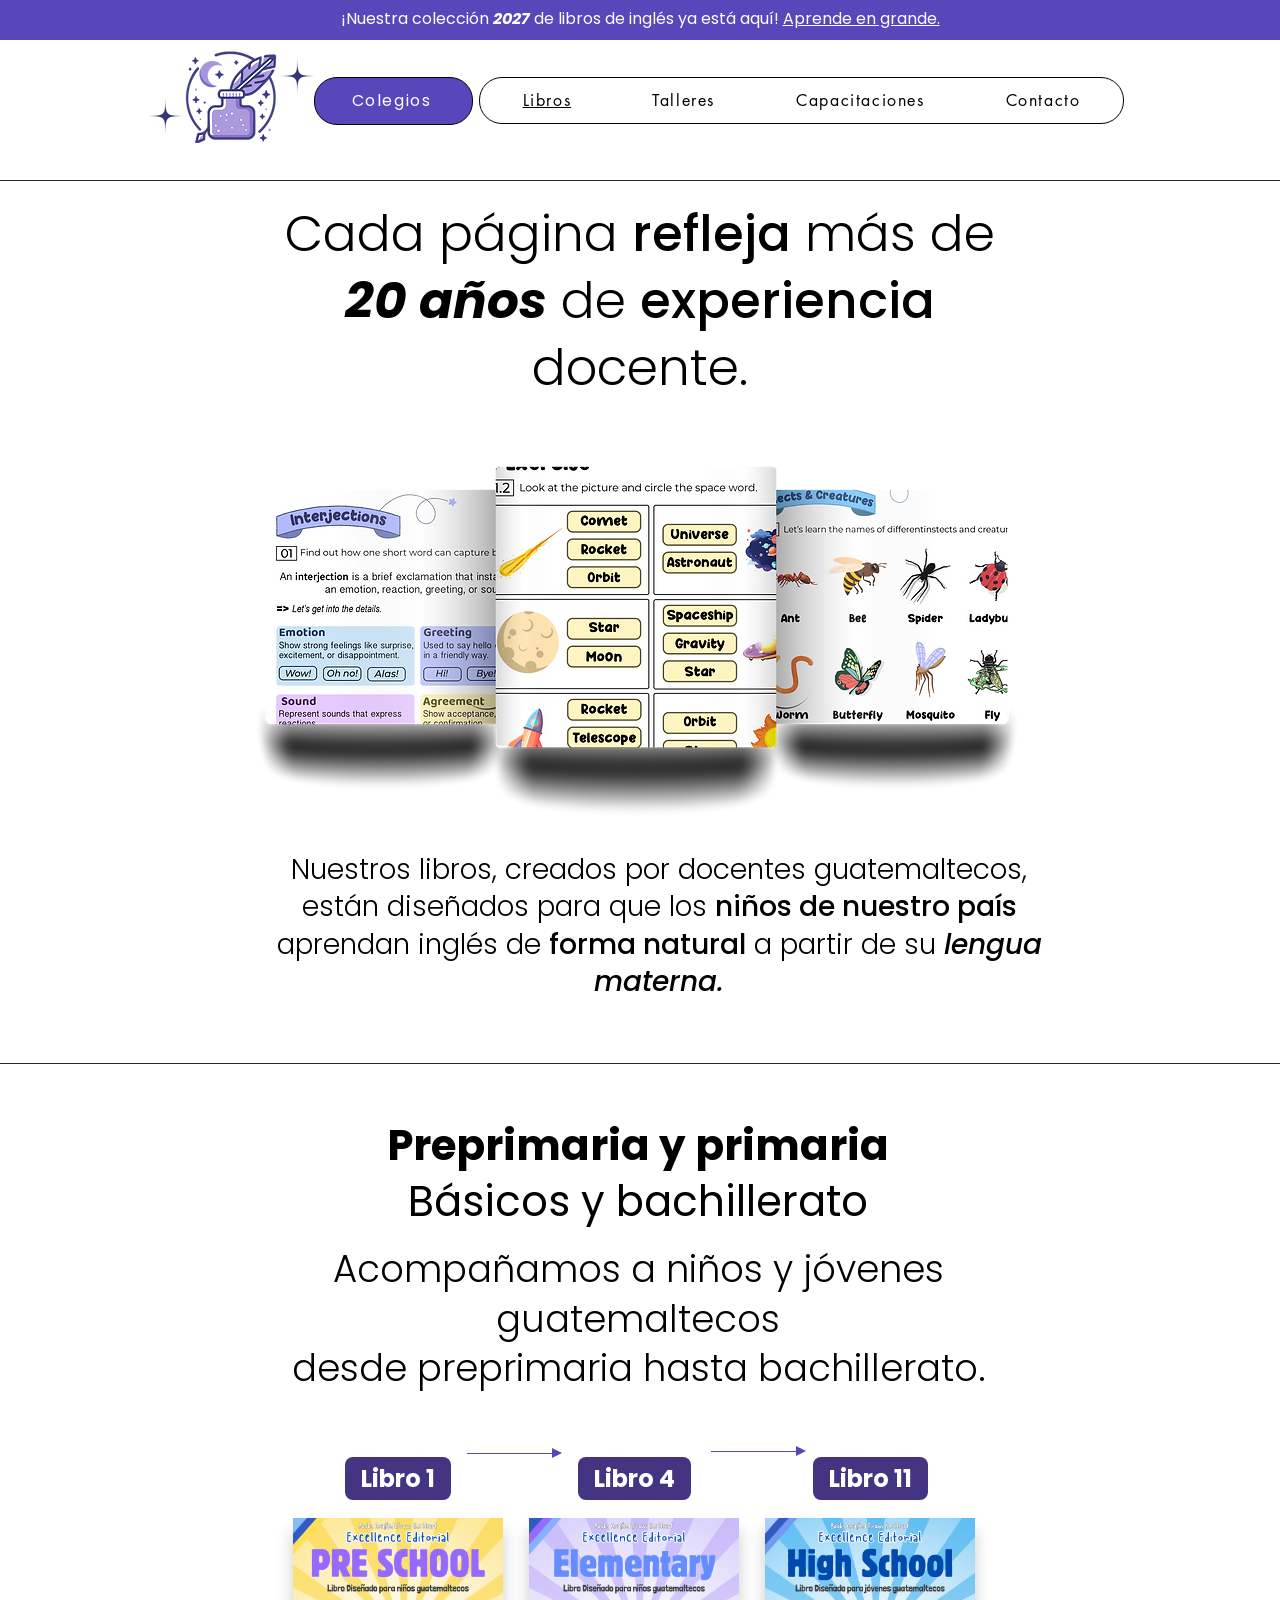
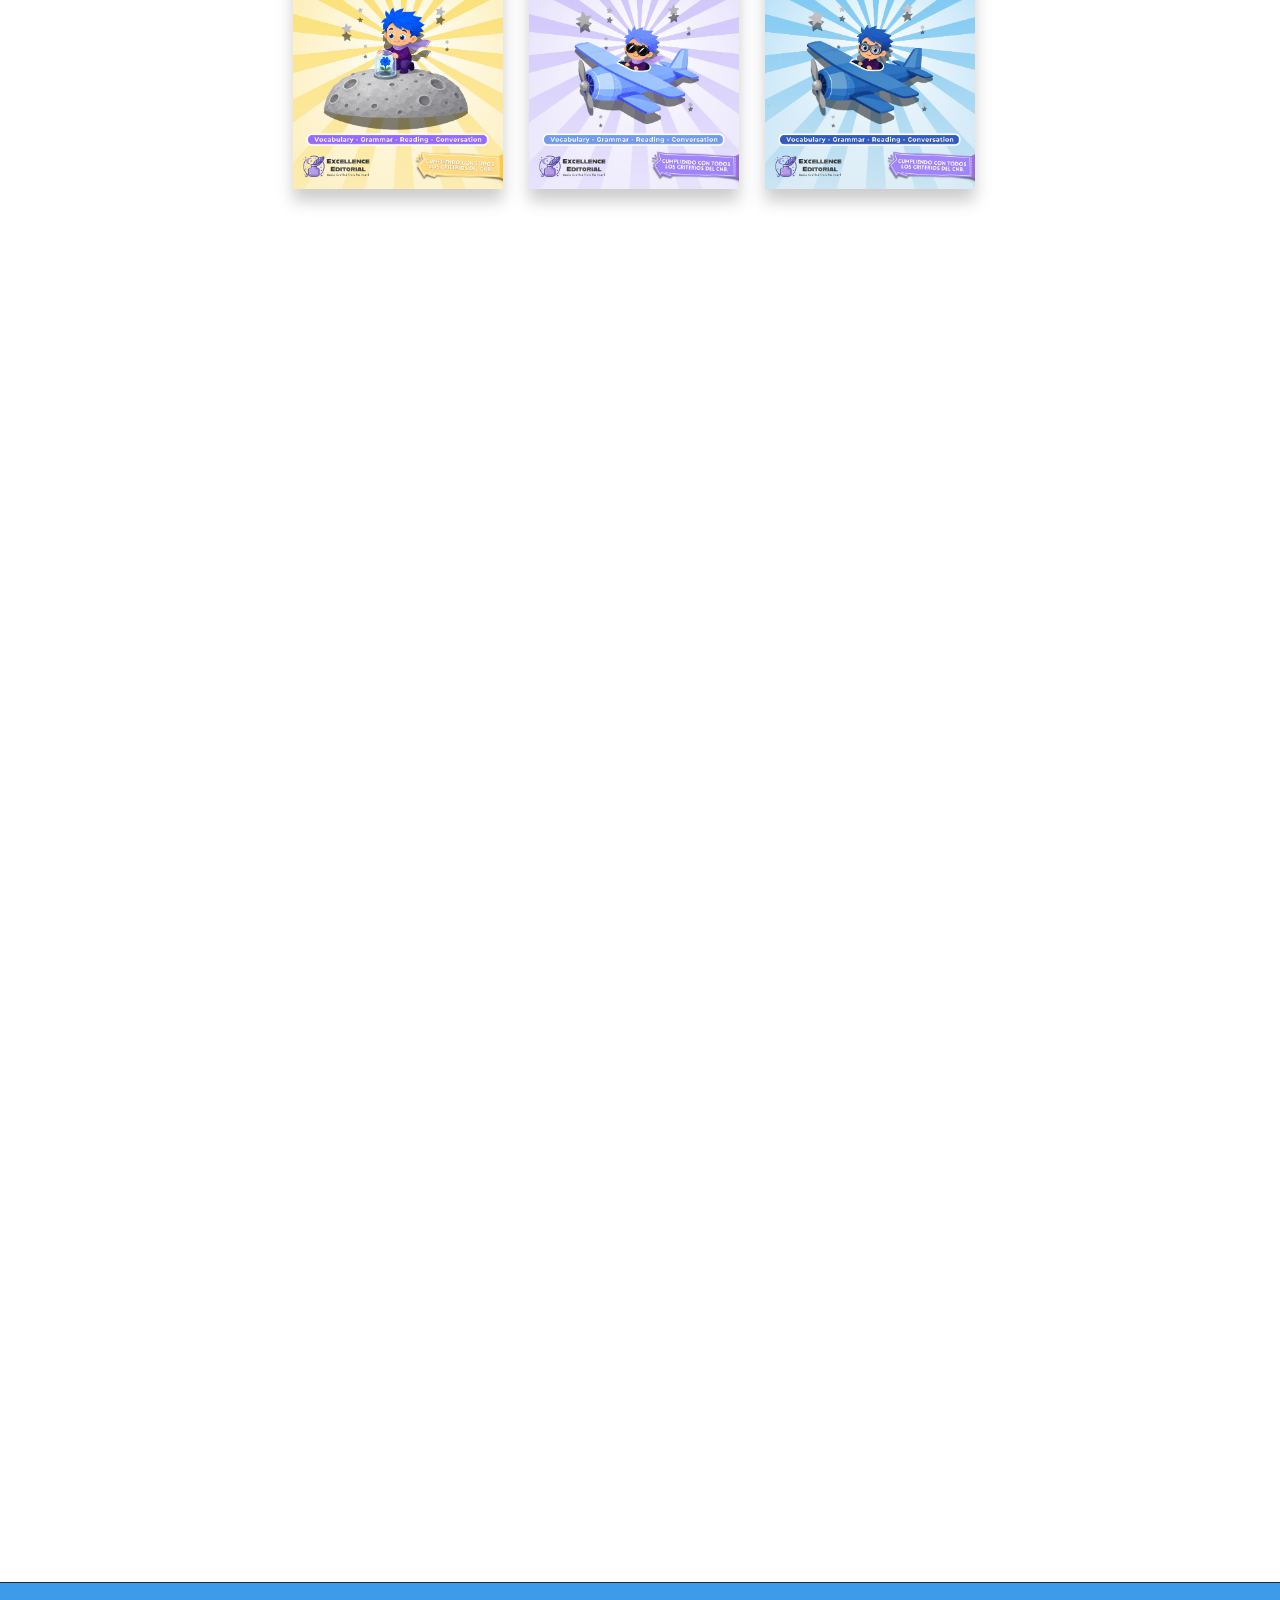
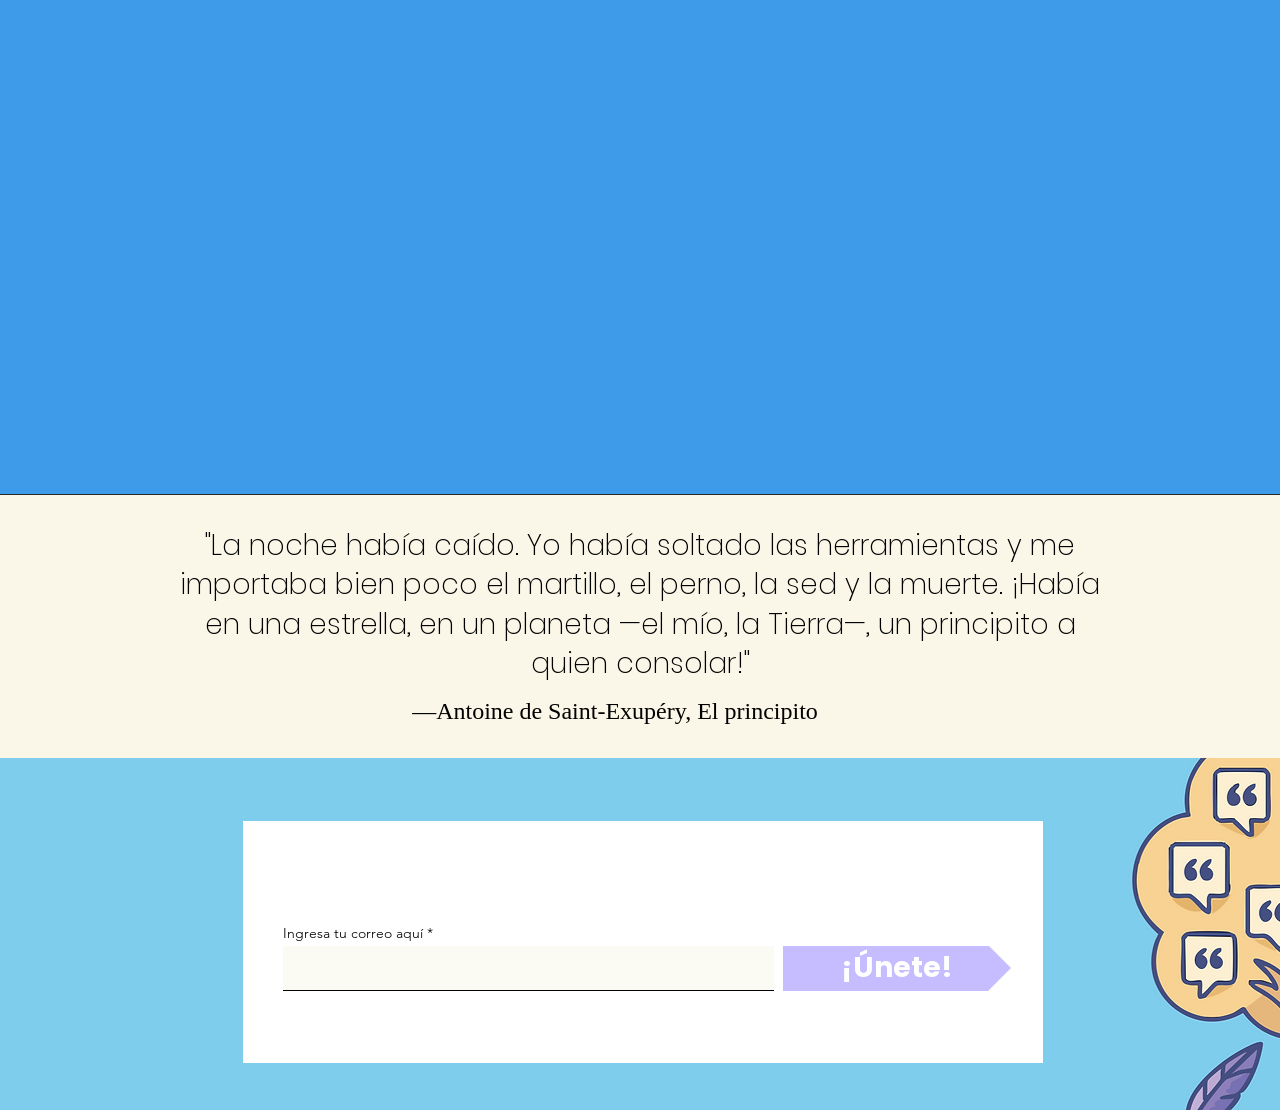
<file: libros/index.html>
<!doctype html>





<html lang="es" style=""><head><meta charset="utf-8"><base href="/">
  
  
  <meta name="viewport" content="width=device-width, initial-scale=1, viewport-fit=cover" id="wixDesktopViewport">
  
  

  
  
  

  
  

  
  

  
  
  

  
  

  
    
    
    
  

  
  

  

  
  

  









  

  
  

  
  


  
  <meta name="skype_toolbar" content="skype_toolbar_parser_compatible">
  
  

  

  
      
      
    
      
      
  

  
  
  
  

    

  
  
  

  




    



    




<title>Libros | Excellence Editorial</title><meta property="og:title" content="Libros | Excellence Editorial"><meta property="og:image" content="https://static.wixstatic.com/media/bd6fd1_49f0680bab564e1d99ee2da72628f8de%7Emv2.png/v1/fit/w_2500,h_1330,al_c/bd6fd1_49f0680bab564e1d99ee2da72628f8de%7Emv2.png"><meta property="og:image:width" content="2500"><meta property="og:image:height" content="1330"><meta property="og:url" content="https://sar231105.wixsite.com/excellence-editorial/blank-3"><meta name="twitter:title" content="Libros | Excellence Editorial"><meta name="twitter:card" content="summary_large_image"><meta name="twitter:image" content="https://static.wixstatic.com/media/bd6fd1_49f0680bab564e1d99ee2da72628f8de%7Emv2.png/v1/fit/w_2500,h_1330,al_c/bd6fd1_49f0680bab564e1d99ee2da72628f8de%7Emv2.png"><link rel="icon" href="assets/libros/bd6fd1_a212ac800b834d38961d80bcb0938b9a~mv2.png"><link rel="stylesheet" href="libros.css"><link rel="stylesheet" href="replica.css"><script src="replica.js" defer></script></head>
<body class="" style="" data-page="libros">








    
    
    
    
    















    
    <svg data-dom-store="" style="display:none"><defs id="dom-store-defs"></defs></svg>
    

<div id="SITE_CONTAINER"><div id="main_MF" class="main_MF"><div id="SCROLL_TO_TOP" class="qe3oTb ignore-focus SCROLL_TO_TOP" role="region" tabindex="-1" aria-label="Inicio de la página"><span class="TvbeET">Inicio de la página</span></div><div id="BACKGROUND_GROUP" class="backgroundGroup_kz19s BACKGROUND_GROUP"><div id="BACKGROUND_GROUP_TRANSITION_GROUP"><div id="pageBackground_kz19s" data-media-height-override-type="" data-media-position-override="false" class="pageBackground_kz19s _7xVID"><div id="bgLayers_pageBackground_kz19s" data-hook="bgLayers" data-motion-part="BG_LAYER pageBackground_kz19s" class="QG9w8P"><div data-testid="colorUnderlay" class="LNYVZi ayCf9D"></div><div id="bgMedia_pageBackground_kz19s" data-motion-part="BG_MEDIA pageBackground_kz19s" class="ROWgFb"></div><div data-testid="bgOverlay" class="WnIl2C"></div></div></div></div></div><div id="site-root" class="site-root"><div id="masterPage" class="mesh-layout landingPage masterPage css-editing-scope"><header id="SITE_HEADER" class="CDNoF4 xoyXk0 SITE_HEADER wixui-header" tabindex="-1"><div class="kBvIHj"><div class="EaoiSu" data-testid="screenWidthContainerBg"></div></div><div class="YmWgf4"><div class="H2MmBb"><div class="CmHRsG" data-testid="screenWidthContainerBgCenter"></div></div><div class="XgJ1FR"><div data-mesh-id="SITE_HEADERinlineContent" data-testid="inline-content" class=""><div data-mesh-id="SITE_HEADERinlineContent-gridContainer" data-testid="mesh-container-content"></div></div></div></div></header><main id="PAGES_CONTAINER" class="PAGES_CONTAINER" tabindex="-1" data-main-content="true"><div id="SITE_PAGES" class="Y3K28_ SITE_PAGES"><div id="SITE_PAGES_TRANSITION_GROUP" class="uvik8H"><div id="kz19s" class="i0StQr theme-vars kz19s"><div class="pTvOx2 wixui-page" data-testid="page-bg"></div><div class="JJb9Mt"><div id="Containerkz19s" class="Containerkz19s wH18kY"><div data-mesh-id="Containerkz19sinlineContent" data-testid="inline-content" class=""><div data-mesh-id="Containerkz19sinlineContent-gridContainer" data-testid="mesh-container-content"><section id="comp-mcqw9ntq" tabindex="-1" class="Le88gL comp-mcqw9ntq wixui-section" data-block-level-container="ClassicSection" data-motion-enter="done"><div id="bgLayers_comp-mcqw9ntq" data-hook="bgLayers" data-motion-part="BG_LAYER comp-mcqw9ntq" class="QG9w8P"><div data-testid="colorUnderlay" class="LNYVZi ayCf9D"></div><div id="bgMedia_comp-mcqw9ntq" data-motion-part="BG_MEDIA comp-mcqw9ntq" class="ROWgFb"></div></div><div data-mesh-id="comp-mcqw9ntqinlineContent" data-testid="inline-content" class=""><div data-mesh-id="comp-mcqw9ntqinlineContent-gridContainer" data-testid="mesh-container-content"><div id="comp-mcqwafku" class="N8MGzv _v6ohL AWXfZq PO9MfV comp-mcqwafku wixui-rich-text" data-testid="richTextElement" data-motion-enter="done"><h6 class="font_6 wixui-rich-text__text" style="font-size:16px; text-align:center;"><span style="color:#FFFFFE;" class="wixui-rich-text__text"><span style="font-weight:normal;" class="wixui-rich-text__text"><span style="font-family:poppins-v2,sans-serif;" class="wixui-rich-text__text"><span style="font-size:16px;" class="wixui-rich-text__text">¡Nuestra colección </span><span style="font-weight:bold;" class="wixui-rich-text__text"><span style="font-style:italic;" class="wixui-rich-text__text"><span style="font-size:16px;" class="wixui-rich-text__text">2027</span></span></span><span style="font-size:16px;" class="wixui-rich-text__text"> de libros de inglés ya está aquí! <span style="text-decoration:underline;" class="wixui-rich-text__text">Aprende en grande.</span></span></span></span></span></h6></div></div></div></section><section id="comp-mcqwaltu" tabindex="-1" class="Le88gL comp-mcqwaltu wixui-section" data-block-level-container="ClassicSection" data-motion-enter="done"><div id="bgLayers_comp-mcqwaltu" data-hook="bgLayers" data-motion-part="BG_LAYER comp-mcqwaltu" class="QG9w8P"><div data-testid="colorUnderlay" class="LNYVZi ayCf9D"></div><div id="bgMedia_comp-mcqwaltu" data-motion-part="BG_MEDIA comp-mcqwaltu" class="ROWgFb"></div></div><div data-mesh-id="comp-mcqwaltuinlineContent" data-testid="inline-content" class=""><div data-mesh-id="comp-mcqwaltuinlineContent-gridContainer" data-testid="mesh-container-content"><div id="comp-mcqwb6om" class="W4V2qg comp-mcqwb6om wixui-image cs40a3" title="2.png" data-motion-enter="done"><a data-testid="linkElement" href="/" target="_self" class="apPOZK"><img fetchpriority="high" id="img_comp-mcqwb6om" src="assets/libros/bd6fd1_a212ac800b834d38961d80bcb0938b9a~mv2.png" alt="" class="gRkIq0 sFiSiq" width="148" height="95" style="object-fit: cover;"></a></div><div id="comp-mcqwb6ot" class="W4V2qg comp-mcqwb6ot wixui-image" title="Logos &amp; Tarjetas (5).png" data-motion-enter="done"><div data-testid="linkElement" class="apPOZK"><img fetchpriority="high" id="img_comp-mcqwb6ot" src="assets/libros/bd6fd1_12b06d1cfe8c45aead96aab410a672a9~mv2.png" alt="" class="gRkIq0 sFiSiq" width="65" height="40" style="object-fit: cover;"></div></div><div id="comp-mcqwb6oz" class="comp-mcqwb6oz" data-semantic-classname="button" data-motion-enter="done"><a data-testid="linkElement" data-anchor="anchors-mckbp4qi" href="/colegios/" target="_self" class="StylableButton2545352419__root style-mcqwb6pr4__root wixui-button StylableButton2545352419__link" aria-label="Colegios"><span class="StylableButton2545352419__container"><span class="StylableButton2545352419__label wixui-button__label" data-testid="stylablebutton-label">Colegios</span><span class="StylableButton2545352419__icon wixui-button__icon" aria-hidden="true" data-testid="stylablebutton-icon"><span><svg data-bbox="13.05 2.55 33.878 54.8" xmlns="http://www.w3.org/2000/svg" viewbox="0 0 60 60">
    <g>
        <path d="M46.5 28.9L20.6 3c-.6-.6-1.6-.6-2.2 0l-4.8 4.8c-.6.6-.6 1.6 0 2.2l19.8 20-19.9 19.9c-.6.6-.6 1.6 0 2.2l4.8 4.8c.6.6 1.6.6 2.2 0l21-21 4.8-4.8c.8-.6.8-1.6.2-2.2z"></path>
    </g>
</svg>
</span></span></span></a></div><div id="comp-mcqwb6p5" class="W4V2qg comp-mcqwb6p5 wixui-image" title="Logos &amp; Tarjetas (5).png" data-motion-enter="done"><div data-testid="linkElement" class="apPOZK"><img fetchpriority="high" id="img_comp-mcqwb6p5" src="assets/libros/bd6fd1_12b06d1cfe8c45aead96aab410a672a9~mv2.png" alt="" class="gRkIq0 sFiSiq" width="65" height="40" style="object-fit: cover;"></div></div><div id="comp-mcqwb6pl" class="comp-mcqwb6pl I9v6Rw wZrAIE" data-motion-enter="done"><nav class="StylableHorizontalMenu3372578893__root StylableHorizontalMenu3372578893---menuMode-4-wrap style-mcqwb7183__root wixui-horizontal-menu" aria-label="Site"><ul class="StylableHorizontalMenu3372578893__menu"><li class="itemDepth02233374943__itemWrapper wixui-horizontal-menu__item" data-testid="menuItemDepth0" data-item-depth="0" data-is-current="true" aria-current="true"><div class="itemShared2352141355__rootContainer"><a data-item-label="true" data-testid="linkElement" href="/libros/" target="_self" class="itemDepth02233374943__root itemDepth02233374943--isCurrentPage StylableHorizontalMenu3372578893__menuItem itemShared2352141355__menuItem" tabindex="0"><div class="itemDepth02233374943__container"><span class="itemDepth02233374943__label wixui-horizontal-menu__item-label">Libros</span></div></a></div></li><li class="itemDepth02233374943__itemWrapper wixui-horizontal-menu__item" data-testid="menuItemDepth0" data-item-depth="0" data-is-current="false" aria-current="false"><div class="itemShared2352141355__rootContainer"><a data-item-label="true" data-testid="linkElement" data-anchor="anchors-mcphjuzk" href="/talleres/" target="_self" class="itemDepth02233374943__root StylableHorizontalMenu3372578893__menuItem itemShared2352141355__menuItem" tabindex="0"><div class="itemDepth02233374943__container"><span class="itemDepth02233374943__label wixui-horizontal-menu__item-label">Talleres</span></div></a></div></li><li class="itemDepth02233374943__itemWrapper wixui-horizontal-menu__item" data-testid="menuItemDepth0" data-item-depth="0" data-is-current="false" aria-current="false"><div class="itemShared2352141355__rootContainer"><a data-item-label="true" data-testid="linkElement" data-anchor="anchors-mcpnldwl1" href="/capacitaciones/" target="_self" class="itemDepth02233374943__root StylableHorizontalMenu3372578893__menuItem itemShared2352141355__menuItem" tabindex="0"><div class="itemDepth02233374943__container"><span class="itemDepth02233374943__label wixui-horizontal-menu__item-label">Capacitaciones</span></div></a></div></li><li class="itemDepth02233374943__itemWrapper wixui-horizontal-menu__item" data-testid="menuItemDepth0" data-item-depth="0" data-is-current="false" aria-current="false"><div class="itemShared2352141355__rootContainer"><a data-item-label="true" data-testid="linkElement" href="/contacto/" target="_self" class="itemDepth02233374943__root StylableHorizontalMenu3372578893__menuItem itemShared2352141355__menuItem" tabindex="0"><div class="itemDepth02233374943__container"><span class="itemDepth02233374943__label wixui-horizontal-menu__item-label">Contacto</span></div></a></div></li></ul></nav></div></div></div></section><section id="comp-mcqvh02l" tabindex="-1" class="Le88gL comp-mcqvh02l wixui-section" data-block-level-container="ClassicSection" style="--motion-comp-height: 229px; --motion-comp-half-height: 115px;" data-motion-enter="done"><div id="bgLayers_comp-mcqvh02l" data-hook="bgLayers" data-motion-part="BG_LAYER comp-mcqvh02l" class="QG9w8P"><div data-testid="colorUnderlay" class="LNYVZi ayCf9D"></div><div id="bgMedia_comp-mcqvh02l" data-motion-part="BG_MEDIA comp-mcqvh02l" class="ROWgFb"></div></div><div data-mesh-id="comp-mcqvh02linlineContent" data-testid="inline-content" class=""><div data-mesh-id="comp-mcqvh02linlineContent-gridContainer" data-testid="mesh-container-content"><div id="comp-mcqwfjl2" class="comp-mcqwfjl2 nJiBti wixui-horizontal-line" data-motion-enter="done"></div><div id="comp-mcqwle0y" class="N8MGzv _v6ohL AWXfZq PO9MfV comp-mcqwle0y wixui-rich-text" data-testid="richTextElement" data-motion-enter="done"><h3 class="font_3 wixui-rich-text__text" style="text-align:center; font-size:50px;"><span style="font-weight:300;" class="wixui-rich-text__text"><span style="font-family:poppins-v2,sans-serif;" class="wixui-rich-text__text">Cada página </span></span><span style="font-weight:500;" class="wixui-rich-text__text"><span style="font-family:poppins-v2,sans-serif;" class="wixui-rich-text__text">refleja</span></span><span style="font-weight:300;" class="wixui-rich-text__text"><span style="font-family:poppins-v2,sans-serif;" class="wixui-rich-text__text"> más de</span></span><br class="wixui-rich-text__text">
<span style="font-style:italic;" class="wixui-rich-text__text"><span style="font-weight:bold;" class="wixui-rich-text__text"><span style="font-family:poppins-v2,sans-serif;" class="wixui-rich-text__text">20 años</span></span></span><span style="font-weight:300;" class="wixui-rich-text__text"><span style="font-family:poppins-v2,sans-serif;" class="wixui-rich-text__text"> de </span></span><span style="font-weight:500;" class="wixui-rich-text__text"><span style="font-family:poppins-v2,sans-serif;" class="wixui-rich-text__text">experiencia</span></span><br class="wixui-rich-text__text">
<span style="font-weight:300;" class="wixui-rich-text__text"><span style="font-family:poppins-v2,sans-serif;" class="wixui-rich-text__text">docente.</span></span></h3></div></div></div></section><section id="comp-mcr60bsi" tabindex="-1" class="Le88gL comp-mcr60bsi wixui-section" data-block-level-container="ClassicSection" data-motion-enter="done"><div id="bgLayers_comp-mcr60bsi" data-hook="bgLayers" data-motion-part="BG_LAYER comp-mcr60bsi" class="QG9w8P"><div data-testid="colorUnderlay" class="LNYVZi ayCf9D"></div><div id="bgMedia_comp-mcr60bsi" data-motion-part="BG_MEDIA comp-mcr60bsi" class="ROWgFb"></div></div><div data-mesh-id="comp-mcr60bsiinlineContent" data-testid="inline-content" class=""><div data-mesh-id="comp-mcr60bsiinlineContent-gridContainer" data-testid="mesh-container-content"><div id="comp-mcr60dep" class="W4V2qg comp-mcr60dep wixui-image" title="Guatemalteco. (6).png" style="--motion-clip-start: polygon(0% 0%, 100% 0%, 100% 0%, 0% 0%);" data-motion-enter="done"><div data-testid="linkElement" class="apPOZK"><img fetchpriority="high" id="img_comp-mcr60dep" src="assets/libros/bd6fd1_adcaccdd0d574918a40b1f834c51fb92~mv2.png" alt="" class="gRkIq0 sFiSiq" width="854" height="659" style="object-fit: cover;"></div></div><div id="comp-mcr60di8" class="N8MGzv _v6ohL AWXfZq PO9MfV comp-mcr60di8 wixui-rich-text" data-testid="richTextElement" style="--motion-clip-start: polygon(0% 100%, 100% 100%, 100% 100%, 0% 100%); --motion-translate-x: 0%; --motion-translate-y: -100%;" data-motion-enter="done"><h3 class="font_3 wixui-rich-text__text" style="font-size:28px; text-align:center;"><span style="font-size:28px;" class="wixui-rich-text__text"><span style="font-weight:300;" class="wixui-rich-text__text"><span style="font-family:poppins-v2,sans-serif;" class="wixui-rich-text__text">Nuestros libros, creados por docentes guatemaltecos,<br class="wixui-rich-text__text">
están diseñados para que los </span></span><span style="font-weight:500;" class="wixui-rich-text__text"><span style="font-family:poppins-v2,sans-serif;" class="wixui-rich-text__text">niños de nuestro país</span></span><br class="wixui-rich-text__text">
<span style="font-weight:300;" class="wixui-rich-text__text"><span style="font-family:poppins-v2,sans-serif;" class="wixui-rich-text__text">aprendan inglés de </span></span><span style="font-weight:500;" class="wixui-rich-text__text"><span style="font-family:poppins-v2,sans-serif;" class="wixui-rich-text__text">forma natural</span></span><span style="font-weight:300;" class="wixui-rich-text__text"><span style="font-family:poppins-v2,sans-serif;" class="wixui-rich-text__text"> a partir de su </span></span><span style="font-style:italic;" class="wixui-rich-text__text"><span style="font-weight:500;" class="wixui-rich-text__text"><span style="font-family:poppins-v2,sans-serif;" class="wixui-rich-text__text">lengua materna.</span></span></span></span></h3></div></div></div></section><section id="comp-mcqvlrz9" tabindex="-1" class="Le88gL comp-mcqvlrz9 wixui-section" data-block-level-container="ClassicSection" style="--motion-comp-height: 2140px; --motion-comp-half-height: 1070px;" data-motion-enter="done"><div id="bgLayers_comp-mcqvlrz9" data-hook="bgLayers" data-motion-part="BG_LAYER comp-mcqvlrz9" class="QG9w8P"><div data-testid="colorUnderlay" class="LNYVZi ayCf9D"></div><div id="bgMedia_comp-mcqvlrz9" data-motion-part="BG_MEDIA comp-mcqvlrz9" class="ROWgFb"></div></div><div data-mesh-id="comp-mcqvlrz9inlineContent" data-testid="inline-content" class=""><div data-mesh-id="comp-mcqvlrz9inlineContent-gridContainer" data-testid="mesh-container-content"><div id="comp-mcqxhvjt" class="comp-mcqxhvjt nJiBti wixui-horizontal-line" data-motion-enter="done"></div><div id="comp-mcqxg02w" class="N8MGzv _v6ohL AWXfZq PO9MfV comp-mcqxg02w wixui-rich-text" data-testid="richTextElement" style="--motion-clip-start: polygon(0% 100%, 100% 100%, 100% 100%, 0% 100%); --motion-translate-x: 0%; --motion-translate-y: -100%;" data-motion-enter="done"><h3 class="font_3 wixui-rich-text__text" style="text-align:center;font-size:42px;font-family:poppins-v2,sans-serif;line-height:1.35"><strong>Preprimaria y primaria</strong><br>Básicos y bachillerato</h3></div><div id="comp-mcqwzbvx" class="W4V2qg comp-mcqwzbvx wixui-image" title="Colección 2027: preprimaria, primaria y bachillerato" style="--motion-clip-start: polygon(0% 0%, 100% 0%, 100% 0%, 0% 0%);" data-motion-enter="done"><div class="collection-covers"><figure><figcaption>Libro 1</figcaption><img src="assets/catalogo/preprimaria.png" alt="Portada Pre School, preprimaria — Libro 1" width="2550" height="3300" loading="lazy"></figure><figure><figcaption>Libro 4</figcaption><img src="assets/catalogo/primaria.png" alt="Portada Elementary, primaria — Libro 4" width="2550" height="3300" loading="lazy"></figure><figure><figcaption>Libro 11</figcaption><img src="assets/catalogo/bachillerato.png" alt="Portada High School, bachillerato — Libro 11" width="2550" height="3300" loading="lazy"></figure></div></div><div data-mesh-id="comp-mcqwi16p-rotated-wrapper"><div id="comp-mcqwi16p" class="comp-mcqwi16p" data-semantic-classname="button" style="--motion-width: 85px; --motion-height: 75px;" data-motion-enter="done"><button type="button" class="StylableButton2545352419__root style-mcqwjuli__root wixui-button" data-testid="buttonContent" aria-label="Subir" data-destination="#SCROLL_TO_TOP"><span class="StylableButton2545352419__container"><span class="StylableButton2545352419__label wixui-button__label" data-testid="stylablebutton-label">Subir</span><span class="StylableButton2545352419__icon wixui-button__icon" aria-hidden="true" data-testid="stylablebutton-icon"><span>
<svg data-bbox="20 59.5 160 81.001" viewbox="0 0 200 200" height="200" width="200" xmlns="http://www.w3.org/2000/svg" data-type="shape">
    <g>
        <path d="M177.687 128.054L105.35 61.402a7.205 7.205 0 0 0-5.35-1.886 7.198 7.198 0 0 0-5.349 1.886l-72.338 66.652a7.165 7.165 0 0 0-.407 10.138 7.172 7.172 0 0 0 5.283 2.309c1.743 0 3.49-.629 4.872-1.902L100 75.999l67.939 62.598a7.197 7.197 0 0 0 10.155-.406 7.163 7.163 0 0 0-.407-10.137z"></path>
    </g>
</svg>
</span></span></span></button></div></div><div id="comp-mcqwow2v" class="N8MGzv _v6ohL AWXfZq PO9MfV comp-mcqwow2v wixui-rich-text" data-testid="richTextElement" style="--motion-clip-start: polygon(0% 100%, 100% 100%, 100% 100%, 0% 100%); --motion-translate-x: 0%; --motion-translate-y: -100%;" data-motion-enter="done"><h3 class="font_3 wixui-rich-text__text" style="font-size:37px;text-align:center;line-height:1.34;font-family:poppins-v2,sans-serif;font-weight:300">Acompañamos a niños y jóvenes guatemaltecos<br>desde preprimaria hasta bachillerato.</h3></div><div id="comp-mcqx0ikc" class="comp-mcqx0ikc Kil8xd wixui-horizontal-line" style="--motion-clip-start: polygon(100% 0%, 100% 0%, 100% 100%, 100% 100%); --motion-translate-x: -100%; --motion-translate-y: 0%;" data-motion-enter="done"><div class="GlD6e9"></div></div><div id="comp-mcqx1p9k" class="comp-mcqx1p9k Kil8xd wixui-horizontal-line" style="--motion-clip-start: polygon(100% 0%, 100% 0%, 100% 100%, 100% 100%); --motion-translate-x: -100%; --motion-translate-y: 0%;" data-motion-enter="done"><div class="GlD6e9"></div></div><div id="comp-mcqxkjns" class="N8MGzv _v6ohL AWXfZq PO9MfV comp-mcqxkjns wixui-rich-text" data-testid="richTextElement" style="--motion-clip-start: polygon(0% 100%, 100% 100%, 100% 100%, 0% 100%); --motion-translate-x: 0%; --motion-translate-y: -100%;" data-motion-enter="done"><h3 class="font_3 wixui-rich-text__text" style="text-align:center;font-size:50px;font-family:poppins-v2,sans-serif;line-height:1.34"><strong>8</strong> Unidades con<br><strong>4 secciones</strong></h3></div><div id="comp-mcqwkz9g" class="N8MGzv _v6ohL AWXfZq PO9MfV comp-mcqwkz9g wixui-rich-text" data-testid="richTextElement" data-motion-enter="done"><h3 class="font_3 wixui-rich-text__text" style="text-align:center; font-size:50px;"><span style="font-style:italic;" class="wixui-rich-text__text"><span style="font-weight:bold;" class="wixui-rich-text__text"><span style="font-family:poppins-v2,sans-serif;" class="wixui-rich-text__text">Vocabulary</span></span></span></h3></div><div id="comp-mcqxtcc4" class="N8MGzv _v6ohL AWXfZq PO9MfV comp-mcqxtcc4 wixui-rich-text" data-testid="richTextElement" style="--motion-clip-start: polygon(0% 100%, 100% 100%, 100% 100%, 0% 100%); --motion-translate-x: 0%; --motion-translate-y: -100%;" data-motion-enter="done"><h3 class="font_3 wixui-rich-text__text" style="font-size:35px; text-align:center;"><span style="font-size:35px;" class="wixui-rich-text__text"><span style="font-weight:300;" class="wixui-rich-text__text"><span style="font-family:poppins-v2,sans-serif;" class="wixui-rich-text__text">Potenciamos el léxico con láminas que agrupan palabras por campos semánticos, activan la memoria visual y enlazan el nuevo vocabulario con saberes previos.</span></span></span></h3></div><div id="comp-mcqxvibc" class="N8MGzv _v6ohL AWXfZq PO9MfV comp-mcqxvibc wixui-rich-text" data-testid="richTextElement" data-motion-enter="done"><h3 class="font_3 wixui-rich-text__text" style="text-align:center; font-size:50px;"><span style="font-style:italic;" class="wixui-rich-text__text"><span style="font-weight:bold;" class="wixui-rich-text__text"><span style="font-family:poppins-v2,sans-serif;" class="wixui-rich-text__text">Conversation</span></span></span></h3></div><div id="comp-mcqwkamz" class="N8MGzv _v6ohL AWXfZq PO9MfV comp-mcqwkamz wixui-rich-text" data-testid="richTextElement" style="--motion-clip-start: polygon(0% 100%, 100% 100%, 100% 100%, 0% 100%); --motion-translate-x: 0%; --motion-translate-y: -100%;" data-motion-enter="done"><h3 class="font_3 wixui-rich-text__text" style="font-size:35px; text-align:center;"><span style="font-size:35px;" class="wixui-rich-text__text"><span style="font-weight:300;" class="wixui-rich-text__text"><span style="font-family:poppins-v2,sans-serif;" class="wixui-rich-text__text">Modelamos diálogos alternados que destacan funciones pragmáticas clave y brindan andamiajes para formular y responder preguntas esenciales, fomentando una fluidez auténtica.</span></span></span></h3></div><div id="comp-mcqwi16v" class="sEUU4o comp-mcqwi16v" style="--motion-clip-start: polygon(0% 0%, 100% 0%, 100% 0%, 0% 0%);" data-motion-enter="done"><div class="CKGc0j wixui-vertical-line"></div></div><div id="comp-mcqxvznd" class="N8MGzv _v6ohL AWXfZq PO9MfV comp-mcqxvznd wixui-rich-text" data-testid="richTextElement" data-motion-enter="done"><h3 class="font_3 wixui-rich-text__text" style="text-align:center; font-size:50px;"><span style="font-style:italic;" class="wixui-rich-text__text"><span style="font-weight:bold;" class="wixui-rich-text__text"><span style="font-family:poppins-v2,sans-serif;" class="wixui-rich-text__text">Grammar</span></span></span></h3></div><div id="comp-mcqy1fc5" class="N8MGzv _v6ohL AWXfZq PO9MfV comp-mcqy1fc5 wixui-rich-text" data-testid="richTextElement" style="--motion-clip-start: polygon(0% 100%, 100% 100%, 100% 100%, 0% 100%); --motion-translate-x: 0%; --motion-translate-y: -100%;" data-motion-enter="done"><h3 class="font_3 wixui-rich-text__text" style="font-size:35px; text-align:center;"><span style="font-size:35px;" class="wixui-rich-text__text"><span style="font-weight:300;" class="wixui-rich-text__text"><span style="font-family:poppins-v2,sans-serif;" class="wixui-rich-text__text">Presentamos la estructura en un enfoque espiral, mostrando su función comunicativa y guiando al estudiante de la observación a la producción autónoma mediante ejercicios graduados.</span></span></span></h3></div><div id="comp-mcqy357g" class="N8MGzv _v6ohL AWXfZq PO9MfV comp-mcqy357g wixui-rich-text" data-testid="richTextElement" data-motion-enter="done"><h3 class="font_3 wixui-rich-text__text" style="text-align:center; font-size:50px;"><span style="font-style:italic;" class="wixui-rich-text__text"><span style="font-weight:bold;" class="wixui-rich-text__text"><span style="font-family:poppins-v2,sans-serif;" class="wixui-rich-text__text">Reading</span></span></span></h3></div><div id="comp-mcqy357m" class="N8MGzv _v6ohL AWXfZq PO9MfV comp-mcqy357m wixui-rich-text" data-testid="richTextElement" style="--motion-clip-start: polygon(0% 100%, 100% 100%, 100% 100%, 0% 100%); --motion-translate-x: 0%; --motion-translate-y: -100%;" data-motion-enter="done"><h3 class="font_3 wixui-rich-text__text" style="font-size:35px; text-align:center;"><span style="font-size:35px;" class="wixui-rich-text__text"><span style="font-weight:300;" class="wixui-rich-text__text"><span style="font-family:poppins-v2,sans-serif;" class="wixui-rich-text__text">Cerramos con narrativas secuenciadas que conectan tiempo y causalidad, invitando al alumno a inferir, anticipar y relacionar eventos para afianzar la comprensión lógica del texto.</span></span></span></h3></div><div data-mesh-id="comp-mcqvlrz9inlineContent-wedge-6"></div></div></div></section><section id="comp-mcr0ur1a" tabindex="-1" class="Le88gL comp-mcr0ur1a wixui-section" data-block-level-container="ClassicSection" style="--motion-comp-height: 512px; --motion-comp-half-height: 256px;" data-motion-enter="done"><div id="bgLayers_comp-mcr0ur1a" data-hook="bgLayers" data-motion-part="BG_LAYER comp-mcr0ur1a" class="QG9w8P"><div data-testid="colorUnderlay" class="LNYVZi ayCf9D"></div><div id="bgMedia_comp-mcr0ur1a" data-motion-part="BG_MEDIA comp-mcr0ur1a" class="ROWgFb"></div></div><div data-mesh-id="comp-mcr0ur1ainlineContent" data-testid="inline-content" class=""><div data-mesh-id="comp-mcr0ur1ainlineContent-gridContainer" data-testid="mesh-container-content"><div id="comp-mcr2tol9" class="comp-mcr2tol9 nJiBti wixui-horizontal-line" data-motion-enter="done"></div><div id="comp-mcr0ya30" class="N8MGzv _v6ohL AWXfZq PO9MfV comp-mcr0ya30 wixui-rich-text" data-testid="richTextElement" style="--motion-clip-start: polygon(0% 100%, 100% 100%, 100% 100%, 0% 100%); --motion-translate-x: 0%; --motion-translate-y: -100%;" data-motion-enter="done"><h3 class="font_3 wixui-rich-text__text" style="text-align:center; font-size:50px;"><span style="color:#FFFFFF;" class="wixui-rich-text__text"><span style="font-weight:500;" class="wixui-rich-text__text"><span style="font-family:poppins-v2,sans-serif;" class="wixui-rich-text__text">Accesibles </span></span><span style="font-weight:bold;" class="wixui-rich-text__text"><span style="font-family:poppins-v2,sans-serif;" class="wixui-rich-text__text"><span style="font-weight:normal;" class="wixui-rich-text__text">para</span><br class="wixui-rich-text__text">
<span style="font-style:italic;" class="wixui-rich-text__text">Todos</span></span></span></span></h3></div><div id="comp-mcr0zxqa" class="N8MGzv _v6ohL AWXfZq PO9MfV comp-mcr0zxqa wixui-rich-text" data-testid="richTextElement" style="--motion-clip-start: polygon(0% 100%, 100% 100%, 100% 100%, 0% 100%); --motion-translate-x: 0%; --motion-translate-y: -100%;" data-motion-enter="done"><h3 class="font_3 wixui-rich-text__text" style="font-size:37px; text-align:center;"><span style="color:#FFFFFF;" class="wixui-rich-text__text"><span style="font-weight:300;" class="wixui-rich-text__text"><span style="font-family:poppins-v2,sans-serif;" class="wixui-rich-text__text"><span style="font-size:37px;" class="wixui-rich-text__text">Los libros están hechos para ser<br class="wixui-rich-text__text">
accesibles para<span style="font-weight:bold;" class="wixui-rich-text__text"> todas las familias guatemaltecas</span>, mostrando </span></span></span><span style="font-weight:normal;" class="wixui-rich-text__text"><span style="font-family:poppins-v2,sans-serif;" class="wixui-rich-text__text"><span style="font-size:37px;" class="wixui-rich-text__text"><span style="font-style:italic;" class="wixui-rich-text__text">nuestro compromiso</span></span></span></span><span style="font-weight:300;" class="wixui-rich-text__text"><span style="font-family:poppins-v2,sans-serif;" class="wixui-rich-text__text"><span style="font-size:37px;" class="wixui-rich-text__text"> con los padres de familia de todas las instituciones.</span></span></span></span></h3></div><div id="comp-mcr2llcj" class="comp-mcr2llcj" data-semantic-classname="button" style="--motion-clip-start: polygon(0% 0%, 100% 0%, 100% 0%, 0% 0%); --motion-translate-x: 0%; --motion-translate-y: 100%;" data-motion-enter="done"><a data-testid="linkElement" href="/contacto/" target="_self" class="StylableButton2545352419__root style-mcrdo50e__root wixui-button StylableButton2545352419__link" aria-label="¡Solicitá ejemplares para tu institución!"><span class="StylableButton2545352419__container"><span class="StylableButton2545352419__label wixui-button__label" data-testid="stylablebutton-label">¡Solicitá ejemplares para tu institución!</span><span class="StylableButton2545352419__icon wixui-button__icon" aria-hidden="true" data-testid="stylablebutton-icon"><span>
<svg data-bbox="20 20 160 160" viewbox="0 0 200 200" height="200" width="200" xmlns="http://www.w3.org/2000/svg" data-type="shape">
    <g>
        <path d="M100 20c-44.183 0-80 35.817-80 80s35.817 80 80 80 80-35.817 80-80-35.817-80-80-80zm35.533 91.251l-30.37 28.03a7.27 7.27 0 0 1-2.264 1.434 7.221 7.221 0 0 1-2.697.515c-.066 0-.135 0-.203-.003-1.836.038-3.688-.587-5.144-1.931L64.468 111.25a7.292 7.292 0 0 1-.413-10.305 7.291 7.291 0 0 1 10.305-.413l18.547 17.118V59.185a7.293 7.293 0 1 1 14.586 0v58.098l18.148-16.749a7.293 7.293 0 0 1 9.892 10.717z" clip-rule="evenodd" fill-rule="evenodd"></path>
    </g>
</svg>
</span></span></span></a></div><div id="comp-mcr1wq3v" class="comp-mcr1wq3v" data-semantic-classname="button" style="--motion-clip-start: polygon(0% 0%, 100% 0%, 100% 0%, 0% 0%); --motion-translate-x: 0%; --motion-translate-y: 100%;" data-motion-enter="done"><a data-testid="linkElement" data-anchor="anchors-mckbp4qi" href="/colegios/" target="_self" class="StylableButton2545352419__root style-mcr3zyfs__root wixui-button StylableButton2545352419__link" aria-label="Nuestro Compromiso con los Colegios"><span class="StylableButton2545352419__container"><span class="StylableButton2545352419__label wixui-button__label" data-testid="stylablebutton-label">Nuestro Compromiso con los Colegios</span><span class="StylableButton2545352419__icon wixui-button__icon" aria-hidden="true" data-testid="stylablebutton-icon"><span>
<svg data-bbox="20 20 160 160" viewbox="0 0 200 200" height="200" width="200" xmlns="http://www.w3.org/2000/svg" data-type="shape">
    <g>
        <path d="M100 20c-44.183 0-80 35.817-80 80s35.817 80 80 80 80-35.817 80-80-35.817-80-80-80zm35.533 91.251l-30.37 28.03a7.27 7.27 0 0 1-2.264 1.434 7.221 7.221 0 0 1-2.697.515c-.066 0-.135 0-.203-.003-1.836.038-3.688-.587-5.144-1.931L64.468 111.25a7.292 7.292 0 0 1-.413-10.305 7.291 7.291 0 0 1 10.305-.413l18.547 17.118V59.185a7.293 7.293 0 1 1 14.586 0v58.098l18.148-16.749a7.293 7.293 0 0 1 9.892 10.717z" clip-rule="evenodd" fill-rule="evenodd"></path>
    </g>
</svg>
</span></span></span></a></div></div></div></section><section id="comp-mcr2qtpu" tabindex="-1" class="Le88gL comp-mcr2qtpu wixui-section" data-block-level-container="ClassicSection" style="--motion-comp-height: 264px; --motion-comp-half-height: 132px;" data-motion-enter="done"><div id="bgLayers_comp-mcr2qtpu" data-hook="bgLayers" data-motion-part="BG_LAYER comp-mcr2qtpu" class="QG9w8P"><div data-testid="colorUnderlay" class="LNYVZi ayCf9D"></div><div id="bgMedia_comp-mcr2qtpu" data-motion-part="BG_MEDIA comp-mcr2qtpu" class="ROWgFb"></div></div><div data-mesh-id="comp-mcr2qtpuinlineContent" data-testid="inline-content" class=""><div data-mesh-id="comp-mcr2qtpuinlineContent-gridContainer" data-testid="mesh-container-content"><div id="comp-mcr2rm1x" class="comp-mcr2rm1x nJiBti wixui-horizontal-line" data-motion-enter="done"></div><div id="comp-mcr2qvaa" class="N8MGzv _v6ohL AWXfZq PO9MfV comp-mcr2qvaa wixui-rich-text" data-testid="richTextElement" data-motion-enter="done"><p class="font_6 wixui-rich-text__text" style="font-size:28px; line-height:1.41em; text-align:center;"><span style="font-size:28px;" class="wixui-rich-text__text"><span style="letter-spacing:normal;" class="wixui-rich-text__text"><span class="color_45 wixui-rich-text__text">"La noche había caído. Yo había soltado las herramientas y me importaba bien poco el martillo, el perno, la sed y la muerte. ¡Había en una estrella, en un planeta —el mío, la Tierra—, un principito a quien consolar!"</span></span></span></p></div><div id="comp-mcr2qvae" class="N8MGzv _v6ohL AWXfZq PO9MfV comp-mcr2qvae wixui-rich-text" data-testid="richTextElement" data-motion-enter="done"><h2 class="font_8 wixui-rich-text__text" style="font-size:24px; line-height:1.75em; text-align:center;"><span style="font-size:24px;" class="wixui-rich-text__text"><span style="letter-spacing:normal;" class="wixui-rich-text__text"><span class="color_15 wixui-rich-text__text">—Antoine de Saint-Exupéry, El principito</span></span></span></h2></div></div></div></section><section id="comp-mcr1ioin" tabindex="-1" class="Le88gL comp-mcr1ioin wixui-section" data-block-level-container="ClassicSection" data-motion-enter="done"><div id="bgLayers_comp-mcr1ioin" data-hook="bgLayers" data-motion-part="BG_LAYER comp-mcr1ioin" class="QG9w8P"><div data-testid="colorUnderlay" class="LNYVZi ayCf9D"></div><div id="bgMedia_comp-mcr1ioin" data-motion-part="BG_MEDIA comp-mcr1ioin" class="ROWgFb"><wow-image id="img_comp-mcr1ioin" class="Qh0lWW ayCf9D fO4mKs NgeJ4N bgImage" data-motion-part="BG_IMG comp-mcr1ioin" data-bg-effect-name="" data-has-ssr-src="true"><img src="assets/libros/bd6fd1_4682253ff24d4e8e9affe1f254200174~mv2.png" alt="dibujitogod2.png" width="980" height="352" style="width:100%;height:100%;object-fit:cover;object-position:50% 50%;" fetchpriority="high"></wow-image></div></div><div data-mesh-id="comp-mcr1ioininlineContent" data-testid="inline-content" class=""><div data-mesh-id="comp-mcr1ioininlineContent-gridContainer" data-testid="mesh-container-content"><div id="comp-mcr2p2w1" class="gpDCD5 comp-mcr2p2w1" data-motion-enter="done"><div class="jv9xi4 wixui-box" data-testid="container-bg"></div><div data-mesh-id="comp-mcr2p2w1inlineContent" data-testid="inline-content" class=""><div data-mesh-id="comp-mcr2p2w1inlineContent-gridContainer" data-testid="mesh-container-content"><div id="comp-mcr2p2w5" class="jko4jB comp-mcr2p2w5" data-motion-enter="done"><div data-mesh-id="comp-mcr2p2w5inlineContent" data-testid="inline-content" class=""><div data-mesh-id="comp-mcr2p2w5inlineContent-gridContainer" data-testid="mesh-container-content"><form id="comp-mcr2p2w54" class="AYCJGp comp-mcr2p2w54 wixui-form" data-motion-enter="done" data-email="info@excellenceeditorial.com" method="post"><div data-mesh-id="comp-mcr2p2w54inlineContent" data-testid="inline-content" class=""><div data-mesh-id="comp-mcr2p2w54inlineContent-gridContainer" data-testid="mesh-container-content"><div id="comp-mcr2p2w63" class="Q1MQrw comp-mcr2p2w63 wixui-text-input pZqgsf TqroEf" data-motion-enter="done"><label for="input_comp-mcr2p2w63" class="QyrExM wixui-text-input__label">Ingresa tu correo aquí</label><div class="nuFEsg"><input name="email" id="input_comp-mcr2p2w63" class="nbaJII has-custom-focus wixui-text-input__input" type="email" placeholder="" required="" aria-invalid="false" maxlength="250" autocomplete="off" value=""></div></div><div class="vprFBC comp-mcr2p2w76" id="comp-mcr2p2w76" aria-disabled="false" data-motion-enter="done"><div class="undefined TuXAzY"></div><div class="undefined cGuw6x"></div><div class="WMnBZ0"></div><button aria-disabled="false" aria-label="¡Únete!" data-testid="buttonElement" class="vxxcno wixui-button ZhVEJq"><span class="MEBDql wixui-button__label">¡Únete!</span></button></div><div id="comp-mcr2p2w85" class="N8MGzv _v6ohL AWXfZq PO9MfV comp-mcr2p2w85 wixui-rich-text" data-testid="richTextElement" data-motion-enter="done"><p class="font_5 wixui-rich-text__text" style="font-size:14px;"><span style="font-family:avenir-lt-w01_35-light1475496,avenir-lt-w05_35-light,sans-serif;" class="wixui-rich-text__text"><span style="font-size:14px;" class="wixui-rich-text__text">¡Gracias por registrarte! Te contactaremos lo antes posible.</span></span></p></div></div></div></form></div></div></div></div></div></div></div></div></section></div></div></div></div></div></div></div></main><div id="soapAfterPagesContainer" class="soapAfterPagesContainer page-without-sosp"><div data-mesh-id="soapAfterPagesContainerinlineContent" data-testid="inline-content" class=""><div data-mesh-id="soapAfterPagesContainerinlineContent-gridContainer" data-testid="mesh-container-content"><div id="CONTROLLER_COMP_CUSTOM_ID" style="display: none;"></div></div></div></div><footer id="SITE_FOOTER" class="CDNoF4 SITE_FOOTER wixui-footer" tabindex="-1"><div class="kBvIHj"><div class="EaoiSu" data-testid="screenWidthContainerBg"></div></div><div class="YmWgf4"><div class="H2MmBb"><div class="CmHRsG" data-testid="screenWidthContainerBgCenter"></div></div><div class="XgJ1FR"><div data-mesh-id="SITE_FOOTERinlineContent" data-testid="inline-content" class=""><div data-mesh-id="SITE_FOOTERinlineContent-gridContainer" data-testid="mesh-container-content"><div id="comp-luywrgz5" class="N8MGzv _v6ohL AWXfZq PO9MfV comp-luywrgz5 wixui-rich-text" data-testid="richTextElement" data-motion-enter="done"><p class="font_6 wixui-rich-text__text" style="line-height:1.41em; text-align:center; font-size:22px;"><span style="letter-spacing:normal;" class="wixui-rich-text__text"><span class="color_45 wixui-rich-text__text"><span style="font-weight:bold;" class="wixui-rich-text__text">Excellence Editorial</span></span></span></p></div><div id="comp-luywrgz6" class="UwkEpO _v6ohL AWXfZq PO9MfV comp-luywrgz6 wixui-rich-text" data-testid="richTextElement" data-motion-enter="done"><p class="font_9 wixui-rich-text__text" style="text-align:center; line-height:1.875em; font-size:15px;"><span class="color_15 wixui-rich-text__text"><a data-auto-recognition="true" href="mailto:lirofiro@gmail.com" class="wixui-rich-text__text">lirofiro@gmail.com</a></span></p></div><div id="comp-mcr1o3f9" class="comp-mcr1o3f9" data-semantic-classname="button" data-motion-enter="done"><button type="button" class="StylableButton2545352419__root style-mcr1o3fs1__root wixui-button" data-testid="buttonContent" aria-label="Talleres" data-destination="/talleres/"><span class="StylableButton2545352419__container"><span class="StylableButton2545352419__label wixui-button__label" data-testid="stylablebutton-label">Talleres</span><span class="StylableButton2545352419__icon wixui-button__icon" aria-hidden="true" data-testid="stylablebutton-icon"><span>
<svg data-bbox="20 20 160 160" viewbox="0 0 200 200" height="200" width="200" xmlns="http://www.w3.org/2000/svg" data-type="shape">
    <g>
        <path d="M100 20c-44.183 0-80 35.817-80 80s35.817 80 80 80 80-35.817 80-80-35.817-80-80-80zm35.533 91.251l-30.37 28.03a7.27 7.27 0 0 1-2.264 1.434 7.221 7.221 0 0 1-2.697.515c-.066 0-.135 0-.203-.003-1.836.038-3.688-.587-5.144-1.931L64.468 111.25a7.292 7.292 0 0 1-.413-10.305 7.291 7.291 0 0 1 10.305-.413l18.547 17.118V59.185a7.293 7.293 0 1 1 14.586 0v58.098l18.148-16.749a7.293 7.293 0 0 1 9.892 10.717z" clip-rule="evenodd" fill-rule="evenodd"></path>
    </g>
</svg>
</span></span></span></button></div><div id="comp-mcr1o3fd" class="comp-mcr1o3fd nJiBti wixui-horizontal-line" data-motion-enter="done"></div><div id="comp-mcr1o3fh" class="comp-mcr1o3fh" data-semantic-classname="button" data-motion-enter="done"><button type="button" class="StylableButton2545352419__root style-mcr1o3fy4__root wixui-button" data-testid="buttonContent" aria-label="Alianzas" data-destination="/alianzas/"><span class="StylableButton2545352419__container"><span class="StylableButton2545352419__label wixui-button__label" data-testid="stylablebutton-label">Alianzas</span><span class="StylableButton2545352419__icon wixui-button__icon" aria-hidden="true" data-testid="stylablebutton-icon"><span>
<svg data-bbox="20 20 160 160" viewbox="0 0 200 200" height="200" width="200" xmlns="http://www.w3.org/2000/svg" data-type="shape">
    <g>
        <path d="M100 20c-44.183 0-80 35.817-80 80s35.817 80 80 80 80-35.817 80-80-35.817-80-80-80zm35.533 91.251l-30.37 28.03a7.27 7.27 0 0 1-2.264 1.434 7.221 7.221 0 0 1-2.697.515c-.066 0-.135 0-.203-.003-1.836.038-3.688-.587-5.144-1.931L64.468 111.25a7.292 7.292 0 0 1-.413-10.305 7.291 7.291 0 0 1 10.305-.413l18.547 17.118V59.185a7.293 7.293 0 1 1 14.586 0v58.098l18.148-16.749a7.293 7.293 0 0 1 9.892 10.717z" clip-rule="evenodd" fill-rule="evenodd"></path>
    </g>
</svg>
</span></span></span></button></div><div id="comp-mcr1o3fl" class="comp-mcr1o3fl nJiBti wixui-horizontal-line" data-motion-enter="done"></div><div id="comp-mcr1o3fo" class="comp-mcr1o3fo" data-semantic-classname="button" data-motion-enter="done"><button type="button" class="StylableButton2545352419__root style-mcr1o3g14__root wixui-button" data-testid="buttonContent" aria-label="Capacitaciones" data-destination="/capacitaciones/"><span class="StylableButton2545352419__container"><span class="StylableButton2545352419__label wixui-button__label" data-testid="stylablebutton-label">Capacitaciones</span><span class="StylableButton2545352419__icon wixui-button__icon" aria-hidden="true" data-testid="stylablebutton-icon"><span>
<svg data-bbox="20 20 160 160" viewbox="0 0 200 200" height="200" width="200" xmlns="http://www.w3.org/2000/svg" data-type="shape">
    <g>
        <path d="M100 20c-44.183 0-80 35.817-80 80s35.817 80 80 80 80-35.817 80-80-35.817-80-80-80zm35.533 91.251l-30.37 28.03a7.27 7.27 0 0 1-2.264 1.434 7.221 7.221 0 0 1-2.697.515c-.066 0-.135 0-.203-.003-1.836.038-3.688-.587-5.144-1.931L64.468 111.25a7.292 7.292 0 0 1-.413-10.305 7.291 7.291 0 0 1 10.305-.413l18.547 17.118V59.185a7.293 7.293 0 1 1 14.586 0v58.098l18.148-16.749a7.293 7.293 0 0 1 9.892 10.717z" clip-rule="evenodd" fill-rule="evenodd"></path>
    </g>
</svg>
</span></span></span></button></div><div id="comp-luywrgz61" class="UwkEpO _v6ohL AWXfZq PO9MfV comp-luywrgz61 wixui-rich-text" data-testid="richTextElement" data-motion-enter="done"><p class="font_10 wixui-rich-text__text" style="text-align:center; line-height:1.79em; font-size:14px;"><span class="color_15 wixui-rich-text__text">©2024 por Excellence Editorial.</span></p></div></div></div></div></div></footer></div></div><div id="SCROLL_TO_BOTTOM" class="qe3oTb ignore-focus SCROLL_TO_BOTTOM" role="region" tabindex="-1" aria-label="Final de la página"><span class="TvbeET">Final de la página</span></div></div></div>



    
    

    
        
    

    
    















  
  
  
  
  
  
  
  













































    
    








    
        
    

    
    







    
    
    
    
    






























</body></html>
</file>
<file: index.css>
@keyframes slide-horizontal-new{0%{transform:translate(100%)}}@keyframes slide-horizontal-old{80%{opacity:1}to{opacity:0;transform:translate(-100%)}}@keyframes slide-vertical-new{0%{transform:translateY(-100%)}}@keyframes slide-vertical-old{80%{opacity:1}to{opacity:0;transform:translateY(100%)}}@keyframes out-in-new{0%{opacity:0}}@keyframes out-in-old{to{opacity:0}}:root:active-view-transition{view-transition-name:none}:root:active-view-transition::view-transition-group(*){animation:none}:root:active-view-transition::view-transition-old(*){animation:none}:root:active-view-transition::view-transition-new(*){animation:none}:root::view-transition{pointer-events:none}:root:active-view-transition #SITE_HEADER{view-transition-name:header-group}:root:active-view-transition #WIX_ADS{view-transition-name:wix-ads-group}:root:active-view-transition #SITE_FOOTER{view-transition-name:footer-group}:root:active-view-transition #BACKGROUND_GROUP_TRANSITION_GROUP>div{view-transition-name:background-group}:root:active-view-transition::view-transition-group(page-group){pointer-events:all;cursor:wait;animation:revert;animation-duration:.6s}:root:active-view-transition::view-transition-old(page-group){pointer-events:all;cursor:wait;animation:revert;animation-duration:.6s}:root:active-view-transition::view-transition-new(page-group){pointer-events:all;cursor:wait;animation:revert;animation-duration:.6s}:root:active-view-transition-type(SlideHorizontal)::view-transition-old(page-group){mix-blend-mode:normal;animation:.6s cubic-bezier(.83,0,.17,1) forwards slide-horizontal-old}:root:active-view-transition-type(SlideHorizontal)::view-transition-new(page-group){mix-blend-mode:normal;animation:.6s cubic-bezier(.83,0,.17,1) backwards slide-horizontal-new}:root:active-view-transition-type(SlideVertical)::view-transition-old(page-group){mix-blend-mode:normal;animation:.6s cubic-bezier(.83,0,.17,1) forwards slide-vertical-old}:root:active-view-transition-type(SlideVertical)::view-transition-new(page-group){mix-blend-mode:normal;animation:.6s cubic-bezier(.83,0,.17,1) backwards slide-vertical-new}:root:active-view-transition-type(OutIn)::view-transition-old(page-group){animation:.35s cubic-bezier(.22,1,.36,1) forwards out-in-old}:root:active-view-transition-type(OutIn)::view-transition-new(page-group){animation:.35s cubic-bezier(.64,0,.78,0) .35s backwards out-in-new}@media (prefers-reduced-motion:reduce){::view-transition-group(*){animation:none!important}::view-transition-old(*){animation:none!important}::view-transition-new(*){animation:none!important}}html,body{vertical-align:baseline;background:0 0;border:0;outline:0;margin:0;padding:0}body{--scrollbar-width:0px;-webkit-text-size-adjust:100%;-moz-text-size-adjust:100%;-ms-text-size-adjust:100%;text-size-adjust:100%;font-family:Arial,Helvetica,sans-serif;font-size:10px}html,body{height:100%}body{overflow-x:auto;overflow-y:scroll}body:not(.responsive) #site-root{width:100%;min-width:var(--site-width)}body:not([data-js-loaded]) [data-hide-prejs]{visibility:hidden}interact-element{display:contents}#SITE_CONTAINER{position:relative}:root{--one-unit:1vw;--section-max-width:9999px;--spx-stopper-max:9999px;--spx-stopper-min:0px;--browser-zoom:1}@supports ((-webkit-appearance:none)) and (stroke-color:transparent){:root{--safari-sticky-fix:opacity;--experimental-safari-sticky-fix:translateZ(0)}}@supports (container-type:inline-size){:root{--one-unit:1cqw}}[id^=oldHoverBox-]{mix-blend-mode:plus-lighter;transition:opacity .5s,visibility .5s}[data-mesh-id$=inlineContent-gridContainer]:has(>[id^=oldHoverBox-]){isolation:isolate}

div,span,applet,object,iframe,h1,h2,h3,h4,h5,h6,p,blockquote,pre,a,abbr,acronym,address,big,cite,code,del,dfn,em,font,img,ins,kbd,q,s,samp,small,strike,strong,sub,sup,tt,var,b,u,i,center,dl,dt,dd,ol,ul,li,fieldset,form,label,legend,table,caption,tbody,tfoot,thead,tr,th,td,nav,button,section,header,footer,title{vertical-align:baseline;background:0 0;border:0;outline:0;margin:0;padding:0}textarea,input,select{box-sizing:border-box;font-family:Helvetica,Arial,sans-serif}ol,ul{list-style:none}blockquote,q{quotes:none}ins{text-decoration:none}del{text-decoration:line-through}table{border-collapse:collapse;border-spacing:0}a{cursor:pointer;text-decoration:none}.testStyles{overflow-y:hidden}.reset-button{color:inherit;font:inherit;-webkit-appearance:none;-webkit-user-select:none;-moz-user-select:none;-ms-user-select:none;background:0 0;border:0;outline:0;padding:0;line-height:normal;overflow:visible}:focus{outline:none}body.device-mobile-optimized:not(.disable-site-overflow){overflow-x:hidden;overflow-y:scroll}body.device-mobile-optimized:not(.responsive) #SITE_CONTAINER{width:320px;margin-left:auto;margin-right:auto;position:relative;overflow-x:visible}body.device-mobile-optimized:not(.responsive):not(.blockSiteScrolling) #SITE_CONTAINER{margin-top:0}body.device-mobile-optimized>*{max-width:100%!important}body.device-mobile-optimized #site-root{overflow:hidden}@supports (overflow:clip){body.device-mobile-optimized #site-root{overflow:clip}}body.device-mobile-non-optimized #SITE_CONTAINER #site-root{overflow:clip}body.device-mobile-non-optimized.fullScreenMode{background-color:#5f6360}body.device-mobile-non-optimized.fullScreenMode #site-root,body.device-mobile-non-optimized.fullScreenMode #SITE_BACKGROUND,body.device-mobile-non-optimized.fullScreenMode #MOBILE_ACTIONS_MENU,body.fullScreenMode #WIX_ADS{visibility:hidden}body.fullScreenMode{overflow:hidden!important}body.fullScreenMode.device-mobile-optimized #TINY_MENU{opacity:0;pointer-events:none}body.fullScreenMode-scrollable.device-mobile-optimized{overflow-x:hidden!important;overflow-y:auto!important}body.fullScreenMode-scrollable.device-mobile-optimized #site-root,body.fullScreenMode-scrollable.device-mobile-optimized #masterPage{overflow:hidden!important}body.fullScreenMode-scrollable.device-mobile-optimized #masterPage,body.fullScreenMode-scrollable.device-mobile-optimized #SITE_BACKGROUND{height:auto!important}body.fullScreenMode-scrollable.device-mobile-optimized #masterPage.mesh-layout{height:0!important}body.blockSiteScrolling,body.siteScrollingBlocked{width:100%;position:fixed}body.siteScrollingBlockedIOSFix{overflow:hidden!important}body.blockSiteScrolling #SITE_CONTAINER{margin-top:calc(var(--blocked-site-scroll-margin-top)*-1)}#site-root{top:var(--wix-ads-height);min-height:100%;margin:0 auto;position:relative}#site-root img:not([src]){visibility:hidden}#site-root svg img:not([src]){visibility:visible}.auto-generated-link{color:inherit}#SCROLL_TO_TOP,#SCROLL_TO_BOTTOM{height:0}.has-click-trigger{cursor:pointer}.fullScreenOverlay{z-index:1005;justify-content:center;display:flex;position:fixed;top:-60px;bottom:0;left:0;right:0;overflow-y:hidden}.fullScreenOverlay>.fullScreenOverlayContent{margin:0 auto;position:absolute;top:60px;bottom:0;left:0;right:0;overflow:hidden;transform:translateZ(0)}[data-mesh-id$=inlineContent],[data-mesh-id$=centeredContent],[data-mesh-id$=form]{pointer-events:none;position:relative}[data-mesh-id$=-gridWrapper],[data-mesh-id$=-rotated-wrapper]{pointer-events:none}[data-mesh-id$=-gridContainer]>*,[data-mesh-id$=-rotated-wrapper]>*,[data-mesh-id$=inlineContent]>:not([data-mesh-id$=-gridContainer]){pointer-events:auto}.device-mobile-optimized #masterPage.mesh-layout #SOSP_CONTAINER_CUSTOM_ID{-ms-grid-row:2;grid-area:2/1/3/2;position:relative}#masterPage.mesh-layout{display:-ms-grid;-ms-grid-rows:max-content max-content min-content max-content;-ms-grid-columns:100%;grid-template-rows:max-content max-content min-content max-content;grid-template-columns:100%;justify-content:stretch;align-items:start;display:grid}#masterPage.mesh-layout #SITE_HEADER_WRAPPER,#masterPage.mesh-layout #SITE_HEADER-placeholder,#masterPage.mesh-layout #SOSP_CONTAINER_CUSTOM_ID[data-state~=mobileView],#masterPage.mesh-layout #PAGES_CONTAINER,#masterPage.mesh-layout #soapBeforePagesContainer,#masterPage.mesh-layout #soapAfterPagesContainer,#masterPage.mesh-layout #SITE_FOOTER_WRAPPER,#masterPage.mesh-layout #SITE_FOOTER-placeholder{-ms-grid-column:1;-ms-grid-row-align:start;-ms-grid-column-align:start}#masterPage.mesh-layout #SITE_HEADER_WRAPPER,#masterPage.mesh-layout #SITE_HEADER-placeholder{-ms-grid-row:1;grid-area:1/1/2/2}#masterPage.mesh-layout #PAGES_CONTAINER,#masterPage.mesh-layout #soapBeforePagesContainer,#masterPage.mesh-layout #soapAfterPagesContainer{-ms-grid-row:3;grid-area:3/1/4/2}#masterPage.mesh-layout #soapBeforePagesContainer,#masterPage.mesh-layout #soapAfterPagesContainer{width:100%}#masterPage.mesh-layout #PAGES_CONTAINER{align-self:stretch}#masterPage.mesh-layout main#PAGES_CONTAINER{display:block}#masterPage.mesh-layout #SITE_FOOTER_WRAPPER,#masterPage.mesh-layout #SITE_FOOTER-placeholder{-ms-grid-row:4;grid-area:4/1/5/2}#masterPage.mesh-layout [data-mesh-id=PAGES_CONTAINERcenteredContent],#masterPage.mesh-layout [data-mesh-id=PAGES_CONTAINERinlineContent],#masterPage.mesh-layout #SITE_PAGES{height:100%}#masterPage.mesh-layout.desktop>*{width:100%}#masterPage.mesh-layout #SITE_PAGES,#masterPage.mesh-layout #SITE_HEADER_WRAPPER,#masterPage.mesh-layout #SITE_FOOTER_WRAPPER,#masterPage.mesh-layout #PAGES_CONTAINER,#masterPage.mesh-layout #masterPageinlineContent,#masterPage.mesh-layout #SITE_FOOTER,#masterPage.mesh-layout #SITE_HEADER{position:relative}#masterPage.mesh-layout #SITE_HEADER{grid-area:1/1/2/2}#masterPage.mesh-layout #SITE_FOOTER{grid-area:4/1/5/2}#masterPage.mesh-layout.overflow-x-clip #SITE_HEADER,#masterPage.mesh-layout.overflow-x-clip #SITE_FOOTER{overflow-x:clip}[data-z-counter]{z-index:0}[data-z-counter="0"]{z-index:auto}.wixSiteProperties{-webkit-font-smoothing:antialiased;-moz-osx-font-smoothing:grayscale}:root{--wst-button-color-fill-primary:rgb(var(--color_48));--wst-button-color-border-primary:rgb(var(--color_49));--wst-button-color-text-primary:rgb(var(--color_50));--wst-button-color-fill-primary-hover:rgb(var(--color_51));--wst-button-color-border-primary-hover:rgb(var(--color_52));--wst-button-color-text-primary-hover:rgb(var(--color_53));--wst-button-color-fill-primary-disabled:rgb(var(--color_54));--wst-button-color-border-primary-disabled:rgb(var(--color_55));--wst-button-color-text-primary-disabled:rgb(var(--color_56));--wst-button-color-fill-secondary:rgb(var(--color_57));--wst-button-color-border-secondary:rgb(var(--color_58));--wst-button-color-text-secondary:rgb(var(--color_59));--wst-button-color-fill-secondary-hover:rgb(var(--color_60));--wst-button-color-border-secondary-hover:rgb(var(--color_61));--wst-button-color-text-secondary-hover:rgb(var(--color_62));--wst-button-color-fill-secondary-disabled:rgb(var(--color_63));--wst-button-color-border-secondary-disabled:rgb(var(--color_64));--wst-button-color-text-secondary-disabled:rgb(var(--color_65));--wst-color-fill-base-1:rgb(var(--color_36));--wst-color-fill-base-2:rgb(var(--color_37));--wst-color-fill-base-shade-1:rgb(var(--color_38));--wst-color-fill-base-shade-2:rgb(var(--color_39));--wst-color-fill-base-shade-3:rgb(var(--color_40));--wst-color-fill-accent-1:rgb(var(--color_41));--wst-color-fill-accent-2:rgb(var(--color_42));--wst-color-fill-accent-3:rgb(var(--color_43));--wst-color-fill-accent-4:rgb(var(--color_44));--wst-color-fill-background-primary:rgb(var(--color_11));--wst-color-fill-background-secondary:rgb(var(--color_12));--wst-color-text-primary:rgb(var(--color_15));--wst-color-text-secondary:rgb(var(--color_14));--wst-color-action:rgb(var(--color_18));--wst-color-disabled:rgb(var(--color_39));--wst-color-title:rgb(var(--color_45));--wst-color-subtitle:rgb(var(--color_46));--wst-color-line:rgb(var(--color_47));--wst-font-style-h2:var(--font_2);--wst-font-style-h3:var(--font_3);--wst-font-style-h4:var(--font_4);--wst-font-style-h5:var(--font_5);--wst-font-style-h6:var(--font_6);--wst-font-style-body-large:var(--font_7);--wst-font-style-body-medium:var(--font_8);--wst-font-style-body-small:var(--font_9);--wst-font-style-body-x-small:var(--font_10);--wst-color-custom-1:rgb(var(--color_13));--wst-color-custom-2:rgb(var(--color_16));--wst-color-custom-3:rgb(var(--color_17));--wst-color-custom-4:rgb(var(--color_19));--wst-color-custom-5:rgb(var(--color_20));--wst-color-custom-6:rgb(var(--color_21));--wst-color-custom-7:rgb(var(--color_22));--wst-color-custom-8:rgb(var(--color_23));--wst-color-custom-9:rgb(var(--color_24));--wst-color-custom-10:rgb(var(--color_25));--wst-color-custom-11:rgb(var(--color_26));--wst-color-custom-12:rgb(var(--color_27));--wst-color-custom-13:rgb(var(--color_28));--wst-color-custom-14:rgb(var(--color_29));--wst-color-custom-15:rgb(var(--color_30));--wst-color-custom-16:rgb(var(--color_31));--wst-color-custom-17:rgb(var(--color_32));--wst-color-custom-18:rgb(var(--color_33));--wst-color-custom-19:rgb(var(--color_34));--wst-color-custom-20:rgb(var(--color_35))}.wix-presets-wrapper{display:contents}.builder-root{box-sizing:border-box}


    @media (forced-colors: active) {
      #SITE_CONTAINER.focus-ring-active
        :not(.has-custom-focus):not(.ignore-focus):not([tabindex='-1']):focus,
      #SITE_CONTAINER.focus-ring-active
        :not(.has-custom-focus):not(.ignore-focus):not([tabindex='-1']):focus
        ~ .wixSdkShowFocusOnSibling {
        outline: 2px solid CanvasText;
        outline-offset: 2px;
      }
    }
  
.EtmdIW{cursor:pointer}.XWeqiF{opacity:0}.bWoigz{opacity:1;transition:opacity var(--transition-duration) cubic-bezier(.37, 0, .63, 1)}.HTrn1j{opacity:1}.sAGPNe{opacity:0;transition:opacity var(--transition-duration) cubic-bezier(.37, 0, .63, 1)}.cCFKrw{opacity:0}.yifJnQ{opacity:1;transition:opacity var(--transition-duration) cubic-bezier(.64, 0, .78, 0)}._mj5qU{opacity:1}.gG6uhp{opacity:0;transition:opacity var(--transition-duration) cubic-bezier(.22, 1, .36, 1)}.k0CnHT{transform:translate(100%)}.URQNsX{transition:transform var(--transition-duration) cubic-bezier(.87, 0, .13, 1);transform:translate(0)}.CCwVTE{transform:translate(0)}.TX_1qK{transition:transform var(--transition-duration) cubic-bezier(.87, 0, .13, 1);transform:translate(-100%)}.JMRv7x{transform:translate(-100%)}.AOzCGi{transition:transform var(--transition-duration) cubic-bezier(.87, 0, .13, 1);transform:translate(0)}.WzSMGx{transform:translate(0)}.I76Pz6{transition:transform var(--transition-duration) cubic-bezier(.87, 0, .13, 1);transform:translate(100%)}.bX95uQ{transform:translateY(100%)}.Ogwj62{transition:transform var(--transition-duration) cubic-bezier(.87, 0, .13, 1);transform:translateY(0)}.GdyWfW{transform:translateY(0)}.YxqFze{transition:transform var(--transition-duration) cubic-bezier(.87, 0, .13, 1);transform:translateY(-100%)}.NrDww4{transform:translateY(-100%)}.ciVV17{transition:transform var(--transition-duration) cubic-bezier(.87, 0, .13, 1);transform:translateY(0)}.BMKrqh{transform:translateY(0)}.jNxMkI{transition:transform var(--transition-duration) cubic-bezier(.87, 0, .13, 1);transform:translateY(100%)}body:not(.responsive) .Y3K28_{overflow-x:clip}:root:active-view-transition .Y3K28_{view-transition-name:page-group}.uvik8H{grid-template-rows:1fr;grid-template-columns:1fr;height:100%;display:grid}.uvik8H>div{grid-area:1/1/2/2;place-self:stretch stretch!important}.StylableButton2545352419__root{-archetype:box;cursor:pointer;box-sizing:border-box;touch-action:manipulation;border:0;width:100%;min-width:10px;height:100%;min-height:10px;padding:0;display:block}.StylableButton2545352419__root[disabled]{pointer-events:none}.StylableButton2545352419__root:not(:hover):not([disabled]).StylableButton2545352419--hasBackgroundColor{background-color:var(--corvid-background-color)!important}.StylableButton2545352419__root:hover:not([disabled]).StylableButton2545352419--hasHoverBackgroundColor{background-color:var(--corvid-hover-background-color)!important}.StylableButton2545352419__root:not(:hover)[disabled].StylableButton2545352419--hasDisabledBackgroundColor{background-color:var(--corvid-disabled-background-color)!important}.StylableButton2545352419__root:not(:hover):not([disabled]).StylableButton2545352419--hasBorderColor{border-color:var(--corvid-border-color)!important}.StylableButton2545352419__root:hover:not([disabled]).StylableButton2545352419--hasHoverBorderColor{border-color:var(--corvid-hover-border-color)!important}.StylableButton2545352419__root:not(:hover)[disabled].StylableButton2545352419--hasDisabledBorderColor{border-color:var(--corvid-disabled-border-color)!important}.StylableButton2545352419__root.StylableButton2545352419--hasBorderRadius{border-radius:var(--corvid-border-radius)!important}.StylableButton2545352419__root.StylableButton2545352419--hasBorderWidth{border-width:var(--corvid-border-width)!important}.StylableButton2545352419__root:not(:hover):not([disabled]).StylableButton2545352419--hasColor,.StylableButton2545352419__root:not(:hover):not([disabled]).StylableButton2545352419--hasColor .StylableButton2545352419__label{color:var(--corvid-color)!important}.StylableButton2545352419__root:hover:not([disabled]).StylableButton2545352419--hasHoverColor,.StylableButton2545352419__root:hover:not([disabled]).StylableButton2545352419--hasHoverColor .StylableButton2545352419__label{color:var(--corvid-hover-color)!important}.StylableButton2545352419__root:not(:hover)[disabled].StylableButton2545352419--hasDisabledColor,.StylableButton2545352419__root:not(:hover)[disabled].StylableButton2545352419--hasDisabledColor .StylableButton2545352419__label{color:var(--corvid-disabled-color)!important}.StylableButton2545352419__link{-archetype:box;box-sizing:border-box;color:#000;text-decoration:none}.StylableButton2545352419__container{flex-direction:row;flex-grow:1;flex-basis:auto;justify-content:center;align-items:center;width:100%;height:100%;transition:all .2s,visibility;display:flex;overflow:hidden}.StylableButton2545352419__label{-archetype:text;-controller-part-type:LayoutChildDisplayDropdown, LayoutFlexChildSpacing(first);text-overflow:ellipsis;text-align:center;white-space:nowrap;min-width:1.8em;max-width:100%;transition:inherit;overflow:hidden}.StylableButton2545352419__root.StylableButton2545352419--isMaxContent .StylableButton2545352419__label{text-overflow:unset}.StylableButton2545352419__root.StylableButton2545352419--isWrapText .StylableButton2545352419__label{overflow-wrap:break-word;white-space:break-spaces;word-break:break-word;min-width:10px}.StylableButton2545352419__icon{-archetype:icon;-controller-part-type:LayoutChildDisplayDropdown, LayoutFlexChildSpacing(last);flex-shrink:0;min-width:1px;height:50px;transition:inherit}.StylableButton2545352419__icon.StylableButton2545352419--override{display:block!important}.StylableButton2545352419__icon>span,.StylableButton2545352419__icon svg{width:inherit;height:inherit;display:flex}.StylableButton2545352419__root:not(:hover):not([disalbed]).StylableButton2545352419--hasIconColor .StylableButton2545352419__icon svg{fill:var(--corvid-icon-color)!important;stroke:var(--corvid-icon-color)!important}.StylableButton2545352419__root:hover:not([disabled]).StylableButton2545352419--hasHoverIconColor .StylableButton2545352419__icon svg{fill:var(--corvid-hover-icon-color)!important;stroke:var(--corvid-hover-icon-color)!important}.StylableButton2545352419__root:not(:hover)[disabled].StylableButton2545352419--hasDisabledIconColor .StylableButton2545352419__icon svg{fill:var(--corvid-disabled-icon-color)!important;stroke:var(--corvid-disabled-icon-color)!important}@media (forced-colors:active){.StylableButton2545352419__root.StylableButton2545352419__forcedColorsBackground{color:buttontext!important;background:buttonface!important}.StylableButton2545352419__root.StylableButton2545352419__forcedColorsBackground[disabled]{color:graytext!important}.StylableButton2545352419__root.StylableButton2545352419__forcedColorsBackground .StylableButton2545352419__label{color:inherit!important}.StylableButton2545352419__root:not([disabled]){outline-offset:0px;outline:2px solid buttontext}.StylableButton2545352419__root:hover:not([disabled]),.StylableButton2545352419__root[aria-pressed=true],.StylableButton2545352419__root[aria-selected=true],.StylableButton2545352419__root[data-preview=selected]{outline-offset:1px;outline:3px solid highlight}.StylableButton2545352419__root:focus,.StylableButton2545352419__root:focus-visible{outline-offset:1px;outline:3px solid highlight!important}.StylableButton2545352419__icon,.StylableButton2545352419__icon svg:not([data-type=ugc]):not([data-type=color]),.StylableButton2545352419__icon svg:not([data-type=ugc]):not([data-type=color]) *{fill:currentColor!important;stroke:currentColor!important}}.IT88M3{position:absolute;inset:0}.LXgYyC{cursor:pointer}.iL7Pq5{-webkit-tap-highlight-color:#0000;opacity:var(--opacity);fill:var(--corvid-fill-color,var(--fill));fill-opacity:var(--fill-opacity);stroke:var(--corvid-stroke-color,var(--stroke));stroke-opacity:var(--stroke-opacity);stroke-width:var(--stroke-width);transform:var(--flip);filter:var(--drop-shadow,none);position:absolute;inset:0}.iL7Pq5 svg{width:var(--svg-calculated-width,100%);height:var(--svg-calculated-height,100%);padding:var(--svg-calculated-padding,0);margin:auto;position:absolute;inset:0}.iL7Pq5 svg:not([data-type=ugc]){overflow:visible}@media (forced-colors:active){.iL7Pq5 svg:not([data-type=ugc]):not([data-type=color]){fill:currentColor}}.gx51wo *{vector-effect:non-scaling-stroke}ul.font_100,ol.font_100{color:#080808;font-variant:normal;letter-spacing:normal;margin:0;font-family:"Arial, Helvetica, sans-serif",serif;font-size:10px;font-style:normal;font-weight:400;line-height:normal;text-decoration:none}ul.font_100 li,ol.font_100 li{margin-bottom:12px}ul.wix-list-text-align,ol.wix-list-text-align{list-style-position:inside}ul.wix-list-text-align p,ul.wix-list-text-align h1,ul.wix-list-text-align h2,ul.wix-list-text-align h3,ul.wix-list-text-align h4,ul.wix-list-text-align h5,ul.wix-list-text-align h6,ol.wix-list-text-align p,ol.wix-list-text-align h1,ol.wix-list-text-align h2,ol.wix-list-text-align h3,ol.wix-list-text-align h4,ol.wix-list-text-align h5,ol.wix-list-text-align h6{display:inline}.E28gHm{cursor:pointer}.V9ooqn{clip:rect(0 0 0 0);border:0;width:1px;height:1px;margin:-1px;padding:0;position:absolute;overflow:hidden}@supports ((-webkit-appearance:none)) and (stroke-color:transparent){._v6ohL>*>:first-child{vertical-align:top}}@supports (-webkit-touch-callout:none){._v6ohL>*>:first-child{vertical-align:top}}._v6ohL [data-attr-richtext-marker=true]{display:block}._v6ohL [data-attr-richtext-marker=true] table{border-collapse:collapse;width:100%;margin:15px 0}._v6ohL [data-attr-richtext-marker=true] table td{padding:12px;position:relative}._v6ohL [data-attr-richtext-marker=true] table td:after{content:"";opacity:.2;border-bottom:1px solid;border-left:1px solid;position:absolute;inset:0}._v6ohL [data-attr-richtext-marker=true] table tr td:last-child:after{border-right:1px solid}._v6ohL [data-attr-richtext-marker=true] table tr:first-child td:after{border-top:1px solid}.N5mCVp :is(p,h1,h2,h3,h4,h5,h6,ul,ol,span[data-attr-richtext-marker],blockquote,div) [class$=rich-text__text],.N5mCVp :is(p,h1,h2,h3,h4,h5,h6,ul,ol,span[data-attr-richtext-marker],blockquote,div)[class$=rich-text__text]{color:var(--corvid-color,currentColor)}.N5mCVp :is(p,h1,h2,h3,h4,h5,h6,ul,ol,span[data-attr-richtext-marker],blockquote,div) span[style*=color]{color:var(--corvid-color,currentColor)!important}.V3wkP4{min-height:var(--min-height);min-width:var(--min-width);direction:var(--text-direction)}.V3wkP4 .nzCBBu{word-wrap:break-word;overflow-wrap:break-word;width:100%;height:100%;position:relative}.V3wkP4 .nzCBBu ul{list-style:inside}.V3wkP4 .nzCBBu li{margin-bottom:12px}.UwkEpO p,.UwkEpO h1,.UwkEpO h2,.UwkEpO h3,.UwkEpO h4,.UwkEpO h5,.UwkEpO h6,.UwkEpO blockquote,.UwkEpO div{letter-spacing:normal;line-height:normal}.JykKzs{min-height:var(--min-height);min-width:var(--min-width)}.JykKzs .nzCBBu{word-wrap:break-word;overflow-wrap:break-word;width:100%;height:100%;position:relative}.JykKzs .nzCBBu ol,.JykKzs .nzCBBu ul{letter-spacing:normal;margin-inline-start:.5em;padding-inline-start:1.3em;line-height:normal}.JykKzs .nzCBBu ul{list-style-type:disc}.JykKzs .nzCBBu ol{list-style-type:decimal}.JykKzs .nzCBBu ul ul,.JykKzs .nzCBBu ol ul{line-height:normal;list-style-type:circle}.JykKzs .nzCBBu ol ol ul,.JykKzs .nzCBBu ol ul ul,.JykKzs .nzCBBu ul ol ul,.JykKzs .nzCBBu ul ul ul{line-height:normal;list-style-type:square}.JykKzs .nzCBBu li{font-style:inherit;font-weight:inherit;line-height:inherit;letter-spacing:normal}.JykKzs .nzCBBu p,.JykKzs .nzCBBu h1,.JykKzs .nzCBBu h2,.JykKzs .nzCBBu h3,.JykKzs .nzCBBu h4,.JykKzs .nzCBBu h5,.JykKzs .nzCBBu h6{margin-block:0;letter-spacing:normal;margin:0;line-height:normal}.JykKzs .nzCBBu a{color:inherit}.N8MGzv,.UwkEpO{word-wrap:break-word;overflow-wrap:break-word;text-align:start;pointer-events:none;min-height:var(--min-height);min-width:var(--min-width);direction:var(--text-direction);mix-blend-mode:var(--blendMode,normal);text-transform:var(--textTransform,"none");text-shadow:var(--textOutline,0px 0px transparent),var(--textShadow,0px 0px transparent)}.N8MGzv>*,.UwkEpO>*{pointer-events:auto}.N8MGzv li,.UwkEpO li{font-style:inherit;font-weight:inherit;line-height:inherit;letter-spacing:normal}.N8MGzv ol,.UwkEpO ol,.N8MGzv ul,.UwkEpO ul{letter-spacing:normal;margin-inline:.5em 0;line-height:normal}.N8MGzv:not(.PO9MfV) ol,.UwkEpO:not(.PO9MfV) ol,.N8MGzv:not(.PO9MfV) ul,.UwkEpO:not(.PO9MfV) ul{padding-inline:1.3em 0}.N8MGzv ul,.UwkEpO ul{list-style-type:disc}.N8MGzv ol,.UwkEpO ol{list-style-type:decimal}.N8MGzv ul ul,.UwkEpO ul ul,.N8MGzv ol ul,.UwkEpO ol ul{list-style-type:circle}.N8MGzv ul ul ul,.UwkEpO ul ul ul,.N8MGzv ol ul ul,.UwkEpO ol ul ul,.N8MGzv ul ol ul,.UwkEpO ul ol ul,.N8MGzv ol ol ul,.UwkEpO ol ol ul{list-style-type:square}.N8MGzv p,.UwkEpO p,.N8MGzv h1,.UwkEpO h1,.N8MGzv h2,.UwkEpO h2,.N8MGzv h3,.UwkEpO h3,.N8MGzv h4,.UwkEpO h4,.N8MGzv h5,.UwkEpO h5,.N8MGzv h6,.UwkEpO h6,.N8MGzv blockquote,.UwkEpO blockquote,.N8MGzv div,.UwkEpO div{margin-block:0;margin:0}.N8MGzv a,.UwkEpO a{color:inherit}.PO9MfV li{margin-inline:1.3em 0}@media (forced-colors:active){.AWXfZq.V3wkP4 a:focus,.AWXfZq.V3wkP4 a:focus-visible,.AWXfZq.UwkEpO a:focus,.AWXfZq.UwkEpO a:focus-visible,.AWXfZq.JykKzs a:focus,.AWXfZq.JykKzs a:focus-visible,.AWXfZq.N8MGzv a:focus,.AWXfZq.N8MGzv a:focus-visible{box-shadow:none;outline-offset:1px!important;outline:3px solid highlight!important}}.qe3oTb{pointer-events:none;white-space:nowrap;padding:0;overflow:hidden}.TvbeET{display:none}.CNHfeA{width:100%;position:absolute;inset:0}.ZfNvr6{transition:all .2s ease-in;transform:translateY(-100%)}.ICcIQy{transition:all .2s}.xL7MJu{opacity:0;transition:all .2s ease-in}.xL7MJu.Dbjboh{pointer-events:none}.xg8z1A{opacity:1;transition:all .2s}.G6vvJF{width:100%;height:auto;position:relative}.ZgDNL8{width:100%;position:relative}body:not(.device-mobile-optimized) ._c_gnD,:host(:not(.device-mobile-optimized)) ._c_gnD{margin-left:calc((100% - var(--site-width))/2);width:var(--site-width)}.HQtdHX[data-focuscycled=active]{outline:1px solid #0000}.HQtdHX[data-focuscycled=active]:not(:focus-within){outline:2px solid #0000;transition:outline 10ms}.HQtdHX ._c_gnD{position:absolute;inset:0}.w4DepW{direction:var(--direction)}.w4DepW .tN_ggS .re13Ik{display:var(--item-display);width:var(--item-size);height:var(--item-size);margin-inline:var(--item-margin-inline);margin-block:var(--item-margin-block)}.w4DepW .tN_ggS .re13Ik:last-child{margin-block:0;margin-inline:0}.w4DepW .tN_ggS .re13Ik .twXk19{display:block}.w4DepW .tN_ggS .re13Ik .twXk19 .ZK9snE{width:var(--item-size);height:var(--item-size)}@media (forced-colors:active){.w4DepW .tN_ggS .re13Ik .twXk19{outline-offset:0;outline:2px solid buttontext}.w4DepW .tN_ggS .re13Ik .twXk19:hover{outline-offset:-2px;outline:3px solid highlight}.w4DepW .tN_ggS .re13Ik .twXk19:focus,.w4DepW .tN_ggS .re13Ik .twXk19:focus-visible{outline-offset:1px;outline:3px solid highlight!important}}.w4DepW .tN_ggS{white-space:nowrap;width:100%;height:100%;position:absolute}body.device-mobile-optimized .w4DepW .tN_ggS,:host(.device-mobile-optimized) .w4DepW .tN_ggS{white-space:normal}.Qh0lWW{width:100%;height:100%;display:block}.Qh0lWW img{max-width:var(--wix-img-max-width,100%)}.Qh0lWW[data-animate-blur] img{filter:blur(9px);transition:filter .8s ease-in}.Qh0lWW[data-animate-blur] img[data-load-done]{filter:none}.sFiSiq{width:100%;height:100%;display:block}.QED8q1{width:100%;height:calc(100% - var(--wix-ads-height));margin-top:var(--wix-ads-height);pointer-events:none;z-index:var(--pinned-layer-in-container,var(--above-all-in-container));grid-template-rows:1fr;grid-template-columns:1fr;display:grid;position:fixed;top:0;left:0}.MswS0Y{pointer-events:none;z-index:var(--pinned-layer-in-container,var(--above-all-in-container))}
.BnSWEo{width:100%}.BnSWEo.ufrOnm{display:var(--display);--display:none}.BnSWEo.R404X_{visibility:visible;display:block}.BnSWEo .t7kbfJ{direction:rtl}.BnSWEo .fiQFY0{direction:ltr}.BnSWEo.uOsHYT{z-index:var(--above-all-z-index);position:fixed;top:0}@font-face{font-display:swap;font-family:Madefor-Text;font-weight:400src:url('assets/fonts/24b3b5269269c4f68ec0.woff2') format('woff2');}.PGpKRx{width:100%}.PGpKRx.y42MUv{display:var(--display);--display:none}.PGpKRx.VjZ3d9{visibility:visible;display:block}.PGpKRx .YwZ88H{direction:rtl}.PGpKRx .hN2NUY{direction:ltr}.PGpKRx._DYT9X{z-index:var(--above-all-z-index);position:fixed;top:0}._Gifr2 .FGPGIH{box-sizing:border-box;background:#eff1f2;border-bottom:1px solid #166aea;justify-content:center;align-items:center;width:100%;height:50px;display:flex}._Gifr2 .FGPGIH.Om3jiT{background-color:red;border:none}._Gifr2 .FGPGIH:focus{box-shadow:0 0 0 1px #116dff,inset -2px 2px #116dff,inset 2px 2px #116dff!important}._Gifr2 .FGPGIH>.siPsSS{align-items:center;display:flex}._Gifr2 .FGPGIH>.siPsSS .RG5MFM{color:#20303c;flex-shrink:0;font-family:Madefor-Text,Helvetica Neue,Helvetica,Arial,メイリオ,meiryo,ヒラギノ角ゴ pro w3,hiragino kaku gothic pro,sans-serif;font-size:16px;font-weight:400;line-height:24px;display:flex}._Gifr2 .FGPGIH>.siPsSS .zAqGm2{text-align:center;color:#166aea;border:1px solid #166aea;border-radius:17px;flex-shrink:0;justify-content:center;align-items:center;width:112px;height:25px;font-family:Madefor-Text,Helvetica Neue,Helvetica,Arial,メイリオ,meiryo,ヒラギノ角ゴ pro w3,hiragino kaku gothic pro,sans-serif;font-size:14px;display:inline-flex}._Gifr2 .FGPGIH>.siPsSS .zAqGm2.hN2NUY{margin-left:16px}._Gifr2 .FGPGIH>.siPsSS .zAqGm2.YwZ88H{margin-right:16px}._Gifr2 .FGPGIH>.siPsSS .ZXZxQl{direction:ltr;margin:0 10px;display:inline-flex}._Gifr2 .FGPGIH>.siPsSS .UDO2pA{border-right:1px solid #000;align-items:center;padding-right:8px;display:flex}._Gifr2 .FGPGIH:not(.Om3jiT):hover{cursor:pointer}._Gifr2 .FGPGIH:not(.Om3jiT):hover .zAqGm2{color:#fff;background-color:#166aea}
.BqYkvS{pointer-events:none;z-index:9999;color:#116dff;opacity:0;cursor:pointer;background:#fff;border-radius:24px;width:0;height:0;margin-left:-94px;padding:0 24px;font-family:Helvetica,Arial,メイリオ,meiryo,ヒラギノ角ゴ pro w3,hiragino kaku gothic pro,sans-serif;font-size:14px;position:absolute;top:60px;left:50%}.BqYkvS:focus{opacity:1;pointer-events:auto;border:2px solid;width:auto;height:40px}
.ZhVEJq{touch-action:manipulation}.twJknM{text-align:initial;box-sizing:border-box;align-items:center;justify-content:var(--label-align);width:max-content;min-width:100%;display:flex}@media (forced-colors:active){.twJknM{outline-offset:0px;outline:2px solid buttontext}.twJknM:hover{outline-offset:1px;outline:3px solid highlight}.twJknM:focus,.twJknM:focus-visible{outline-offset:1px;outline:3px solid highlight!important}[aria-disabled=true] .twJknM{outline:none}}.twJknM:before{content:"";max-width:var(--margin-start,0px);flex-grow:1;align-self:stretch}.twJknM:after{content:"";max-width:var(--margin-end,0px);flex-grow:1;align-self:stretch}.mu5PoX{height:100%}.mu5PoX .twJknM{border-radius:var(--corvid-border-radius,var(--rd,0));transition:var(--trans1,border-color .4s ease 0s, background-color .4s ease 0s);box-shadow:var(--shd,0 1px 4px #0009);position:absolute;inset:0}.mu5PoX .twJknM:link,.mu5PoX .twJknM:visited{border-color:#0000}.mu5PoX .OR4Nv8{font:var(--fnt,var(--font_5));transition:var(--trans2,color .4s ease 0s);color:var(--corvid-color,rgb(var(--txt,var(--color_15,color_15))));white-space:nowrap;margin:0;position:relative}.mu5PoX[aria-disabled=false] .twJknM{background-color:var(--corvid-background-color,rgba(var(--bg,var(--color_17,color_17)),var(--alpha-bg,1)));border:solid var(--corvid-border-color,rgba(var(--brd,var(--color_15,color_15)),var(--alpha-brd,1))) var(--corvid-border-width,var(--brw,0));cursor:pointer!important}body.device-mobile-optimized .mu5PoX[aria-disabled=false]:active .twJknM,:host(.device-mobile-optimized) .mu5PoX[aria-disabled=false]:active .twJknM{background-color:var(--corvid-hover-background-color,rgba(var(--bgh,var(--color_18,color_18)),var(--alpha-bgh,1)));border-color:var(--corvid-hover-border-color,rgba(var(--brdh,var(--color_15,color_15)),var(--alpha-brdh,1)))}body.device-mobile-optimized .mu5PoX[aria-disabled=false]:active .OR4Nv8,:host(.device-mobile-optimized) .mu5PoX[aria-disabled=false]:active .OR4Nv8{color:var(--corvid-hover-color,rgb(var(--txth,var(--color_15,color_15))))}body:not(.device-mobile-optimized) .mu5PoX[aria-disabled=false]:hover .twJknM,:host(:not(.device-mobile-optimized)) .mu5PoX[aria-disabled=false]:hover .twJknM{background-color:var(--corvid-hover-background-color,rgba(var(--bgh,var(--color_18,color_18)),var(--alpha-bgh,1)));border-color:var(--corvid-hover-border-color,rgba(var(--brdh,var(--color_15,color_15)),var(--alpha-brdh,1)))}body:not(.device-mobile-optimized) .mu5PoX[aria-disabled=false]:hover .OR4Nv8,:host(:not(.device-mobile-optimized)) .mu5PoX[aria-disabled=false]:hover .OR4Nv8{color:var(--corvid-hover-color,rgb(var(--txth,var(--color_15,color_15))))}.mu5PoX[aria-disabled=true] .twJknM{background-color:var(--corvid-disabled-background-color,rgba(var(--bgd,204,204,204),var(--alpha-bgd,1)));border-color:var(--corvid-disabled-border-color,rgba(var(--brdd,204,204,204),var(--alpha-brdd,1)));border-width:var(--corvid-border-width,var(--brw,0));border-style:solid}.mu5PoX[aria-disabled=true] .OR4Nv8{color:var(--corvid-disabled-color,rgb(var(--txtd,255,255,255)))}.AVxir3{text-align:initial;box-sizing:border-box;align-items:center;justify-content:var(--label-align);width:max-content;min-width:100%;display:flex}@media (forced-colors:active){.AVxir3{outline-offset:0px;outline:2px solid buttontext}.AVxir3:hover{outline-offset:1px;outline:3px solid highlight}.AVxir3:focus,.AVxir3:focus-visible{outline-offset:1px;outline:3px solid highlight!important}[aria-disabled=true] .AVxir3{outline:none}}.AVxir3:before{content:"";max-width:var(--margin-start,0px);flex-grow:1;align-self:stretch}.AVxir3:after{content:"";max-width:var(--margin-end,0px);flex-grow:1;align-self:stretch}.myoKiH[aria-disabled=false] .AVxir3{cursor:pointer}body.device-mobile-optimized .myoKiH[aria-disabled=false]:active .p2iqNU,:host(.device-mobile-optimized) .myoKiH[aria-disabled=false]:active .p2iqNU,body:not(.device-mobile-optimized) .myoKiH[aria-disabled=false]:hover .p2iqNU,:host(:not(.device-mobile-optimized)) .myoKiH[aria-disabled=false]:hover .p2iqNU{color:var(--corvid-hover-color,rgb(var(--txth,var(--color_15,color_15))));transition:var(--trans,color .4s ease 0s)}.myoKiH .AVxir3{position:absolute;inset:0}.myoKiH .p2iqNU{font:var(--fnt,var(--font_5));transition:var(--trans,color .4s ease 0s);color:var(--corvid-color,rgb(var(--txt,var(--color_15,color_15))));white-space:nowrap}.myoKiH[aria-disabled=true] .p2iqNU{color:var(--corvid-disabled-color,rgb(var(--txtd,255,255,255)))}.Qh0lWW{width:100%;height:100%;display:block}.Qh0lWW img{max-width:var(--wix-img-max-width,100%)}.Qh0lWW[data-animate-blur] img{filter:blur(9px);transition:filter .8s ease-in}.Qh0lWW[data-animate-blur] img[data-load-done]{filter:none}.CvsNRY{width:100%;height:100%;display:block}.zE5OV3{clip-path:var(--fill-layer-clip)}.zE5OV3,.gmNqmf{width:100%;height:100%;position:absolute;top:0}.W7Lthg img{width:100%;height:100%}.cDjjNV{opacity:0;position:absolute;top:0}.kHSdIU{width:0;height:0;position:absolute;top:0;left:0;overflow:hidden}.qw7KvJ{position:var(--fill-layer-background-media-position);pointer-events:var(--fill-layer-background-media-pointer-events);width:100%;height:100%;top:0;left:0}.JTHMno,._019NH{width:100%;height:100%;top:0}._019NH{position:absolute}.JTHMno{background-color:var(--fill-layer-background-overlay-color);position:var(--fill-layer-background-overlay-position);opacity:var(--fill-layer-background-overlay-blend-opacity-fallback,1);transform:var(--fill-layer-background-overlay-transform)}@supports (mix-blend-mode:overlay){.JTHMno{mix-blend-mode:var(--fill-layer-background-overlay-blend-mode);opacity:var(--fill-layer-background-overlay-blend-opacity,1)}}.ktMZav{width:100%;height:100%;-webkit-mask-image:var(--mask-image,none);mask-image:var(--mask-image,none);-webkit-mask-position:var(--mask-position,0);mask-position:var(--mask-position,0);-webkit-mask-size:var(--mask-size,100%);mask-size:var(--mask-size,100%);-webkit-mask-repeat:var(--mask-repeat,no-repeat);mask-repeat:var(--mask-repeat,no-repeat);pointer-events:var(--fill-layer-background-media-pointer-events);position:absolute;top:0;left:0;overflow:hidden}.ktMZav.msp0lj{clip:rect(0px, auto, auto, 0px)}.ktMZav .etGVsi{width:100%;height:100%;position:absolute;top:0}.ktMZav .VYAdNl{opacity:var(--fill-layer-image-opacity);height:var(--fill-layer-image-height,100%)}.ktMZav .VYAdNl img{width:100%;height:100%}@supports ((-webkit-hyphens:none)){.ktMZav.msp0lj{clip:auto;-webkit-clip-path:inset(0)}}.etSQ9j{height:100%}.V9k0ll{background-color:var(--bg-overlay-color);background-image:var(--bg-gradient);transition:var(--inherit-transition)}.qdIYms,.PmotZg{opacity:var(--fill-layer-video-opacity)}.uKLH8m{width:100%;height:var(--media-padding-height);top:var(--media-padding-top);bottom:var(--media-padding-bottom);position:absolute}.i5THm9{transform:scale(var(--scale,1));transition:var(--transform-duration,transform 0s)}.PmotZg{width:100%;height:100%;position:relative}.fT5SOY{opacity:var(--fill-layer-video-opacity,var(--fill-layer-image-opacity,1))}.fT5SOY .VYAdNl,.fT5SOY .PmotZg,.fT5SOY .qdIYms{opacity:1}.t7s6hq{--divider-pin-height__:min(1, calc(var(--divider-layers-pin-factor__) + 1));--divider-pin-layer-height__:var(--divider-layers-pin-factor__);--divider-pin-border__:min(1, calc(var(--divider-layers-pin-factor__) / -1 + 1));width:100%;height:calc(var(--divider-height__) + var(--divider-pin-height__)*var(--divider-layers-size__)*var(--divider-layers-y__));position:absolute;left:0}.t7s6hq .uf5cBM{--divider-layer-i__:var(--divider-layer-i,0);width:100%;height:calc(var(--divider-height__) + var(--divider-pin-layer-height__)*var(--divider-layer-i__)*var(--divider-layers-y__));opacity:calc(1 - var(--divider-layer-i__)/(var(--divider-layer-i__) + 1));background-repeat:repeat-x;background-position:left calc(50% + var(--divider-offset-x__) + var(--divider-layers-x__)*var(--divider-layer-i__)) bottom;border-bottom-width:calc(var(--divider-pin-border__)*var(--divider-layer-i__)*var(--divider-layers-y__));border-bottom-style:solid;position:absolute;left:0}.JR3YXh{--divider-height__:var(--divider-top-height,auto);--divider-offset-x__:var(--divider-top-offset-x,0px);--divider-layers-size__:var(--divider-top-layers-size,0);--divider-layers-y__:var(--divider-top-layers-y,0px);--divider-layers-x__:var(--divider-top-layers-x,0px);--divider-layers-pin-factor__:var(--divider-top-layers-pin-factor,0);transform:var(--divider-top-flip,scaleY(-1));opacity:var(--divider-top-opacity,1);border-top:var(--divider-top-padding,0) solid var(--divider-top-color,currentColor);top:0}.JR3YXh .uf5cBM{border-color:var(--divider-top-color,currentColor);background-image:var(--divider-top-image,none);background-size:var(--divider-top-size,contain);filter:var(--divider-top-filter,none);bottom:0}.JR3YXh .uf5cBM[data-divider-layer="1"]{display:var(--divider-top-layer-1-display,block)}.JR3YXh .uf5cBM[data-divider-layer="2"]{display:var(--divider-top-layer-2-display,block)}.JR3YXh .uf5cBM[data-divider-layer="3"]{display:var(--divider-top-layer-3-display,block)}.UfnAzj{--divider-height__:var(--divider-bottom-height,auto);--divider-offset-x__:var(--divider-bottom-offset-x,0px);--divider-layers-size__:var(--divider-bottom-layers-size,0);--divider-layers-y__:var(--divider-bottom-layers-y,0px);--divider-layers-x__:var(--divider-bottom-layers-x,0px);--divider-layers-pin-factor__:var(--divider-bottom-layers-pin-factor,0);transform:var(--divider-bottom-flip,none);opacity:var(--divider-bottom-opacity,1);border-bottom:var(--divider-bottom-padding,0) solid var(--divider-bottom-color,currentColor);bottom:0}.UfnAzj .uf5cBM{border-color:var(--divider-bottom-color,currentColor);background-image:var(--divider-bottom-image,none);background-size:var(--divider-bottom-size,contain);filter:var(--divider-bottom-filter,none);bottom:0}.UfnAzj .uf5cBM[data-divider-layer="1"]{display:var(--divider-bottom-layer-1-display,block)}.UfnAzj .uf5cBM[data-divider-layer="2"]{display:var(--divider-bottom-layer-2-display,block)}.UfnAzj .uf5cBM[data-divider-layer="3"]{display:var(--divider-bottom-layer-3-display,block)}body:not(.device-mobile-optimized) .CeUMmm,:host(:not(.device-mobile-optimized)) .CeUMmm{display:flex}body:not(.device-mobile-optimized) .Ak0vpt,:host(:not(.device-mobile-optimized)) .Ak0vpt{width:calc(100% - var(--padding)*2);direction:var(--direction);column-gap:var(--margin);margin:0 auto;display:flex;position:relative}body:not(.device-mobile-optimized) .Ak0vpt>*,:host(:not(.device-mobile-optimized)) .Ak0vpt>*{flex:var(--column-flex) 1 0%;min-width:0;margin-top:var(--padding);margin-bottom:var(--padding);direction:ltr;position:relative;top:0;left:0}body.device-mobile-optimized .Ak0vpt,:host(.device-mobile-optimized) .Ak0vpt{padding-top:var(--padding-y);padding-bottom:var(--padding-y);padding-left:var(--padding-x,0);padding-right:var(--padding-x,0);display:block;position:relative}body.device-mobile-optimized .Ak0vpt>*,:host(.device-mobile-optimized) .Ak0vpt>*{margin-bottom:var(--margin);position:relative}.D_Vynv{-webkit-backface-visibility:hidden;backface-visibility:hidden}.sFiSiq{width:100%;height:100%;display:block}.aDzdcC{clip-path:var(--fill-layer-clip)}.aDzdcC,.rv3vOe{width:100%;height:100%;position:absolute;top:0}.dnHU4q img{width:100%;height:100%}.X9nqm0{opacity:0;position:absolute;top:0}.ZUV7Qj{width:0;height:0;position:absolute;top:0;left:0;overflow:hidden}.UZsu9f{position:var(--fill-layer-background-media-position);pointer-events:var(--fill-layer-background-media-pointer-events);width:100%;height:100%;top:0;left:0}.WnIl2C,.OAmk_6{width:100%;height:100%;top:0}.OAmk_6{position:absolute}.WnIl2C{background-color:var(--fill-layer-background-overlay-color);position:var(--fill-layer-background-overlay-position);opacity:var(--fill-layer-background-overlay-blend-opacity-fallback,1);transform:var(--fill-layer-background-overlay-transform)}@supports (mix-blend-mode:overlay){.WnIl2C{mix-blend-mode:var(--fill-layer-background-overlay-blend-mode);opacity:var(--fill-layer-background-overlay-blend-opacity,1)}}.QG9w8P{width:100%;height:100%;-webkit-mask-image:var(--mask-image,none);mask-image:var(--mask-image,none);-webkit-mask-position:var(--mask-position,0);mask-position:var(--mask-position,0);-webkit-mask-size:var(--mask-size,100%);mask-size:var(--mask-size,100%);-webkit-mask-repeat:var(--mask-repeat,no-repeat);mask-repeat:var(--mask-repeat,no-repeat);pointer-events:var(--fill-layer-background-media-pointer-events);position:absolute;top:0;left:0;overflow:hidden}.QG9w8P.WIIr02{clip:rect(0px, auto, auto, 0px)}.QG9w8P .ayCf9D{width:100%;height:100%;position:absolute;top:0}.QG9w8P .fO4mKs{opacity:var(--fill-layer-image-opacity);height:var(--fill-layer-image-height,100%)}.QG9w8P .fO4mKs img{width:100%;height:100%}@supports ((-webkit-hyphens:none)){.QG9w8P.WIIr02{clip:auto;-webkit-clip-path:inset(0)}}.ROWgFb{height:100%}.LNYVZi{background-color:var(--bg-overlay-color);background-image:var(--bg-gradient);transition:var(--inherit-transition)}.xSZeaB,.g4gDzl{opacity:var(--fill-layer-video-opacity)}.Ulxuud{width:100%;height:var(--media-padding-height);top:var(--media-padding-top);bottom:var(--media-padding-bottom);position:absolute}.NgeJ4N{transform:scale(var(--scale,1));transition:var(--transform-duration,transform 0s)}.g4gDzl{width:100%;height:100%;position:relative}wix-media-canvas{height:100%;display:block}.bzwgbw{opacity:var(--fill-layer-video-opacity,var(--fill-layer-image-opacity,1))}.bzwgbw .fO4mKs,.bzwgbw .g4gDzl,.bzwgbw .xSZeaB{opacity:1}.FDI5TK{position:relative;overflow:visible}.r6Fuoz{-webkit-backface-visibility:hidden;backface-visibility:hidden}.CztRwT{cursor:pointer}.kBvIHj{width:100%;position:absolute;inset:0}.ptcyHf{transition:all .2s ease-in;transform:translateY(-100%)}.d3PC2t{transition:all .2s}.xoyXk0{opacity:0;transition:all .2s ease-in}.xoyXk0.YFsPrR{pointer-events:none}.NF0B4Q{opacity:1;transition:all .2s}.XgJ1FR{width:100%;height:auto;position:relative}.YmWgf4{width:100%;position:relative}body:not(.device-mobile-optimized) .H2MmBb,:host(:not(.device-mobile-optimized)) .H2MmBb{margin-left:calc((100% - var(--site-width))/2);width:var(--site-width)}.CDNoF4[data-focuscycled=active]{outline:1px solid #0000}.CDNoF4[data-focuscycled=active]:not(:focus-within){outline:2px solid #0000;transition:outline 10ms}.CDNoF4 .EaoiSu{box-shadow:var(--shd,0 0 5px #000000b3);background-color:var(--screenwidth-corvid-background-color,rgba(var(--bg,var(--color_11,color_11)),var(--alpha-bg,1)));border-top:var(--brwt,0) solid var(--screenwidth-corvid-border-color,rgba(var(--brd,var(--color_15,color_15)),var(--alpha-brd,1)));border-bottom:var(--brwb,0) solid var(--screenwidth-corvid-border-color,rgba(var(--brd,var(--color_15,color_15)),var(--alpha-brd,1)));position:absolute;inset:0}.CDNoF4 .CmHRsG{top:var(--brwt,0);right:0;bottom:var(--brwb,0);border-radius:var(--rd,0);background-color:rgba(var(--bgctr,var(--color_11,color_11)),var(--alpha-bgctr,1));position:absolute;left:0}.CDNoF4 .H2MmBb{position:absolute;inset:0}body.device-mobile-optimized .CDNoF4 .H2MmBb,:host(.device-mobile-optimized) .CDNoF4 .H2MmBb{left:10px;right:10px}.wH18kY{pointer-events:none}._7xVID{position:var(--bg-position);top:var(--wix-ads-height);min-height:calc(100vh - var(--wix-ads-height));width:100%;height:100%;min-width:var(--site-width)}.apPOZK{box-sizing:border-box;width:100%;height:100%}.gRkIq0{min-height:var(--image-min-height);min-width:var(--image-min-width)}.gRkIq0 img,img.gRkIq0{object-position:var(--object-position);filter:var(--filter-effect-svg-url);-webkit-mask-image:var(--mask-image,none);mask-image:var(--mask-image,none);-webkit-mask-position:var(--mask-position,0);mask-position:var(--mask-position,0);-webkit-mask-size:var(--mask-size,100% 100%);mask-size:var(--mask-size,100% 100%);-webkit-mask-repeat:var(--mask-repeat,no-repeat);mask-repeat:var(--mask-repeat,no-repeat)}.W4V2qg{position:var(--position-fixed,static);left:var(--left,auto);top:var(--top,auto);z-index:var(--z-index,auto)}.W4V2qg .gRkIq0 img{-webkit-user-select:none;user-select:none;position:static;box-shadow:0 0 #000}.W4V2qg .apPOZK{display:block;overflow:hidden}.W4V2qg .gRkIq0{overflow:hidden}.cs40a3{cursor:pointer}.zfHuGu{width:0;height:0;position:absolute;top:0;left:0;overflow:hidden}.Q2EVO0{width:100%;height:100%;position:relative;overflow:hidden}.Q2EVO0.LVl2Ij:hover{cursor:url([data-uri]),auto}.Q2EVO0.aAFp_N:hover{cursor:url([data-uri]),auto}.BBRA6T{opacity:0;pointer-events:none;background-color:rgb(var(--color_11));border-radius:50%;width:40px;height:40px;position:absolute;bottom:12px;right:12px}.BBRA6T path{fill:rgb(var(--color_15))}.BBRA6T:focus{opacity:1;pointer-events:auto;cursor:auto}.T1Tm87{opacity:0;pointer-events:none;cursor:pointer;background-color:rgb(var(--color_11));border-radius:300px;width:40px;height:40px;margin:16px;position:absolute;bottom:0;right:0}.T1Tm87 path{fill:rgb(var(--color_12))}.T1Tm87:focus{opacity:1;pointer-events:auto;cursor:auto}.Zzikec{position:absolute;inset:0}.CCuraK{width:100%;height:auto;position:relative}body:not(.responsive) .LDh6XF{grid-area:1/1/1/1;place-self:start stretch;height:100%;position:relative;left:0}body:not(.device-mobile-optimized) .Zzikec,:host(:not(.device-mobile-optimized)) .Zzikec{margin-left:calc((100% - var(--site-width))/2);width:var(--site-width)}.DAloby .Zzikec{background-color:rgba(var(--bg,var(--color_11,color_11)),var(--alpha-bg,1));overflow:hidden}body.device-mobile-optimized .Zzikec,:host(.device-mobile-optimized) .Zzikec{left:10px;right:10px}.pTvOx2{position:absolute;inset:0}.JJb9Mt{width:100%;height:auto;position:relative}body:not(.responsive) .i0StQr{grid-area:1/1/1/1;place-self:start stretch;height:100%;position:relative;left:0}body:not(.device-mobile-optimized) .pTvOx2,:host(:not(.device-mobile-optimized)) .pTvOx2{margin-left:calc((100% - var(--site-width))/2);width:var(--site-width)}body.device-mobile-optimized .pTvOx2,:host(.device-mobile-optimized) .pTvOx2{left:10px;right:10px}
.StylableButton2545352419__root{-archetype:box;cursor:pointer;box-sizing:border-box;touch-action:manipulation;border:0;width:100%;min-width:10px;height:100%;min-height:10px;padding:0;display:block}.StylableButton2545352419__root[disabled]{pointer-events:none}.StylableButton2545352419__root:not(:hover):not([disabled]).StylableButton2545352419--hasBackgroundColor{background-color:var(--corvid-background-color)!important}.StylableButton2545352419__root:hover:not([disabled]).StylableButton2545352419--hasHoverBackgroundColor{background-color:var(--corvid-hover-background-color)!important}.StylableButton2545352419__root:not(:hover)[disabled].StylableButton2545352419--hasDisabledBackgroundColor{background-color:var(--corvid-disabled-background-color)!important}.StylableButton2545352419__root:not(:hover):not([disabled]).StylableButton2545352419--hasBorderColor{border-color:var(--corvid-border-color)!important}.StylableButton2545352419__root:hover:not([disabled]).StylableButton2545352419--hasHoverBorderColor{border-color:var(--corvid-hover-border-color)!important}.StylableButton2545352419__root:not(:hover)[disabled].StylableButton2545352419--hasDisabledBorderColor{border-color:var(--corvid-disabled-border-color)!important}.StylableButton2545352419__root.StylableButton2545352419--hasBorderRadius{border-radius:var(--corvid-border-radius)!important}.StylableButton2545352419__root.StylableButton2545352419--hasBorderWidth{border-width:var(--corvid-border-width)!important}.StylableButton2545352419__root:not(:hover):not([disabled]).StylableButton2545352419--hasColor,.StylableButton2545352419__root:not(:hover):not([disabled]).StylableButton2545352419--hasColor .StylableButton2545352419__label{color:var(--corvid-color)!important}.StylableButton2545352419__root:hover:not([disabled]).StylableButton2545352419--hasHoverColor,.StylableButton2545352419__root:hover:not([disabled]).StylableButton2545352419--hasHoverColor .StylableButton2545352419__label{color:var(--corvid-hover-color)!important}.StylableButton2545352419__root:not(:hover)[disabled].StylableButton2545352419--hasDisabledColor,.StylableButton2545352419__root:not(:hover)[disabled].StylableButton2545352419--hasDisabledColor .StylableButton2545352419__label{color:var(--corvid-disabled-color)!important}.StylableButton2545352419__link{-archetype:box;box-sizing:border-box;color:#000;text-decoration:none}.StylableButton2545352419__container{flex-direction:row;flex-grow:1;flex-basis:auto;justify-content:center;align-items:center;width:100%;height:100%;transition:all .2s,visibility;display:flex;overflow:hidden}.StylableButton2545352419__label{-archetype:text;-controller-part-type:LayoutChildDisplayDropdown, LayoutFlexChildSpacing(first);text-overflow:ellipsis;text-align:center;white-space:nowrap;min-width:1.8em;max-width:100%;transition:inherit;overflow:hidden}.StylableButton2545352419__root.StylableButton2545352419--isMaxContent .StylableButton2545352419__label{text-overflow:unset}.StylableButton2545352419__root.StylableButton2545352419--isWrapText .StylableButton2545352419__label{overflow-wrap:break-word;white-space:break-spaces;word-break:break-word;min-width:10px}.StylableButton2545352419__icon{-archetype:icon;-controller-part-type:LayoutChildDisplayDropdown, LayoutFlexChildSpacing(last);flex-shrink:0;min-width:1px;height:50px;transition:inherit}.StylableButton2545352419__icon.StylableButton2545352419--override{display:block!important}.StylableButton2545352419__icon>span,.StylableButton2545352419__icon svg{width:inherit;height:inherit;display:flex}.StylableButton2545352419__root:not(:hover):not([disalbed]).StylableButton2545352419--hasIconColor .StylableButton2545352419__icon svg{fill:var(--corvid-icon-color)!important;stroke:var(--corvid-icon-color)!important}.StylableButton2545352419__root:hover:not([disabled]).StylableButton2545352419--hasHoverIconColor .StylableButton2545352419__icon svg{fill:var(--corvid-hover-icon-color)!important;stroke:var(--corvid-hover-icon-color)!important}.StylableButton2545352419__root:not(:hover)[disabled].StylableButton2545352419--hasDisabledIconColor .StylableButton2545352419__icon svg{fill:var(--corvid-disabled-icon-color)!important;stroke:var(--corvid-disabled-icon-color)!important}@media (forced-colors:active){.StylableButton2545352419__root.StylableButton2545352419__forcedColorsBackground{color:buttontext!important;background:buttonface!important}.StylableButton2545352419__root.StylableButton2545352419__forcedColorsBackground[disabled]{color:graytext!important}.StylableButton2545352419__root.StylableButton2545352419__forcedColorsBackground .StylableButton2545352419__label{color:inherit!important}.StylableButton2545352419__root:not([disabled]){outline-offset:0px;outline:2px solid buttontext}.StylableButton2545352419__root:hover:not([disabled]),.StylableButton2545352419__root[aria-pressed=true],.StylableButton2545352419__root[aria-selected=true],.StylableButton2545352419__root[data-preview=selected]{outline-offset:1px;outline:3px solid highlight}.StylableButton2545352419__root:focus,.StylableButton2545352419__root:focus-visible{outline-offset:1px;outline:3px solid highlight!important}.StylableButton2545352419__icon,.StylableButton2545352419__icon svg:not([data-type=ugc]):not([data-type=color]),.StylableButton2545352419__icon svg:not([data-type=ugc]):not([data-type=color]) *{fill:currentColor!important;stroke:currentColor!important}}
.nJiBti{box-sizing:border-box;border-top:var(--lnw,2px) solid rgba(var(--brd,var(--color_15,color_15)),var(--alpha-brd,1));height:0}
.Qh0lWW{width:100%;height:100%;display:block}.Qh0lWW img{max-width:var(--wix-img-max-width,100%)}.Qh0lWW[data-animate-blur] img{filter:blur(9px);transition:filter .8s ease-in}.Qh0lWW[data-animate-blur] img[data-load-done]{filter:none}.sFiSiq{width:100%;height:100%;display:block}.aDzdcC{clip-path:var(--fill-layer-clip)}.aDzdcC,.rv3vOe{width:100%;height:100%;position:absolute;top:0}.dnHU4q img{width:100%;height:100%}.X9nqm0{opacity:0;position:absolute;top:0}.ZUV7Qj{width:0;height:0;position:absolute;top:0;left:0;overflow:hidden}.UZsu9f{position:var(--fill-layer-background-media-position);pointer-events:var(--fill-layer-background-media-pointer-events);width:100%;height:100%;top:0;left:0}.WnIl2C,.OAmk_6{width:100%;height:100%;top:0}.OAmk_6{position:absolute}.WnIl2C{background-color:var(--fill-layer-background-overlay-color);position:var(--fill-layer-background-overlay-position);opacity:var(--fill-layer-background-overlay-blend-opacity-fallback,1);transform:var(--fill-layer-background-overlay-transform)}@supports (mix-blend-mode:overlay){.WnIl2C{mix-blend-mode:var(--fill-layer-background-overlay-blend-mode);opacity:var(--fill-layer-background-overlay-blend-opacity,1)}}.QG9w8P{width:100%;height:100%;-webkit-mask-image:var(--mask-image,none);mask-image:var(--mask-image,none);-webkit-mask-position:var(--mask-position,0);mask-position:var(--mask-position,0);-webkit-mask-size:var(--mask-size,100%);mask-size:var(--mask-size,100%);-webkit-mask-repeat:var(--mask-repeat,no-repeat);mask-repeat:var(--mask-repeat,no-repeat);pointer-events:var(--fill-layer-background-media-pointer-events);position:absolute;top:0;left:0;overflow:hidden}.QG9w8P.WIIr02{clip:rect(0px, auto, auto, 0px)}.QG9w8P .ayCf9D{width:100%;height:100%;position:absolute;top:0}.QG9w8P .fO4mKs{opacity:var(--fill-layer-image-opacity);height:var(--fill-layer-image-height,100%)}.QG9w8P .fO4mKs img{width:100%;height:100%}@supports ((-webkit-hyphens:none)){.QG9w8P.WIIr02{clip:auto;-webkit-clip-path:inset(0)}}.ROWgFb{height:100%}.LNYVZi{background-color:var(--bg-overlay-color);background-image:var(--bg-gradient);transition:var(--inherit-transition)}.xSZeaB,.g4gDzl{opacity:var(--fill-layer-video-opacity)}.Ulxuud{width:100%;height:var(--media-padding-height);top:var(--media-padding-top);bottom:var(--media-padding-bottom);position:absolute}.NgeJ4N{transform:scale(var(--scale,1));transition:var(--transform-duration,transform 0s)}.g4gDzl{width:100%;height:100%;position:relative}wix-media-canvas{height:100%;display:block}.bzwgbw{opacity:var(--fill-layer-video-opacity,var(--fill-layer-image-opacity,1))}.bzwgbw .fO4mKs,.bzwgbw .g4gDzl,.bzwgbw .xSZeaB{opacity:1}.ejT4cR{--divider-pin-height__:min(1, calc(var(--divider-layers-pin-factor__) + 1));--divider-pin-layer-height__:var(--divider-layers-pin-factor__);--divider-pin-border__:min(1, calc(var(--divider-layers-pin-factor__) / -1 + 1));width:100%;height:calc(var(--divider-height__) + var(--divider-pin-height__)*var(--divider-layers-size__)*var(--divider-layers-y__));position:absolute;left:0}.ejT4cR .Mj2wZE{--divider-layer-i__:var(--divider-layer-i,0);width:100%;height:calc(var(--divider-height__) + var(--divider-pin-layer-height__)*var(--divider-layer-i__)*var(--divider-layers-y__));opacity:calc(1 - var(--divider-layer-i__)/(var(--divider-layer-i__) + 1));background-repeat:repeat-x;background-position:left calc(50% + var(--divider-offset-x__) + var(--divider-layers-x__)*var(--divider-layer-i__)) bottom;border-bottom-width:calc(var(--divider-pin-border__)*var(--divider-layer-i__)*var(--divider-layers-y__));border-bottom-style:solid;position:absolute;left:0}.urGCgL{--divider-height__:var(--divider-top-height,auto);--divider-offset-x__:var(--divider-top-offset-x,0px);--divider-layers-size__:var(--divider-top-layers-size,0);--divider-layers-y__:var(--divider-top-layers-y,0px);--divider-layers-x__:var(--divider-top-layers-x,0px);--divider-layers-pin-factor__:var(--divider-top-layers-pin-factor,0);transform:var(--divider-top-flip,scaleY(-1));opacity:var(--divider-top-opacity,1);border-top:var(--divider-top-padding,0) solid var(--divider-top-color,currentColor);top:0}.urGCgL .Mj2wZE{border-color:var(--divider-top-color,currentColor);background-image:var(--divider-top-image,none);background-size:var(--divider-top-size,contain);filter:var(--divider-top-filter,none);bottom:0}.urGCgL .Mj2wZE[data-divider-layer="1"]{display:var(--divider-top-layer-1-display,block)}.urGCgL .Mj2wZE[data-divider-layer="2"]{display:var(--divider-top-layer-2-display,block)}.urGCgL .Mj2wZE[data-divider-layer="3"]{display:var(--divider-top-layer-3-display,block)}.yIAE9q{--divider-height__:var(--divider-bottom-height,auto);--divider-offset-x__:var(--divider-bottom-offset-x,0px);--divider-layers-size__:var(--divider-bottom-layers-size,0);--divider-layers-y__:var(--divider-bottom-layers-y,0px);--divider-layers-x__:var(--divider-bottom-layers-x,0px);--divider-layers-pin-factor__:var(--divider-bottom-layers-pin-factor,0);transform:var(--divider-bottom-flip,none);opacity:var(--divider-bottom-opacity,1);border-bottom:var(--divider-bottom-padding,0) solid var(--divider-bottom-color,currentColor);bottom:0}.yIAE9q .Mj2wZE{border-color:var(--divider-bottom-color,currentColor);background-image:var(--divider-bottom-image,none);background-size:var(--divider-bottom-size,contain);filter:var(--divider-bottom-filter,none);bottom:0}.yIAE9q .Mj2wZE[data-divider-layer="1"]{display:var(--divider-bottom-layer-1-display,block)}.yIAE9q .Mj2wZE[data-divider-layer="2"]{display:var(--divider-bottom-layer-2-display,block)}.yIAE9q .Mj2wZE[data-divider-layer="3"]{display:var(--divider-bottom-layer-3-display,block)}.Le88gL{overflow:visible}.Le88gL>.QG9w8P .LNYVZi{background-color:var(--section-corvid-background-color,var(--bg-overlay-color))}.YVKX2I{-webkit-backface-visibility:hidden;backface-visibility:hidden}.ClLWjk{position:absolute;top:0;left:0}.Qm39GH{z-index:9999;color:#000;pointer-events:none;clip:rect(0 0 0 0);background-color:#fff;border-radius:50%;outline:1px solid #000;place-items:center;width:24px;height:24px;display:grid;position:absolute;bottom:3px;right:3px}.Qm39GH:focus,.Qm39GH:active{pointer-events:auto;clip:auto}
.StylableButton2545352419__root{-archetype:box;cursor:pointer;box-sizing:border-box;touch-action:manipulation;border:0;width:100%;min-width:10px;height:100%;min-height:10px;padding:0;display:block}.StylableButton2545352419__root[disabled]{pointer-events:none}.StylableButton2545352419__root:not(:hover):not([disabled]).StylableButton2545352419--hasBackgroundColor{background-color:var(--corvid-background-color)!important}.StylableButton2545352419__root:hover:not([disabled]).StylableButton2545352419--hasHoverBackgroundColor{background-color:var(--corvid-hover-background-color)!important}.StylableButton2545352419__root:not(:hover)[disabled].StylableButton2545352419--hasDisabledBackgroundColor{background-color:var(--corvid-disabled-background-color)!important}.StylableButton2545352419__root:not(:hover):not([disabled]).StylableButton2545352419--hasBorderColor{border-color:var(--corvid-border-color)!important}.StylableButton2545352419__root:hover:not([disabled]).StylableButton2545352419--hasHoverBorderColor{border-color:var(--corvid-hover-border-color)!important}.StylableButton2545352419__root:not(:hover)[disabled].StylableButton2545352419--hasDisabledBorderColor{border-color:var(--corvid-disabled-border-color)!important}.StylableButton2545352419__root.StylableButton2545352419--hasBorderRadius{border-radius:var(--corvid-border-radius)!important}.StylableButton2545352419__root.StylableButton2545352419--hasBorderWidth{border-width:var(--corvid-border-width)!important}.StylableButton2545352419__root:not(:hover):not([disabled]).StylableButton2545352419--hasColor,.StylableButton2545352419__root:not(:hover):not([disabled]).StylableButton2545352419--hasColor .StylableButton2545352419__label{color:var(--corvid-color)!important}.StylableButton2545352419__root:hover:not([disabled]).StylableButton2545352419--hasHoverColor,.StylableButton2545352419__root:hover:not([disabled]).StylableButton2545352419--hasHoverColor .StylableButton2545352419__label{color:var(--corvid-hover-color)!important}.StylableButton2545352419__root:not(:hover)[disabled].StylableButton2545352419--hasDisabledColor,.StylableButton2545352419__root:not(:hover)[disabled].StylableButton2545352419--hasDisabledColor .StylableButton2545352419__label{color:var(--corvid-disabled-color)!important}.StylableButton2545352419__link{-archetype:box;box-sizing:border-box;color:#000;text-decoration:none}.StylableButton2545352419__container{flex-direction:row;flex-grow:1;flex-basis:auto;justify-content:center;align-items:center;width:100%;height:100%;transition:all .2s,visibility;display:flex;overflow:hidden}.StylableButton2545352419__label{-archetype:text;-controller-part-type:LayoutChildDisplayDropdown, LayoutFlexChildSpacing(first);text-overflow:ellipsis;text-align:center;white-space:nowrap;min-width:1.8em;max-width:100%;transition:inherit;overflow:hidden}.StylableButton2545352419__root.StylableButton2545352419--isMaxContent .StylableButton2545352419__label{text-overflow:unset}.StylableButton2545352419__root.StylableButton2545352419--isWrapText .StylableButton2545352419__label{overflow-wrap:break-word;white-space:break-spaces;word-break:break-word;min-width:10px}.StylableButton2545352419__icon{-archetype:icon;-controller-part-type:LayoutChildDisplayDropdown, LayoutFlexChildSpacing(last);flex-shrink:0;min-width:1px;height:50px;transition:inherit}.StylableButton2545352419__icon.StylableButton2545352419--override{display:block!important}.StylableButton2545352419__icon>span,.StylableButton2545352419__icon svg{width:inherit;height:inherit;display:flex}.StylableButton2545352419__root:not(:hover):not([disalbed]).StylableButton2545352419--hasIconColor .StylableButton2545352419__icon svg{fill:var(--corvid-icon-color)!important;stroke:var(--corvid-icon-color)!important}.StylableButton2545352419__root:hover:not([disabled]).StylableButton2545352419--hasHoverIconColor .StylableButton2545352419__icon svg{fill:var(--corvid-hover-icon-color)!important;stroke:var(--corvid-hover-icon-color)!important}.StylableButton2545352419__root:not(:hover)[disabled].StylableButton2545352419--hasDisabledIconColor .StylableButton2545352419__icon svg{fill:var(--corvid-disabled-icon-color)!important;stroke:var(--corvid-disabled-icon-color)!important}@media (forced-colors:active){.StylableButton2545352419__root.StylableButton2545352419__forcedColorsBackground{color:buttontext!important;background:buttonface!important}.StylableButton2545352419__root.StylableButton2545352419__forcedColorsBackground[disabled]{color:graytext!important}.StylableButton2545352419__root.StylableButton2545352419__forcedColorsBackground .StylableButton2545352419__label{color:inherit!important}.StylableButton2545352419__root:not([disabled]){outline-offset:0px;outline:2px solid buttontext}.StylableButton2545352419__root:hover:not([disabled]),.StylableButton2545352419__root[aria-pressed=true],.StylableButton2545352419__root[aria-selected=true],.StylableButton2545352419__root[data-preview=selected]{outline-offset:1px;outline:3px solid highlight}.StylableButton2545352419__root:focus,.StylableButton2545352419__root:focus-visible{outline-offset:1px;outline:3px solid highlight!important}.StylableButton2545352419__icon,.StylableButton2545352419__icon svg:not([data-type=ugc]):not([data-type=color]),.StylableButton2545352419__icon svg:not([data-type=ugc]):not([data-type=color]) *{fill:currentColor!important;stroke:currentColor!important}}.umBpNq{direction:var(--btn-direction);cursor:pointer;min-width:var(--btn-min-width);box-sizing:border-box;touch-action:manipulation;border-left:var(--border-left);border-right:var(--border-right);border-top:var(--border-top);border-bottom:var(--border-bottom);border-top-left-radius:var(--border-top-left-radius);border-top-right-radius:var(--border-top-right-radius);border-bottom-left-radius:var(--border-bottom-left-radius);border-bottom-right-radius:var(--border-bottom-right-radius);width:100%;height:100%;min-height:10px;box-shadow:var(--box-shadow);background:var(--background);padding-left:var(--padding-left);padding-right:var(--padding-right);padding-top:var(--padding-top);padding-bottom:var(--padding-bottom);display:block}@media (forced-colors:active){.umBpNq.cnbtKC{color:buttontext!important;background:buttonface!important}.umBpNq:not(:disabled){outline-offset:0px;outline:2px solid buttontext}.umBpNq:not(:disabled):hover,.umBpNq:not(:disabled)[aria-pressed=true],.umBpNq:not(:disabled)[aria-selected=true],.umBpNq:not(:disabled)[data-preview=selected]{outline-offset:1px;outline:3px solid highlight}.umBpNq:not(:disabled):focus,.umBpNq:not(:disabled):focus-visible{outline-offset:1px;outline:3px solid highlight!important}.umBpNq.cnbtKC:disabled{color:graytext!important}}.umBpNq.b5wzzG:not(:hover):not(:disabled){border-color:var(--corvid-border-color,initial)}.umBpNq.IdBKRQ:not(:hover):not(:disabled){background-color:var(--corvid-background-color,var(--background))}.umBpNq:hover,.umBpNq [data-preview=hover]{border-left:var(--hover-border-left,var(--border-left));border-right:var(--hover-border-right,var(--border-right));border-top:var(--hover-border-top,var(--border-top));border-bottom:var(--hover-border-bottom,var(--border-bottom));border-top-left-radius:var(--hover-border-top-left-radius,var(--border-top-left-radius));border-top-right-radius:var(--hover-border-top-right-radius,var(--border-top-right-radius));border-bottom-left-radius:var(--hover-border-bottom-left-radius,var(--border-bottom-left-radius));border-bottom-right-radius:var(--hover-border-bottom-right-radius,var(--border-bottom-right-radius));box-shadow:var(--hover-box-shadow,var(--box-shadow));background:var(--hover-background,var(--background));padding-left:var(--hover-padding-left,var(--padding-left));padding-right:var(--hover-padding-right,var(--padding-right));padding-top:var(--hover-padding-top,var(--padding-top));padding-bottom:var(--hover-padding-bottom,var(--padding-bottom))}.umBpNq.olGtjp:hover:not(:disabled){border-color:var(--corvid-hover-border-color,initial)}.umBpNq.H4kLBj:hover:not(:disabled){background-color:var(--corvid-hover-background-color,var(--hover-background,var(--background)))}.umBpNq:disabled,.umBpNq [data-preview=disabled]{cursor:default;border-left:var(--disabled-border-left,var(--border-left));border-right:var(--disabled-border-right,var(--border-right));border-top:var(--disabled-border-top,var(--border-top));border-bottom:var(--disabled-border-bottom,var(--border-bottom));border-top-left-radius:var(--disabled-border-top-left-radius,var(--border-top-left-radius));border-top-right-radius:var(--disabled-border-top-right-radius,var(--border-top-right-radius));border-bottom-left-radius:var(--disabled-border-bottom-left-radius,var(--border-bottom-left-radius));border-bottom-right-radius:var(--disabled-border-bottom-right-radius,var(--border-bottom-right-radius));box-shadow:var(--disabled-box-shadow,var(--box-shadow));background:var(--disabled-background,var(--background));padding-left:var(--disabled-padding-left,var(--padding-left));padding-right:var(--disabled-padding-right,var(--padding-right));padding-top:var(--disabled-padding-top,var(--padding-top));padding-bottom:var(--disabled-padding-bottom,var(--padding-bottom))}.umBpNq.jRfRxf:disabled:not(:hover){border-color:var(--corvid-disabled-border-color,initial)}.umBpNq.yNUpJa:disabled:not(:hover){background-color:var(--corvid-disabled-background-color,var(--disabled-background,var(--background)))}.xuJAxK{display:var(--label-display);font:var(--font,var(--font_8));color:var(--color);letter-spacing:var(--letter-spacing);line-height:var(--line-height);text-decoration-line:var(--text-decoration);direction:var(--direction);text-align:var(--text-align,revert);background-color:var(--text-highlight,transparent);text-transform:var(--text-transform);text-shadow:var(--text-outline),var(--text-shadow);overflow:var(--overflow,hidden);text-overflow:var(--label-text-overflow);white-space:var(--label-white-space);min-width:1.8em;max-width:100%;transition:inherit}.umBpNq.EOdpK9:not(:hover):not(:disabled) .xuJAxK{color:var(--corvid-color,var(--color))}.umBpNq:hover .xuJAxK,.umBpNq [data-preview=hover] .xuJAxK{display:var(--hover-label-display,var(--label-display));font:var(--hover-font,var(--font));color:var(--hover-color,var(--color));letter-spacing:var(--hover-letter-spacing,var(--letter-spacing));line-height:var(--hover-line-height,var(--line-height));text-decoration-line:var(--hover-text-decoration,var(--text-decoration));direction:var(--hover-direction,var(--direction));text-align:var(--hover-text-align,var(--text-align,revert));background-color:var(--hover-text-highlight,var(--text-highlight,transparent));text-transform:var(--hover-text-transform,var(--text-transform));text-shadow:var(--hover-text-outline,var(--text-outline)),var(--hover-text-shadow,var(--text-shadow))}.umBpNq.wCtkkB:hover:not(:disabled) .xuJAxK{color:var(--corvid-hover-color,var(--hover-color,var(--color)))}.umBpNq:disabled .xuJAxK,.umBpNq [data-preview=disabled] .xuJAxK{display:var(--disabled-label-display,var(--label-display));font:var(--disabled-font,var(--font));color:var(--disabled-color,var(--color));letter-spacing:var(--disabled-letter-spacing,var(--letter-spacing));line-height:var(--disabled-line-height,var(--line-height));text-decoration-line:var(--disabled-text-decoration,var(--text-decoration));direction:var(--disabled-direction,var(--direction));text-align:var(--disabled-text-align,var(--text-align,revert));background-color:var(--disabled-text-highlight,var(--text-highlight,transparent));text-transform:var(--disabled-text-transform,var(--text-transform));text-shadow:var(--disabled-text-outline,var(--text-outline)),var(--disabled-text-shadow,var(--text-shadow))}.umBpNq.GsVIhZ:disabled:not(:hover) .xuJAxK{color:var(--corvid-disabled-color,var(--disabled-color,var(--color)))}.wVQcpq{box-sizing:border-box;color:#000;text-decoration:none}.NZHz_8{justify-content:var(--container-justify-content);flex-basis:auto;flex-direction:var(--container-flex-direction);align-items:var(--container-align-items);gap:var(--content-gap,"0px");flex-grow:1;width:100%;height:100%;transition:all .4s,visibility;display:flex;overflow:hidden}.GvoWb8{min-width:1px;display:var(--icon-display);width:var(--icon-size);height:var(--icon-size);fill:var(--icon-color);flex-shrink:0;order:var(--icon-order,0);transform:rotate(var(--icon-rotation));transition:inherit}.umBpNq.LwoP3t:not(:hover):not(:disabled) .GvoWb8{fill:var(--corvid-icon-color,var(--icon-color))}.umBpNq:hover .GvoWb8,.umBpNq [data-preview=hover] .GvoWb8{display:var(--hover-icon-display,var(--icon-display));width:var(--hover-icon-size,var(--icon-size));height:var(--hover-icon-size,var(--icon-size));fill:var(--hover-icon-color,var(--icon-color));transform:rotate(var(--hover-icon-rotation,var(--icon-rotation)))}.umBpNq.Sbl9_q:hover:not(:disabled) .GvoWb8{fill:var(--corvid-hover-icon-color,var(--hover-icon-color,var(--icon-color)))}.umBpNq:disabled .GvoWb8,.umBpNq [data-preview=disabled] .GvoWb8{display:var(--disabled-icon-display,var(--icon-display));width:var(--disabled-icon-size,var(--icon-size));height:var(--disabled-icon-size,var(--icon-size));fill:var(--disabled-icon-color,var(--icon-color));transform:rotate(var(--disabled-icon-rotation,var(--icon-rotation)))}.umBpNq.ET2QWr:disabled:not(:hover) .GvoWb8{fill:var(--corvid-disabled-icon-color,var(--disabled-icon-color,var(--icon-color)))}.GvoWb8>span,.GvoWb8 svg{width:inherit;height:inherit;display:flex}@media (forced-colors:active){.umBpNq.cnbtKC .xuJAxK{color:inherit!important}.GvoWb8,.GvoWb8 svg:not([data-type=ugc]):not([data-type=color]),.GvoWb8 svg:not([data-type=ugc]):not([data-type=color]) *{fill:currentColor!important;stroke:currentColor!important}}.WZxFET{direction:var(--btn-direction);cursor:pointer;min-width:var(--btn-min-width);box-sizing:border-box;touch-action:manipulation;border-left:var(--border-left);border-right:var(--border-right);border-top:var(--border-top);border-bottom:var(--border-bottom);border-top-left-radius:var(--border-top-left-radius);border-top-right-radius:var(--border-top-right-radius);border-bottom-left-radius:var(--border-bottom-left-radius);border-bottom-right-radius:var(--border-bottom-right-radius);width:100%;height:100%;min-height:10px;box-shadow:var(--box-shadow);background:var(--background);padding-left:var(--padding-left);padding-right:var(--padding-right);padding-top:var(--padding-top);padding-bottom:var(--padding-bottom);display:block}@media (forced-colors:active){.WZxFET.wIt3qS{color:buttontext!important;background:buttonface!important}.WZxFET:not(:disabled){outline-offset:0px;outline:2px solid buttontext}.WZxFET:not(:disabled):hover,.WZxFET:not(:disabled)[aria-pressed=true],.WZxFET:not(:disabled)[aria-selected=true],.WZxFET:not(:disabled)[data-preview=selected]{outline-offset:1px;outline:3px solid highlight}.WZxFET:not(:disabled):focus,.WZxFET:not(:disabled):focus-visible{outline-offset:1px;outline:3px solid highlight!important}.WZxFET.wIt3qS:disabled{color:graytext!important}}.WZxFET.LEgq9n:not(:hover):not(:disabled){border-color:var(--corvid-border-color,initial)}.WZxFET.ANbqd3:not(:hover):not(:disabled){background-color:var(--corvid-background-color,var(--background))}.WZxFET:hover,.WZxFET [data-preview=hover]{border-left:var(--hover-border-left,var(--border-left));border-right:var(--hover-border-right,var(--border-right));border-top:var(--hover-border-top,var(--border-top));border-bottom:var(--hover-border-bottom,var(--border-bottom));border-top-left-radius:var(--hover-border-top-left-radius,var(--border-top-left-radius));border-top-right-radius:var(--hover-border-top-right-radius,var(--border-top-right-radius));border-bottom-left-radius:var(--hover-border-bottom-left-radius,var(--border-bottom-left-radius));border-bottom-right-radius:var(--hover-border-bottom-right-radius,var(--border-bottom-right-radius));box-shadow:var(--hover-box-shadow,var(--box-shadow));background:var(--hover-background,var(--background));padding-left:var(--hover-padding-left,var(--padding-left));padding-right:var(--hover-padding-right,var(--padding-right));padding-top:var(--hover-padding-top,var(--padding-top));padding-bottom:var(--hover-padding-bottom,var(--padding-bottom))}.WZxFET.QHgQsb:hover:not(:disabled){border-color:var(--corvid-hover-border-color,initial)}.WZxFET.YXO83s:hover:not(:disabled){background-color:var(--corvid-hover-background-color,var(--hover-background,var(--background)))}.WZxFET:disabled,.WZxFET [data-preview=disabled]{cursor:default;border-left:var(--disabled-border-left,var(--border-left));border-right:var(--disabled-border-right,var(--border-right));border-top:var(--disabled-border-top,var(--border-top));border-bottom:var(--disabled-border-bottom,var(--border-bottom));border-top-left-radius:var(--disabled-border-top-left-radius,var(--border-top-left-radius));border-top-right-radius:var(--disabled-border-top-right-radius,var(--border-top-right-radius));border-bottom-left-radius:var(--disabled-border-bottom-left-radius,var(--border-bottom-left-radius));border-bottom-right-radius:var(--disabled-border-bottom-right-radius,var(--border-bottom-right-radius));box-shadow:var(--disabled-box-shadow,var(--box-shadow));background:var(--disabled-background,var(--background));padding-left:var(--disabled-padding-left,var(--padding-left));padding-right:var(--disabled-padding-right,var(--padding-right));padding-top:var(--disabled-padding-top,var(--padding-top));padding-bottom:var(--disabled-padding-bottom,var(--padding-bottom))}.WZxFET.Pl_R65:disabled:not(:hover){border-color:var(--corvid-disabled-border-color,initial)}.WZxFET.qSNL2N:disabled:not(:hover){background-color:var(--corvid-disabled-background-color,var(--disabled-background,var(--background)))}.QeinDR{display:var(--label-display);font:var(--font,var(--font_8));color:var(--color);letter-spacing:var(--letter-spacing);line-height:var(--line-height);text-decoration-line:var(--text-decoration);direction:var(--direction);text-align:var(--text-align,revert);background-color:var(--text-highlight,transparent);text-transform:var(--text-transform);text-shadow:var(--text-outline),var(--text-shadow);overflow:var(--overflow,hidden);text-overflow:var(--label-text-overflow);white-space:var(--label-white-space);min-width:1.8em;max-width:100%;transition:inherit}.WZxFET.xXDwXs:not(:hover):not(:disabled) .QeinDR{color:var(--corvid-color,var(--color))}.WZxFET:hover .QeinDR,.WZxFET [data-preview=hover] .QeinDR{display:var(--hover-label-display,var(--label-display));font:var(--hover-font,var(--font));color:var(--hover-color,var(--color));letter-spacing:var(--hover-letter-spacing,var(--letter-spacing));line-height:var(--hover-line-height,var(--line-height));text-decoration-line:var(--hover-text-decoration,var(--text-decoration));direction:var(--hover-direction,var(--direction));text-align:var(--hover-text-align,var(--text-align,revert));background-color:var(--hover-text-highlight,var(--text-highlight,transparent));text-transform:var(--hover-text-transform,var(--text-transform));text-shadow:var(--hover-text-outline,var(--text-outline)),var(--hover-text-shadow,var(--text-shadow))}.WZxFET.DEbY45:hover:not(:disabled) .QeinDR{color:var(--corvid-hover-color,var(--hover-color,var(--color)))}.WZxFET:disabled .QeinDR,.WZxFET [data-preview=disabled] .QeinDR{display:var(--disabled-label-display,var(--label-display));font:var(--disabled-font,var(--font));color:var(--disabled-color,var(--color));letter-spacing:var(--disabled-letter-spacing,var(--letter-spacing));line-height:var(--disabled-line-height,var(--line-height));text-decoration-line:var(--disabled-text-decoration,var(--text-decoration));direction:var(--disabled-direction,var(--direction));text-align:var(--disabled-text-align,var(--text-align,revert));background-color:var(--disabled-text-highlight,var(--text-highlight,transparent));text-transform:var(--disabled-text-transform,var(--text-transform));text-shadow:var(--disabled-text-outline,var(--text-outline)),var(--disabled-text-shadow,var(--text-shadow))}.WZxFET.liVS6k:disabled:not(:hover) .QeinDR{color:var(--corvid-disabled-color,var(--disabled-color,var(--color)))}.OOhWpA{box-sizing:border-box;color:#000;text-decoration:none}.UPWJFm{justify-content:var(--container-justify-content);flex-basis:auto;flex-direction:var(--container-flex-direction);align-items:var(--container-align-items);gap:var(--content-gap,"0px");flex-grow:1;width:100%;height:100%;transition:all .4s,visibility;display:flex;overflow:hidden}.vwUNxR{min-width:1px;display:var(--icon-display);width:var(--icon-size);height:var(--icon-size);fill:var(--icon-color);flex-shrink:0;order:var(--icon-order,0);transform:rotate(var(--icon-rotation));transition:inherit}.WZxFET.PlqraU:not(:hover):not(:disabled) .vwUNxR{fill:var(--corvid-icon-color,var(--icon-color))}.WZxFET:hover .vwUNxR,.WZxFET [data-preview=hover] .vwUNxR{display:var(--hover-icon-display,var(--icon-display));width:var(--hover-icon-size,var(--icon-size));height:var(--hover-icon-size,var(--icon-size));fill:var(--hover-icon-color,var(--icon-color));transform:rotate(var(--hover-icon-rotation,var(--icon-rotation)))}.WZxFET.jEsvuh:hover:not(:disabled) .vwUNxR{fill:var(--corvid-hover-icon-color,var(--hover-icon-color,var(--icon-color)))}.WZxFET:disabled .vwUNxR,.WZxFET [data-preview=disabled] .vwUNxR{display:var(--disabled-icon-display,var(--icon-display));width:var(--disabled-icon-size,var(--icon-size));height:var(--disabled-icon-size,var(--icon-size));fill:var(--disabled-icon-color,var(--icon-color));transform:rotate(var(--disabled-icon-rotation,var(--icon-rotation)))}.WZxFET.xcGqHs:disabled:not(:hover) .vwUNxR{fill:var(--corvid-disabled-icon-color,var(--disabled-icon-color,var(--icon-color)))}.vwUNxR>span,.vwUNxR svg{width:inherit;height:inherit;display:flex}@media (forced-colors:active){.WZxFET.wIt3qS .QeinDR{color:inherit!important}.vwUNxR,.vwUNxR svg:not([data-type=ugc]):not([data-type=color]),.vwUNxR svg:not([data-type=ugc]):not([data-type=color]) *{fill:currentColor!important;stroke:currentColor!important}}.gDZ5xr{border-radius:var(--overflow-wrapper-border-radius)}.ZBf0K1{opacity:var(--hamburger-menu-container-initial-opacity)}.ZBf0K1>*{transform:var(--hamburger-menu-container-initial-transform)}.ZBf0K1[data-animation-name=revealFromRight]{clip-path:inset(0)}.ZBf0K1[data-animation-name=revealFromRight]>*{transition:transform .4s cubic-bezier(.645,.045,.355,1)}.ZBf0K1[data-animation-name=revealFromRight][data-animation-state=enterActive]>*,.ZBf0K1[data-animation-name=revealFromRight][data-animation-state=enterDone]>*{transform:translate(0)}.ZBf0K1[data-animation-name=fadeIn]{transition:opacity .4s cubic-bezier(.645,.045,.355,1)}.ZBf0K1[data-animation-name=fadeIn][data-animation-state=enterActive],.ZBf0K1[data-animation-name=fadeIn][data-animation-state=enterDone]{opacity:1}.fy6eJk{--container-overflow-y:hidden}[data-prehydration]:has([data-hamburger-toggle][data-hamburger-animation=revealFromRight]:checked) .ZBf0K1{clip-path:inset(0)}[data-prehydration]:has([data-hamburger-toggle][data-hamburger-animation=revealFromRight]:checked) .ZBf0K1>*{transition:transform .4s cubic-bezier(.645,.045,.355,1);transform:translate(0)}[data-prehydration]:has([data-hamburger-toggle][data-hamburger-animation=fadeIn]:checked) .ZBf0K1{opacity:1;transition:opacity .4s cubic-bezier(.645,.045,.355,1)}[data-prehydration]:has([data-hamburger-toggle]:checked) .ZBf0K1{z-index:2;position:relative}[data-prehydration]:has([data-hamburger-toggle][data-hamburger-animation=none]:checked) .ZBf0K1{opacity:1}[data-prehydration]:has([data-hamburger-toggle][data-hamburger-animation=none]:checked) .ZBf0K1>*{transform:translate(0)}.HamburgerMenuContainer502174924__root{-archetype:paintBox;box-sizing:border-box;width:100%;height:100%;position:absolute;top:0;left:0}.Qkigz2{box-sizing:border-box;top:0;background:var(--background);border:var(--border);border-radius:var(--border-radius);width:100%;height:100%;box-shadow:var(--box-shadow);position:absolute;inset-inline-start:0}.NxO5nt{flex-direction:var(--container-flex-direction);flex-grow:var(--menu-items-flex-grow);align-items:center;gap:var(--menu-items-main-axis-gap);flex-wrap:nowrap;display:flex}.fYThT1{height:var(--menu-item-wrapper-height);display:var(--item-wrapper-display);width:var(--item-wrapper-width);justify-content:var(--container-align);flex-grow:var(--menu-items-flex-grow)}.FBAIyH{width:var(--item-width);box-sizing:border-box;align-items:center;height:100%;display:flex;position:relative}.FBAIyH a{color:inherit}.FBAIyH.QFOPOz{border-left:var(--item-border-left);border-right:var(--item-border-right);border-radius:var(--item-border-radius);padding-left:var(--item-padding-left,var(--item-horizontal-padding));padding-right:var(--item-padding-right,var(--item-horizontal-padding))}[data-open]:not([data-animation-state=exitActive]):not([data-animation-state=exitDone])>.fYThT1>.FBAIyH,.FBAIyH[data-interactive=true]:hover,.FBAIyH[data-preview=hover],.FBAIyH.BjD2X8{background:var(--item-hover-background,var(--item-background));box-shadow:var(--item-hover-box-shadow,var(--item-box-shadow));border-top:var(--item-hover-border-top,var(--item-border-top));border-bottom:var(--item-hover-border-bottom,var(--item-border-bottom))}[data-open]:not([data-animation-state=exitActive]):not([data-animation-state=exitDone])>.fYThT1>.FBAIyH.QFOPOz,.FBAIyH[data-interactive=true]:hover.QFOPOz,.FBAIyH[data-preview=hover].QFOPOz,.FBAIyH.BjD2X8.QFOPOz{border-left:var(--item-hover-border-left,var(--item-border-left));border-right:var(--item-hover-border-right,var(--item-border-right));border-radius:var(--item-hover-border-radius,var(--item-border-radius))}[data-open]:not([data-animation-state=exitActive]):not([data-animation-state=exitDone])>.fYThT1>.FBAIyH .ijO_Jr,.FBAIyH[data-interactive=true]:hover .ijO_Jr,.FBAIyH[data-preview=hover] .ijO_Jr,.FBAIyH.BjD2X8 .ijO_Jr{color:var(--item-hover-color,var(--item-color));text-decoration-line:var(--item-hover-text-decoration,var(--item-text-decoration));text-shadow:var(--item-hover-text-outline,var(--item-text-outline)),var(--item-hover-text-shadow,var(--item-text-shadow));background-color:var(--item-hover-text-highlight,var(--item-text-highlight));line-height:var(--item-line-height)}[data-open]:not([data-animation-state=exitActive]):not([data-animation-state=exitDone])>.fYThT1>.FBAIyH path,.FBAIyH[data-interactive=true]:hover path,.FBAIyH[data-preview=hover] path,.FBAIyH.BjD2X8 path{fill:var(--item-hover-icon-color,var(--item-icon-color,currentcolor))}.FBAIyH[data-selected],.FBAIyH[data-preview=selected],.FBAIyH.aH0Njg{background:var(--item-selected-background,var(--item-background));box-shadow:var(--item-selected-box-shadow,var(--item-box-shadow));border-top:var(--item-selected-border-top,var(--item-border-top));border-bottom:var(--item-selected-border-bottom,var(--item-border-bottom))}.FBAIyH[data-selected].QFOPOz,.FBAIyH[data-preview=selected].QFOPOz,.FBAIyH.aH0Njg.QFOPOz{border-left:var(--item-selected-border-left,var(--item-border-left));border-right:var(--item-selected-border-right,var(--item-border-right));border-radius:var(--item-selected-border-radius,var(--item-border-radius))}.FBAIyH[data-selected] .ijO_Jr,.FBAIyH[data-preview=selected] .ijO_Jr,.FBAIyH.aH0Njg .ijO_Jr{color:var(--item-selected-color,var(--item-color));text-decoration-line:var(--item-selected-text-decoration,var(--item-text-decoration));text-shadow:var(--item-selected-text-outline,var(--item-text-outline)),var(--item-selected-text-shadow,var(--item-text-shadow));background-color:var(--item-selected-text-highlight,var(--item-text-highlight));line-height:var(--item-line-height)}.FBAIyH[data-selected] path,.FBAIyH[data-preview=selected] path,.FBAIyH.aH0Njg path{fill:var(--item-selected-icon-color,var(--item-icon-color,currentcolor))}.FBAIyH>a:before{content:"";position:absolute;inset:0}@media (forced-colors:active){.FBAIyH{outline-offset:-1px;outline:2px solid buttontext}.FBAIyH .RXCM8H{color:buttontext}[data-open]:not([data-animation-state=exitActive]):not([data-animation-state=exitDone])>.fYThT1>.FBAIyH,.FBAIyH[data-interactive=true]:hover,.FBAIyH[data-preview=hover],.FBAIyH.BjD2X8,.FBAIyH[data-selected],.FBAIyH[data-preview=selected]{outline-offset:-2px;outline:3px solid highlight}[data-open]:not([data-animation-state=exitActive]):not([data-animation-state=exitDone])>.fYThT1>.FBAIyH .RXCM8H,.FBAIyH[data-interactive=true]:hover .RXCM8H,.FBAIyH[data-preview=hover] .RXCM8H,.FBAIyH.BjD2X8 .RXCM8H,.FBAIyH[data-selected] .RXCM8H,.FBAIyH[data-preview=selected] .RXCM8H{color:highlight}.FBAIyH:focus-within{outline-offset:-2px!important;outline:3px dashed highlight!important}.FBAIyH:focus-within .RXCM8H{color:highlight}.FBAIyH>a:focus,.FBAIyH>a:focus-visible{outline:none!important}.FBAIyH .RXCM8H:focus,.FBAIyH .RXCM8H:focus-visible{outline-offset:1px!important;outline:3px solid highlight!important}}.ijO_Jr{direction:var(--item-direction);background-color:var(--item-text-highlight);white-space:nowrap}.rpHatU{--computed-anchor:var(--anchor,var(--dropdown-anchor));--computed-align:var(--align,var(--dropdown-align));--computed-space-above:var(--space-above,var(--dropdown-space-above));--computed-horizontal-margin:var(--horizontal-margin,var(--dropdown-horizontal-margin));--before-el-top:calc(-1 * var(--computed-space-above));visibility:hidden;z-index:var(--above-all-z-index);margin-top:var(--computed-space-above)!important;inset:auto!important;left:var(--dropdown-left)!important;display:none!important;position:absolute!important}.rpHatU:before{content:"";height:var(--computed-space-above);top:var(--before-el-top);width:100%;display:block;position:absolute}.rpHatU[data-open=true]{visibility:visible}.NxO5nt[data-open=calculating] .rpHatU,.NxO5nt[data-open=true] .rpHatU{display:grid!important}.RXCM8H{cursor:pointer;display:var(--item-icon-display,flex)}.RXCM8H svg{height:var(--item-icon-size);width:var(--item-icon-size)}.RXCM8H path{fill:var(--item-icon-color,currentcolor)}.RXCM8H.wWora8:before{content:"";position:absolute;inset:0}.RXCM8H.G_xd9z{display:var(--sr-only-item-icon-display,flex);clip:rect(0 0 0 0);clip-path:inset(50%);position:absolute}.RXCM8H.G_xd9z:focus,.RXCM8H.G_xd9z:active{clip-path:unset;position:static}.kbbiAh[data-open]{transform:rotate(-180deg)}.iincGk{display:var(--vertical-expand-collapse-display,var(--item-icon-display,flex))}.RXCM8H:not(.wWora8):not(.G_xd9z){position:relative}.RXCM8H:not(.wWora8):before{content:"";height:max(100%,24px);width:max(var(--item-icon-size),24px);position:absolute;top:50%;left:50%;transform:translate(-50%,-50%)}@media (forced-colors:active){.RXCM8H,.RXCM8H svg,.RXCM8H svg *,.RXCM8H path{fill:currentColor!important;stroke:currentColor!important}}.JFWRCg{display:var(--horizontal-menu-dropdown-display,block)}.lmsYvh{display:var(--vertical-menu-dropdown-display);margin-top:calc(var(--menu-items-main-axis-gap,0)*-1);width:100%}.t_wvYI{--computed-space-above:var(--space-above,var(--dropdown-space-above));visibility:var(--vertical-dropdown-visibility);height:var(--vertical-dropdown-height);margin-top:var(--vertical-dropdown-height,var(--computed-space-above))!important}.Rfl5du .t_wvYI{visibility:unset;height:unset;margin-top:var(--computed-space-above)!important}.BDrALc{display:var(--divider-display,none);border-left:var(--horizontal-menu-item-divider,none);border-top:var(--vertical-menu-item-divider,none);align-self:stretch}.NxO5nt:last-child .BDrALc{display:none}.jGiW2t{display:contents}.twZzaW{display:none}.WCS58T{clip:rect(0, 0, 0, 0);white-space:nowrap;border:0;width:1px;height:1px;margin:-1px;padding:0;position:absolute;overflow:hidden}[data-prehydration] [data-submenu-toggle]:checked~.lmsYvh .t_wvYI{visibility:unset;height:unset;margin-top:var(--computed-space-above)!important}[data-prehydration] .jGiW2t{z-index:1;display:flex;position:relative}[data-prehydration] .jGiW2t .RXCM8H{pointer-events:none}[data-prehydration] .twZzaW{z-index:1;cursor:pointer;pointer-events:auto;display:block;position:absolute;inset:0}[data-prehydration] .twZzaW:before{content:"";min-width:44px;min-height:44px;position:absolute;top:50%;left:50%;transform:translate(-50%,-50%)}[data-prehydration] [data-submenu-toggle]:checked~.fYThT1 .kbbiAh{transform:rotate(-180deg)}[data-prehydration] .NxO5nt:hover .rpHatU[data-anchor=screen]{visibility:visible;left:var(--computed-horizontal-margin)!important;width:calc(100vw - 2*var(--computed-horizontal-margin))!important;display:grid!important;position:fixed!important}[data-prehydration] .NxO5nt:hover .rpHatU[data-anchor=menuStretched]{visibility:visible;width:100%!important;display:grid!important;left:0!important}[data-prehydration] .NxO5nt:hover{anchor-name:--ee-hovered-menu-item}[data-prehydration] .NxO5nt:hover .rpHatU[data-anchor=menuItem],[data-prehydration] .NxO5nt:hover .rpHatU[data-anchor=menuCustomWidth]{visibility:visible;display:grid!important}[data-prehydration] .NxO5nt:hover .rpHatU[data-anchor=menuItem]{left:0!important}[data-prehydration] .NxO5nt:hover .rpHatU[data-anchor=menuCustomWidth][data-align=start]{left:0!important;right:auto!important}[data-prehydration] .NxO5nt:hover .rpHatU[data-anchor=menuCustomWidth][data-align=center]{left:50%!important;right:auto!important;transform:translate(-50%)!important}[data-prehydration] .NxO5nt:hover .rpHatU[data-anchor=menuCustomWidth][data-align=end]{left:auto!important;right:0!important}@supports (anchor-name:--a){[data-prehydration] .NxO5nt:hover .rpHatU[data-anchor=menuItem]{width:max-content!important;min-width:anchor-size(--ee-hovered-menu-item width)!important}[data-prehydration] .NxO5nt:hover .rpHatU[data-anchor=menuItem][data-align=start],[data-prehydration] .NxO5nt:hover .rpHatU[data-anchor=menuCustomWidth][data-align=start]{left:anchor(--ee-hovered-menu-item left)!important;right:auto!important}[data-prehydration] .NxO5nt:hover .rpHatU[data-anchor=menuItem][data-align=center],[data-prehydration] .NxO5nt:hover .rpHatU[data-anchor=menuCustomWidth][data-align=center]{left:anchor(--ee-hovered-menu-item center)!important;right:auto!important;transform:translate(-50%)!important}[data-prehydration] .NxO5nt:hover .rpHatU[data-anchor=menuItem][data-align=end],[data-prehydration] .NxO5nt:hover .rpHatU[data-anchor=menuCustomWidth][data-align=end]{left:auto!important;right:anchor(--ee-hovered-menu-item right)!important}}.cVnJ7u{justify-content:var(--item-text-align);background:var(--item-background);box-shadow:var(--item-box-shadow);border-top:var(--item-border-top);border-bottom:var(--item-border-bottom);padding-top:var(--item-padding-top,var(--item-vertical-padding));padding-bottom:var(--item-padding-bottom,var(--item-vertical-padding));gap:var(--spacing-between-label-and-dropdown-icon)}.GPIJZi{font:var(--item-font,font_6);color:var(--item-color);text-decoration-line:var(--item-text-decoration);text-transform:var(--item-text-transform);text-shadow:var(--item-text-outline),var(--item-text-shadow);letter-spacing:var(--item-letter-spacing);line-height:var(--item-line-height)}.Y4Cdvx [data-part=menu-item]{--underline-scale:scaleX(0);--wash-scale:scaleX(0);--circle-clip-path:circle(0%);--dropdown-icon-transform:rotate(0);--bullet-translate:translateX(-150%);--bullet-opacity:0;--wave-tarnslate:scaleY(0)}.Y4Cdvx [data-part=menu-item]:not([data-animation-name=none]) [data-part=dropdown-icon]{transition-property:transform;transition-duration:.4s}.Y4Cdvx [data-part=menu-item] [data-part=label]:after,.Y4Cdvx [data-part=menu-item] [data-part=dropdown-item-label]:after{content:"";width:100%;height:1px;display:block;display:var(--item-label-underline-display,block);background-color:currentColor;transform:scaleX(0)}.Y4Cdvx [data-part=menu-item] [data-part=label]:before{content:"•"/"";display:var(--item-label-bullet-display,inline-block);opacity:0;padding-inline-end:3px}.Y4Cdvx [data-part=menu-item] [data-part=menu-item-content][data-selected] [data-part=label]:after{display:var(--item-selected-label-underline-display,block);transform:scaleX(1)}.Y4Cdvx [data-part=menu-item] [data-part=menu-item-content][data-selected] [data-part=label]:before{opacity:1}.Y4Cdvx [data-part=menu-item][data-open=true],.Y4Cdvx [data-part=menu-item][data-animation-state=enterActive],.Y4Cdvx [data-part=menu-item][data-animation-state=enterDone]{--underline-scale:scaleX(1);--wash-scale:scaleX(1);--circle-clip-path:circle(100%);--dropdown-icon-transform:rotate(-540deg);--bullet-translate:translateX(0%);--bullet-opacity:1;--wave-tarnslate:scaleY(1.5)}.Y4Cdvx [data-part=menu-item] [data-selected]{--underline-scale:scaleX(1);--wash-scale:scaleX(0);--bullet-translate:translateX(0%);--bullet-opacity:1}.Y4Cdvx [data-part=menu-item][data-animation-name=underline] [data-part=label]:after{transform-origin:0;transform:var(--underline-scale);transition:transform .3s}.Y4Cdvx [data-part=menu-item][data-animation-name=underline] [data-part=dropdown-item-label]:after{transform-origin:0;transition-property:transform;transition-duration:.3s;display:block;transform:scaleX(0)}.Y4Cdvx [data-part=menu-item][data-animation-name=underline] [data-part=dropdown-item]:hover [data-part=dropdown-item-label]:after{transform:scaleX(1)}.Y4Cdvx [data-part=menu-item][data-animation-name=wash] [data-part=menu-item-content]{isolation:isolate;position:relative;overflow:hidden}.Y4Cdvx [data-part=menu-item][data-animation-name=wash] [data-part=menu-item-content]:before{content:"";z-index:-1;background-color:var(--item-hover-background);transform-origin:0;transform:var(--wash-scale);transition:transform .4s;display:block;position:absolute;inset:0}.Y4Cdvx [data-part=menu-item][data-animation-name=wash] [data-part=menu-item-content]:not([data-selected]):hover{background-color:var(--item-background)}.Y4Cdvx [data-part=menu-item][data-animation-name=wash] [data-part=dropdown-item-label]{transition:color .2s ease-in-out}.Y4Cdvx [data-part=menu-item][data-animation-name=circle] [data-part=menu-item-content]{isolation:isolate;position:relative;overflow:hidden}.Y4Cdvx [data-part=menu-item][data-animation-name=circle] [data-part=menu-item-content]:before{content:"";z-index:-1;background-color:var(--item-hover-background);clip-path:var(--circle-clip-path);transition:clip-path .4s;display:block;position:absolute;inset:0}.Y4Cdvx [data-part=menu-item][data-animation-name=circle] [data-part=menu-item-content]:not([data-selected]):hover{background-color:var(--item-background)}.Y4Cdvx [data-part=menu-item][data-animation-name=circle] [data-part=dropdown-icon]{transform:var(--dropdown-icon-transform)}.Y4Cdvx [data-part=menu-item][data-animation-name=wave] [data-part=menu-item-content]:not([data-selected]):hover{background-color:var(--item-background)}.Y4Cdvx [data-part=menu-item][data-animation-name=wave] [data-part=menu-item-content]{isolation:isolate;position:relative;overflow:hidden}.Y4Cdvx [data-part=menu-item][data-animation-name=wave] [data-part=menu-item-content]:before{content:"";z-index:-1;background-color:var(--item-hover-background);height:135%;inset:0;bottom:unset;transform-origin:bottom;transform:var(--wave-tarnslate);transition:transform .4s;display:block;position:absolute;-webkit-mask-image:url("data:image/svg+xml;charset=utf-8,%3Csvg xmlns=%27http://www.w3.org/2000/svg%27 width=%2758%27 height=%2717%27 preserveAspectRatio=%27none%27 viewBox=%27-0.004 0 58.004 25.784%27%3E%3Cpath d=%27M44.993-.004c-5.749 0-5.749 6.12-11.497 6.12s-5.751-6.12-11.502-6.12-5.749 6.12-11.497 6.12C5.105 6.116 4.771.728.003.064l-.004 25.719 58.012-.002-.008-19.841a6.69 6.69 0 0 1-1.505.176c-5.753 0-5.753-6.12-11.505-6.12Z%27/%3E%3C/svg%3E");mask-image:url("data:image/svg+xml;charset=utf-8,%3Csvg xmlns=%27http://www.w3.org/2000/svg%27 width=%2758%27 height=%2717%27 preserveAspectRatio=%27none%27 viewBox=%27-0.004 0 58.004 25.784%27%3E%3Cpath d=%27M44.993-.004c-5.749 0-5.749 6.12-11.497 6.12s-5.751-6.12-11.502-6.12-5.749 6.12-11.497 6.12C5.105 6.116 4.771.728.003.064l-.004 25.719 58.012-.002-.008-19.841a6.69 6.69 0 0 1-1.505.176c-5.753 0-5.753-6.12-11.505-6.12Z%27/%3E%3C/svg%3E");-webkit-mask-position:50%;mask-position:50%;-webkit-mask-size:100% 100%;mask-size:100% 100%}.Y4Cdvx [data-part=menu-item][data-animation-name=wave] [data-part=dropdown-item-label]{transition:color .2s ease-in-out}.Y4Cdvx [data-part=menu-item][data-animation-name=bullet] [data-part=label]:before{transform:var(--bullet-translate);opacity:var(--bullet-opacity);transition-duration:.3s;display:inline-block}.Y4Cdvx{width:100%;height:100%;overflow-x:var(--container-overflow-x,unset);overflow-y:var(--container-overflow-y,visible);scrollbar-width:none;box-sizing:border-box;display:flex}.Y4Cdvx.VxjUGd{border-left:var(--container-border-left);border-right:var(--container-border-right);border-radius:var(--container-border-radius);padding-right:var(--container-padding-right,0);padding-left:var(--container-padding-left,0)}.tn8ZSa{direction:var(--direction)}.OD_PyT{justify-content:var(--container-align);flex-grow:var(--menu-items-flex-grow);flex-direction:var(--container-flex-direction);flex-wrap:var(--container-flex-wrap,unset);scrollbar-width:none;row-gap:var(--menu-items-row-gap);column-gap:var(--menu-items-column-gap);width:100%;min-width:fit-content;height:auto;display:flex;overflow-x:visible}.YUEUpV{background:var(--container-background);box-shadow:var(--container-box-shadow);border-top:var(--container-border-top);border-bottom:var(--container-border-bottom);padding-top:var(--container-padding-top,0);padding-bottom:var(--container-padding-bottom,0)}.PnnIOa{cursor:pointer;pointer-events:auto;visibility:hidden;transform:var(--scroll-button-transform);--icon-rotation:var(--scroll-button-icon-rotation-deg,calc(var(--scroll-button-icon-rotation) * 1deg));--icon-rotation-hover:var(--scroll-button-hover-icon-rotation-deg,calc(var(--scroll-button-hover-icon-rotation) * 1deg));justify-content:center;align-items:center;display:flex;overflow:hidden}.PnnIOa.hcRPG3{border-left:var(--scroll-button-border-left);border-right:var(--scroll-button-border-right);border-radius:var(--scroll-button-border-radius)}.PnnIOa.hcRPG3 .KEUNmX{padding-right:var(--scroll-button-padding-right,0);padding-left:var(--scroll-button-padding-left,0)}.PnnIOa.Od2sOd .KEUNmX{padding-inline-start:var(--scroll-button-padding-inline-start,0);padding-inline-end:var(--scroll-button-padding-inline-end,0)}.PnnIOa:hover,.PnnIOa[data-preview=hover]{background:var(--scroll-button-hover-background,var(--scroll-button-background));box-shadow:var(--scroll-button-hover-box-shadow,var(--scroll-button-box-shadow));border-top:var(--scroll-button-hover-border-top,var(--scroll-button-border-top));border-bottom:var(--scroll-button-hover-border-bottom,var(--scroll-button-border-bottom))}.PnnIOa:hover.hcRPG3,.PnnIOa[data-preview=hover].hcRPG3{border-left:var(--scroll-button-hover-border-left,var(--scroll-button-border-left));border-right:var(--scroll-button-hover-border-right,var(--scroll-button-border-right));border-radius:var(--scroll-button-hover-border-radius,var(--scroll-button-border-radius))}.PnnIOa:hover.hcRPG3 .KEUNmX,.PnnIOa[data-preview=hover].hcRPG3 .KEUNmX{padding-right:var(--scroll-button-hover-padding-right,var(--scroll-button-padding-right,0));padding-left:var(--scroll-button-hover-padding-left,var(--scroll-button-padding-left,0))}.PnnIOa:hover .KEUNmX,.PnnIOa[data-preview=hover] .KEUNmX{fill:var(--scroll-button-hover-icon-color,var(--scroll-button-icon-color));transform:rotate(var(--icon-rotation-hover,var(--icon-rotation)));height:var(--scroll-button-hover-icon-size,var(--scroll-button-icon-size));width:var(--scroll-button-hover-icon-size,var(--scroll-button-icon-size))}.PnnIOa:hover{transition:all 80ms cubic-bezier(0,0,1,1)}.fXBvwp{visibility:visible;pointer-events:auto}.sLcDXV{visibility:hidden;pointer-events:none}.KEUNmX{min-width:1px;max-width:100%;max-height:100%;fill:var(--scroll-button-icon-color);transform:rotate(var(--icon-rotation));height:var(--scroll-button-icon-size);width:var(--scroll-button-icon-size)}.KEUNmX>svg{width:inherit;height:inherit}@media (forced-colors:active){.PnnIOa.fXBvwp{outline-offset:0px;color:buttontext;outline:2px solid buttontext}.PnnIOa.fXBvwp:hover,.PnnIOa[data-preview=hover]{outline-offset:1px;color:highlight;outline:3px solid highlight}.KEUNmX,.KEUNmX *{fill:currentColor;stroke:currentColor}}.MXA4tA{background:var(--scroll-button-background);box-shadow:var(--scroll-button-box-shadow);border-top:var(--scroll-button-border-top);border-bottom:var(--scroll-button-border-bottom)}.UU6mel{padding-top:inherit;padding-bottom:inherit;border:inherit;pointer-events:none;display:var(--scroll-button-icon-display,flex);border-color:#0000;justify-content:space-between;position:absolute;inset:0}.toi7Rj{direction:var(--submenu-direction,var(--dropdown-menu-direction,var(--direction)));box-sizing:border-box;background:var(--container-background,var(--dropdown-menu-container-background));border-top:var(--container-border-top,var(--dropdown-menu-container-border-top));border-bottom:var(--container-border-bottom,var(--dropdown-menu-container-border-bottom));border-left:var(--container-border-left,var(--dropdown-menu-container-border-left));border-right:var(--container-border-right,var(--dropdown-menu-container-border-right));border-radius:var(--container-border-radius,var(--dropdown-menu-container-border-radius));box-shadow:var(--container-box-shadow,var(--dropdown-menu-container-box-shadow));text-align:var(--align,var(--dropdown-menu-align));padding-top:var(--container-padding-top,var(--container-vertical-padding,var(--dropdown-menu-container-padding-top,var(--dropdown-menu-container-vertical-padding))));padding-bottom:var(--container-padding-bottom,var(--container-vertical-padding,var(--dropdown-menu-container-padding-bottom,var(--dropdown-menu-container-vertical-padding))));min-width:min-content!important}.toi7Rj.x0UOau{padding-right:var(--container-padding-right,var(--container-horizontal-padding,var(--dropdown-menu-container-padding-right,var(--dropdown-menu-container-horizontal-padding))));padding-left:var(--container-padding-left,var(--container-horizontal-padding,var(--dropdown-menu-container-padding-left,var(--dropdown-menu-container-horizontal-padding))))}.toi7Rj.esKf1e{padding-inline-start:var(--container-padding-inline-start);padding-inline-end:var(--container-padding-inline-end)}@media (forced-colors:active){.toi7Rj{outline-offset:0px;outline:2px solid buttontext}.toi7Rj:focus-within{outline-offset:1px;outline:3px solid highlight!important}}.sbxaYn{--rows-number:calc((var(--items-number) / $columns-number) + .49);grid-template-columns:repeat(var(--columns-number,var(--dropdown-menu-columns-number)), 1fr);grid-template-rows:repeat(var(--rows-number), auto);row-gap:var(--item-vertical-spacing,var(--dropdown-menu-item-vertical-spacing));column-gap:var(--item-horizontal-spacing,var(--dropdown-menu-item-horizontal-spacing));display:grid}@supports (width:round(1.9px, 1px)){.sbxaYn{--rows-number:calc(round(up, var(--items-number) / $columns-number))}}.SjbYta{gap:var(--sub-items-vertical-spacing-between,var(--dropdown-menu-sub-items-vertical-spacing-between));margin-top:var(--sub-items-vertical-spacing-before,var(--dropdown-menu-sub-items-vertical-spacing-before));flex-direction:column;display:flex}.P3tBK7{width:100%}.ptLEUT{direction:var(--submenu-item-direction,var(--submenu-direction,var(--dropdown-menu-sub-item-direction,var(--dropdown-menu-direction,var(--direction)))));justify-self:var(--dropdown-menu-item-justify-self);text-align:var(--item-align,var(--align,var(--dropdown-menu-item-align,var(--dropdown-menu-align))));padding-top:var(--item-padding-top,var(--item-vertical-padding,var(--dropdown-menu-item-vertical-padding)));padding-bottom:var(--item-padding-bottom,var(--item-vertical-padding,var(--dropdown-menu-item-vertical-padding)));display:block}.ptLEUT.x0UOau{border-left:var(--item-border-left,var(--dropdown-menu-item-border-left));border-right:var(--item-border-right,var(--dropdown-menu-item-border-right));border-radius:var(--item-border-radius,var(--dropdown-menu-item-border-radius));padding-left:var(--item-padding-left,var(--item-horizontal-padding,var(--dropdown-menu-item-horizontal-padding)));padding-right:var(--item-padding-right,var(--item-horizontal-padding,var(--dropdown-menu-item-horizontal-padding)))}.ptLEUT.esKf1e{padding-inline-start:var(--item-padding-inline-start,var(--item-horizontal-padding,var(--dropdown-menu-item-horizontal-padding)));padding-inline-end:var(--item-padding-inline-end,var(--item-horizontal-padding,var(--dropdown-menu-item-horizontal-padding)))}.ptLEUT.WB5Q35,.ptLEUT[data-preview=selected]{font:var(--item-selected-font,var(--item-font,var(--dropdown-menu-item-selected-font,var(--dropdown-menu-item-font))));color:var(--item-selected-color,var(--item-color,var(--dropdown-menu-item-selected-color,var(--dropdown-menu-item-color))));letter-spacing:var(--item-selected-letter-spacing,var(--item-letter-spacing,var(--dropdown-menu-item-selected-letter-spacing,var(--dropdown-menu-item-letter-spacing))));line-height:var(--item-selected-line-height,var(--item-line-height,var(--dropdown-menu-item-selected-line-height,var(--dropdown-menu-item-line-height))));text-decoration-line:var(--item-selected-text-decoration,var(--item-text-decoration,var(--dropdown-menu-item-selected-text-decoration,var(--dropdown-menu-item-text-decoration))));text-transform:var(--item-selected-text-transform,var(--item-text-transform,var(--dropdown-menu-item-selected-text-transform,var(--dropdown-menu-item-text-transform))));text-shadow:var(--item-selected-text-outline,var(--item-text-outline,var(--dropdown-menu-item-selected-text-outline,var(--dropdown-menu-item-text-outline)))),var(--item-selected-text-shadow,var(--item-text-shadow,var(--dropdown-menu-item-selected-text-shadow,var(--dropdown-menu-item-text-shadow))));background:var(--item-selected-background,var(--item-background,var(--dropdown-menu-item-selected-background,var(--dropdown-menu-item-background))));border-top:var(--item-selected-border-top,var(--item-border-top,var(--dropdown-menu-item-selected-border-top,var(--dropdown-menu-item-border-top))));border-bottom:var(--item-selected-border-bottom,var(--item-border-bottom,var(--dropdown-menu-item-selected-border-bottom,var(--dropdown-menu-item-border-bottom))));box-shadow:var(--item-selected-box-shadow,var(--item-box-shadow,var(--dropdown-menu-item-selected-box-shadow,var(--dropdown-menu-item-box-shadow))))}.ptLEUT.WB5Q35.x0UOau,.ptLEUT[data-preview=selected].x0UOau{border-left:var(--item-selected-border-left,var(--item-border-left,var(--dropdown-menu-item-selected-border-left,var(--dropdown-menu-item-border-left))));border-right:var(--item-selected-border-right,var(--item-border-right,var(--dropdown-menu-item-selected-border-right,var(--dropdown-menu-item-border-right))));border-radius:var(--item-selected-border-radius,var(--item-border-radius,var(--dropdown-menu-item-selected-border-radius,var(--dropdown-menu-item-border-radius))))}.ptLEUT.WB5Q35 .u9_aLl,.ptLEUT[data-preview=selected] .u9_aLl{background-color:var(--item-selected-text-highlight,var(--item-text-highlight,var(--dropdown-menu-item-selected-text-highlight,var(--dropdown-menu-item-text-highlight))))}.ptLEUT:hover,.ptLEUT.brJofP,.ptLEUT[data-preview=hover]{font:var(--item-hover-font,var(--item-font,var(--dropdown-menu-item-hover-font,var(--dropdown-menu-item-font))));color:var(--item-hover-color,var(--item-color,var(--dropdown-menu-item-hover-color,var(--dropdown-menu-item-color))));letter-spacing:var(--item-hover-letter-spacing,var(--item-letter-spacing,var(--dropdown-menu-item-hover-letter-spacing,var(--dropdown-menu-item-letter-spacing))));line-height:var(--item-hover-line-height,var(--item-line-height,var(--dropdown-menu-item-hover-line-height,var(--dropdown-menu-item-line-height))));text-decoration-line:var(--item-hover-text-decoration,var(--item-text-decoration,var(--dropdown-menu-item-hover-text-decoration,var(--dropdown-menu-item-text-decoration))));text-transform:var(--item-hover-text-transform,var(--item-text-transform,var(--dropdown-menu-item-hover-text-transform,var(--dropdown-menu-item-text-transform))));text-shadow:var(--item-hover-text-outline,var(--item-text-outline,var(--dropdown-menu-item-hover-text-outline,var(--dropdown-menu-item-text-outline)))),var(--item-hover-text-shadow,var(--item-text-shadow,var(--dropdown-menu-item-hover-text-shadow,var(--dropdown-menu-item-text-shadow))));background:var(--item-hover-background,var(--item-background,var(--dropdown-menu-item-hover-background,var(--dropdown-menu-item-background))));border-top:var(--item-hover-border-top,var(--item-border-top,var(--dropdown-menu-item-hover-border-top,var(--dropdown-menu-item-border-top))));border-bottom:var(--item-hover-border-bottom,var(--item-border-bottom,var(--dropdown-menu-item-hover-border-bottom,var(--dropdown-menu-item-border-bottom))));box-shadow:var(--item-hover-box-shadow,var(--item-box-shadow,var(--dropdown-menu-item-hover-box-shadow,var(--dropdown-menu-item-box-shadow))))}.ptLEUT:hover.x0UOau,.ptLEUT.brJofP.x0UOau,.ptLEUT[data-preview=hover].x0UOau{border-left:var(--item-hover-border-left,var(--item-border-left,var(--dropdown-menu-item-hover-border-left,var(--dropdown-menu-item-border-left))));border-right:var(--item-hover-border-right,var(--item-border-right,var(--dropdown-menu-item-hover-border-right,var(--dropdown-menu-item-border-right))));border-radius:var(--item-hover-border-radius,var(--item-border-radius,var(--dropdown-menu-item-hover-border-radius,var(--dropdown-menu-item-border-radius))))}.ptLEUT:hover .u9_aLl,.ptLEUT.brJofP .u9_aLl,.ptLEUT[data-preview=hover] .u9_aLl{background-color:var(--item-hover-text-highlight,var(--item-text-highlight,var(--dropdown-menu-item-hover-text-highlight,var(--dropdown-menu-item-text-highlight))))}@media (forced-colors:active){.ptLEUT{outline-offset:0px;outline:2px solid buttontext}.ptLEUT.WB5Q35,.ptLEUT[data-preview=selected],.ptLEUT:hover,.ptLEUT.brJofP,.ptLEUT[data-preview=hover]{outline-offset:-2px;outline:3px solid highlight}.ptLEUT:focus,.ptLEUT:focus-visible{outline-offset:1px;outline:3px solid highlight!important}}.B2qCAf{direction:var(--submenu-sub-item-direction,var(--submenu-direction,var(--dropdown-menu-sub-item-direction,var(--dropdown-menu-direction,var(--direction)))));justify-self:var(--sub-item-justify-self);text-align:var(--sub-item-align,var(--align,var(--dropdown-menu-sub-item-align,var(--dropdown-menu-align))));display:block}.B2qCAf.x0UOau{border-left:var(--sub-item-border-left,var(--dropdown-menu-sub-item-border-left));border-right:var(--sub-item-border-right,var(--dropdown-menu-sub-item-border-right));border-radius:var(--sub-item-border-radius,var(--dropdown-menu-sub-item-border-radius));padding-left:var(--sub-item-padding-left,var(--sub-item-horizontal-padding,var(--dropdown-menu-sub-item-horizontal-padding)));padding-right:var(--sub-item-padding-right,var(--sub-item-horizontal-padding,var(--dropdown-menu-sub-item-horizontal-padding)))}.B2qCAf.WB5Q35,.B2qCAf[data-preview=selected]{font:var(--sub-item-selected-font,var(--sub-item-font,var(--dropdown-menu-sub-item-selected-font,var(--dropdown-menu-sub-item-font))));color:var(--sub-item-selected-color,var(--sub-item-color,var(--dropdown-menu-sub-item-selected-color,var(--dropdown-menu-sub-item-color))));letter-spacing:var(--sub-item-selected-letter-spacing,var(--sub-item-letter-spacing,var(--dropdown-menu-sub-item-selected-letter-spacing,var(--dropdown-menu-sub-item-letter-spacing))));line-height:var(--sub-item-selected-line-height,var(--sub-item-line-height,var(--dropdown-menu-sub-item-selected-line-height,var(--dropdown-menu-sub-item-line-height))));text-decoration-line:var(--sub-item-selected-text-decoration,var(--sub-item-text-decoration,var(--dropdown-menu-sub-item-selected-text-decoration,var(--dropdown-menu-sub-item-text-decoration))));text-transform:var(--sub-item-selected-text-transform,var(--sub-item-text-transform,var(--dropdown-menu-sub-item-selected-text-transform,var(--dropdown-menu-sub-item-text-transform))));text-shadow:var(--sub-item-selected-text-outline,var(--sub-item-text-outline,var(--dropdown-menu-sub-item-selected-text-outline,var(--dropdown-menu-sub-item-text-outline)))),var(--sub-item-selected-text-shadow,var(--sub-item-text-shadow,var(--dropdown-menu-sub-item-selected-text-shadow,var(--dropdown-menu-sub-item-text-shadow))));background:var(--sub-item-selected-background,var(--sub-item-background,var(--dropdown-menu-sub-item-selected-background,var(--dropdown-menu-sub-item-background))));border-top:var(--sub-item-selected-border-top,var(--sub-item-border-top,var(--dropdown-menu-sub-item-selected-border-top,var(--dropdown-menu-sub-item-border-top))));border-bottom:var(--sub-item-selected-border-bottom,var(--sub-item-border-bottom,var(--dropdown-menu-sub-item-selected-border-bottom,var(--dropdown-menu-sub-item-border-bottom))));box-shadow:var(--sub-item-selected-box-shadow,var(--sub-item-box-shadow,var(--dropdown-menu-sub-item-selected-box-shadow,var(--dropdown-menu-sub-item-box-shadow))))}.B2qCAf.WB5Q35.x0UOau,.B2qCAf[data-preview=selected].x0UOau{border-left:var(--sub-item-selected-border-left,var(--sub-item-border-left,var(--dropdown-menu-sub-item-selected-border-left,var(--dropdown-menu-sub-item-border-left))));border-right:var(--sub-item-selected-border-right,var(--sub-item-border-right,var(--dropdown-menu-sub-item-selected-border-right,var(--dropdown-menu-sub-item-border-right))));border-radius:var(--sub-item-selected-border-radius,var(--sub-item-border-radius,var(--dropdown-menu-sub-item-selected-border-radius,var(--dropdown-menu-sub-item-border-radius))))}.B2qCAf.WB5Q35 .UCVF7R,.B2qCAf[data-preview=selected] .UCVF7R{background-color:var(--sub-item-selected-text-highlight,var(--sub-item-text-highlight,var(--dropdown-menu-sub-item-selected-text-highlight,var(--dropdown-menu-sub-item-text-highlight))))}.B2qCAf:hover,.B2qCAf.brJofP,.B2qCAf[data-preview=hover]{font:var(--sub-item-hover-font,var(--sub-item-font,var(--dropdown-menu-sub-item-hover-font,var(--dropdown-menu-sub-item-font))));color:var(--sub-item-hover-color,var(--sub-item-color,var(--dropdown-menu-sub-item-hover-color,var(--dropdown-menu-sub-item-color))));letter-spacing:var(--sub-item-hover-letter-spacing,var(--sub-item-letter-spacing,var(--dropdown-menu-sub-item-hover-letter-spacing,var(--dropdown-menu-sub-item-letter-spacing))));line-height:var(--sub-item-hover-line-height,var(--sub-item-line-height,var(--dropdown-menu-sub-item-hover-line-height,var(--dropdown-menu-sub-item-line-height))));text-decoration-line:var(--sub-item-hover-text-decoration,var(--sub-item-text-decoration,var(--dropdown-menu-sub-item-hover-text-decoration,var(--dropdown-menu-sub-item-text-decoration))));text-transform:var(--sub-item-hover-text-transform,var(--sub-item-text-transform,var(--dropdown-menu-sub-item-hover-text-transform,var(--dropdown-menu-sub-item-text-transform))));text-shadow:var(--sub-item-hover-text-outline,var(--sub-item-text-outline,var(--dropdown-menu-sub-item-hover-text-outline,var(--dropdown-menu-sub-item-text-outline)))),var(--sub-item-hover-text-shadow,var(--sub-item-text-shadow,var(--dropdown-menu-sub-item-hover-text-shadow,var(--dropdown-menu-sub-item-text-shadow))));background:var(--sub-item-hover-background,var(--sub-item-background,var(--dropdown-menu-sub-item-hover-background,var(--dropdown-menu-sub-item-background))));border-top:var(--sub-item-hover-border-top,var(--sub-item-border-top,var(--dropdown-menu-sub-item-hover-border-top,var(--dropdown-menu-sub-item-border-top))));border-bottom:var(--sub-item-hover-border-bottom,var(--sub-item-border-bottom,var(--dropdown-menu-sub-item-hover-border-bottom,var(--dropdown-menu-sub-item-border-bottom))));box-shadow:var(--sub-item-hover-box-shadow,var(--sub-item-box-shadow,var(--dropdown-menu-sub-item-hover-box-shadow,var(--dropdown-menu-sub-item-box-shadow))))}.B2qCAf:hover.x0UOau,.B2qCAf.brJofP.x0UOau,.B2qCAf[data-preview=hover].x0UOau{border-left:var(--sub-item-hover-border-left,var(--sub-item-border-left,var(--dropdown-menu-sub-item-hover-border-left,var(--dropdown-menu-sub-item-border-left))));border-right:var(--sub-item-hover-border-right,var(--sub-item-border-right,var(--dropdown-menu-sub-item-hover-border-right,var(--dropdown-menu-sub-item-border-right))));border-radius:var(--sub-item-hover-border-radius,var(--sub-item-border-radius,var(--dropdown-menu-sub-item-hover-border-radius,var(--dropdown-menu-sub-item-border-radius))))}.B2qCAf:hover .UCVF7R,.B2qCAf.brJofP .UCVF7R,.B2qCAf[data-preview=hover] .UCVF7R{background-color:var(--sub-item-hover-text-highlight,var(--sub-item-text-highlight,var(--dropdown-menu-sub-item-hover-text-highlight,var(--dropdown-menu-sub-item-text-highlight))))}@media (forced-colors:active){.B2qCAf{outline-offset:0px;outline:2px solid buttontext}.B2qCAf.WB5Q35,.B2qCAf[data-preview=selected],.B2qCAf:hover,.B2qCAf.brJofP,.B2qCAf[data-preview=hover]{outline-offset:-2px;outline:3px solid highlight}.B2qCAf:focus,.B2qCAf:focus-visible{outline-offset:1px;outline:3px solid highlight!important}}.u9_aLl{background-color:var(--item-text-highlight,var(--dropdown-menu-item-text-highlight));text-align:inherit;text-decoration-line:inherit;text-transform:inherit;text-shadow:inherit;display:inline-block}.UCVF7R{background-color:var(--sub-item-text-highlight,var(--dropdown-menu-sub-item-text-highlight))}.eP1KVV{font:var(--item-font,var(--dropdown-menu-item-font,var(--font_7)));color:var(--item-color,var(--dropdown-menu-item-color));letter-spacing:var(--item-letter-spacing,var(--dropdown-menu-item-letter-spacing));line-height:var(--item-line-height,var(--dropdown-menu-item-line-height));text-decoration-line:var(--item-text-decoration,var(--dropdown-menu-item-text-decoration));text-transform:var(--item-text-transform,var(--dropdown-menu-item-text-transform));text-shadow:var(--item-text-outline,var(--dropdown-menu-item-text-outline)),var(--item-text-shadow,var(--dropdown-menu-item-text-shadow));background:var(--item-background,var(--dropdown-menu-item-background));border-top:var(--item-border-top,var(--dropdown-menu-item-border-top));border-bottom:var(--item-border-bottom,var(--dropdown-menu-item-border-bottom));box-shadow:var(--item-box-shadow,var(--dropdown-menu-item-box-shadow))}._3mA1c{font:var(--sub-item-font,var(--dropdown-menu-sub-item-font));color:var(--sub-item-color,var(--dropdown-menu-sub-item-color));letter-spacing:var(--sub-item-letter-spacing,var(--dropdown-menu-sub-item-letter-spacing));line-height:var(--sub-item-line-height,var(--dropdown-menu-sub-item-line-height));text-decoration-line:var(--sub-item-text-decoration,var(--dropdown-menu-sub-item-text-decoration));text-transform:var(--sub-item-text-transform,var(--dropdown-menu-sub-item-text-transform));text-shadow:var(--sub-item-text-outline,var(--dropdown-menu-sub-item-text-outline)),var(--sub-item-text-shadow,var(--dropdown-menu-sub-item-text-shadow));background:var(--sub-item-background,var(--dropdown-menu-sub-item-background));border-top:var(--sub-item-border-top,var(--dropdown-menu-sub-item-border-top));border-bottom:var(--sub-item-border-bottom,var(--dropdown-menu-sub-item-border-bottom));box-shadow:var(--sub-item-box-shadow,var(--dropdown-menu-sub-item-box-shadow));padding-top:var(--sub-item-padding-top,var(--sub-item-vertical-padding,var(--dropdown-menu-sub-item-vertical-padding)));padding-bottom:var(--sub-item-padding-bottom,var(--sub-item-vertical-padding,var(--dropdown-menu-sub-item-vertical-padding)))}.cNddzb[data-animation-name=revealFromTop]{transition:opacity .4s cubic-bezier(.645,.045,.355,1),clip-path .4s cubic-bezier(.645,.045,.355,1)}.cNddzb[data-animation-name=revealFromTop][data-animation-state=enter],.cNddzb[data-animation-name=revealFromTop][data-animation-state=exitActive],.cNddzb[data-animation-name=revealFromTop][data-animation-state=exitDone]{clip-path:var(--animation-clip-path);opacity:0}.cNddzb[data-animation-name=revealFromTop][data-animation-state=exit],.cNddzb[data-animation-name=revealFromTop][data-animation-state=enterActive]{clip-path:inset(var(--shadow-margin,0%) var(--shadow-margin,0%) var(--shadow-margin,0%) var(--shadow-margin,0%))}.cNddzb[data-animation-name=revealFromTop][data-animation-state=enterDone]{clip-path:unset}.cNddzb[data-animation-name=revealFromTop][data-animation-state=enterActive],.cNddzb[data-animation-name=revealFromTop][data-animation-state=enterDone],.cNddzb[data-animation-name=revealFromTop][data-animation-state=exit]{opacity:1}.cNddzb[data-animation-name=fadeIn]{transition:opacity .4s cubic-bezier(.645,.045,.355,1)}.cNddzb[data-animation-name=fadeIn][data-animation-state=enter],.cNddzb[data-animation-name=fadeIn][data-animation-state=exitActive],.cNddzb[data-animation-name=fadeIn][data-animation-state=exitDone]{opacity:0}.cNddzb[data-animation-name=fadeIn][data-animation-state=enterActive],.cNddzb[data-animation-name=fadeIn][data-animation-state=enterDone],.cNddzb[data-animation-name=fadeIn][data-animation-state=exit]{opacity:1}.cNddzb{background:var(--container-background,var(--dropdown-container-background));border-top:var(--container-border-top,var(--dropdown-container-border-top));border-bottom:var(--container-border-bottom,var(--dropdown-container-border-bottom));box-shadow:var(--container-box-shadow,var(--dropdown-container-box-shadow))}.cNddzb.Nk9NbA{border-left:var(--container-border-left,var(--dropdown-container-border-left));border-right:var(--container-border-right,var(--dropdown-container-border-right));border-radius:var(--container-border-radius,var(--dropdown-container-border-radius))}.cNddzb.W_BIhg{border-inline-start:var(--container-border-inline-start,var(--dropdown-container-border-inline-start));border-inline-end:var(--container-border-inline-end,var(--dropdown-container-border-inline-end));border-start-start-radius:var(--container-border-start-start-radius,var(--dropdown-container-border-start-start-radius));border-start-end-radius:var(--container-border-start-end-radius,var(--dropdown-container-border-start-end-radius));border-end-end-radius:var(--container-border-end-end-radius,var(--dropdown-container-border-end-end-radius));border-end-start-radius:var(--container-border-end-start-radius,var(--dropdown-container-border-end-start-radius))}.OOc2NG{direction:ltr}.G4Bkwp{box-sizing:border-box}div.wiZmhC{display:var(--l_display,var(--hamburger-menu-root-display,var(--container-display)))}[data-hamburger-btn-label]{display:none}div.wiZmhC[data-prehydration] [data-hamburger-btn-label]{z-index:1;cursor:pointer;pointer-events:auto;display:block;position:absolute;inset:0}.pcn0FH{clip:rect(0, 0, 0, 0);white-space:nowrap;border:0;width:1px;height:1px;margin:-1px;padding:0;position:absolute;overflow:hidden}.HamburgerOpenButton3537389287__nav{display:inherit;height:inherit;width:auto}.uxNlIP{direction:var(--btn-direction);cursor:pointer;min-width:var(--btn-min-width);box-sizing:border-box;touch-action:manipulation;border-left:var(--border-left);border-right:var(--border-right);border-top:var(--border-top);border-bottom:var(--border-bottom);border-top-left-radius:var(--border-top-left-radius);border-top-right-radius:var(--border-top-right-radius);border-bottom-left-radius:var(--border-bottom-left-radius);border-bottom-right-radius:var(--border-bottom-right-radius);width:100%;height:100%;min-height:10px;box-shadow:var(--box-shadow);background:var(--background);padding-left:var(--padding-left);padding-right:var(--padding-right);padding-top:var(--padding-top);padding-bottom:var(--padding-bottom);display:block}@media (forced-colors:active){.uxNlIP.itVkSN{color:buttontext!important;background:buttonface!important}.uxNlIP:not(:disabled){outline-offset:0px;outline:2px solid buttontext}.uxNlIP:not(:disabled):hover,.uxNlIP:not(:disabled)[aria-pressed=true],.uxNlIP:not(:disabled)[aria-selected=true],.uxNlIP:not(:disabled)[data-preview=selected]{outline-offset:1px;outline:3px solid highlight}.uxNlIP:not(:disabled):focus,.uxNlIP:not(:disabled):focus-visible{outline-offset:1px;outline:3px solid highlight!important}.uxNlIP.itVkSN:disabled{color:graytext!important}}.uxNlIP.KuCfHA:not(:hover):not(:disabled){border-color:var(--corvid-border-color,initial)}.uxNlIP.aNAcG0:not(:hover):not(:disabled){background-color:var(--corvid-background-color,var(--background))}.uxNlIP:hover,.uxNlIP [data-preview=hover]{border-left:var(--hover-border-left,var(--border-left));border-right:var(--hover-border-right,var(--border-right));border-top:var(--hover-border-top,var(--border-top));border-bottom:var(--hover-border-bottom,var(--border-bottom));border-top-left-radius:var(--hover-border-top-left-radius,var(--border-top-left-radius));border-top-right-radius:var(--hover-border-top-right-radius,var(--border-top-right-radius));border-bottom-left-radius:var(--hover-border-bottom-left-radius,var(--border-bottom-left-radius));border-bottom-right-radius:var(--hover-border-bottom-right-radius,var(--border-bottom-right-radius));box-shadow:var(--hover-box-shadow,var(--box-shadow));background:var(--hover-background,var(--background));padding-left:var(--hover-padding-left,var(--padding-left));padding-right:var(--hover-padding-right,var(--padding-right));padding-top:var(--hover-padding-top,var(--padding-top));padding-bottom:var(--hover-padding-bottom,var(--padding-bottom))}.uxNlIP.GPIMxy:hover:not(:disabled){border-color:var(--corvid-hover-border-color,initial)}.uxNlIP.KceBs9:hover:not(:disabled){background-color:var(--corvid-hover-background-color,var(--hover-background,var(--background)))}.uxNlIP:disabled,.uxNlIP [data-preview=disabled]{cursor:default;border-left:var(--disabled-border-left,var(--border-left));border-right:var(--disabled-border-right,var(--border-right));border-top:var(--disabled-border-top,var(--border-top));border-bottom:var(--disabled-border-bottom,var(--border-bottom));border-top-left-radius:var(--disabled-border-top-left-radius,var(--border-top-left-radius));border-top-right-radius:var(--disabled-border-top-right-radius,var(--border-top-right-radius));border-bottom-left-radius:var(--disabled-border-bottom-left-radius,var(--border-bottom-left-radius));border-bottom-right-radius:var(--disabled-border-bottom-right-radius,var(--border-bottom-right-radius));box-shadow:var(--disabled-box-shadow,var(--box-shadow));background:var(--disabled-background,var(--background));padding-left:var(--disabled-padding-left,var(--padding-left));padding-right:var(--disabled-padding-right,var(--padding-right));padding-top:var(--disabled-padding-top,var(--padding-top));padding-bottom:var(--disabled-padding-bottom,var(--padding-bottom))}.uxNlIP.N3sAZG:disabled:not(:hover){border-color:var(--corvid-disabled-border-color,initial)}.uxNlIP._FFhff:disabled:not(:hover){background-color:var(--corvid-disabled-background-color,var(--disabled-background,var(--background)))}.I0RXdK{display:var(--label-display);font:var(--font,var(--font_8));color:var(--color);letter-spacing:var(--letter-spacing);line-height:var(--line-height);text-decoration-line:var(--text-decoration);direction:var(--direction);text-align:var(--text-align,revert);background-color:var(--text-highlight,transparent);text-transform:var(--text-transform);text-shadow:var(--text-outline),var(--text-shadow);overflow:var(--overflow,hidden);text-overflow:var(--label-text-overflow);white-space:var(--label-white-space);min-width:1.8em;max-width:100%;transition:inherit}.uxNlIP.siSNn5:not(:hover):not(:disabled) .I0RXdK{color:var(--corvid-color,var(--color))}.uxNlIP:hover .I0RXdK,.uxNlIP [data-preview=hover] .I0RXdK{display:var(--hover-label-display,var(--label-display));font:var(--hover-font,var(--font));color:var(--hover-color,var(--color));letter-spacing:var(--hover-letter-spacing,var(--letter-spacing));line-height:var(--hover-line-height,var(--line-height));text-decoration-line:var(--hover-text-decoration,var(--text-decoration));direction:var(--hover-direction,var(--direction));text-align:var(--hover-text-align,var(--text-align,revert));background-color:var(--hover-text-highlight,var(--text-highlight,transparent));text-transform:var(--hover-text-transform,var(--text-transform));text-shadow:var(--hover-text-outline,var(--text-outline)),var(--hover-text-shadow,var(--text-shadow))}.uxNlIP.EJ6L9y:hover:not(:disabled) .I0RXdK{color:var(--corvid-hover-color,var(--hover-color,var(--color)))}.uxNlIP:disabled .I0RXdK,.uxNlIP [data-preview=disabled] .I0RXdK{display:var(--disabled-label-display,var(--label-display));font:var(--disabled-font,var(--font));color:var(--disabled-color,var(--color));letter-spacing:var(--disabled-letter-spacing,var(--letter-spacing));line-height:var(--disabled-line-height,var(--line-height));text-decoration-line:var(--disabled-text-decoration,var(--text-decoration));direction:var(--disabled-direction,var(--direction));text-align:var(--disabled-text-align,var(--text-align,revert));background-color:var(--disabled-text-highlight,var(--text-highlight,transparent));text-transform:var(--disabled-text-transform,var(--text-transform));text-shadow:var(--disabled-text-outline,var(--text-outline)),var(--disabled-text-shadow,var(--text-shadow))}.uxNlIP.S6tzPA:disabled:not(:hover) .I0RXdK{color:var(--corvid-disabled-color,var(--disabled-color,var(--color)))}.kAoW_K{box-sizing:border-box;color:#000;text-decoration:none}.VzoZx_{justify-content:var(--container-justify-content);flex-basis:auto;flex-direction:var(--container-flex-direction);align-items:var(--container-align-items);gap:var(--content-gap,"0px");flex-grow:1;width:100%;height:100%;transition:all .4s,visibility;display:flex;overflow:hidden}.p_5A25{min-width:1px;display:var(--icon-display);width:var(--icon-size);height:var(--icon-size);fill:var(--icon-color);flex-shrink:0;order:var(--icon-order,0);transform:rotate(var(--icon-rotation));transition:inherit}.uxNlIP.iN4eVS:not(:hover):not(:disabled) .p_5A25{fill:var(--corvid-icon-color,var(--icon-color))}.uxNlIP:hover .p_5A25,.uxNlIP [data-preview=hover] .p_5A25{display:var(--hover-icon-display,var(--icon-display));width:var(--hover-icon-size,var(--icon-size));height:var(--hover-icon-size,var(--icon-size));fill:var(--hover-icon-color,var(--icon-color));transform:rotate(var(--hover-icon-rotation,var(--icon-rotation)))}.uxNlIP.SGrXAN:hover:not(:disabled) .p_5A25{fill:var(--corvid-hover-icon-color,var(--hover-icon-color,var(--icon-color)))}.uxNlIP:disabled .p_5A25,.uxNlIP [data-preview=disabled] .p_5A25{display:var(--disabled-icon-display,var(--icon-display));width:var(--disabled-icon-size,var(--icon-size));height:var(--disabled-icon-size,var(--icon-size));fill:var(--disabled-icon-color,var(--icon-color));transform:rotate(var(--disabled-icon-rotation,var(--icon-rotation)))}.uxNlIP.ZBuT2t:disabled:not(:hover) .p_5A25{fill:var(--corvid-disabled-icon-color,var(--disabled-icon-color,var(--icon-color)))}.p_5A25>span,.p_5A25 svg{width:inherit;height:inherit;display:flex}@media (forced-colors:active){.uxNlIP.itVkSN .I0RXdK{color:inherit!important}.p_5A25,.p_5A25 svg:not([data-type=ugc]):not([data-type=color]),.p_5A25 svg:not([data-type=ugc]):not([data-type=color]) *{fill:currentColor!important;stroke:currentColor!important}}.HMOnu5{display:inherit;height:inherit;width:auto}.HamburgerOverlay547129737__root{-archetype:paintBox;visibility:hidden;box-sizing:border-box;z-index:var(--above-all-z-index);left:0;height:calc(100vh - var(--wix-ads-height))!important;width:100vw!important;top:var(--wix-ads-height)!important;position:fixed!important}.HamburgerOverlay547129737__overlay{box-sizing:border-box;width:100%;height:100%;position:absolute;top:0;left:0}.HamburgerOverlay547129737__root.HamburgerOverlay547129737--isMenuOpen{visibility:visible}.HamburgerOverlay547129737__root:not(.HamburgerOverlay547129737--showBackgroundOverlay){background-color:#0000}.HamburgerOverlay547129737__root.HamburgerOverlay547129737--shouldScroll{overflow:hidden scroll}.HamburgerOverlay547129737__scrollContent{position:relative}.OrbgmN[data-part=hamburger-overlay]{opacity:var(--hamburger-overlay-initial-opacity)}.OrbgmN[data-part=hamburger-overlay][data-animation-name=fadeIn]{transition:opacity .4s}.OrbgmN[data-part=hamburger-overlay][data-animation-name=fadeIn][data-animation-state=enterActive],.OrbgmN[data-part=hamburger-overlay][data-animation-name=fadeIn][data-animation-state=enterDone]{opacity:1}.xdu0As{background:var(--background);border:var(--border);border-radius:var(--border-radius);box-shadow:var(--box-shadow);z-index:var(--above-all-z-index);box-sizing:border-box;visibility:hidden;inset-inline-start:0;height:calc(100vh - var(--wix-ads-height))!important;width:100vw!important;position:fixed!important;inset-block-start:var(--wix-ads-height)!important}.oSs9UC{box-sizing:border-box;width:100%;height:100%;position:absolute;inset-block-start:0;inset-inline-start:0}.UOTM1J{visibility:visible}.xdu0As:not(.mh8_De){background-color:#0000}.vCpC6x{overflow:hidden scroll}.mhdEAw{position:relative}[data-prehydration]:has([data-hamburger-toggle]:checked) [data-part=hamburger-overlay]{transition:opacity .4s cubic-bezier(.645,.045,.355,1),visibility linear;opacity:1!important;visibility:visible!important}[data-hamburger-overlay-label]{display:none}[data-prehydration]:has([data-hamburger-toggle]:checked) [data-part=hamburger-overlay] [data-hamburger-overlay-label]{z-index:1;cursor:pointer;display:block;position:absolute;inset:0}.EtmdIW{cursor:pointer}.gpDCD5{--container-corvid-border-color:rgba(var(--brd,var(--color_15,color_15)),var(--alpha-brd,1));--container-corvid-border-size:var(--brw,1px);--container-corvid-background-color:rgba(var(--bg,var(--color_11,color_11)),var(--alpha-bg,1));--backdrop-filter:$backdrop-filter}.jv9xi4{border:var(--container-corvid-border-width,var(--brw,1px)) solid var(--container-corvid-border-color,rgba(var(--brd,var(--color_15,color_15)),var(--alpha-brd,1)));background-color:var(--container-corvid-background-color,rgba(var(--bg,var(--color_11,color_11)),var(--alpha-bg,1)));backdrop-filter:var(--backdrop-filter,none);background-image:var(--bg-gradient,none);border-radius:var(--rd,5px);box-shadow:var(--shd,0 1px 4px #0009);position:absolute;inset:0}.StylableHorizontalMenu3372578893__root{-archetype:paddingBox;box-sizing:border-box;width:100%;height:100%;display:flex}.StylableHorizontalMenu3372578893__root *{box-sizing:border-box}.StylableHorizontalMenu3372578893__menu{flex-wrap:var(--menu-flex-wrap,wrap);min-width:fit-content;display:flex}.StylableHorizontalMenu3372578893__root.StylableHorizontalMenu3372578893---menuMode-6-scroll .StylableHorizontalMenu3372578893__menuItem{box-sizing:border-box;height:100%;margin-top:0!important;margin-bottom:0!important}.StylableHorizontalMenu3372578893__root.StylableHorizontalMenu3372578893---menuMode-6-scroll .StylableHorizontalMenu3372578893__menu>li:first-of-type .StylableHorizontalMenu3372578893__menuItem{margin-inline-start:0!important}.StylableHorizontalMenu3372578893__root.StylableHorizontalMenu3372578893---menuMode-6-scroll .StylableHorizontalMenu3372578893__menu>li:last-of-type .StylableHorizontalMenu3372578893__menuItem{margin-inline-end:0!important}.StylableHorizontalMenu3372578893__root.StylableHorizontalMenu3372578893---menuMode-6-scroll .StylableHorizontalMenu3372578893__menu{height:auto!important;margin:0!important}.StylableHorizontalMenu3372578893__root.StylableHorizontalMenu3372578893---menuMode-6-scroll{scrollbar-width:none;-ms-overflow-style:none;overflow-x:scroll}.StylableHorizontalMenu3372578893__root.StylableHorizontalMenu3372578893---menuMode-6-scroll::-webkit-scrollbar{display:none}.StylableHorizontalMenu3372578893__menuItem{position:relative;--focus-ring-box-shadow:inset 0 0 0 2px #116dff, inset 0 0 0 4px #fff!important}.StylableHorizontalMenu3372578893__megaMenuWrapper{display:flex}.itemDepth02233374943__root{-archetype:paintBox;cursor:pointer;flex:1;text-decoration:none;display:block}.itemDepth02233374943__root.itemDepth02233374943--isHovered,.itemDepth02233374943__root.itemDepth02233374943--isCurrentPage,.itemDepth02233374943__root.itemDepth02233374943--isHovered .itemDepth02233374943__label,.itemDepth02233374943__root.itemDepth02233374943--isCurrentPage .itemDepth02233374943__label{transition:all 80ms cubic-bezier(0,0,1,1)}.itemDepth02233374943__container{-archetype:box;align-items:center;height:100%;display:flex}.itemDepth02233374943__label{-archetype:text;-controller-part-type:LayoutChildDisplayDropdown;white-space:nowrap;transition:inherit}.itemDepth02233374943__itemWrapper{flex-grow:inherit}.itemDepth02233374943__positionBox{z-index:var(--position-box-z-index,47);margin:auto;display:none;position:fixed}.itemDepth02233374943__positionBox.itemDepth02233374943--isColumn{position:absolute;left:0;right:0}.itemDepth02233374943__positionBox.itemDepth02233374943--isStretched{max-width:unset}@keyframes itemDepth02233374943__fadeIn{0%{opacity:0}to{opacity:1}}.itemDepth02233374943__animationBox{opacity:0;animation-duration:calc(var(--is-animated) * .1s);animation-delay:calc(var(--is-animated) * 50ms);max-height:var(--max-height,none);overflow-y:var(--overflow-y,visible);transition:border-color 80ms cubic-bezier(.25,1,.5,1),box-shadow 80ms cubic-bezier(.25,1,.5,1);animation-fill-mode:forwards}.itemDepth02233374943__positionBox.itemDepth02233374943--isStretched>.itemDepth02233374943__animationBox{width:100%}.itemDepth02233374943__positionBox.itemDepth02233374943--isStretched .itemDepth02233374943__megaMenuComp{width:100%!important}.itemDepth02233374943__alignBox{display:flex}.itemDepth02233374943__list{column-gap:calc(1px * var(--horizontalSpacing))}.itemDepth02233374943__itemWrapper[data-hovered]>.itemDepth02233374943__positionBox{visibility:hidden;display:block}.itemDepth02233374943__itemWrapper[data-shown]>.itemDepth02233374943__positionBox{visibility:visible;display:block}.itemDepth02233374943__itemWrapper[data-hovered]>.itemDepth02233374943__positionBox>.itemDepth02233374943__animationBox{animation-name:itemDepth02233374943__fadeIn}.itemDepth02233374943__megaMenuComp{direction:ltr;flex-shrink:0;margin-top:var(--containerMarginTop)!important;padding:0!important}.itemDepth02233374943__itemWrapper:not([data-hovered]) .itemDepth02233374943__megaMenuComp{display:none}[data-prehydration] .itemDepth02233374943__itemWrapper:hover>.itemDepth02233374943__positionBox.itemDepth02233374943--isColumn.itemDepth02233374943--isStretched{display:block;position:fixed!important}[data-prehydration] .itemDepth02233374943__itemWrapper:hover>.itemDepth02233374943__positionBox.itemDepth02233374943--isColumn>.itemDepth02233374943__animationBox{opacity:1}[data-prehydration] .itemDepth02233374943__itemWrapper:hover>.itemDepth02233374943__positionBox.itemDepth02233374943--isColumn .itemDepth02233374943__megaMenuComp{display:block}.itemDepth12472627565__root{-archetype:paintBox;text-decoration:none;display:block;position:relative}.itemDepth12472627565__container{display:flex}.itemDepth12472627565__label{-archetype:text;text-overflow:clip;white-space:var(--white-space);overflow-wrap:var(--label-word-wrap);word-wrap:var(--label-word-wrap);display:block;overflow:hidden;text-align:inherit!important}.itemDepth12472627565__itemWrapper{page-break-inside:avoid;break-inside:avoid;position:relative}.itemDepth12472627565__itemWrapper:after{content:"";clear:both;display:table}.itemDepth12472627565__positionBox{position:var(--subsubmenu-box-position);display:var(--subsubmenu-box-display);top:0;left:var(--subsubmenu-box-left);right:var(--subsubmenu-box-right)}.itemDepth12472627565__positionBox[data-reverted]{left:var(--subsubmenu-box-right);right:var(--subsubmenu-box-left)}.itemDepth12472627565__itemWrapper[data-hovered]>.itemDepth12472627565__positionBox{display:block}@keyframes itemDepth12472627565__fadeIn{0%{opacity:0}to{opacity:1}}.itemDepth12472627565__animationBox{opacity:0;animation-duration:calc(var(--is-animated) * .1s);animation-delay:calc(var(--is-animated) * 50ms);animation-fill-mode:forwards;margin-top:0!important}.itemDepth12472627565__itemWrapper[data-hovered]>.itemDepth12472627565__positionBox>.itemDepth12472627565__animationBox{animation-name:itemDepth12472627565__fadeIn}.submenu815198092__heading .itemDepth12472627565__label{color:#000}.submenu815198092__pageWrapper{margin-left:auto!important;margin-right:auto!important}.submenu815198092__overrideWidth{width:100%!important}.submenu815198092__rowItem:last-child{margin-bottom:0!important}.submenu815198092__rowItem:first-child,.submenu815198092__rowItem+.submenu815198092__rowItem{margin-top:0}.h75ntl{display:var(--navbar-display,block);height:100%}.I9v6Rw:hover{z-index:var(--is-sticky,auto)}.Aj_PK7{clip:rect(0, 0, 0, 0);border:0;width:1px;height:1px;margin:-1px;padding:0;position:absolute;overflow:hidden}.wZrAIE{min-width:var(--min-width-override);min-height:var(--min-height-override)}.itemShared2352141355__rootContainer{height:100%}.itemShared2352141355__rootContainer.itemShared2352141355--isRow{flex-direction:row;display:flex}.itemShared2352141355__rootContainer.itemShared2352141355--isRow .itemShared2352141355__menuItem{flex-grow:1}.itemShared2352141355__accessibilityIconWrapper{width:0}.itemShared2352141355__accessibilityIconWrapper.itemShared2352141355--isIconShown{width:unset;margin-inline:4px 8px}.itemShared2352141355__accessibilityIconWrapper.itemShared2352141355--isTopLevel.itemShared2352141355--isIconShown{align-items:center;display:flex}.itemShared2352141355__accessibilityIcon{clip:rect(0 0 0 0);clip-path:inset(50%);width:0;height:0}.itemShared2352141355__accessibilityIcon.itemShared2352141355--isIconShown{width:24px;height:24px;clip-path:unset;background:#fff}.itemShared2352141355__accessibilityIcon.itemShared2352141355--isOpen{rotate:180deg}.ScrollButton2305195801__root{-archetype:paddingBox;cursor:pointer;opacity:0;pointer-events:none;justify-content:center;align-items:center;display:flex;overflow:hidden}.ScrollButton2305195801__root:hover{transition:all 80ms cubic-bezier(0,0,1,1)}.ScrollButton2305195801__root.ScrollButton2305195801---side-4-left{transform:scaleX(-1)}.ScrollButton2305195801__root.ScrollButton2305195801--isVisible{opacity:1;pointer-events:auto}.ScrollButton2305195801__icon{-archetype:icon;-controller-part-type:LayoutChildDisplayDropdown;min-width:1px;max-width:100%;max-height:100%}.ScrollButton2305195801__icon>svg{width:inherit;height:inherit}.ScrollControls2015960785__root{padding-top:inherit;padding-bottom:inherit;border:inherit;display:var(--scroll-controls-display,flex);pointer-events:none;border-color:#0000;justify-content:space-between;position:absolute;inset:0}
.Qh0lWW{width:100%;height:100%;display:block}.Qh0lWW img{max-width:var(--wix-img-max-width,100%)}.Qh0lWW[data-animate-blur] img{filter:blur(9px);transition:filter .8s ease-in}.Qh0lWW[data-animate-blur] img[data-load-done]{filter:none}.CvsNRY{width:100%;height:100%;display:block}.zE5OV3{clip-path:var(--fill-layer-clip)}.zE5OV3,.gmNqmf{width:100%;height:100%;position:absolute;top:0}.W7Lthg img{width:100%;height:100%}.cDjjNV{opacity:0;position:absolute;top:0}.kHSdIU{width:0;height:0;position:absolute;top:0;left:0;overflow:hidden}.qw7KvJ{position:var(--fill-layer-background-media-position);pointer-events:var(--fill-layer-background-media-pointer-events);width:100%;height:100%;top:0;left:0}.JTHMno,._019NH{width:100%;height:100%;top:0}._019NH{position:absolute}.JTHMno{background-color:var(--fill-layer-background-overlay-color);position:var(--fill-layer-background-overlay-position);opacity:var(--fill-layer-background-overlay-blend-opacity-fallback,1);transform:var(--fill-layer-background-overlay-transform)}@supports (mix-blend-mode:overlay){.JTHMno{mix-blend-mode:var(--fill-layer-background-overlay-blend-mode);opacity:var(--fill-layer-background-overlay-blend-opacity,1)}}.ktMZav{width:100%;height:100%;-webkit-mask-image:var(--mask-image,none);mask-image:var(--mask-image,none);-webkit-mask-position:var(--mask-position,0);mask-position:var(--mask-position,0);-webkit-mask-size:var(--mask-size,100%);mask-size:var(--mask-size,100%);-webkit-mask-repeat:var(--mask-repeat,no-repeat);mask-repeat:var(--mask-repeat,no-repeat);pointer-events:var(--fill-layer-background-media-pointer-events);position:absolute;top:0;left:0;overflow:hidden}.ktMZav.msp0lj{clip:rect(0px, auto, auto, 0px)}.ktMZav .etGVsi{width:100%;height:100%;position:absolute;top:0}.ktMZav .VYAdNl{opacity:var(--fill-layer-image-opacity);height:var(--fill-layer-image-height,100%)}.ktMZav .VYAdNl img{width:100%;height:100%}@supports ((-webkit-hyphens:none)){.ktMZav.msp0lj{clip:auto;-webkit-clip-path:inset(0)}}.etSQ9j{height:100%}.V9k0ll{background-color:var(--bg-overlay-color);background-image:var(--bg-gradient);transition:var(--inherit-transition)}.qdIYms,.PmotZg{opacity:var(--fill-layer-video-opacity)}.uKLH8m{width:100%;height:var(--media-padding-height);top:var(--media-padding-top);bottom:var(--media-padding-bottom);position:absolute}.i5THm9{transform:scale(var(--scale,1));transition:var(--transform-duration,transform 0s)}.PmotZg{width:100%;height:100%;position:relative}wix-media-canvas{height:100%;display:block}.fT5SOY{opacity:var(--fill-layer-video-opacity,var(--fill-layer-image-opacity,1))}.fT5SOY .VYAdNl,.fT5SOY .PmotZg,.fT5SOY .qdIYms{opacity:1}.t7s6hq{--divider-pin-height__:min(1, calc(var(--divider-layers-pin-factor__) + 1));--divider-pin-layer-height__:var(--divider-layers-pin-factor__);--divider-pin-border__:min(1, calc(var(--divider-layers-pin-factor__) / -1 + 1));width:100%;height:calc(var(--divider-height__) + var(--divider-pin-height__)*var(--divider-layers-size__)*var(--divider-layers-y__));position:absolute;left:0}.t7s6hq .uf5cBM{--divider-layer-i__:var(--divider-layer-i,0);width:100%;height:calc(var(--divider-height__) + var(--divider-pin-layer-height__)*var(--divider-layer-i__)*var(--divider-layers-y__));opacity:calc(1 - var(--divider-layer-i__)/(var(--divider-layer-i__) + 1));background-repeat:repeat-x;background-position:left calc(50% + var(--divider-offset-x__) + var(--divider-layers-x__)*var(--divider-layer-i__)) bottom;border-bottom-width:calc(var(--divider-pin-border__)*var(--divider-layer-i__)*var(--divider-layers-y__));border-bottom-style:solid;position:absolute;left:0}.JR3YXh{--divider-height__:var(--divider-top-height,auto);--divider-offset-x__:var(--divider-top-offset-x,0px);--divider-layers-size__:var(--divider-top-layers-size,0);--divider-layers-y__:var(--divider-top-layers-y,0px);--divider-layers-x__:var(--divider-top-layers-x,0px);--divider-layers-pin-factor__:var(--divider-top-layers-pin-factor,0);transform:var(--divider-top-flip,scaleY(-1));opacity:var(--divider-top-opacity,1);border-top:var(--divider-top-padding,0) solid var(--divider-top-color,currentColor);top:0}.JR3YXh .uf5cBM{border-color:var(--divider-top-color,currentColor);background-image:var(--divider-top-image,none);background-size:var(--divider-top-size,contain);filter:var(--divider-top-filter,none);bottom:0}.JR3YXh .uf5cBM[data-divider-layer="1"]{display:var(--divider-top-layer-1-display,block)}.JR3YXh .uf5cBM[data-divider-layer="2"]{display:var(--divider-top-layer-2-display,block)}.JR3YXh .uf5cBM[data-divider-layer="3"]{display:var(--divider-top-layer-3-display,block)}.UfnAzj{--divider-height__:var(--divider-bottom-height,auto);--divider-offset-x__:var(--divider-bottom-offset-x,0px);--divider-layers-size__:var(--divider-bottom-layers-size,0);--divider-layers-y__:var(--divider-bottom-layers-y,0px);--divider-layers-x__:var(--divider-bottom-layers-x,0px);--divider-layers-pin-factor__:var(--divider-bottom-layers-pin-factor,0);transform:var(--divider-bottom-flip,none);opacity:var(--divider-bottom-opacity,1);border-bottom:var(--divider-bottom-padding,0) solid var(--divider-bottom-color,currentColor);bottom:0}.UfnAzj .uf5cBM{border-color:var(--divider-bottom-color,currentColor);background-image:var(--divider-bottom-image,none);background-size:var(--divider-bottom-size,contain);filter:var(--divider-bottom-filter,none);bottom:0}.UfnAzj .uf5cBM[data-divider-layer="1"]{display:var(--divider-bottom-layer-1-display,block)}.UfnAzj .uf5cBM[data-divider-layer="2"]{display:var(--divider-bottom-layer-2-display,block)}.UfnAzj .uf5cBM[data-divider-layer="3"]{display:var(--divider-bottom-layer-3-display,block)}body:not(.device-mobile-optimized) .CeUMmm,:host(:not(.device-mobile-optimized)) .CeUMmm{display:flex}body:not(.device-mobile-optimized) .Ak0vpt,:host(:not(.device-mobile-optimized)) .Ak0vpt{width:calc(100% - var(--padding)*2);direction:var(--direction);column-gap:var(--margin);margin:0 auto;display:flex;position:relative}body:not(.device-mobile-optimized) .Ak0vpt>*,:host(:not(.device-mobile-optimized)) .Ak0vpt>*{flex:var(--column-flex) 1 0%;min-width:0;margin-top:var(--padding);margin-bottom:var(--padding);direction:ltr;position:relative;top:0;left:0}body.device-mobile-optimized .Ak0vpt,:host(.device-mobile-optimized) .Ak0vpt{padding-top:var(--padding-y);padding-bottom:var(--padding-y);padding-left:var(--padding-x,0);padding-right:var(--padding-x,0);display:block;position:relative}body.device-mobile-optimized .Ak0vpt>*,:host(.device-mobile-optimized) .Ak0vpt>*{margin-bottom:var(--margin);position:relative}.D_Vynv{-webkit-backface-visibility:hidden;backface-visibility:hidden}
.bxC6yg{box-sizing:border-box;border-width:var(--brw,0);border-color:rgba(var(--brd), var(--alpha-brd,0));border-radius:var(--rd,0);box-shadow:var(--shd,0);border-style:solid}.Qh0lWW{width:100%;height:100%;display:block}.Qh0lWW img{max-width:var(--wix-img-max-width,100%)}.Qh0lWW[data-animate-blur] img{filter:blur(9px);transition:filter .8s ease-in}.Qh0lWW[data-animate-blur] img[data-load-done]{filter:none}.sFiSiq{width:100%;height:100%;display:block}.aDzdcC{clip-path:var(--fill-layer-clip)}.aDzdcC,.rv3vOe{width:100%;height:100%;position:absolute;top:0}.dnHU4q img{width:100%;height:100%}.X9nqm0{opacity:0;position:absolute;top:0}.ZUV7Qj{width:0;height:0;position:absolute;top:0;left:0;overflow:hidden}.UZsu9f{position:var(--fill-layer-background-media-position);pointer-events:var(--fill-layer-background-media-pointer-events);width:100%;height:100%;top:0;left:0}.WnIl2C,.OAmk_6{width:100%;height:100%;top:0}.OAmk_6{position:absolute}.WnIl2C{background-color:var(--fill-layer-background-overlay-color);position:var(--fill-layer-background-overlay-position);opacity:var(--fill-layer-background-overlay-blend-opacity-fallback,1);transform:var(--fill-layer-background-overlay-transform)}@supports (mix-blend-mode:overlay){.WnIl2C{mix-blend-mode:var(--fill-layer-background-overlay-blend-mode);opacity:var(--fill-layer-background-overlay-blend-opacity,1)}}.QG9w8P{width:100%;height:100%;-webkit-mask-image:var(--mask-image,none);mask-image:var(--mask-image,none);-webkit-mask-position:var(--mask-position,0);mask-position:var(--mask-position,0);-webkit-mask-size:var(--mask-size,100%);mask-size:var(--mask-size,100%);-webkit-mask-repeat:var(--mask-repeat,no-repeat);mask-repeat:var(--mask-repeat,no-repeat);pointer-events:var(--fill-layer-background-media-pointer-events);position:absolute;top:0;left:0;overflow:hidden}.QG9w8P.WIIr02{clip:rect(0px, auto, auto, 0px)}.QG9w8P .ayCf9D{width:100%;height:100%;position:absolute;top:0}.QG9w8P .fO4mKs{opacity:var(--fill-layer-image-opacity);height:var(--fill-layer-image-height,100%)}.QG9w8P .fO4mKs img{width:100%;height:100%}@supports ((-webkit-hyphens:none)){.QG9w8P.WIIr02{clip:auto;-webkit-clip-path:inset(0)}}.ROWgFb{height:100%}.LNYVZi{background-color:var(--bg-overlay-color);background-image:var(--bg-gradient);transition:var(--inherit-transition)}.xSZeaB,.g4gDzl{opacity:var(--fill-layer-video-opacity)}.Ulxuud{width:100%;height:var(--media-padding-height);top:var(--media-padding-top);bottom:var(--media-padding-bottom);position:absolute}.NgeJ4N{transform:scale(var(--scale,1));transition:var(--transform-duration,transform 0s)}.g4gDzl{width:100%;height:100%;position:relative}wix-media-canvas{height:100%;display:block}.bzwgbw{opacity:var(--fill-layer-video-opacity,var(--fill-layer-image-opacity,1))}.bzwgbw .fO4mKs,.bzwgbw .g4gDzl,.bzwgbw .xSZeaB{opacity:1}.FDI5TK{position:relative;overflow:visible}.r6Fuoz{-webkit-backface-visibility:hidden;backface-visibility:hidden}.CztRwT{cursor:pointer}
.sEUU4o .CKGc0j{border-left:var(--lnw,3px) solid rgba(var(--brd,var(--color_15,color_15)),var(--alpha-brd,1));width:100%;height:100%}
.EtmdIW{cursor:pointer}.gpDCD5{--container-corvid-border-color:rgba(var(--brd,var(--color_15,color_15)),var(--alpha-brd,1));--container-corvid-border-size:var(--brw,1px);--container-corvid-background-color:rgba(var(--bg,var(--color_11,color_11)),var(--alpha-bg,1));--backdrop-filter:$backdrop-filter}.jv9xi4{border:var(--container-corvid-border-width,var(--brw,1px)) solid var(--container-corvid-border-color,rgba(var(--brd,var(--color_15,color_15)),var(--alpha-brd,1)));background-color:var(--container-corvid-background-color,rgba(var(--bg,var(--color_11,color_11)),var(--alpha-bg,1)));backdrop-filter:var(--backdrop-filter,none);background-image:var(--bg-gradient,none);border-radius:var(--rd,5px);box-shadow:var(--shd,0 1px 4px #0009);position:absolute;inset:0}
@-moz-document url-prefix(){:invalid{box-shadow:none}:-moz-submit-invalid{box-shadow:none}:-moz-ui-invalid{box-shadow:none}}@keyframes irnogM{0%{animation-timing-function:ease-out;transform:rotate(180deg)}45%{transform:rotate(198deg)}55%{transform:rotate(234deg)}to{transform:rotate(540deg)}}@keyframes x9GeVl{to{opacity:1;transform:rotate(115deg)}}.jko4jB.Fl8npT{display:var(--display);--display:flex;justify-content:center;align-items:center}.BWhn7e{transform-origin:100%;width:36px;height:72px;margin-left:-18px;animation:1s linear infinite irnogM;position:absolute;overflow:hidden}.BWhn7e:before,.BWhn7e:after{content:"";border:3px solid #0000;border-color:currentColor #0000 #0000 currentColor;border-radius:50%;animation:.5s linear infinite alternate x9GeVl;position:absolute;inset:0 -100% 0 0;transform:rotate(-45deg)}.BWhn7e:before{color:#7fccf7}.BWhn7e:after{color:#3899ec;opacity:0}
.mjBlSA,.AYCJGp{box-shadow:var(--shd,0 0 0 #0000);border-radius:var(--corvid-border-radius,var(--rd,0px));background-color:var(--corvid-background-color,rgba(var(--bg,0, 0, 0),var(--alpha-bg,0)));border:solid var(--corvid-border-color,rgba(var(--brd,227, 227, 227),var(--alpha-brd,1))) var(--corvid-border-width,var(--brw,0))}.mJ3vpx{width:100%;height:100%;left:-var(--corvid-border-width, var(--brw,0));top:-var(--corvid-border-width, var(--brw,0));position:absolute}
.Z0mg9X{color:rgb(var(--errorTextColor,#ff4040));direction:var(--errorDirection);align-items:center;gap:4px;justify-content:var(--errorAlign,inherit);flex-direction:row;padding:8px 0 0;display:flex}.Z0mg9X .mZemNb{flex:none;order:0}.Z0mg9X .TTK5ZL{font:var(--errorTextFont,var(--font_8));word-break:break-word;word-break:break-word;flex-grow:0;order:1;line-height:1;display:inline-block}#SITE_CONTAINER.focus-ring-active.keyboard-tabbing-on .nbaJII:focus{outline-offset:1px;outline:2px solid #116dff;box-shadow:0 0 1px 2px #fff}@media (forced-colors:active){.nbaJII:focus{box-shadow:none;outline-offset:1px!important;outline:3px solid highlight!important}}.nbaJII.BOzGbm[type=number]::-webkit-inner-spin-button{-webkit-appearance:none;-moz-appearance:none;margin:0}.nbaJII[disabled]{pointer-events:none}.Q1MQrw{min-height:25px;display:var(--display);--display:flex;direction:var(--direction);text-align:var(--align,start);flex-direction:column;position:relative}.Q1MQrw .nuFEsg{height:var(--inputHeight);position:relative}.Q1MQrw .wqbFCn{font:var(--fntprefix,normal normal normal 16px/1.4em helvetica-w01-roman);color:var(--corvid-color,rgb(var(--txt,var(--color_15,color_15))));justify-content:center;align-items:center;width:50px;min-height:100%;max-height:100%;display:flex;position:absolute;top:0;left:0}.Q1MQrw .nbaJII{box-shadow:var(--shd,0 0 0 #0000);font:var(--fnt,var(--font_8));-webkit-appearance:none;-moz-appearance:none;border-radius:var(--corvid-border-radius,var(--rd,0));background-color:var(--corvid-background-color,rgba(var(--bg,255, 255, 255),var(--alpha-bg,1)));color:var(--corvid-color,rgb(var(--txt,var(--color_15,color_15))));border-color:var(--corvid-border-color,rgba(var(--brd,227, 227, 227),var(--alpha-brd,1)));border-width:var(--corvid-border-width,var(--brw,1px));padding:var(--textPadding);text-overflow:ellipsis;max-width:100%;direction:var(--inputDirection,"inherit");text-align:var(--inputAlign,"inherit");min-height:var(--inputHeight);border-style:solid;width:100%;margin:0;padding-inline-start:var(--textPadding_start);padding-inline-end:var(--textPadding_end);box-sizing:border-box!important}.Q1MQrw .nbaJII[type=number]{-webkit-appearance:textfield;-moz-appearance:textfield;width:100%}.Q1MQrw .nbaJII::placeholder{color:rgb(var(--txt2,var(--color_15,color_15)))}.Q1MQrw .nbaJII:hover{border-width:var(--brwh,1px);background-color:rgba(var(--bgh,255, 255, 255),var(--alpha-bgh,1));border-style:solid;border-color:rgba(var(--brdh,163, 217, 246),var(--alpha-brdh,1))}.Q1MQrw .nbaJII:disabled{background-color:rgba(var(--bgd,204,204,204),var(--alpha-bgd,1));color:rgb(var(--txtd,255,255,255));border-width:var(--brwd,1px);border-style:solid;border-color:rgba(var(--brdd,163, 217, 246),var(--alpha-brdd,1))}.Q1MQrw:not(.bcsnlz) .nbaJII:focus{border-width:var(--brwf,1px);background-color:rgba(var(--bgf,255, 255, 255),var(--alpha-bgf,1));border-style:solid;border-color:rgba(var(--brdf,163, 217, 246),var(--alpha-brdf,1))}.Q1MQrw.bcsnlz .nbaJII:invalid{border-width:var(--brwe,1px);background-color:rgba(var(--bge,255, 255, 255),var(--alpha-bge,1));border-style:solid;border-color:rgba(var(--brde,163, 217, 246),var(--alpha-brde,1))}.Q1MQrw.bcsnlz .nbaJII:not(:invalid):focus{border-width:var(--brwf,1px);background-color:rgba(var(--bgf,255, 255, 255),var(--alpha-bgf,1));border-style:solid;border-color:rgba(var(--brdf,163, 217, 246),var(--alpha-brdf,1))}.Q1MQrw .QyrExM{display:none}.Q1MQrw.pZqgsf .QyrExM{font:var(--fntlbl,var(--font_8));color:rgb(var(--txtlbl,var(--color_15,color_15)));word-break:break-word;margin-bottom:var(--labelMarginBottom);direction:var(--labelDirection,inherit);text-align:var(--labelAlign,inherit);padding-inline-start:var(--labelPadding_start);padding-inline-end:var(--labelPadding_end);line-height:1;display:inline-block}.Q1MQrw.pZqgsf.TqroEf .QyrExM:after{display:var(--requiredIndicationDisplay,none);content:" *";color:rgba(var(--txtlblrq,0, 0, 0),var(--alpha-txtlblrq,0))}.Yz8ZCc{display:var(--display);--display:flex;direction:var(--direction);text-align:var(--align,start);justify-content:var(--align,start);flex-direction:column}.Yz8ZCc .nuFEsg{flex-direction:column;flex:1;display:flex;position:relative}.Yz8ZCc .wqbFCn{font:var(--fntprefix,normal normal normal 16px/1.4em helvetica-w01-roman);color:var(--corvid-color,rgb(var(--txt,var(--color_15,color_15))));justify-content:center;align-items:center;width:50px;min-height:100%;max-height:100%;display:flex;position:absolute;top:0;left:0}.Yz8ZCc .nbaJII{box-shadow:var(--shd,0 0 0 #0000);font:var(--fnt,var(--font_8));-webkit-appearance:none;-moz-appearance:none;border-radius:var(--corvid-border-radius,var(--rd,0));background-color:var(--corvid-background-color,rgba(var(--bg,255, 255, 255),var(--alpha-bg,1)));color:var(--corvid-color,rgb(var(--txt,var(--color_15,color_15))));border-color:var(--corvid-border-color,rgba(var(--brd,227, 227, 227),var(--alpha-brd,1)));border-width:var(--corvid-border-width,var(--brw,1px));padding:var(--textPadding);text-overflow:ellipsis;width:100%;direction:var(--inputDirection,"inherit");text-align:var(--inputAlign,"inherit");border-style:solid;flex:1;min-height:100%;margin:0;padding-inline-start:var(--textPadding_start);padding-inline-end:var(--textPadding_end);box-sizing:border-box!important}.Yz8ZCc .nbaJII[type=number]{-webkit-appearance:textfield;-moz-appearance:textfield}.Yz8ZCc .nbaJII::placeholder{color:rgb(var(--txt2,var(--color_15,color_15)))}.Yz8ZCc .nbaJII:hover{border-width:var(--brwh,1px);background-color:rgba(var(--bgh,255, 255, 255),var(--alpha-bgh,1));border-style:solid;border-color:rgba(var(--brdh,163, 217, 246),var(--alpha-brdh,1))}.Yz8ZCc .nbaJII:disabled{background-color:rgba(var(--bgd,204,204,204),var(--alpha-bgd,1));color:rgb(var(--txtd,255,255,255));border-width:var(--brwd,1px);border-style:solid;border-color:rgba(var(--brdd,163, 217, 246),var(--alpha-brdd,1))}.Yz8ZCc:not(.bcsnlz) .nbaJII:focus{border-width:var(--brwf,1px);background-color:rgba(var(--bgf,255, 255, 255),var(--alpha-bgf,1));border-style:solid;border-color:rgba(var(--brdf,163, 217, 246),var(--alpha-brdf,1))}.Yz8ZCc.bcsnlz .nbaJII:invalid{border-width:var(--brwe,1px);background-color:rgba(var(--bge,255, 255, 255),var(--alpha-bge,1));border-style:solid;border-color:rgba(var(--brde,163, 217, 246),var(--alpha-brde,1))}.Yz8ZCc.bcsnlz .nbaJII:not(:invalid):focus{border-width:var(--brwf,1px);background-color:rgba(var(--bgf,255, 255, 255),var(--alpha-bgf,1));border-style:solid;border-color:rgba(var(--brdf,163, 217, 246),var(--alpha-brdf,1))}.Yz8ZCc .QyrExM{display:none}.Yz8ZCc.pZqgsf .QyrExM{font:var(--fntlbl,var(--font_8));color:rgb(var(--txtlbl,var(--color_15,color_15)));word-break:break-word;margin-bottom:var(--labelMarginBottom);direction:var(--labelDirection,inherit);text-align:var(--labelAlign,inherit);padding-inline-start:var(--labelPadding_start);padding-inline-end:var(--labelPadding_end);line-height:1;display:inline-block}.Yz8ZCc.pZqgsf.TqroEf .QyrExM:after{display:var(--requiredIndicationDisplay,none);content:" *";color:rgba(var(--txtlblrq,0, 0, 0),var(--alpha-txtlblrq,0))}
.ZhVEJq{touch-action:manipulation}.vxxcno{text-align:initial;box-sizing:border-box;align-items:center;justify-content:var(--label-align);width:max-content;min-width:100%;display:flex}@media (forced-colors:active){.vxxcno{outline-offset:0px;outline:2px solid buttontext}.vxxcno:hover{outline-offset:1px;outline:3px solid highlight}.vxxcno:focus,.vxxcno:focus-visible{outline-offset:1px;outline:3px solid highlight!important}[aria-disabled=true] .vxxcno{outline:none}}.vxxcno:before{content:"";max-width:var(--margin-start,0px);flex-grow:1;align-self:stretch}.vxxcno:after{content:"";max-width:var(--margin-end,0px);flex-grow:1;align-self:stretch}.vprFBC{overflow:hidden}.vprFBC[aria-disabled=false] .vxxcno{cursor:pointer}body.device-mobile-optimized .vprFBC[aria-disabled=false]:active .WMnBZ0,:host(.device-mobile-optimized) .vprFBC[aria-disabled=false]:active .WMnBZ0{background:var(--corvid-hover-background-color,rgba(var(--bgh,var(--color_18,color_18)),var(--alpha-bgh,1)))}body.device-mobile-optimized .vprFBC[aria-disabled=false]:active .MEBDql,:host(.device-mobile-optimized) .vprFBC[aria-disabled=false]:active .MEBDql{color:var(--corvid-hover-color,rgb(var(--txth,var(--color_15,color_15))))}body.device-mobile-optimized .vprFBC[aria-disabled=false]:active .TuXAzY,:host(.device-mobile-optimized) .vprFBC[aria-disabled=false]:active .TuXAzY{border-bottom-color:var(--corvid-hover-border-color,rgba(var(--bgh,var(--color_18,color_18)),var(--alpha-bgh,1)))!important}body.device-mobile-optimized .vprFBC[aria-disabled=false]:active .cGuw6x,:host(.device-mobile-optimized) .vprFBC[aria-disabled=false]:active .cGuw6x{border-top-color:var(--corvid-hover-border-color,rgba(var(--bgh,var(--color_18,color_18)),var(--alpha-bgh,1)))!important}body:not(.device-mobile-optimized) .vprFBC[aria-disabled=false]:hover .WMnBZ0,:host(:not(.device-mobile-optimized)) .vprFBC[aria-disabled=false]:hover .WMnBZ0{background:var(--corvid-hover-background-color,rgba(var(--bgh,var(--color_18,color_18)),var(--alpha-bgh,1)))}body:not(.device-mobile-optimized) .vprFBC[aria-disabled=false]:hover .MEBDql,:host(:not(.device-mobile-optimized)) .vprFBC[aria-disabled=false]:hover .MEBDql{color:var(--corvid-hover-color,rgb(var(--txth,var(--color_15,color_15))))}body:not(.device-mobile-optimized) .vprFBC[aria-disabled=false]:hover .TuXAzY,:host(:not(.device-mobile-optimized)) .vprFBC[aria-disabled=false]:hover .TuXAzY{border-bottom-color:var(--corvid-hover-border-color,rgba(var(--bgh,var(--color_18,color_18)),var(--alpha-bgh,1)))!important}body:not(.device-mobile-optimized) .vprFBC[aria-disabled=false]:hover .cGuw6x,:host(:not(.device-mobile-optimized)) .vprFBC[aria-disabled=false]:hover .cGuw6x{border-top-color:var(--corvid-hover-border-color,rgba(var(--bgh,var(--color_18,color_18)),var(--alpha-bgh,1)))!important}.vprFBC .WMnBZ0{background:var(--corvid-background-color,rgba(var(--bg,var(--color_17,color_17)),var(--alpha-bg,1)));position:absolute;inset:0 50px 0 0}.vprFBC .vxxcno{position:absolute;inset:0}.vprFBC .MEBDql{font:var(--fnt,var(--font_5));color:var(--corvid-color,rgb(var(--txt,var(--color_15,color_15))));white-space:nowrap;position:relative}.vprFBC .TuXAzY,.vprFBC .cGuw6x{border-left:0;border-right:50px solid #0000;position:absolute;right:0}body.device-mobile-optimized .vprFBC .TuXAzY,body.device-mobile-optimized .vprFBC .cGuw6x,:host(.device-mobile-optimized) .vprFBC .TuXAzY,:host(.device-mobile-optimized) .vprFBC .cGuw6x{right:1px}.vprFBC .TuXAzY{border-bottom:50px solid var(--corvid-background-color,rgba(var(--bg,var(--color_17,color_17)),var(--alpha-bg,1)));bottom:50%!important}body.device-mobile-optimized .vprFBC .TuXAzY,:host(.device-mobile-optimized) .vprFBC .TuXAzY{transform:scale(1.01)}.vprFBC .cGuw6x{border-top:50px solid var(--corvid-background-color,rgba(var(--bg,var(--color_17,color_17)),var(--alpha-bg,1)));top:50%!important}.vprFBC[aria-disabled=true] .WMnBZ0{background:var(--corvid-disabled-background-color,rgba(var(--bgd,204,204,204),var(--alpha-bgd,1)))}.vprFBC[aria-disabled=true] .MEBDql{color:var(--corvid-disabled-color,rgb(var(--txtd,255,255,255)))}.vprFBC[aria-disabled=true] .TuXAzY{border-bottom-color:var(--corvid-disabled-background-color,rgba(var(--bgd,204,204,204),var(--alpha-bgd,1)))}.vprFBC[aria-disabled=true] .cGuw6x{border-top-color:var(--corvid-disabled-background-color,rgba(var(--bgd,204,204,204),var(--alpha-bgd,1)))}
.QrIus{height:auto!important}.bsFmQ{overflow:hidden!important}

@view-transition {navigation: auto;types: OutIn}
/*** VSM_CSS ***/ @font-face {font-family: 'futura-lt-w01-light'; font-style: normal; font-weight: 400;  unicode-range: U+0100-010F, U+0111-012B, U+012E-0130, U+0132-0137, U+0139-0149, U+014C-0151, U+0154-015F, U+0162-0177, U+0179-017C, U+0218-021B, U+02C9, U+02D8-02D9, U+02DB, U+02DD, U+0394, U+03A9, U+03BC, U+03C0, U+1E9E, U+20B9-20BA, U+20BC-20BD, U+2113, U+2126, U+212E, U+2202, U+2206, U+220F, U+2211-2212, U+2215, U+2219-221A, U+221E, U+222B, U+2248, U+2260, U+2264-2265, U+25CA, U+F8FF, U+FB01-FB02;font-display: swap;
src:url('assets/fonts/74a9bc674eddd592bf0f.woff2') format('woff2');}
@font-face {font-family: 'futura-lt-w01-light'; font-style: normal; font-weight: 400;  unicode-range: U+0000, U+000D, U+0020-007E, U+00A0-00FF, U+0110, U+0131, U+0152-0153, U+0160-0161, U+0178, U+017D-017E, U+0192, U+0237, U+02C6-02C7, U+02DA, U+02DC, U+2013-2014, U+2018-201A, U+201C-201E, U+2020-2022, U+2026, U+2030, U+2039-203A, U+2044, U+20AC, U+2122;font-display: swap;
src:url('assets/fonts/5086204720c2cac660e2.woff2') format('woff2');}@font-face {font-family: 'poppins'; font-style: italic; font-weight: 700;  unicode-range: U+0100-02AF, U+0304, U+0308, U+0329, U+1E00-1E9F, U+1EF2-1EFF, U+2020, U+20A0-20AB, U+20AD-20C0, U+2113, U+2C60-2C7F, U+A720-A7FF;font-display: swap;
src:url('assets/fonts/a3df2fb40c6be271b315.woff2') format('woff2');}
@font-face {font-family: 'poppins'; font-style: italic; font-weight: 400;  unicode-range: U+0100-02AF, U+0304, U+0308, U+0329, U+1E00-1E9F, U+1EF2-1EFF, U+2020, U+20A0-20AB, U+20AD-20C0, U+2113, U+2C60-2C7F, U+A720-A7FF;font-display: swap;
src:url('assets/fonts/b6165ef682446d7f62c2.woff2') format('woff2');}
@font-face {font-family: 'poppins'; font-style: normal; font-weight: 400;  unicode-range: U+0100-02AF, U+0304, U+0308, U+0329, U+1E00-1E9F, U+1EF2-1EFF, U+2020, U+20A0-20AB, U+20AD-20C0, U+2113, U+2C60-2C7F, U+A720-A7FF;font-display: swap;
src:url('assets/fonts/46ddeb66edf625fa4f1d.woff2') format('woff2');}
@font-face {font-family: 'poppins'; font-style: normal; font-weight: 700;  unicode-range: U+0100-02AF, U+0304, U+0308, U+0329, U+1E00-1E9F, U+1EF2-1EFF, U+2020, U+20A0-20AB, U+20AD-20C0, U+2113, U+2C60-2C7F, U+A720-A7FF;font-display: swap;
src:url('assets/fonts/2fca2a872bd9a9a23e17.woff2') format('woff2');}
@font-face {font-family: 'poppins'; font-style: italic; font-weight: 700;  unicode-range: U+0000-00FF, U+0131, U+0152-0153, U+02BB-02BC, U+02C6, U+02DA, U+02DC, U+0304, U+0308, U+0329, U+2000-206F, U+2074, U+20AC, U+2122, U+2191, U+2193, U+2212, U+2215, U+FEFF, U+FFFD;font-display: swap;
src:url('assets/fonts/f48c4f4ca5cb876c7554.woff2') format('woff2');}
@font-face {font-family: 'poppins'; font-style: italic; font-weight: 400;  unicode-range: U+0000-00FF, U+0131, U+0152-0153, U+02BB-02BC, U+02C6, U+02DA, U+02DC, U+0304, U+0308, U+0329, U+2000-206F, U+2074, U+20AC, U+2122, U+2191, U+2193, U+2212, U+2215, U+FEFF, U+FFFD;font-display: swap;
src:url('assets/fonts/2c9d6bb3baf447c70822.woff2') format('woff2');}
@font-face {font-family: 'poppins'; font-style: normal; font-weight: 400;  unicode-range: U+0000-00FF, U+0131, U+0152-0153, U+02BB-02BC, U+02C6, U+02DA, U+02DC, U+0304, U+0308, U+0329, U+2000-206F, U+2074, U+20AC, U+2122, U+2191, U+2193, U+2212, U+2215, U+FEFF, U+FFFD;font-display: swap;
src:url('assets/fonts/80bd3fa1b0177a6c46d4.woff2') format('woff2');}
@font-face {font-family: 'poppins'; font-style: normal; font-weight: 700;  unicode-range: U+0000-00FF, U+0131, U+0152-0153, U+02BB-02BC, U+02C6, U+02DA, U+02DC, U+0304, U+0308, U+0329, U+2000-206F, U+2074, U+20AC, U+2122, U+2191, U+2193, U+2212, U+2215, U+FEFF, U+FFFD;font-display: swap;
src:url('assets/fonts/48dfb838aaeb6cf2a5e4.woff2') format('woff2');}@font-face {font-family: 'poppins-extralight'; font-style: normal; font-weight: 400; font-display: swap;
src:url('assets/fonts/c120899d2f75a6443669.woff2') format('woff2');}
@font-face {font-family: 'poppins-extralight'; font-style: italic; font-weight: 700; font-display: swap;
src:url('assets/fonts/b080a299fdf14518a792.woff2') format('woff2');}
@font-face {font-family: 'poppins-extralight'; font-style: normal; font-weight: 700; font-display: swap;
src:url('assets/fonts/c82450e678f6164c581b.woff2') format('woff2');}
@font-face {font-family: 'poppins-extralight'; font-style: italic; font-weight: 400; font-display: swap;
src:url('assets/fonts/39abe167a02ea312780d.woff2') format('woff2');}@font-face {font-family: 'raleway'; font-style: normal; font-weight: 700;  unicode-range: U+0102-0103, U+0110-0111, U+0128-0129, U+0168-0169, U+01A0-01A1, U+01AF-01B0, U+1EA0-1EF9, U+20AB;font-display: swap;
src:url('assets/fonts/e74fdb0b099d5fb1f3c0.woff2') format('woff2');}
@font-face {font-family: 'raleway'; font-style: italic; font-weight: 700;  unicode-range: U+0102-0103, U+0110-0111, U+0128-0129, U+0168-0169, U+01A0-01A1, U+01AF-01B0, U+1EA0-1EF9, U+20AB;font-display: swap;
src:url('assets/fonts/366fb1c043bbbb7f48b0.woff2') format('woff2');}
@font-face {font-family: 'raleway'; font-style: normal; font-weight: 400;  unicode-range: U+0102-0103, U+0110-0111, U+0128-0129, U+0168-0169, U+01A0-01A1, U+01AF-01B0, U+1EA0-1EF9, U+20AB;font-display: swap;
src:url('assets/fonts/e74fdb0b099d5fb1f3c0.woff2') format('woff2');}
@font-face {font-family: 'raleway'; font-style: italic; font-weight: 400;  unicode-range: U+0102-0103, U+0110-0111, U+0128-0129, U+0168-0169, U+01A0-01A1, U+01AF-01B0, U+1EA0-1EF9, U+20AB;font-display: swap;
src:url('assets/fonts/366fb1c043bbbb7f48b0.woff2') format('woff2');}
@font-face {font-family: 'raleway'; font-style: normal; font-weight: 700;  unicode-range: U+0460-052F, U+1C80-1C88, U+20B4, U+2DE0-2DFF, U+A640-A69F, U+FE2E-FE2F;font-display: swap;
src:url('assets/fonts/cbc2b9c67a4a37e55f41.woff2') format('woff2');}
@font-face {font-family: 'raleway'; font-style: italic; font-weight: 700;  unicode-range: U+0460-052F, U+1C80-1C88, U+20B4, U+2DE0-2DFF, U+A640-A69F, U+FE2E-FE2F;font-display: swap;
src:url('assets/fonts/e745df142de0df1f40a8.woff2') format('woff2');}
@font-face {font-family: 'raleway'; font-style: normal; font-weight: 400;  unicode-range: U+0460-052F, U+1C80-1C88, U+20B4, U+2DE0-2DFF, U+A640-A69F, U+FE2E-FE2F;font-display: swap;
src:url('assets/fonts/cbc2b9c67a4a37e55f41.woff2') format('woff2');}
@font-face {font-family: 'raleway'; font-style: italic; font-weight: 400;  unicode-range: U+0460-052F, U+1C80-1C88, U+20B4, U+2DE0-2DFF, U+A640-A69F, U+FE2E-FE2F;font-display: swap;
src:url('assets/fonts/e745df142de0df1f40a8.woff2') format('woff2');}
@font-face {font-family: 'raleway'; font-style: normal; font-weight: 700;  unicode-range: U+0400-045F, U+0490-0491, U+04B0-04B1, U+2116;font-display: swap;
src:url('assets/fonts/e70cd9524c7861327b25.woff2') format('woff2');}
@font-face {font-family: 'raleway'; font-style: italic; font-weight: 700;  unicode-range: U+0400-045F, U+0490-0491, U+04B0-04B1, U+2116;font-display: swap;
src:url('assets/fonts/5006b10e7574077f7af0.woff2') format('woff2');}
@font-face {font-family: 'raleway'; font-style: normal; font-weight: 400;  unicode-range: U+0400-045F, U+0490-0491, U+04B0-04B1, U+2116;font-display: swap;
src:url('assets/fonts/e70cd9524c7861327b25.woff2') format('woff2');}
@font-face {font-family: 'raleway'; font-style: italic; font-weight: 400;  unicode-range: U+0400-045F, U+0490-0491, U+04B0-04B1, U+2116;font-display: swap;
src:url('assets/fonts/5006b10e7574077f7af0.woff2') format('woff2');}
@font-face {font-family: 'raleway'; font-style: normal; font-weight: 700;  unicode-range: U+0100-024F, U+0259, U+1E00-1EFF, U+2020, U+20A0-20AB, U+20AD-20CF, U+2113, U+2C60-2C7F, U+A720-A7FF;font-display: swap;
src:url('assets/fonts/340e5a32b07bdc7d249f.woff2') format('woff2');}
@font-face {font-family: 'raleway'; font-style: italic; font-weight: 700;  unicode-range: U+0100-024F, U+0259, U+1E00-1EFF, U+2020, U+20A0-20AB, U+20AD-20CF, U+2113, U+2C60-2C7F, U+A720-A7FF;font-display: swap;
src:url('assets/fonts/146c7f40c9aae5dbb394.woff2') format('woff2');}
@font-face {font-family: 'raleway'; font-style: normal; font-weight: 400;  unicode-range: U+0100-024F, U+0259, U+1E00-1EFF, U+2020, U+20A0-20AB, U+20AD-20CF, U+2113, U+2C60-2C7F, U+A720-A7FF;font-display: swap;
src:url('assets/fonts/340e5a32b07bdc7d249f.woff2') format('woff2');}
@font-face {font-family: 'raleway'; font-style: italic; font-weight: 400;  unicode-range: U+0100-024F, U+0259, U+1E00-1EFF, U+2020, U+20A0-20AB, U+20AD-20CF, U+2113, U+2C60-2C7F, U+A720-A7FF;font-display: swap;
src:url('assets/fonts/146c7f40c9aae5dbb394.woff2') format('woff2');}
@font-face {font-family: 'raleway'; font-style: normal; font-weight: 700;  unicode-range: U+0000-00FF, U+0131, U+0152-0153, U+02BB-02BC, U+02C6, U+02DA, U+02DC, U+2000-206F, U+2074, U+20AC, U+2122, U+2191, U+2193, U+2212, U+2215, U+FEFF, U+FFFD;font-display: swap;
src:url('assets/fonts/a302ef3e05ff951aab44.woff2') format('woff2');}
@font-face {font-family: 'raleway'; font-style: italic; font-weight: 700;  unicode-range: U+0000-00FF, U+0131, U+0152-0153, U+02BB-02BC, U+02C6, U+02DA, U+02DC, U+2000-206F, U+2074, U+20AC, U+2122, U+2191, U+2193, U+2212, U+2215, U+FEFF, U+FFFD;font-display: swap;
src:url('assets/fonts/1d1c32c1a29366cad1f6.woff2') format('woff2');}
@font-face {font-family: 'raleway'; font-style: normal; font-weight: 400;  unicode-range: U+0000-00FF, U+0131, U+0152-0153, U+02BB-02BC, U+02C6, U+02DA, U+02DC, U+2000-206F, U+2074, U+20AC, U+2122, U+2191, U+2193, U+2212, U+2215, U+FEFF, U+FFFD;font-display: swap;
src:url('assets/fonts/a302ef3e05ff951aab44.woff2') format('woff2');}
@font-face {font-family: 'raleway'; font-style: italic; font-weight: 400;  unicode-range: U+0000-00FF, U+0131, U+0152-0153, U+02BB-02BC, U+02C6, U+02DA, U+02DC, U+2000-206F, U+2074, U+20AC, U+2122, U+2191, U+2193, U+2212, U+2215, U+FEFF, U+FFFD;font-display: swap;
src:url('assets/fonts/1d1c32c1a29366cad1f6.woff2') format('woff2');}@keyframes motion-slideIn {
  0% { opacity: 0; animation-timing-function: step-end; }
  0.00009999999999999999% { opacity: var(--comp-opacity, 1); transform: rotate(var(--comp-rotate-z, 0deg)) translate(var(--motion-translate-x, -100%), var(--motion-translate-y, 0%)); clip-path: var(--motion-clip-start, polygon(0% 100%, 100% 100%, 100% 100%, 0% 100%)); }
  100% { transform: rotate(var(--comp-rotate-z, 0deg)) translate(0px, 0px); clip-path: polygon(0% 0%, 100% 0%, 100% 100%, 0% 100%); }
}#masterPage:not(.landingPage) #PAGES_CONTAINER{margin-top:0px;margin-bottom:0px;}#masterPage.landingPage #CONTROLLER_COMP_CUSTOM_ID{display:none;}#masterPage.landingPage #SITE_HEADER{display:none;}#masterPage.landingPage #SITE_FOOTER{display:none;}#masterPage.landingPage #SITE_HEADER-placeholder{display:none;}#masterPage.landingPage #SITE_FOOTER-placeholder{display:none;}#SITE_CONTAINER.focus-ring-active :not(.has-custom-focus):not(.ignore-focus):not([tabindex="-1"]):focus, #SITE_CONTAINER.focus-ring-active :not(.has-custom-focus):not(.ignore-focus):not([tabindex="-1"]):focus ~ .wixSdkShowFocusOnSibling{--focus-ring-box-shadow:0 0 0 2px #ffffff, 0 0 0 4px #116dff;box-shadow:var(--focus-ring-box-shadow) !important;z-index:1;}.has-inner-focus-ring{--focus-ring-box-shadow:inset 0 0 0 2px #ffffff, inset 0 0 0 4px #116dff !important;}#masterPage{left:0;margin-left:0;width:100%;min-width:0;}#PAGES_CONTAINER{--pinned-layer-in-container:50;--above-all-in-container:49;}#CONTROLLER_COMP_CUSTOM_ID{--pinned-layer-in-container:51;--above-all-in-container:49;}#SITE_HEADER{z-index:calc(var(--pinned-layers-in-page, 0) + 52);--above-all-in-container:10000;}#SITE_FOOTER{--pinned-layer-in-container:53;--above-all-in-container:49;}[id="soapAfterPagesContainer"].page-without-sosp [data-mesh-id=soapAfterPagesContainerinlineContent]{height:auto;width:100%;position:static;min-height:auto;padding-bottom:0px;box-sizing:border-box;}[id="soapAfterPagesContainer"].page-without-sosp [data-mesh-id=soapAfterPagesContainerinlineContent-gridContainer] > [id="CONTROLLER_COMP_CUSTOM_ID"], [id="soapAfterPagesContainer"].page-without-sosp [data-mesh-id=soapAfterPagesContainerinlineContent-gridContainer] > interact-element > [id="CONTROLLER_COMP_CUSTOM_ID"]{position:absolute;top:15px;left:20px;margin-left:calc((100% - 980px) * 0.5);}[id="soapAfterPagesContainer"].page-with-sosp [data-mesh-id=soapAfterPagesContainerinlineContent]{height:auto;width:100%;position:static;min-height:auto;padding-bottom:0px;box-sizing:border-box;}[id="soapAfterPagesContainer"].page-with-sosp [data-mesh-id=soapAfterPagesContainerinlineContent-gridContainer] > [id="CONTROLLER_COMP_CUSTOM_ID"], [id="soapAfterPagesContainer"].page-with-sosp [data-mesh-id=soapAfterPagesContainerinlineContent-gridContainer] > interact-element > [id="CONTROLLER_COMP_CUSTOM_ID"]{position:absolute;top:15px;left:20px;margin-left:calc((100% - 980px) * 0.5);}:root, :host, .spxThemeOverride{--full-viewport:100 * var(--one-unit) * var(--browser-zoom);--scaling-factor:clamp(var(--spx-stopper-min), var(--full-viewport), min(var(--spx-stopper-max), var(--section-max-width)));--theme-spx-ratio:1px;--color_0:255,255,255;--color_1:0,0,0;--color_2:231,29,29;--color_3:25,25,25;--color_4:250,247,232;--color_5:255,208,78;--color_6:255,255,255;--color_7:191,191,191;--color_8:128,128,128;--color_9:64,64,64;--color_10:0,0,0;--color_11:255,255,255;--color_12:250,247,232;--color_13:128,128,128;--color_14:25,25,25;--color_15:0,0,0;--color_16:247,180,180;--color_17:239,104,104;--color_18:0,0,0;--color_19:157,17,17;--color_20:78,8,8;--color_21:209,209,209;--color_22:163,163,163;--color_23:117,117,117;--color_24:71,71,71;--color_25:25,25,25;--color_26:253,251,243;--color_27:250,247,232;--color_28:228,213,133;--color_29:198,172,43;--color_30:99,86,22;--color_31:255,232,166;--color_32:255,213,99;--color_33:250,183,0;--color_34:167,122,0;--color_35:83,61,0;--color_36:255,255,255;--color_37:0,0,0;--color_38:250,247,232;--color_39:128,128,128;--color_40:25,25,25;--color_41:255,213,99;--color_42:255,255,255;--color_43:253,252,252;--color_44:197,189,255;--color_45:0,0,0;--color_46:0,0,0;--color_47:25,25,25;--color_48:0,0,0;--color_49:0,0,0;--color_50:255,255,255;--color_51:255,255,255;--color_52:0,0,0;--color_53:0,0,0;--color_54:128,128,128;--color_55:128,128,128;--color_56:255,255,255;--color_57:255,255,255;--color_58:0,0,0;--color_59:0,0,0;--color_60:0,0,0;--color_61:0,0,0;--color_62:255,255,255;--color_63:255,255,255;--color_64:128,128,128;--color_65:128,128,128;--wix-ads-height:50px;--sticky-offset:50px;--wix-ads-top-height:50px;--site-width:980px;--above-all-z-index:100000;--portals-z-index:100001;--wix-opt-in-direction:ltr;--wix-opt-in-direction-multiplier:1;--font_0:normal normal normal 88px/1.2em poppins-extralight,poppins,sans-serif;--font_1:normal normal normal 14px/1.79em raleway,sans-serif;--font_2:normal normal normal 72px/1.25em poppins-extralight,poppins,sans-serif;--font_3:normal normal normal 50px/1.34em poppins-extralight,poppins,sans-serif;--font_4:normal normal normal 40px/1.35em poppins-extralight,poppins,sans-serif;--font_5:normal normal normal 28px/1.375em poppins-extralight,poppins,sans-serif;--font_6:normal normal normal 22px/1.41em poppins-extralight,poppins,sans-serif;--font_7:normal normal normal 20px/1.67em 'times new roman',times,serif;--font_8:normal normal normal 18px/1.75em 'times new roman',times,serif;--font_9:normal normal normal 15px/1.875em raleway,sans-serif;--font_10:normal normal normal 14px/1.79em raleway,sans-serif;-webkit-font-smoothing:antialiased;-moz-osx-font-smoothing:grayscale;--minViewportSize:320;--maxViewportSize:1920;--customScaleViewportLimit:clamp(var(--minViewportSize) * 1px, var(--full-viewport), min(var(--section-max-width), var(--maxViewportSize) * 1px));}.theme-vars, .max-width-container{--full-viewport:100 * var(--one-unit) * var(--browser-zoom);--scaling-factor:clamp(var(--spx-stopper-min), var(--full-viewport), min(var(--spx-stopper-max), var(--section-max-width)));--theme-spx-ratio:1px;}.max-width-container{--font_0:normal normal normal 88px/1.2em poppins-extralight,poppins,sans-serif;--font_1:normal normal normal 14px/1.79em raleway,sans-serif;--font_2:normal normal normal 72px/1.25em poppins-extralight,poppins,sans-serif;--font_3:normal normal normal 50px/1.34em poppins-extralight,poppins,sans-serif;--font_4:normal normal normal 40px/1.35em poppins-extralight,poppins,sans-serif;--font_5:normal normal normal 28px/1.375em poppins-extralight,poppins,sans-serif;--font_6:normal normal normal 22px/1.41em poppins-extralight,poppins,sans-serif;--font_7:normal normal normal 20px/1.67em 'times new roman',times,serif;--font_8:normal normal normal 18px/1.75em 'times new roman',times,serif;--font_9:normal normal normal 15px/1.875em raleway,sans-serif;--font_10:normal normal normal 14px/1.79em raleway,sans-serif;}.font_0{font:var(--font_0);color:rgb(var(--color_45));letter-spacing:0em;}.font_1{font:var(--font_1);color:rgb(var(--color_45));letter-spacing:0em;}.font_2{font:var(--font_2);color:rgb(var(--color_45));letter-spacing:0em;}.font_3{font:var(--font_3);color:rgb(var(--color_45));letter-spacing:0em;}.font_4{font:var(--font_4);color:rgb(var(--color_45));letter-spacing:0em;}.font_5{font:var(--font_5);color:rgb(var(--color_45));letter-spacing:0em;}.font_6{font:var(--font_6);color:rgb(var(--color_45));letter-spacing:0em;}.font_7{font:var(--font_7);color:rgb(var(--color_15));letter-spacing:0em;}.font_8{font:var(--font_8);color:rgb(var(--color_15));letter-spacing:0em;}.font_9{font:var(--font_9);color:rgb(var(--color_15));letter-spacing:0em;}.font_10{font:var(--font_10);color:rgb(var(--color_15));letter-spacing:0em;}.color_0{color:rgb(var(--color_0));}.color_1{color:rgb(var(--color_1));}.color_2{color:rgb(var(--color_2));}.color_3{color:rgb(var(--color_3));}.color_4{color:rgb(var(--color_4));}.color_5{color:rgb(var(--color_5));}.color_6{color:rgb(var(--color_6));}.color_7{color:rgb(var(--color_7));}.color_8{color:rgb(var(--color_8));}.color_9{color:rgb(var(--color_9));}.color_10{color:rgb(var(--color_10));}.color_11{color:rgb(var(--color_11));}.color_12{color:rgb(var(--color_12));}.color_13{color:rgb(var(--color_13));}.color_14{color:rgb(var(--color_14));}.color_15{color:rgb(var(--color_15));}.color_16{color:rgb(var(--color_16));}.color_17{color:rgb(var(--color_17));}.color_18{color:rgb(var(--color_18));}.color_19{color:rgb(var(--color_19));}.color_20{color:rgb(var(--color_20));}.color_21{color:rgb(var(--color_21));}.color_22{color:rgb(var(--color_22));}.color_23{color:rgb(var(--color_23));}.color_24{color:rgb(var(--color_24));}.color_25{color:rgb(var(--color_25));}.color_26{color:rgb(var(--color_26));}.color_27{color:rgb(var(--color_27));}.color_28{color:rgb(var(--color_28));}.color_29{color:rgb(var(--color_29));}.color_30{color:rgb(var(--color_30));}.color_31{color:rgb(var(--color_31));}.color_32{color:rgb(var(--color_32));}.color_33{color:rgb(var(--color_33));}.color_34{color:rgb(var(--color_34));}.color_35{color:rgb(var(--color_35));}.color_36{color:rgb(var(--color_36));}.color_37{color:rgb(var(--color_37));}.color_38{color:rgb(var(--color_38));}.color_39{color:rgb(var(--color_39));}.color_40{color:rgb(var(--color_40));}.color_41{color:rgb(var(--color_41));}.color_42{color:rgb(var(--color_42));}.color_43{color:rgb(var(--color_43));}.color_44{color:rgb(var(--color_44));}.color_45{color:rgb(var(--color_45));}.color_46{color:rgb(var(--color_46));}.color_47{color:rgb(var(--color_47));}.color_48{color:rgb(var(--color_48));}.color_49{color:rgb(var(--color_49));}.color_50{color:rgb(var(--color_50));}.color_51{color:rgb(var(--color_51));}.color_52{color:rgb(var(--color_52));}.color_53{color:rgb(var(--color_53));}.color_54{color:rgb(var(--color_54));}.color_55{color:rgb(var(--color_55));}.color_56{color:rgb(var(--color_56));}.color_57{color:rgb(var(--color_57));}.color_58{color:rgb(var(--color_58));}.color_59{color:rgb(var(--color_59));}.color_60{color:rgb(var(--color_60));}.color_61{color:rgb(var(--color_61));}.color_62{color:rgb(var(--color_62));}.color_63{color:rgb(var(--color_63));}.color_64{color:rgb(var(--color_64));}.color_65{color:rgb(var(--color_65));}.backcolor_0{background-color:rgb(var(--color_0));}.backcolor_1{background-color:rgb(var(--color_1));}.backcolor_2{background-color:rgb(var(--color_2));}.backcolor_3{background-color:rgb(var(--color_3));}.backcolor_4{background-color:rgb(var(--color_4));}.backcolor_5{background-color:rgb(var(--color_5));}.backcolor_6{background-color:rgb(var(--color_6));}.backcolor_7{background-color:rgb(var(--color_7));}.backcolor_8{background-color:rgb(var(--color_8));}.backcolor_9{background-color:rgb(var(--color_9));}.backcolor_10{background-color:rgb(var(--color_10));}.backcolor_11{background-color:rgb(var(--color_11));}.backcolor_12{background-color:rgb(var(--color_12));}.backcolor_13{background-color:rgb(var(--color_13));}.backcolor_14{background-color:rgb(var(--color_14));}.backcolor_15{background-color:rgb(var(--color_15));}.backcolor_16{background-color:rgb(var(--color_16));}.backcolor_17{background-color:rgb(var(--color_17));}.backcolor_18{background-color:rgb(var(--color_18));}.backcolor_19{background-color:rgb(var(--color_19));}.backcolor_20{background-color:rgb(var(--color_20));}.backcolor_21{background-color:rgb(var(--color_21));}.backcolor_22{background-color:rgb(var(--color_22));}.backcolor_23{background-color:rgb(var(--color_23));}.backcolor_24{background-color:rgb(var(--color_24));}.backcolor_25{background-color:rgb(var(--color_25));}.backcolor_26{background-color:rgb(var(--color_26));}.backcolor_27{background-color:rgb(var(--color_27));}.backcolor_28{background-color:rgb(var(--color_28));}.backcolor_29{background-color:rgb(var(--color_29));}.backcolor_30{background-color:rgb(var(--color_30));}.backcolor_31{background-color:rgb(var(--color_31));}.backcolor_32{background-color:rgb(var(--color_32));}.backcolor_33{background-color:rgb(var(--color_33));}.backcolor_34{background-color:rgb(var(--color_34));}.backcolor_35{background-color:rgb(var(--color_35));}.backcolor_36{background-color:rgb(var(--color_36));}.backcolor_37{background-color:rgb(var(--color_37));}.backcolor_38{background-color:rgb(var(--color_38));}.backcolor_39{background-color:rgb(var(--color_39));}.backcolor_40{background-color:rgb(var(--color_40));}.backcolor_41{background-color:rgb(var(--color_41));}.backcolor_42{background-color:rgb(var(--color_42));}.backcolor_43{background-color:rgb(var(--color_43));}.backcolor_44{background-color:rgb(var(--color_44));}.backcolor_45{background-color:rgb(var(--color_45));}.backcolor_46{background-color:rgb(var(--color_46));}.backcolor_47{background-color:rgb(var(--color_47));}.backcolor_48{background-color:rgb(var(--color_48));}.backcolor_49{background-color:rgb(var(--color_49));}.backcolor_50{background-color:rgb(var(--color_50));}.backcolor_51{background-color:rgb(var(--color_51));}.backcolor_52{background-color:rgb(var(--color_52));}.backcolor_53{background-color:rgb(var(--color_53));}.backcolor_54{background-color:rgb(var(--color_54));}.backcolor_55{background-color:rgb(var(--color_55));}.backcolor_56{background-color:rgb(var(--color_56));}.backcolor_57{background-color:rgb(var(--color_57));}.backcolor_58{background-color:rgb(var(--color_58));}.backcolor_59{background-color:rgb(var(--color_59));}.backcolor_60{background-color:rgb(var(--color_60));}.backcolor_61{background-color:rgb(var(--color_61));}.backcolor_62{background-color:rgb(var(--color_62));}.backcolor_63{background-color:rgb(var(--color_63));}.backcolor_64{background-color:rgb(var(--color_64));}.backcolor_65{background-color:rgb(var(--color_65));}#PAGES_CONTAINER{left:0;margin-left:0;width:100%;min-width:0;}#SITE_PAGES{left:0;margin-left:0;width:100%;min-width:0;}#SITE_PAGES{--transition-duration:700ms;}#CONTROLLER_COMP_CUSTOM_ID{--alpha-bg:1;--alpha -bgh:1;--alpha - brd:1;--alpha - brdh:1;--alpha - txt:1;--alpha - txth:1;--bg:61,155,233;--bgh:43,104,156;--alpha-bgh:1;--boxShadowToggleOn -shd:none;--brd:43,104,156;--alpha-brd:1;--brdh:61,155,233;--alpha-brdh:1;--brw:0px;--fnt:normal normal normal 14px/1.4em raleway;--rd:20px;--shd:0 1px 4px rgba(0,0,0,0.6););--txt:255,255,255;--alpha-txt:1;--txth:255,255,255;--alpha-txth:1;}#masterPage:not(.landingPage){--top-offset:var(--header-height);--header-height:94px;}#masterPage.landingPage{--top-offset:0px;}#SITE_HEADER{--bg:var(--color_40);--shd:none;--brwt:0px;--brd:47,46,46;--brwb:0px;--bgctr:255,255,255;--rd:0px;--alpha-bgctr:0;--alpha-brd:1;--alpha-bg:1;--backdrop-filter:none;--boxShadowToggleOn-shd:none;}#SITE_HEADER{left:0;margin-left:0;width:100%;min-width:0;}[data-mesh-id=SITE_HEADERinlineContent]{height:auto;width:100%;position:static;min-height:94px;}#SITE_HEADER{--bg-overlay-color:transparent;--bg-gradient:none;--shc-mutated-brightness:13,13,13;position:sticky !important;top:var(--wix-ads-height);}#SITE_FOOTER{--bg:var(--color_11);--shd:none;--brwt:0px;--brd:var(--color_36);--brwb:0px;--bgctr:var(--color_11);--rd:0px;--alpha-bgctr:1;--alpha-brd:0;--alpha-bg:1;--backdrop-filter:none;--boxShadowToggleOn-shd:none;}#SITE_FOOTER{left:0;margin-left:0;width:100%;min-width:0;}[data-mesh-id=SITE_FOOTERinlineContent]{height:auto;width:100%;}[data-mesh-id=SITE_FOOTERinlineContent-gridContainer]{position:static;display:grid;height:auto;width:100%;min-height:auto;grid-template-rows:repeat(3, min-content) 1fr;grid-template-columns:100%;}[data-mesh-id=SITE_FOOTERinlineContent-gridContainer] > [id="comp-luywrgz5"], [data-mesh-id=SITE_FOOTERinlineContent-gridContainer] > interact-element > [id="comp-luywrgz5"]{position:relative;margin:37px 0px 22px calc((100% - 980px) * 0.5);left:386px;grid-area:1 / 1 / 2 / 2;justify-self:start;align-self:start;}[data-mesh-id=SITE_FOOTERinlineContent-gridContainer] > [id="comp-luywrgz6"], [data-mesh-id=SITE_FOOTERinlineContent-gridContainer] > interact-element > [id="comp-luywrgz6"]{position:relative;margin:0px 0px 2px calc((100% - 980px) * 0.5);left:426px;grid-area:2 / 1 / 3 / 2;justify-self:start;align-self:start;}[data-mesh-id=SITE_FOOTERinlineContent-gridContainer] > [id="comp-mcr1o3f9"], [data-mesh-id=SITE_FOOTERinlineContent-gridContainer] > interact-element > [id="comp-mcr1o3f9"]{position:relative;margin:0px 0px 0 calc((100% - 980px) * 0.5);left:172px;grid-area:3 / 1 / 4 / 2;justify-self:start;align-self:start;}[data-mesh-id=SITE_FOOTERinlineContent-gridContainer] > [id="comp-mcr1o3fd"], [data-mesh-id=SITE_FOOTERinlineContent-gridContainer] > interact-element > [id="comp-mcr1o3fd"]{position:relative;margin:20px 0px 11px calc((100% - 980px) * 0.5);left:319px;grid-area:3 / 1 / 4 / 2;justify-self:start;align-self:start;}[data-mesh-id=SITE_FOOTERinlineContent-gridContainer] > [id="comp-mcr1o3fh"], [data-mesh-id=SITE_FOOTERinlineContent-gridContainer] > interact-element > [id="comp-mcr1o3fh"]{position:relative;margin:0px 0px 0 calc((100% - 980px) * 0.5);left:417px;grid-area:3 / 1 / 4 / 2;justify-self:start;align-self:start;}[data-mesh-id=SITE_FOOTERinlineContent-gridContainer] > [id="comp-mcr1o3fl"], [data-mesh-id=SITE_FOOTERinlineContent-gridContainer] > interact-element > [id="comp-mcr1o3fl"]{position:relative;margin:20px 0px 11px calc((100% - 980px) * 0.5);left:565px;grid-area:3 / 1 / 4 / 2;justify-self:start;align-self:start;}[data-mesh-id=SITE_FOOTERinlineContent-gridContainer] > [id="comp-mcr1o3fo"], [data-mesh-id=SITE_FOOTERinlineContent-gridContainer] > interact-element > [id="comp-mcr1o3fo"]{position:relative;margin:0px 0px 0 calc((100% - 980px) * 0.5);left:663px;grid-area:3 / 1 / 4 / 2;justify-self:start;align-self:start;}[data-mesh-id=SITE_FOOTERinlineContent-gridContainer] > [id="comp-luywrgz61"], [data-mesh-id=SITE_FOOTERinlineContent-gridContainer] > interact-element > [id="comp-luywrgz61"]{position:relative;margin:0px 0px 31px calc((100% - 980px) * 0.5);left:321px;grid-area:4 / 1 / 5 / 2;justify-self:start;align-self:start;}#SITE_FOOTER{--shc-mutated-brightness:128,128,128;--bg-overlay-color:rgb(var(--color_11));--bg-gradient:none;}#comp-luywrgz5{--backgroundColor:0,0,0;--alpha-backgroundColor:0;--blendMode:normal;--textShadow:0px 0px transparent;--textOutline:0px 0px transparent;}#comp-luywrgz5{width:213px;height:auto;}#comp-luywrgz5{--min-height:29px;--text-direction:var(--wix-opt-in-direction);}#comp-luywrgz5 *{text-align:center !important;}#comp-luywrgz6{width:131px;height:auto;}#comp-luywrgz6{--min-height:27px;--text-direction:var(--wix-opt-in-direction);}#comp-luywrgz6 *{text-align:center !important;}/* END STYLABLE DIRECTIVE RULES */

#comp-mcr1o3f9 .style-mcr1o3fs1__root{
    -st-extends: StylableButton;
    transition: all 0.2s ease, visibility 0s;
    background: #FFFFFF;
    border-radius: 50px;
    border: 2px solid #000000
}

/* START STYLABLE DIRECTIVE RULES */

#comp-mcr1o3f9 .style-mcr1o3fs1__root:hover{
    border-radius: 20px;
    background: #C74300;
    border: 2px solid #C74300
}

#comp-mcr1o3f9 .style-mcr1o3fs1__root:hover .StylableButton2545352419__icon{
    width: 26px;
    height: 26px
}

#comp-mcr1o3f9 .style-mcr1o3fs1__root:hover .StylableButton2545352419__label {
    color: #FFFFFF;
}

#comp-mcr1o3f9 .style-mcr1o3fs1__root:disabled{
    background: #E2E2E2
}

#comp-mcr1o3f9 .style-mcr1o3fs1__root:disabled .StylableButton2545352419__label{
    color: #8F8F8F
}

#comp-mcr1o3f9 .style-mcr1o3fs1__root:disabled .StylableButton2545352419__icon{
    fill: #8F8F8F
}

#comp-mcr1o3f9 .style-mcr1o3fs1__root .StylableButton2545352419__container{
    transition: inherit
}

#comp-mcr1o3f9 .style-mcr1o3fs1__root .StylableButton2545352419__label{
    transition: inherit;
    display: initial;
    font-family: futura-lt-w01-light,sans-serif;
    letter-spacing: 0.05em;
    font-size: 22px;
    color: #000000;
    font-style: normal;
    font-weight: 400
}

#comp-mcr1o3f9 .style-mcr1o3fs1__root .StylableButton2545352419__icon{
    transition: inherit;
    fill: #8B6755;
    width: 20px;
    height: 20px;
    display: none
}@media (prefers-reduced-motion: no-preference) {#comp-mcr1o3f9:not([data-motion-enter="done"]){animation:motion-slideIn 1200ms 200ms cubic-bezier(0.645, 0.045, 0.355, 1) backwards 1 paused;animation-composition:replace;--motion-clip-start:polygon(0% 100%, 100% 100%, 100% 100%, 0% 100%);--motion-translate-x:0%;--motion-translate-y:100%;}}#comp-mcr1o3f9{width:147px;height:41px;}#comp-mcr1o3fd{--lnw:1px;--brd:var(--color_37);--alpha-brd:1;}@media (prefers-reduced-motion: no-preference) {#comp-mcr1o3fd:not([data-motion-enter="done"]){animation:motion-slideIn 1200ms 300ms cubic-bezier(0.645, 0.045, 0.355, 1) backwards 1 paused;animation-composition:replace;--motion-clip-start:polygon(0% 0%, 0% 0%, 0% 100%, 0% 100%);--motion-translate-x:-100%;--motion-translate-y:0%;}}#comp-mcr1o3fd{width:98px;height:10px;}#comp-mcr1o3fd{transform-origin:center 0.5px;}/* END STYLABLE DIRECTIVE RULES */

#comp-mcr1o3fh .style-mcr1o3fy4__root{
    -st-extends: StylableButton;
    transition: all 0.2s ease, visibility 0s;
    background: #FFFFFF;
    border-radius: 50px;
    border: 2px solid #000000
}

/* START STYLABLE DIRECTIVE RULES */

#comp-mcr1o3fh .style-mcr1o3fy4__root:hover{
    border-radius: 20px;
    background: #C74300;
    border: 2px solid #C74300
}

#comp-mcr1o3fh .style-mcr1o3fy4__root:hover .StylableButton2545352419__icon{
    width: 26px;
    height: 26px
}

#comp-mcr1o3fh .style-mcr1o3fy4__root:hover .StylableButton2545352419__label {
    color: #FFFFFF;
}

#comp-mcr1o3fh .style-mcr1o3fy4__root:disabled{
    background: #E2E2E2
}

#comp-mcr1o3fh .style-mcr1o3fy4__root:disabled .StylableButton2545352419__label{
    color: #8F8F8F
}

#comp-mcr1o3fh .style-mcr1o3fy4__root:disabled .StylableButton2545352419__icon{
    fill: #8F8F8F
}

#comp-mcr1o3fh .style-mcr1o3fy4__root .StylableButton2545352419__container{
    transition: inherit
}

#comp-mcr1o3fh .style-mcr1o3fy4__root .StylableButton2545352419__label{
    transition: inherit;
    display: initial;
    font-family: futura-lt-w01-light,sans-serif;
    letter-spacing: 0.05em;
    font-size: 22px;
    color: #000000;
    font-style: normal;
    font-weight: 400
}

#comp-mcr1o3fh .style-mcr1o3fy4__root .StylableButton2545352419__icon{
    transition: inherit;
    fill: #8B6755;
    width: 20px;
    height: 20px;
    display: none
}@media (prefers-reduced-motion: no-preference) {#comp-mcr1o3fh:not([data-motion-enter="done"]){animation:motion-slideIn 1200ms 200ms cubic-bezier(0.645, 0.045, 0.355, 1) backwards 1 paused;animation-composition:replace;--motion-clip-start:polygon(0% 0%, 100% 0%, 100% 0%, 0% 0%);--motion-translate-x:0%;--motion-translate-y:-100%;}}#comp-mcr1o3fh{width:147px;height:41px;}#comp-mcr1o3fl{--lnw:1px;--brd:var(--color_37);--alpha-brd:1;}@media (prefers-reduced-motion: no-preference) {#comp-mcr1o3fl:not([data-motion-enter="done"]){animation:motion-slideIn 1200ms 600ms cubic-bezier(0.645, 0.045, 0.355, 1) backwards 1 paused;animation-composition:replace;--motion-clip-start:polygon(0% 0%, 0% 0%, 0% 100%, 0% 100%);--motion-translate-x:-100%;--motion-translate-y:0%;}}#comp-mcr1o3fl{width:98px;height:10px;}#comp-mcr1o3fl{transform-origin:center 0.5px;}/* END STYLABLE DIRECTIVE RULES */

#comp-mcr1o3fo .style-mcr1o3g14__root{
    -st-extends: StylableButton;
    transition: all 0.2s ease, visibility 0s;
    background: #FFFFFF;
    border-radius: 50px;
    border: 2px solid #000000
}

/* START STYLABLE DIRECTIVE RULES */

#comp-mcr1o3fo .style-mcr1o3g14__root:hover{
    border-radius: 20px;
    background: #C74300;
    border: 2px solid #C74300
}

#comp-mcr1o3fo .style-mcr1o3g14__root:hover .StylableButton2545352419__icon{
    width: 26px;
    height: 26px
}

#comp-mcr1o3fo .style-mcr1o3g14__root:hover .StylableButton2545352419__label {
    color: #FFFFFF;
}

#comp-mcr1o3fo .style-mcr1o3g14__root:disabled{
    background: #E2E2E2
}

#comp-mcr1o3fo .style-mcr1o3g14__root:disabled .StylableButton2545352419__label{
    color: #8F8F8F
}

#comp-mcr1o3fo .style-mcr1o3g14__root:disabled .StylableButton2545352419__icon{
    fill: #8F8F8F
}

#comp-mcr1o3fo .style-mcr1o3g14__root .StylableButton2545352419__container{
    transition: inherit
}

#comp-mcr1o3fo .style-mcr1o3g14__root .StylableButton2545352419__label{
    transition: inherit;
    display: initial;
    font-family: futura-lt-w01-light,sans-serif;
    letter-spacing: 0.05em;
    font-size: 22px;
    color: #000000;
    font-weight: 400;
    font-style: normal
}

#comp-mcr1o3fo .style-mcr1o3g14__root .StylableButton2545352419__icon{
    transition: inherit;
    fill: #8B6755;
    width: 20px;
    height: 20px;
    display: none
}@media (prefers-reduced-motion: no-preference) {#comp-mcr1o3fo:not([data-motion-enter="done"]){animation:motion-slideIn 1200ms 200ms cubic-bezier(0.645, 0.045, 0.355, 1) backwards 1 paused;animation-composition:replace;--motion-clip-start:polygon(0% 100%, 100% 100%, 100% 100%, 0% 100%);--motion-translate-x:0%;--motion-translate-y:100%;}}#comp-mcr1o3fo{width:178px;height:41px;}#comp-luywrgz61{width:346px;height:auto;}#comp-luywrgz61{--min-height:22px;--text-direction:var(--wix-opt-in-direction);}#comp-luywrgz61 *{text-align:center !important;}
/*** VSM_CSS ***/ @font-face {font-family: 'avenir-lt-w01_35-light1475496'; font-style: normal; font-weight: 400;  unicode-range: U+0100-012B, U+012E-0130, U+0132-0137, U+0139-0149, U+014C-0151, U+0154-015F, U+0162-0177, U+0179-017C, U+0218-021B, U+02C9, U+02D8-02D9, U+02DB, U+02DD, U+0394, U+03A9, U+03BC, U+03C0, U+1E9E, U+20B9-20BA, U+20BC-20BD, U+2113, U+2126, U+212E, U+2202, U+2206, U+220F, U+2211-2212, U+2215, U+2219-221A, U+221E, U+222B, U+2248, U+2260, U+2264-2265, U+25CA, U+F8FF, U+FB01-FB02;font-display: swap;
src:url('assets/fonts/050d6b3d5e9a4d99c018.woff2') format('woff2');}
@font-face {font-family: 'avenir-lt-w01_35-light1475496'; font-style: normal; font-weight: 400;  unicode-range: U+0000, U+000D, U+0020-007E, U+00A0-00FF, U+0131, U+0152-0153, U+0160-0161, U+0178, U+017D-017E, U+0192, U+0237, U+02C6-02C7, U+02DA, U+02DC, U+2013-2014, U+2018-201A, U+201C-201E, U+2020-2022, U+2026, U+2030, U+2039-203A, U+2044, U+20AC, U+2122;font-display: swap;
src:url('assets/fonts/5582a9e94d609daf29cc.woff2') format('woff2');}@font-face {font-family: 'futura-lt-w01-book'; font-style: normal; font-weight: 400;  unicode-range: U+0000, U+000D, U+0020-007E, U+00A0-00FF, U+0110, U+0131, U+0152-0153, U+0160-0161, U+0178, U+017D-017E, U+0192, U+0237, U+02C6-02C7, U+02DA, U+02DC, U+2013-2014, U+2018-201A, U+201C-201E, U+2020-2022, U+2026, U+2030, U+2039-203A, U+2044, U+20AC, U+2122;font-display: swap;
src:url('assets/fonts/1b6294d30fb924ae4489.woff2') format('woff2');}@font-face {font-family: 'futura-lt-w01-light'; font-style: normal; font-weight: 400;  unicode-range: U+0100-010F, U+0111-012B, U+012E-0130, U+0132-0137, U+0139-0149, U+014C-0151, U+0154-015F, U+0162-0177, U+0179-017C, U+0218-021B, U+02C9, U+02D8-02D9, U+02DB, U+02DD, U+0394, U+03A9, U+03BC, U+03C0, U+1E9E, U+20B9-20BA, U+20BC-20BD, U+2113, U+2126, U+212E, U+2202, U+2206, U+220F, U+2211-2212, U+2215, U+2219-221A, U+221E, U+222B, U+2248, U+2260, U+2264-2265, U+25CA, U+F8FF, U+FB01-FB02;font-display: swap;
src:url('assets/fonts/74a9bc674eddd592bf0f.woff2') format('woff2');}
@font-face {font-family: 'futura-lt-w01-light'; font-style: normal; font-weight: 400;  unicode-range: U+0000, U+000D, U+0020-007E, U+00A0-00FF, U+0110, U+0131, U+0152-0153, U+0160-0161, U+0178, U+017D-017E, U+0192, U+0237, U+02C6-02C7, U+02DA, U+02DC, U+2013-2014, U+2018-201A, U+201C-201E, U+2020-2022, U+2026, U+2030, U+2039-203A, U+2044, U+20AC, U+2122;font-display: swap;
src:url('assets/fonts/5086204720c2cac660e2.woff2') format('woff2');}@font-face {font-family: 'helvetica-w01-roman'; font-style: normal; font-weight: 400;  unicode-range: U+0000, U+000D, U+0020-007E, U+00A0, U+00A4, U+00A6-00A7, U+00A9, U+00AB-00AE, U+00B0-00B1, U+00B5-00B7, U+00BB, U+0401-040C, U+040E-044F, U+0451-045C, U+045E-045F, U+0490-0491, U+2013-2014, U+2018-201A, U+201C-201E, U+2020-2022, U+2026, U+2030, U+2039-203A, U+20AC, U+2116, U+2122;font-display: swap;
src:url('assets/fonts/3bf4f8385bc1f59db145.woff2') format('woff2');}
@font-face {font-family: 'helvetica-w01-roman'; font-style: normal; font-weight: 400;  unicode-range: U+000D, U+0020-007E, U+00A0-012B, U+012E-0137, U+0139-0149, U+014C-017E, U+0192, U+0218-021B, U+0237, U+02C6-02C7, U+02C9, U+02D8-02DD, U+0394, U+03A9, U+03BC, U+03C0, U+2013-2014, U+2018-201A, U+201C-201E, U+2020-2022, U+2026, U+2030, U+2039-203A, U+2044, U+20AC, U+2113, U+2122, U+2126, U+212E, U+2202, U+2206, U+220F, U+2211-2212, U+2215, U+2219-221A, U+221E, U+222B, U+2248, U+2260, U+2264-2265, U+25CA, U+E301-E304, U+E306-E30D, U+FB01-FB02;font-display: swap;
src:url('assets/fonts/dc8f7d0e95109dc65245.woff2') format('woff2');}
@font-face {font-family: 'helvetica-w01-roman'; font-style: normal; font-weight: 400;  unicode-range: U+0000, U+000D, U+0020-007E, U+00A0-012B, U+012E-0137, U+0139-0149, U+014C-017E, U+0192, U+0218-021B, U+0237, U+02C6-02C7, U+02C9, U+02D8-02DD, U+0394, U+03A9, U+03BC, U+03C0, U+0401-040C, U+040E-044F, U+0451-045C, U+045E-045F, U+0462-0463, U+0472-0475, U+0490-0491, U+04D9, U+1E9E, U+2013-2014, U+2018-201A, U+201C-201E, U+2020-2022, U+2026, U+2030, U+2039-203A, U+2044, U+20AC, U+20B9-20BA, U+20BC-20BD, U+2113, U+2116, U+2122, U+2126, U+212E, U+2202, U+2206, U+220F, U+2211-2212, U+2215, U+2219-221A, U+221E, U+222B, U+2248, U+2260, U+2264-2265, U+25CA, U+E300-E30D, U+F6C5, U+F6C9-F6D8, U+F8FF, U+FB01-FB02;font-display: swap;
src:url('assets/fonts/00915920e370420b6f07.woff2') format('woff2');}@font-face {font-family: 'playfair display'; font-style: italic; font-weight: 700;  unicode-range: U+0102-0103, U+0110-0111, U+1EA0-1EF9, U+20AB;font-display: swap;
src:url('assets/fonts/4bcaaf8075d44c7957cf.woff2') format('woff2');}
@font-face {font-family: 'playfair display'; font-style: italic; font-weight: 400;  unicode-range: U+0102-0103, U+0110-0111, U+1EA0-1EF9, U+20AB;font-display: swap;
src:url('assets/fonts/9eeef9204cee62b61b89.woff2') format('woff2');}
@font-face {font-family: 'playfair display'; font-style: normal; font-weight: 400;  unicode-range: U+0102-0103, U+0110-0111, U+1EA0-1EF9, U+20AB;font-display: swap;
src:url('assets/fonts/90951a284895cae58db5.woff2') format('woff2');}
@font-face {font-family: 'playfair display'; font-style: normal; font-weight: 700;  unicode-range: U+0102-0103, U+0110-0111, U+1EA0-1EF9, U+20AB;font-display: swap;
src:url('assets/fonts/6e1055b6dd908448ddeb.woff2') format('woff2');}
@font-face {font-family: 'playfair display'; font-style: italic; font-weight: 700;  unicode-range: U+0400-045F, U+0490-0491, U+04B0-04B1, U+2116;font-display: swap;
src:url('assets/fonts/4dd297bb330c5ea7b4ed.woff2') format('woff2');}
@font-face {font-family: 'playfair display'; font-style: italic; font-weight: 400;  unicode-range: U+0400-045F, U+0490-0491, U+04B0-04B1, U+2116;font-display: swap;
src:url('assets/fonts/7c72a18339eab6585459.woff2') format('woff2');}
@font-face {font-family: 'playfair display'; font-style: normal; font-weight: 400;  unicode-range: U+0400-045F, U+0490-0491, U+04B0-04B1, U+2116;font-display: swap;
src:url('assets/fonts/77c5a16ee6acd5786c8e.woff2') format('woff2');}
@font-face {font-family: 'playfair display'; font-style: normal; font-weight: 700;  unicode-range: U+0400-045F, U+0490-0491, U+04B0-04B1, U+2116;font-display: swap;
src:url('assets/fonts/66d6c3e8d523e2d81828.woff2') format('woff2');}
@font-face {font-family: 'playfair display'; font-style: italic; font-weight: 700;  unicode-range: U+0100-024F, U+0259, U+1E00-1EFF, U+2020, U+20A0-20AB, U+20AD-20CF, U+2113, U+2C60-2C7F, U+A720-A7FF;font-display: swap;
src:url('assets/fonts/e7a5d496f28739893d8c.woff2') format('woff2');}
@font-face {font-family: 'playfair display'; font-style: italic; font-weight: 400;  unicode-range: U+0100-024F, U+0259, U+1E00-1EFF, U+2020, U+20A0-20AB, U+20AD-20CF, U+2113, U+2C60-2C7F, U+A720-A7FF;font-display: swap;
src:url('assets/fonts/00dbb8f2913e5736451f.woff2') format('woff2');}
@font-face {font-family: 'playfair display'; font-style: normal; font-weight: 400;  unicode-range: U+0100-024F, U+0259, U+1E00-1EFF, U+2020, U+20A0-20AB, U+20AD-20CF, U+2113, U+2C60-2C7F, U+A720-A7FF;font-display: swap;
src:url('assets/fonts/27622fcf39f2c64948a4.woff2') format('woff2');}
@font-face {font-family: 'playfair display'; font-style: normal; font-weight: 700;  unicode-range: U+0100-024F, U+0259, U+1E00-1EFF, U+2020, U+20A0-20AB, U+20AD-20CF, U+2113, U+2C60-2C7F, U+A720-A7FF;font-display: swap;
src:url('assets/fonts/33d6e266d86032cdd6ce.woff2') format('woff2');}
@font-face {font-family: 'playfair display'; font-style: italic; font-weight: 700;  unicode-range: U+0000-00FF, U+0131, U+0152-0153, U+02BB-02BC, U+02C6, U+02DA, U+02DC, U+2000-206F, U+2074, U+20AC, U+2122, U+2191, U+2193, U+2212, U+2215, U+FEFF, U+FFFD;font-display: swap;
src:url('assets/fonts/660c658f94c610f825ea.woff2') format('woff2');}
@font-face {font-family: 'playfair display'; font-style: italic; font-weight: 400;  unicode-range: U+0000-00FF, U+0131, U+0152-0153, U+02BB-02BC, U+02C6, U+02DA, U+02DC, U+2000-206F, U+2074, U+20AC, U+2122, U+2191, U+2193, U+2212, U+2215, U+FEFF, U+FFFD;font-display: swap;
src:url('assets/fonts/8224b58742b988f14c63.woff2') format('woff2');}
@font-face {font-family: 'playfair display'; font-style: normal; font-weight: 400;  unicode-range: U+0000-00FF, U+0131, U+0152-0153, U+02BB-02BC, U+02C6, U+02DA, U+02DC, U+2000-206F, U+2074, U+20AC, U+2122, U+2191, U+2193, U+2212, U+2215, U+FEFF, U+FFFD;font-display: swap;
src:url('assets/fonts/01c69972dcb2de137b34.woff2') format('woff2');}
@font-face {font-family: 'playfair display'; font-style: normal; font-weight: 700;  unicode-range: U+0000-00FF, U+0131, U+0152-0153, U+02BB-02BC, U+02C6, U+02DA, U+02DC, U+2000-206F, U+2074, U+20AC, U+2122, U+2191, U+2193, U+2212, U+2215, U+FEFF, U+FFFD;font-display: swap;
src:url('assets/fonts/a858a1e395dcbdeba3f4.woff2') format('woff2');}@font-face {font-family: 'poppins-v2'; font-style: normal; font-weight: 900;  unicode-range: U+0100-02BA, U+02BD-02C5, U+02C7-02CC, U+02CE-02D7, U+02DD-02FF, U+0304, U+0308, U+0329, U+1D00-1DBF, U+1E00-1E9F, U+1EF2-1EFF, U+2020, U+20A0-20AB, U+20AD-20C0, U+2113, U+2C60-2C7F, U+A720-A7FF;font-display: swap;
src:url('assets/fonts/05539f2045a1af578b7b.woff2') format('woff2');}
@font-face {font-family: 'poppins-v2'; font-style: italic; font-weight: 900;  unicode-range: U+0100-02BA, U+02BD-02C5, U+02C7-02CC, U+02CE-02D7, U+02DD-02FF, U+0304, U+0308, U+0329, U+1D00-1DBF, U+1E00-1E9F, U+1EF2-1EFF, U+2020, U+20A0-20AB, U+20AD-20C0, U+2113, U+2C60-2C7F, U+A720-A7FF;font-display: swap;
src:url('assets/fonts/c8f25a78769ebd29615b.woff2') format('woff2');}
@font-face {font-family: 'poppins-v2'; font-style: normal; font-weight: 700;  unicode-range: U+0100-02BA, U+02BD-02C5, U+02C7-02CC, U+02CE-02D7, U+02DD-02FF, U+0304, U+0308, U+0329, U+1D00-1DBF, U+1E00-1E9F, U+1EF2-1EFF, U+2020, U+20A0-20AB, U+20AD-20C0, U+2113, U+2C60-2C7F, U+A720-A7FF;font-display: swap;
src:url('assets/fonts/84f1d0cf00fa0a64a254.woff2') format('woff2');}
@font-face {font-family: 'poppins-v2'; font-style: italic; font-weight: 700;  unicode-range: U+0100-02BA, U+02BD-02C5, U+02C7-02CC, U+02CE-02D7, U+02DD-02FF, U+0304, U+0308, U+0329, U+1D00-1DBF, U+1E00-1E9F, U+1EF2-1EFF, U+2020, U+20A0-20AB, U+20AD-20C0, U+2113, U+2C60-2C7F, U+A720-A7FF;font-display: swap;
src:url('assets/fonts/2f27c2781b3ad31c5253.woff2') format('woff2');}
@font-face {font-family: 'poppins-v2'; font-style: normal; font-weight: 200;  unicode-range: U+0100-02BA, U+02BD-02C5, U+02C7-02CC, U+02CE-02D7, U+02DD-02FF, U+0304, U+0308, U+0329, U+1D00-1DBF, U+1E00-1E9F, U+1EF2-1EFF, U+2020, U+20A0-20AB, U+20AD-20C0, U+2113, U+2C60-2C7F, U+A720-A7FF;font-display: swap;
src:url('assets/fonts/b7103e93636ddd0eba87.woff2') format('woff2');}
@font-face {font-family: 'poppins-v2'; font-style: italic; font-weight: 200;  unicode-range: U+0100-02BA, U+02BD-02C5, U+02C7-02CC, U+02CE-02D7, U+02DD-02FF, U+0304, U+0308, U+0329, U+1D00-1DBF, U+1E00-1E9F, U+1EF2-1EFF, U+2020, U+20A0-20AB, U+20AD-20C0, U+2113, U+2C60-2C7F, U+A720-A7FF;font-display: swap;
src:url('assets/fonts/266cff9b35b695007973.woff2') format('woff2');}
@font-face {font-family: 'poppins-v2'; font-style: normal; font-weight: 800;  unicode-range: U+0100-02BA, U+02BD-02C5, U+02C7-02CC, U+02CE-02D7, U+02DD-02FF, U+0304, U+0308, U+0329, U+1D00-1DBF, U+1E00-1E9F, U+1EF2-1EFF, U+2020, U+20A0-20AB, U+20AD-20C0, U+2113, U+2C60-2C7F, U+A720-A7FF;font-display: swap;
src:url('assets/fonts/264c534aff42102d4850.woff2') format('woff2');}
@font-face {font-family: 'poppins-v2'; font-style: italic; font-weight: 800;  unicode-range: U+0100-02BA, U+02BD-02C5, U+02C7-02CC, U+02CE-02D7, U+02DD-02FF, U+0304, U+0308, U+0329, U+1D00-1DBF, U+1E00-1E9F, U+1EF2-1EFF, U+2020, U+20A0-20AB, U+20AD-20C0, U+2113, U+2C60-2C7F, U+A720-A7FF;font-display: swap;
src:url('assets/fonts/a54db63108dcd8d9193c.woff2') format('woff2');}
@font-face {font-family: 'poppins-v2'; font-style: normal; font-weight: 500;  unicode-range: U+0100-02BA, U+02BD-02C5, U+02C7-02CC, U+02CE-02D7, U+02DD-02FF, U+0304, U+0308, U+0329, U+1D00-1DBF, U+1E00-1E9F, U+1EF2-1EFF, U+2020, U+20A0-20AB, U+20AD-20C0, U+2113, U+2C60-2C7F, U+A720-A7FF;font-display: swap;
src:url('assets/fonts/5fa8dc228e7598f6d9f1.woff2') format('woff2');}
@font-face {font-family: 'poppins-v2'; font-style: italic; font-weight: 500;  unicode-range: U+0100-02BA, U+02BD-02C5, U+02C7-02CC, U+02CE-02D7, U+02DD-02FF, U+0304, U+0308, U+0329, U+1D00-1DBF, U+1E00-1E9F, U+1EF2-1EFF, U+2020, U+20A0-20AB, U+20AD-20C0, U+2113, U+2C60-2C7F, U+A720-A7FF;font-display: swap;
src:url('assets/fonts/e616cf82701509796114.woff2') format('woff2');}
@font-face {font-family: 'poppins-v2'; font-style: normal; font-weight: 300;  unicode-range: U+0100-02BA, U+02BD-02C5, U+02C7-02CC, U+02CE-02D7, U+02DD-02FF, U+0304, U+0308, U+0329, U+1D00-1DBF, U+1E00-1E9F, U+1EF2-1EFF, U+2020, U+20A0-20AB, U+20AD-20C0, U+2113, U+2C60-2C7F, U+A720-A7FF;font-display: swap;
src:url('assets/fonts/dd5db4b6d019abb43a70.woff2') format('woff2');}
@font-face {font-family: 'poppins-v2'; font-style: italic; font-weight: 300;  unicode-range: U+0100-02BA, U+02BD-02C5, U+02C7-02CC, U+02CE-02D7, U+02DD-02FF, U+0304, U+0308, U+0329, U+1D00-1DBF, U+1E00-1E9F, U+1EF2-1EFF, U+2020, U+20A0-20AB, U+20AD-20C0, U+2113, U+2C60-2C7F, U+A720-A7FF;font-display: swap;
src:url('assets/fonts/15105ca0641c51814e9d.woff2') format('woff2');}
@font-face {font-family: 'poppins-v2'; font-style: normal; font-weight: 100;  unicode-range: U+0100-02BA, U+02BD-02C5, U+02C7-02CC, U+02CE-02D7, U+02DD-02FF, U+0304, U+0308, U+0329, U+1D00-1DBF, U+1E00-1E9F, U+1EF2-1EFF, U+2020, U+20A0-20AB, U+20AD-20C0, U+2113, U+2C60-2C7F, U+A720-A7FF;font-display: swap;
src:url('assets/fonts/e84e132f0f3357e7f83e.woff2') format('woff2');}
@font-face {font-family: 'poppins-v2'; font-style: italic; font-weight: 100;  unicode-range: U+0100-02BA, U+02BD-02C5, U+02C7-02CC, U+02CE-02D7, U+02DD-02FF, U+0304, U+0308, U+0329, U+1D00-1DBF, U+1E00-1E9F, U+1EF2-1EFF, U+2020, U+20A0-20AB, U+20AD-20C0, U+2113, U+2C60-2C7F, U+A720-A7FF;font-display: swap;
src:url('assets/fonts/43a0a96149ea6a1de3f6.woff2') format('woff2');}
@font-face {font-family: 'poppins-v2'; font-style: normal; font-weight: 400;  unicode-range: U+0100-02BA, U+02BD-02C5, U+02C7-02CC, U+02CE-02D7, U+02DD-02FF, U+0304, U+0308, U+0329, U+1D00-1DBF, U+1E00-1E9F, U+1EF2-1EFF, U+2020, U+20A0-20AB, U+20AD-20C0, U+2113, U+2C60-2C7F, U+A720-A7FF;font-display: swap;
src:url('assets/fonts/cddd5fd87a1fc127b9f3.woff2') format('woff2');}
@font-face {font-family: 'poppins-v2'; font-style: italic; font-weight: 400;  unicode-range: U+0100-02BA, U+02BD-02C5, U+02C7-02CC, U+02CE-02D7, U+02DD-02FF, U+0304, U+0308, U+0329, U+1D00-1DBF, U+1E00-1E9F, U+1EF2-1EFF, U+2020, U+20A0-20AB, U+20AD-20C0, U+2113, U+2C60-2C7F, U+A720-A7FF;font-display: swap;
src:url('assets/fonts/9d80ecbf71b4f4052e7e.woff2') format('woff2');}
@font-face {font-family: 'poppins-v2'; font-style: normal; font-weight: 900;  unicode-range: U+0000-00FF, U+0131, U+0152-0153, U+02BB-02BC, U+02C6, U+02DA, U+02DC, U+0304, U+0308, U+0329, U+2000-206F, U+20AC, U+2122, U+2191, U+2193, U+2212, U+2215, U+FEFF, U+FFFD;font-display: swap;
src:url('assets/fonts/31b5c501589066e02a07.woff2') format('woff2');}
@font-face {font-family: 'poppins-v2'; font-style: italic; font-weight: 900;  unicode-range: U+0000-00FF, U+0131, U+0152-0153, U+02BB-02BC, U+02C6, U+02DA, U+02DC, U+0304, U+0308, U+0329, U+2000-206F, U+20AC, U+2122, U+2191, U+2193, U+2212, U+2215, U+FEFF, U+FFFD;font-display: swap;
src:url('assets/fonts/1efc58e12edcce904eec.woff2') format('woff2');}
@font-face {font-family: 'poppins-v2'; font-style: normal; font-weight: 700;  unicode-range: U+0000-00FF, U+0131, U+0152-0153, U+02BB-02BC, U+02C6, U+02DA, U+02DC, U+0304, U+0308, U+0329, U+2000-206F, U+20AC, U+2122, U+2191, U+2193, U+2212, U+2215, U+FEFF, U+FFFD;font-display: swap;
src:url('assets/fonts/09c23abcc7bbf3f5d082.woff2') format('woff2');}
@font-face {font-family: 'poppins-v2'; font-style: italic; font-weight: 700;  unicode-range: U+0000-00FF, U+0131, U+0152-0153, U+02BB-02BC, U+02C6, U+02DA, U+02DC, U+0304, U+0308, U+0329, U+2000-206F, U+20AC, U+2122, U+2191, U+2193, U+2212, U+2215, U+FEFF, U+FFFD;font-display: swap;
src:url('assets/fonts/0a606af1fb0450e224c2.woff2') format('woff2');}
@font-face {font-family: 'poppins-v2'; font-style: normal; font-weight: 200;  unicode-range: U+0000-00FF, U+0131, U+0152-0153, U+02BB-02BC, U+02C6, U+02DA, U+02DC, U+0304, U+0308, U+0329, U+2000-206F, U+20AC, U+2122, U+2191, U+2193, U+2212, U+2215, U+FEFF, U+FFFD;font-display: swap;
src:url('assets/fonts/9ecb22f060970e65cfd2.woff2') format('woff2');}
@font-face {font-family: 'poppins-v2'; font-style: italic; font-weight: 200;  unicode-range: U+0000-00FF, U+0131, U+0152-0153, U+02BB-02BC, U+02C6, U+02DA, U+02DC, U+0304, U+0308, U+0329, U+2000-206F, U+20AC, U+2122, U+2191, U+2193, U+2212, U+2215, U+FEFF, U+FFFD;font-display: swap;
src:url('assets/fonts/734396b97f18295aa9d8.woff2') format('woff2');}
@font-face {font-family: 'poppins-v2'; font-style: normal; font-weight: 800;  unicode-range: U+0000-00FF, U+0131, U+0152-0153, U+02BB-02BC, U+02C6, U+02DA, U+02DC, U+0304, U+0308, U+0329, U+2000-206F, U+20AC, U+2122, U+2191, U+2193, U+2212, U+2215, U+FEFF, U+FFFD;font-display: swap;
src:url('assets/fonts/4ca1666ec8dd3014116e.woff2') format('woff2');}
@font-face {font-family: 'poppins-v2'; font-style: italic; font-weight: 800;  unicode-range: U+0000-00FF, U+0131, U+0152-0153, U+02BB-02BC, U+02C6, U+02DA, U+02DC, U+0304, U+0308, U+0329, U+2000-206F, U+20AC, U+2122, U+2191, U+2193, U+2212, U+2215, U+FEFF, U+FFFD;font-display: swap;
src:url('assets/fonts/1ab1b4d00be31d3ac3a7.woff2') format('woff2');}
@font-face {font-family: 'poppins-v2'; font-style: normal; font-weight: 500;  unicode-range: U+0000-00FF, U+0131, U+0152-0153, U+02BB-02BC, U+02C6, U+02DA, U+02DC, U+0304, U+0308, U+0329, U+2000-206F, U+20AC, U+2122, U+2191, U+2193, U+2212, U+2215, U+FEFF, U+FFFD;font-display: swap;
src:url('assets/fonts/45afaf1a0759f5b28efc.woff2') format('woff2');}
@font-face {font-family: 'poppins-v2'; font-style: italic; font-weight: 500;  unicode-range: U+0000-00FF, U+0131, U+0152-0153, U+02BB-02BC, U+02C6, U+02DA, U+02DC, U+0304, U+0308, U+0329, U+2000-206F, U+20AC, U+2122, U+2191, U+2193, U+2212, U+2215, U+FEFF, U+FFFD;font-display: swap;
src:url('assets/fonts/50ea04f97120cf9c6c80.woff2') format('woff2');}
@font-face {font-family: 'poppins-v2'; font-style: normal; font-weight: 300;  unicode-range: U+0000-00FF, U+0131, U+0152-0153, U+02BB-02BC, U+02C6, U+02DA, U+02DC, U+0304, U+0308, U+0329, U+2000-206F, U+20AC, U+2122, U+2191, U+2193, U+2212, U+2215, U+FEFF, U+FFFD;font-display: swap;
src:url('assets/fonts/37ee2b39b593416cfb44.woff2') format('woff2');}
@font-face {font-family: 'poppins-v2'; font-style: italic; font-weight: 300;  unicode-range: U+0000-00FF, U+0131, U+0152-0153, U+02BB-02BC, U+02C6, U+02DA, U+02DC, U+0304, U+0308, U+0329, U+2000-206F, U+20AC, U+2122, U+2191, U+2193, U+2212, U+2215, U+FEFF, U+FFFD;font-display: swap;
src:url('assets/fonts/b171721cc4daffba2aab.woff2') format('woff2');}
@font-face {font-family: 'poppins-v2'; font-style: normal; font-weight: 100;  unicode-range: U+0000-00FF, U+0131, U+0152-0153, U+02BB-02BC, U+02C6, U+02DA, U+02DC, U+0304, U+0308, U+0329, U+2000-206F, U+20AC, U+2122, U+2191, U+2193, U+2212, U+2215, U+FEFF, U+FFFD;font-display: swap;
src:url('assets/fonts/3eee2da2095a9e2e9995.woff2') format('woff2');}
@font-face {font-family: 'poppins-v2'; font-style: italic; font-weight: 100;  unicode-range: U+0000-00FF, U+0131, U+0152-0153, U+02BB-02BC, U+02C6, U+02DA, U+02DC, U+0304, U+0308, U+0329, U+2000-206F, U+20AC, U+2122, U+2191, U+2193, U+2212, U+2215, U+FEFF, U+FFFD;font-display: swap;
src:url('assets/fonts/3d7c5e53e6ec2b456eba.woff2') format('woff2');}
@font-face {font-family: 'poppins-v2'; font-style: normal; font-weight: 400;  unicode-range: U+0000-00FF, U+0131, U+0152-0153, U+02BB-02BC, U+02C6, U+02DA, U+02DC, U+0304, U+0308, U+0329, U+2000-206F, U+20AC, U+2122, U+2191, U+2193, U+2212, U+2215, U+FEFF, U+FFFD;font-display: swap;
src:url('assets/fonts/b5f4ff67f5932dbb408c.woff2') format('woff2');}
@font-face {font-family: 'poppins-v2'; font-style: italic; font-weight: 400;  unicode-range: U+0000-00FF, U+0131, U+0152-0153, U+02BB-02BC, U+02C6, U+02DA, U+02DC, U+0304, U+0308, U+0329, U+2000-206F, U+20AC, U+2122, U+2191, U+2193, U+2212, U+2215, U+FEFF, U+FFFD;font-display: swap;
src:url('assets/fonts/54e1f2e8e2d6b4c39c06.woff2') format('woff2');}@keyframes motion-expandIn {
  0.00009999999999999999% { transform: translateX(calc(var(--motion-width, 100%) * var(--motion-translate-x))) translateY(calc(var(--motion-height, 100%) * var(--motion-translate-y))) scale(var(--motion-scale)) translateX(calc(var(--motion-width, 100%) * -1 * var(--motion-translate-x))) translateY(calc(var(--motion-height, 100%) * -1 * var(--motion-translate-y)))  rotate(var(--comp-rotate-z, 0deg)); }
  100% { transform: translateX(calc(var(--motion-width, 100%) * var(--motion-translate-x))) translateY(calc(var(--motion-height, 100%) * var(--motion-translate-y))) scale(1) translateX(calc(var(--motion-width, 100%) * -1 * var(--motion-translate-x))) translateY(calc(var(--motion-height, 100%) * -1 * var(--motion-translate-y))) rotate(var(--comp-rotate-z, 0deg)); }
}@keyframes motion-fadeIn {
  0% { opacity: 0; }
  100% { opacity: var(--comp-opacity, 1); }
}@keyframes motion-revealIn {
  0% { opacity: 0; animation-timing-function: step-end; }
  0.00009999999999999999% { opacity: var(--comp-opacity, 1); clip-path: var(--motion-clip-start, polygon(0% 0%, 100% 0%, 100% 0%, 0% 0%)); }
  100% { clip-path: polygon(0% 0%, 100% 0%, 100% 100%, 0% 100%); }
}@keyframes motion-shapeIn {
  0.00009999999999999999% { clip-path: var(--motion-shape-start); }
  100% { clip-path: var(--motion-shape-end); }
}@keyframes motion-slideIn {
  0% { opacity: 0; animation-timing-function: step-end; }
  0.00009999999999999999% { opacity: var(--comp-opacity, 1); transform: rotate(var(--comp-rotate-z, 0deg)) translate(var(--motion-translate-x, -100%), var(--motion-translate-y, 0%)); clip-path: var(--motion-clip-start, polygon(0% 100%, 100% 100%, 100% 100%, 0% 100%)); }
  100% { transform: rotate(var(--comp-rotate-z, 0deg)) translate(0px, 0px); clip-path: polygon(0% 0%, 100% 0%, 100% 100%, 0% 100%); }
}#q5qza{--param_boolean_previewHover:false;}#q5qza{left:0;margin-left:0;width:100%;min-width:0;}#masterPage{--pinned-layers-in-page:0;}[data-mesh-id=Containerq5qzainlineContent]{height:auto;width:100%;}[data-mesh-id=Containerq5qzainlineContent-gridContainer]{position:static;display:grid;height:auto;width:100%;min-height:40px;grid-template-rows:repeat(9, min-content) 1fr;grid-template-columns:100%;padding-bottom:0px;box-sizing:border-box;}[data-mesh-id=Containerq5qzainlineContent-gridContainer] > [id="comp-mcpc5m6p"], [data-mesh-id=Containerq5qzainlineContent-gridContainer] > interact-element > [id="comp-mcpc5m6p"]{position:relative;margin:0px 0px 0 calc((100% - 980px) * 0.5);left:0px;grid-area:1 / 1 / 2 / 2;justify-self:start;align-self:start;}[data-mesh-id=Containerq5qzainlineContent-gridContainer] > [id="comp-mcpc48b6"], [data-mesh-id=Containerq5qzainlineContent-gridContainer] > interact-element > [id="comp-mcpc48b6"]{position:relative;margin:0px 0px 0 calc((100% - 980px) * 0.5);left:0px;grid-area:2 / 1 / 3 / 2;justify-self:start;align-self:start;}[data-mesh-id=Containerq5qzainlineContent-gridContainer] > [id="comp-mcqs63ou"], [data-mesh-id=Containerq5qzainlineContent-gridContainer] > interact-element > [id="comp-mcqs63ou"]{position:relative;margin:0px 0px 0 calc((100% - 980px) * 0.5);left:0px;grid-area:3 / 1 / 4 / 2;justify-self:start;align-self:start;}[data-mesh-id=Containerq5qzainlineContent-gridContainer] > [id="comp-mcpibtld"], [data-mesh-id=Containerq5qzainlineContent-gridContainer] > interact-element > [id="comp-mcpibtld"]{position:relative;margin:0px 0px 0 calc((100% - 980px) * 0.5);left:0px;grid-area:4 / 1 / 5 / 2;justify-self:start;align-self:start;}[data-mesh-id=Containerq5qzainlineContent-gridContainer] > [id="comp-mckbp4q6"], [data-mesh-id=Containerq5qzainlineContent-gridContainer] > interact-element > [id="comp-mckbp4q6"]{position:relative;margin:0px 0px 0 calc((100% - 980px) * 0.5);left:0px;grid-area:5 / 1 / 6 / 2;justify-self:start;align-self:start;}[data-mesh-id=Containerq5qzainlineContent-gridContainer] > [id="comp-mcphjuzc"], [data-mesh-id=Containerq5qzainlineContent-gridContainer] > interact-element > [id="comp-mcphjuzc"]{position:relative;margin:0px 0px 0 calc((100% - 980px) * 0.5);left:0px;grid-area:6 / 1 / 7 / 2;justify-self:start;align-self:start;}[data-mesh-id=Containerq5qzainlineContent-gridContainer] > [id="comp-mcpnldwh"], [data-mesh-id=Containerq5qzainlineContent-gridContainer] > interact-element > [id="comp-mcpnldwh"]{position:relative;margin:0px 0px 0 calc((100% - 980px) * 0.5);left:0px;grid-area:7 / 1 / 8 / 2;justify-self:start;align-self:start;}[data-mesh-id=Containerq5qzainlineContent-gridContainer] > [id="comp-mcpnh92y"], [data-mesh-id=Containerq5qzainlineContent-gridContainer] > interact-element > [id="comp-mcpnh92y"]{position:relative;margin:0px 0px 0 calc((100% - 980px) * 0.5);left:0px;grid-area:8 / 1 / 9 / 2;justify-self:start;align-self:start;}[data-mesh-id=Containerq5qzainlineContent-gridContainer] > [id="comp-mcqlqjqd"], [data-mesh-id=Containerq5qzainlineContent-gridContainer] > interact-element > [id="comp-mcqlqjqd"]{position:relative;margin:0px 0px 0 calc((100% - 980px) * 0.5);left:0px;grid-area:9 / 1 / 10 / 2;justify-self:start;align-self:start;}[data-mesh-id=Containerq5qzainlineContent-gridContainer] > [id="comp-mcqphxme"], [data-mesh-id=Containerq5qzainlineContent-gridContainer] > interact-element > [id="comp-mcqphxme"]{position:relative;margin:0px 0px 0 calc((100% - 980px) * 0.5);left:0px;grid-area:10 / 1 / 11 / 2;justify-self:start;align-self:start;}#comp-mcpc5m6p{left:0;margin-left:0;width:100%;min-width:0;}[data-mesh-id=comp-mcpc5m6pinlineContent]{height:auto;width:100%;}[data-mesh-id=comp-mcpc5m6pinlineContent-gridContainer]{position:static;display:grid;height:auto;width:100%;min-height:auto;grid-template-rows:1fr;grid-template-columns:100%;}[data-mesh-id=comp-mcpc5m6pinlineContent-gridContainer] > [id="comp-mcpc6qwo"], [data-mesh-id=comp-mcpc5m6pinlineContent-gridContainer] > interact-element > [id="comp-mcpc6qwo"]{position:relative;margin:12px 0px 13px calc((100% - 980px) * 0.5);left:93px;grid-area:1 / 1 / 2 / 2;justify-self:start;align-self:start;}#comp-mcpc6qwo{--backgroundColor:0,0,0;--alpha-backgroundColor:0;--blendMode:normal;--textShadow:0px 0px transparent;--textOutline:0px 0px transparent;}#comp-mcpc6qwo{width:832px;height:auto;}#comp-mcpc48b6{left:0;margin-left:0;width:100%;min-width:0;}[data-mesh-id=comp-mcpc48b6inlineContent]{height:auto;width:100%;}[data-mesh-id=comp-mcpc48b6inlineContent-gridContainer]{position:static;display:grid;height:auto;width:100%;min-height:auto;grid-template-rows:repeat(2, min-content) 1fr;grid-template-columns:100%;}[data-mesh-id="comp-mcpmb93s-rotated-wrapper"] > [id="comp-mcpmb93s"], [data-mesh-id="comp-mcpmb93s-rotated-wrapper"] > interact-element > [id="comp-mcpmb93s"]{position:relative;left:629px;top:-5px;}[data-mesh-id=comp-mcpc48b6inlineContent-gridContainer] > [id="comp-mcka91ep"], [data-mesh-id=comp-mcpc48b6inlineContent-gridContainer] > interact-element > [id="comp-mcka91ep"]{position:relative;margin:16px 0px 25px calc((100% - 980px) * 0.5);left:13px;grid-area:1 / 1 / 4 / 2;justify-self:start;align-self:start;}[data-mesh-id=comp-mcpc48b6inlineContent-gridContainer] > [id="comp-mcpc0221"], [data-mesh-id=comp-mcpc48b6inlineContent-gridContainer] > interact-element > [id="comp-mcpc0221"]{position:relative;margin:24px 0px -19px calc((100% - 980px) * 0.5);left:121px;grid-area:1 / 1 / 2 / 2;justify-self:start;align-self:start;}[data-mesh-id=comp-mcpc48b6inlineContent-gridContainer] > [id="comp-mcpdeoi6"], [data-mesh-id=comp-mcpc48b6inlineContent-gridContainer] > interact-element > [id="comp-mcpdeoi6"]{position:relative;margin:0px 0px 43px calc((100% - 980px) * 0.5);left:170px;grid-area:2 / 1 / 3 / 2;justify-self:start;align-self:start;}[data-mesh-id=comp-mcpc48b6inlineContent-gridContainer] > [id="comp-mcply0kn"], [data-mesh-id=comp-mcpc48b6inlineContent-gridContainer] > interact-element > [id="comp-mcply0kn"]{position:relative;margin:19px 0px 32px calc((100% - 980px) * 0.5);left:-11px;grid-area:2 / 1 / 3 / 2;justify-self:start;align-self:start;}[data-mesh-id=comp-mcpmb93s-rotated-wrapper]{position:static;height:13px;width:0;margin:19px 0px 13px calc((100% - 980px) * 0.5);grid-area:1 / 1 / 2 / 2;justify-self:start;align-self:start;}[data-mesh-id=comp-mcpc48b6inlineContent-gridContainer] > [id="comp-mcpdx0y3"], [data-mesh-id=comp-mcpc48b6inlineContent-gridContainer] > interact-element > [id="comp-mcpdx0y3"]{position:relative;margin:16px 0px 11px calc((100% - 980px) * 0.5);left:655px;grid-area:1 / 1 / 2 / 2;justify-self:start;align-self:start;}[data-mesh-id=comp-mcpc48b6inlineContent-gridContainer] > [id="comp-mcpbrydu"], [data-mesh-id=comp-mcpc48b6inlineContent-gridContainer] > interact-element > [id="comp-mcpbrydu"]{position:relative;margin:0px 0px 43px calc((100% - 980px) * 0.5);left:335px;grid-area:2 / 1 / 3 / 2;justify-self:start;align-self:start;}#comp-mcka91ep{--contentPaddingLeft:0px;--contentPaddingRight:0px;--contentPaddingTop:0px;--contentPaddingBottom:0px;}#comp-mcka91ep{width:148px;height:95px;}#comp-mcpc0221{--contentPaddingLeft:0px;--contentPaddingRight:0px;--contentPaddingTop:0px;--contentPaddingBottom:0px;}#comp-mcpc0221{width:65px;height:40px;}#comp-mcpdeoi6{width:159px;height:48px;}#comp-mcply0kn{--contentPaddingLeft:0px;--contentPaddingRight:0px;--contentPaddingTop:0px;--contentPaddingBottom:0px;}#comp-mcply0kn{width:65px;height:40px;}#comp-mcpmb93s{width:12px;height:22px;transform:rotate(90deg);--comp-rotate-z:90deg;}#comp-mcpdx0y3{--backgroundColor:0,0,0;--alpha-backgroundColor:0;--blendMode:normal;--textShadow:0px 0px transparent;--textOutline:0px 0px transparent;}#comp-mcpdx0y3{width:840px;height:auto;}#comp-mcpbrydu{width:645px;height:48px;}#comp-mcqs63ou{left:0;margin-left:0;width:100%;min-width:0;}[data-mesh-id=comp-mcqs63ouinlineContent]{height:auto;width:100%;}[data-mesh-id=comp-mcqs63ouinlineContent-gridContainer]{position:static;display:grid;height:auto;width:100%;min-height:auto;grid-template-rows:1fr;grid-template-columns:100%;}[data-mesh-id=comp-mcqs63ouinlineContent-gridContainer] > [id="comp-mcqs63p9"], [data-mesh-id=comp-mcqs63ouinlineContent-gridContainer] > interact-element > [id="comp-mcqs63p9"]{position:relative;margin:0px 0px 0px calc((100% - 980px) * 0.5);left:0px;grid-area:1 / 1 / 2 / 2;justify-self:start;align-self:start;}[data-mesh-id=comp-mcqs63ouinlineContent-gridContainer] > [id="comp-mcpco2sl"], [data-mesh-id=comp-mcqs63ouinlineContent-gridContainer] > interact-element > [id="comp-mcpco2sl"]{position:relative;margin:0px 0px 10px calc((100% - 980px) * 0.5);left:-792px;grid-area:1 / 1 / 2 / 2;justify-self:start;align-self:start;}#comp-mcqs63p9{left:0;margin-left:0;width:100%;min-width:980px;}[data-mesh-id=comp-mcqs63pd6inlineContent]{height:auto;width:100%;}[data-mesh-id=comp-mcqs63pd6inlineContent-gridContainer]{position:static;display:grid;height:auto;width:100%;min-height:552px;grid-template-rows:repeat(4, min-content) 1fr;grid-template-columns:100%;}[data-mesh-id="comp-mcqsap5n-rotated-wrapper"] > [id="comp-mcqsap5n"], [data-mesh-id="comp-mcqsap5n-rotated-wrapper"] > interact-element > [id="comp-mcqsap5n"]{position:relative;left:370px;top:19px;}[data-mesh-id=comp-mcqsap5n-rotated-wrapper]{position:static;height:120px;width:0;margin:73px 0px -33px calc((100% - 559px) * 0.5);grid-area:1 / 1 / 2 / 2;justify-self:start;align-self:start;}[data-mesh-id=comp-mcqs63pd6inlineContent-gridContainer] > [id="comp-mcqsap5r"], [data-mesh-id=comp-mcqs63pd6inlineContent-gridContainer] > interact-element > [id="comp-mcqsap5r"]{position:relative;margin:0px 0px 11px calc((100% - 559px) * 0.5);left:107px;grid-area:4 / 1 / 5 / 2;justify-self:start;align-self:start;}[data-mesh-id=comp-mcqs63pd6inlineContent-gridContainer] > [id="comp-mcqsap5i"], [data-mesh-id=comp-mcqs63pd6inlineContent-gridContainer] > interact-element > [id="comp-mcqsap5i"]{position:relative;margin:88px 0px -20px calc((100% - 559px) * 0.5);left:107px;grid-area:1 / 1 / 2 / 2;justify-self:start;align-self:start;}[data-mesh-id=comp-mcqs63pd6inlineContent-gridContainer] > [id="comp-mcqsap5d"], [data-mesh-id=comp-mcqs63pd6inlineContent-gridContainer] > interact-element > [id="comp-mcqsap5d"]{position:relative;margin:0px 0px -6px calc((100% - 559px) * 0.5);left:107px;grid-area:3 / 1 / 4 / 2;justify-self:start;align-self:start;}[data-mesh-id=comp-mcqs63pd6inlineContent-gridContainer] > [id="comp-mcqsap56"], [data-mesh-id=comp-mcqs63pd6inlineContent-gridContainer] > interact-element > [id="comp-mcqsap56"]{position:relative;margin:0px 0px -6px calc((100% - 559px) * 0.5);left:107px;grid-area:2 / 1 / 3 / 2;justify-self:start;align-self:start;}[data-mesh-id=comp-mcqs63pd6inlineContent-gridContainer] > [id="comp-mcqsap5v"], [data-mesh-id=comp-mcqs63pd6inlineContent-gridContainer] > interact-element > [id="comp-mcqsap5v"]{position:relative;margin:0px 0px 10px calc((100% - 559px) * 0.5);left:101px;grid-area:5 / 1 / 6 / 2;justify-self:start;align-self:start;}[data-mesh-id=comp-mcqs63pi10inlineContent]{height:auto;width:100%;position:static;min-height:552px;}#comp-mcqs63pd6{width:559px;}#comp-mcqsap5n{--contentPaddingLeft:0px;--contentPaddingRight:0px;--contentPaddingTop:0px;--contentPaddingBottom:0px;}#comp-mcqsap5n{width:133px;height:83px;transform:rotate(17.682752597187687deg);--comp-rotate-z:17.682752597187687deg;}#comp-mcqsap5r{--backgroundColor:0,0,0;--alpha-backgroundColor:0;--blendMode:normal;--textShadow:0px 0px transparent;--textOutline:0px 0px transparent;}#comp-mcqsap5r{width:696px;height:auto;}#comp-mcqsap5i{--backgroundColor:0,0,0;--alpha-backgroundColor:0;--blendMode:normal;--textShadow:0px 0px transparent;--textOutline:0px 0px transparent;}#comp-mcqsap5i{width:338px;height:auto;}#comp-mcqsap5d{--backgroundColor:0,0,0;--alpha-backgroundColor:0;--blendMode:normal;--textShadow:0px 0px transparent;--textOutline:0px 0px transparent;}#comp-mcqsap5d{width:918px;height:auto;}#comp-mcqsap56{--backgroundColor:0,0,0;--alpha-backgroundColor:0;--blendMode:normal;--textShadow:0px 0px transparent;--textOutline:0px 0px transparent;}#comp-mcqsap56{width:918px;height:auto;}#comp-mcqsap5v{width:175px;height:47px;}#comp-mcqs63pi10{--brw:0px;--brd:var(--color_15);--rd:0px;--shd:none;--alpha-brd:1;--alpha-bg:1;--bg:var(--color_11);--boxShadowToggleOn-shd:none;}#comp-mcqs63pi10{width:421px;}#comp-mcpco2sl{--lnw:1px;--brd:40,38,38;--alpha-brd:1;}#comp-mcpco2sl{width:2500px;height:5px;}#comp-mcpibtld{left:0;margin-left:0;width:100%;min-width:0;}[data-mesh-id=comp-mcpibtldinlineContent]{height:auto;width:100%;}[data-mesh-id=comp-mcpibtldinlineContent-gridContainer]{position:static;display:grid;height:auto;width:100%;min-height:auto;grid-template-rows:repeat(2, min-content) 1fr;grid-template-columns:100%;}[data-mesh-id=comp-mcpibtldinlineContent-gridContainer] > [id="comp-mcpiir4r"], [data-mesh-id=comp-mcpibtldinlineContent-gridContainer] > interact-element > [id="comp-mcpiir4r"]{position:relative;margin:0px 0px 18px calc((100% - 980px) * 0.5);left:-801px;grid-area:1 / 1 / 2 / 2;justify-self:start;align-self:start;}[data-mesh-id=comp-mcpibtldinlineContent-gridContainer] > [id="comp-mcpiddxt"], [data-mesh-id=comp-mcpibtldinlineContent-gridContainer] > interact-element > [id="comp-mcpiddxt"]{position:relative;margin:0px 0px 0 calc((100% - 980px) * 0.5);left:16px;grid-area:2 / 1 / 3 / 2;justify-self:start;align-self:start;}[data-mesh-id=comp-mcpibtldinlineContent-gridContainer] > [id="comp-mcpiddxp"], [data-mesh-id=comp-mcpibtldinlineContent-gridContainer] > interact-element > [id="comp-mcpiddxp"]{position:relative;margin:0px 0px 16px calc((100% - 980px) * 0.5);left:205px;grid-area:3 / 1 / 4 / 2;justify-self:start;align-self:start;}#comp-mcpiir4r{--lnw:1px;--brd:40,38,38;--alpha-brd:1;}#comp-mcpiir4r{width:2500px;height:5px;}#comp-mcpiddxt{--backgroundColor:0,0,0;--alpha-backgroundColor:0;--blendMode:normal;--textShadow:0px 0px transparent;--textOutline:0px 0px transparent;}#comp-mcpiddxt{width:948px;height:auto;}#comp-mcpiddxp{--backgroundColor:0,0,0;--alpha-backgroundColor:0;--blendMode:normal;--textShadow:0px 0px transparent;--textOutline:0px 0px transparent;}#comp-mcpiddxp{width:520px;height:auto;}@media (prefers-reduced-motion: no-preference) {#comp-mckbp4q6 [data-motion-part="BG_LAYER comp-mckbp4q6"]{overflow:clip;}}#comp-mckbp4q6{left:0;margin-left:0;width:100%;min-width:0;}[data-mesh-id=comp-mckbp4q6inlineContent]{height:auto;width:100%;}[data-mesh-id=comp-mckbp4q6inlineContent-gridContainer]{position:static;display:grid;height:auto;width:100%;min-height:1592px;grid-template-rows:repeat(9, min-content) 1fr;grid-template-columns:100%;}[data-mesh-id="comp-mcphl611-rotated-wrapper"] > [id="comp-mcphl611"], [data-mesh-id="comp-mcphl611-rotated-wrapper"] > interact-element > [id="comp-mcphl611"]{position:relative;left:447px;top:0px;}[data-mesh-id=comp-mckbp4q6inlineContent-gridContainer] > [id="comp-mcpg8aj6"], [data-mesh-id=comp-mckbp4q6inlineContent-gridContainer] > interact-element > [id="comp-mcpg8aj6"]{position:relative;margin:0px 0px 63px calc((100% - 980px) * 0.5);left:-838px;grid-area:1 / 1 / 2 / 2;justify-self:start;align-self:start;}[data-mesh-id=comp-mckbp4q6inlineContent-gridContainer] > [id="comp-mcpgiqzt"], [data-mesh-id=comp-mckbp4q6inlineContent-gridContainer] > interact-element > [id="comp-mcpgiqzt"]{position:relative;margin:0px 0px 5px calc((100% - 980px) * 0.5);left:141px;grid-area:2 / 1 / 3 / 2;justify-self:start;align-self:start;}[data-mesh-id=comp-mckbp4q6inlineContent-gridContainer] > [id="comp-mcpgiqzq"], [data-mesh-id=comp-mckbp4q6inlineContent-gridContainer] > interact-element > [id="comp-mcpgiqzq"]{position:relative;margin:0px 0px 8px calc((100% - 980px) * 0.5);left:30px;grid-area:3 / 1 / 4 / 2;justify-self:start;align-self:start;}[data-mesh-id=comp-mckbp4q6inlineContent-gridContainer] > [id="comp-mcphsr4j"], [data-mesh-id=comp-mckbp4q6inlineContent-gridContainer] > interact-element > [id="comp-mcphsr4j"]{position:relative;margin:0px 0px 23px calc((100% - 980px) * 0.5);left:30px;grid-area:4 / 1 / 5 / 2;justify-self:start;align-self:start;}[data-mesh-id=comp-mckbp4q6inlineContent-gridContainer] > [id="comp-mcpilakf"], [data-mesh-id=comp-mckbp4q6inlineContent-gridContainer] > interact-element > [id="comp-mcpilakf"]{position:relative;margin:0px 0px 13px calc((100% - 980px) * 0.5);left:16px;grid-area:5 / 1 / 6 / 2;justify-self:start;align-self:start;}[data-mesh-id=comp-mcphl611-rotated-wrapper]{position:static;height:76px;width:0;margin:0px 0px -1px calc((100% - 980px) * 0.5);grid-area:6 / 1 / 7 / 2;justify-self:start;align-self:start;}[data-mesh-id=comp-mckbp4q6inlineContent-gridContainer] > [id="comp-luywrh4y3"], [data-mesh-id=comp-mckbp4q6inlineContent-gridContainer] > interact-element > [id="comp-luywrh4y3"]{position:relative;margin:0px 0px 10px calc((100% - 980px) * 0.5);left:515px;grid-area:8 / 1 / 9 / 2;justify-self:start;align-self:start;}[data-mesh-id=comp-mckbp4q6inlineContent-gridContainer] > [id="comp-mcpgiqzk"], [data-mesh-id=comp-mckbp4q6inlineContent-gridContainer] > interact-element > [id="comp-mcpgiqzk"]{position:relative;margin:18px 0px -13px calc((100% - 980px) * 0.5);left:275px;grid-area:7 / 1 / 8 / 2;justify-self:start;align-self:start;}[data-mesh-id=comp-mckbp4q6inlineContent-gridContainer] > [id="comp-mcphs05x"], [data-mesh-id=comp-mckbp4q6inlineContent-gridContainer] > interact-element > [id="comp-mcphs05x"]{position:relative;margin:0px 0px 0 calc((100% - 980px) * 0.5);left:489px;grid-area:7 / 1 / 10 / 2;justify-self:start;align-self:start;}[data-mesh-id=comp-mckbp4q6inlineContent-gridContainer] > [id="comp-mcpht1c3"], [data-mesh-id=comp-mckbp4q6inlineContent-gridContainer] > interact-element > [id="comp-mcpht1c3"]{position:relative;margin:18px 0px -13px calc((100% - 980px) * 0.5);left:-216px;grid-area:7 / 1 / 8 / 2;justify-self:start;align-self:start;}[data-mesh-id=comp-mckbp4q6inlineContent-gridContainer] > [id="comp-mcpnr1m7"], [data-mesh-id=comp-mckbp4q6inlineContent-gridContainer] > interact-element > [id="comp-mcpnr1m7"]{position:relative;margin:0px 0px 10px calc((100% - 980px) * 0.5);left:23px;grid-area:8 / 1 / 9 / 2;justify-self:start;align-self:start;}[data-mesh-id=comp-mckbp4q6inlineContent-gridContainer] > [id="comp-mcr2i5zc"], [data-mesh-id=comp-mckbp4q6inlineContent-gridContainer] > interact-element > [id="comp-mcr2i5zc"]{position:relative;margin:0px 0px 10px calc((100% - 980px) * 0.5);left:170px;grid-area:10 / 1 / 11 / 2;justify-self:start;align-self:start;}[data-mesh-id=comp-mckbp4q6inlineContent-gridContainer] > [id="comp-mcr2i5zi"], [data-mesh-id=comp-mckbp4q6inlineContent-gridContainer] > interact-element > [id="comp-mcr2i5zi"]{position:relative;margin:20px 0px 10px calc((100% - 980px) * 0.5);left:317px;grid-area:10 / 1 / 11 / 2;justify-self:start;align-self:start;}[data-mesh-id=comp-mckbp4q6inlineContent-gridContainer] > [id="comp-mcr32ik3"], [data-mesh-id=comp-mckbp4q6inlineContent-gridContainer] > interact-element > [id="comp-mcr32ik3"]{position:relative;margin:0px 0px 10px calc((100% - 980px) * 0.5);left:415px;grid-area:10 / 1 / 11 / 2;justify-self:start;align-self:start;}[data-mesh-id=comp-mckbp4q6inlineContent-gridContainer] > [id="comp-mcr2i5zs"], [data-mesh-id=comp-mckbp4q6inlineContent-gridContainer] > interact-element > [id="comp-mcr2i5zs"]{position:relative;margin:20px 0px 10px calc((100% - 980px) * 0.5);left:563px;grid-area:10 / 1 / 11 / 2;justify-self:start;align-self:start;}[data-mesh-id=comp-mckbp4q6inlineContent-gridContainer] > [id="comp-mcr329ig"], [data-mesh-id=comp-mckbp4q6inlineContent-gridContainer] > interact-element > [id="comp-mcr329ig"]{position:relative;margin:0px 0px 10px calc((100% - 980px) * 0.5);left:661px;grid-area:10 / 1 / 11 / 2;justify-self:start;align-self:start;}#comp-mcpg8aj6{--lnw:1px;--brd:40,38,38;--alpha-brd:1;}#comp-mcpg8aj6{width:2500px;height:5px;}#comp-mcpgiqzt{--backgroundColor:0,0,0;--alpha-backgroundColor:0;--blendMode:normal;--textShadow:0px 0px transparent;--textOutline:0px 0px transparent;}@media (prefers-reduced-motion: no-preference) {#comp-mcpgiqzt:not([data-motion-enter="done"]){animation:motion-fadeIn 1200ms 1ms cubic-bezier(0.445, 0.05, 0.55, 0.95) backwards 1 paused;animation-composition:replace;}}#comp-mcpgiqzt{width:697px;height:auto;}#comp-mcpgiqzq{--backgroundColor:0,0,0;--alpha-backgroundColor:0;--blendMode:normal;--textShadow:0px 0px transparent;--textOutline:0px 0px transparent;}@media (prefers-reduced-motion: no-preference) {#comp-mcpgiqzq:not([data-motion-enter="done"]){animation:motion-fadeIn 1200ms 1ms cubic-bezier(0.445, 0.05, 0.55, 0.95) backwards 1 paused;animation-composition:replace;}}#comp-mcpgiqzq{width:919px;height:auto;}#comp-mcphsr4j{--backgroundColor:0,0,0;--alpha-backgroundColor:0;--blendMode:normal;--textShadow:0px 0px transparent;--textOutline:0px 0px transparent;}@media (prefers-reduced-motion: no-preference) {#comp-mcphsr4j:not([data-motion-enter="done"]){animation:motion-fadeIn 1200ms 1ms cubic-bezier(0.445, 0.05, 0.55, 0.95) backwards 1 paused;animation-composition:replace;}}#comp-mcphsr4j{width:919px;height:auto;}#comp-mcpilakf{--backgroundColor:0,0,0;--alpha-backgroundColor:0;--blendMode:normal;--textShadow:0px 0px transparent;--textOutline:0px 0px transparent;}#comp-mcpilakf{width:948px;height:auto;}#comp-mcphl611{width:85px;height:75px;transform:rotate(180deg);--comp-rotate-z:180deg;}#comp-luywrh4y3{--backgroundColor:0,0,0;--alpha-backgroundColor:0;--blendMode:normal;--textShadow:0px 0px transparent;--textOutline:0px 0px transparent;}@media (prefers-reduced-motion: no-preference) {#comp-luywrh4y3:not([data-motion-enter="done"]){animation:motion-fadeIn 1200ms 1400ms cubic-bezier(0.445, 0.05, 0.55, 0.95) backwards 1 paused;animation-composition:replace;}}#comp-luywrh4y3{width:439px;height:auto;}#comp-mcpgiqzk{--backgroundColor:0,0,0;--alpha-backgroundColor:0;--blendMode:normal;--textShadow:0px 0px transparent;--textOutline:0px 0px transparent;}@media (prefers-reduced-motion: no-preference) {#comp-mcpgiqzk:not([data-motion-enter="done"]){animation:motion-slideIn 1200ms 1300ms cubic-bezier(0.645, 0.045, 0.355, 1) backwards 1 paused;animation-composition:replace;--motion-clip-start:polygon(0% 100%, 100% 100%, 100% 100%, 0% 100%);--motion-translate-x:0%;--motion-translate-y:100%;}}#comp-mcpgiqzk{width:919px;height:auto;}#comp-mcphs05x{--lnw:1px;--brd:40,38,38;--mrg:1px;--alpha-brd:1;}@media (prefers-reduced-motion: no-preference) {#comp-mcphs05x:not([data-motion-enter="done"]){animation:motion-revealIn 1200ms 1ms cubic-bezier(0.645, 0.045, 0.355, 1) backwards 1 paused;animation-composition:replace;--motion-clip-start:polygon(0% 0%, 100% 0%, 100% 0%, 0% 0%);}}#comp-mcphs05x{width:1px;height:741px;}#comp-mcpht1c3{--backgroundColor:0,0,0;--alpha-backgroundColor:0;--blendMode:normal;--textShadow:0px 0px transparent;--textOutline:0px 0px transparent;}@media (prefers-reduced-motion: no-preference) {#comp-mcpht1c3:not([data-motion-enter="done"]){animation:motion-slideIn 1200ms 600ms cubic-bezier(0.645, 0.045, 0.355, 1) backwards 1 paused;animation-composition:replace;--motion-clip-start:polygon(0% 100%, 100% 100%, 100% 100%, 0% 100%);--motion-translate-x:0%;--motion-translate-y:100%;}}#comp-mcpht1c3{width:919px;height:auto;}#comp-mcpnr1m7{--backgroundColor:0,0,0;--alpha-backgroundColor:0;--blendMode:normal;--textShadow:0px 0px transparent;--textOutline:0px 0px transparent;}@media (prefers-reduced-motion: no-preference) {#comp-mcpnr1m7:not([data-motion-enter="done"]){animation:motion-fadeIn 1200ms 700ms cubic-bezier(0.445, 0.05, 0.55, 0.95) backwards 1 paused;animation-composition:replace;}}#comp-mcpnr1m7{width:439px;height:auto;}@media (prefers-reduced-motion: no-preference) {#comp-mcr2i5zc:not([data-motion-enter="done"]){animation:motion-slideIn 1200ms 200ms cubic-bezier(0.645, 0.045, 0.355, 1) backwards 1 paused;animation-composition:replace;--motion-clip-start:polygon(0% 100%, 100% 100%, 100% 100%, 0% 100%);--motion-translate-x:0%;--motion-translate-y:100%;}}#comp-mcr2i5zc{width:147px;height:41px;}#comp-mcr2i5zi{--lnw:1px;--brd:var(--color_37);--alpha-brd:1;}@media (prefers-reduced-motion: no-preference) {#comp-mcr2i5zi:not([data-motion-enter="done"]){animation:motion-slideIn 1200ms 300ms cubic-bezier(0.645, 0.045, 0.355, 1) backwards 1 paused;animation-composition:replace;--motion-clip-start:polygon(0% 0%, 0% 0%, 0% 100%, 0% 100%);--motion-translate-x:-100%;--motion-translate-y:0%;}}#comp-mcr2i5zi{width:98px;height:10px;}@media (prefers-reduced-motion: no-preference) {#comp-mcr32ik3:not([data-motion-enter="done"]){animation:motion-slideIn 1200ms 200ms cubic-bezier(0.645, 0.045, 0.355, 1) backwards 1 paused;animation-composition:replace;--motion-clip-start:polygon(0% 0%, 100% 0%, 100% 0%, 0% 0%);--motion-translate-x:0%;--motion-translate-y:-100%;}}#comp-mcr32ik3{width:147px;height:41px;}#comp-mcr2i5zs{--lnw:1px;--brd:var(--color_37);--alpha-brd:1;}@media (prefers-reduced-motion: no-preference) {#comp-mcr2i5zs:not([data-motion-enter="done"]){animation:motion-slideIn 1200ms 600ms cubic-bezier(0.645, 0.045, 0.355, 1) backwards 1 paused;animation-composition:replace;--motion-clip-start:polygon(0% 0%, 0% 0%, 0% 100%, 0% 100%);--motion-translate-x:-100%;--motion-translate-y:0%;}}#comp-mcr2i5zs{width:98px;height:10px;}@media (prefers-reduced-motion: no-preference) {#comp-mcr329ig:not([data-motion-enter="done"]){animation:motion-slideIn 1200ms 200ms cubic-bezier(0.645, 0.045, 0.355, 1) backwards 1 paused;animation-composition:replace;--motion-clip-start:polygon(0% 100%, 100% 100%, 100% 100%, 0% 100%);--motion-translate-x:0%;--motion-translate-y:100%;}}#comp-mcr329ig{width:178px;height:41px;}#comp-mcphjuzc{left:0;margin-left:0;width:100%;min-width:0;}[data-mesh-id=comp-mcphjuzcinlineContent]{height:auto;width:100%;}[data-mesh-id=comp-mcphjuzcinlineContent-gridContainer]{position:static;display:grid;height:auto;width:100%;min-height:auto;grid-template-rows:repeat(7, min-content) 1fr;grid-template-columns:100%;}[data-mesh-id="comp-mcpnjuv4-rotated-wrapper"] > [id="comp-mcpnjuv4"], [data-mesh-id="comp-mcpnjuv4-rotated-wrapper"] > interact-element > [id="comp-mcpnjuv4"]{position:relative;left:-37px;top:22px;}[data-mesh-id="comp-mcpntxke-rotated-wrapper"] > [id="comp-mcpntxke"], [data-mesh-id="comp-mcpntxke-rotated-wrapper"] > interact-element > [id="comp-mcpntxke"]{position:relative;left:-31px;top:22px;}[data-mesh-id="comp-mcpo6xk9-rotated-wrapper"] > [id="comp-mcpo6xk9"], [data-mesh-id="comp-mcpo6xk9-rotated-wrapper"] > interact-element > [id="comp-mcpo6xk9"]{position:relative;left:-31px;top:22px;}[data-mesh-id=comp-mcphjuzcinlineContent-gridContainer] > [id="comp-mcpnhpju"], [data-mesh-id=comp-mcphjuzcinlineContent-gridContainer] > interact-element > [id="comp-mcpnhpju"]{position:relative;margin:18px 0px 10px calc((100% - 980px) * 0.5);left:9px;grid-area:1 / 1 / 2 / 2;justify-self:start;align-self:start;}[data-mesh-id=comp-mcphjuzcinlineContent-gridContainer] > [id="comp-mcr2i62j"], [data-mesh-id=comp-mcphjuzcinlineContent-gridContainer] > interact-element > [id="comp-mcr2i62j"]{position:relative;margin:0px 0px 9px calc((100% - 980px) * 0.5);left:15px;grid-area:2 / 1 / 3 / 2;justify-self:start;align-self:start;}[data-mesh-id=comp-mcphjuzcinlineContent-gridContainer] > [id="comp-mcr2i5zn"], [data-mesh-id=comp-mcphjuzcinlineContent-gridContainer] > interact-element > [id="comp-mcr2i5zn"]{position:relative;margin:0px 0px 9px calc((100% - 980px) * 0.5);left:199px;grid-area:2 / 1 / 3 / 2;justify-self:start;align-self:start;}[data-mesh-id=comp-mcphjuzcinlineContent-gridContainer] > [id="comp-mcpnjbvh"], [data-mesh-id=comp-mcphjuzcinlineContent-gridContainer] > interact-element > [id="comp-mcpnjbvh"]{position:relative;margin:62px 0px 15px calc((100% - 980px) * 0.5);left:25px;grid-area:3 / 1 / 4 / 2;justify-self:start;align-self:start;}[data-mesh-id=comp-mcpnjuv4-rotated-wrapper]{position:static;height:118px;width:0;margin:0px 0px -31px calc((100% - 980px) * 0.5);grid-area:3 / 1 / 4 / 2;justify-self:start;align-self:start;}[data-mesh-id=comp-mcphjuzcinlineContent-gridContainer] > [id="comp-mcpnmgjr"], [data-mesh-id=comp-mcphjuzcinlineContent-gridContainer] > interact-element > [id="comp-mcpnmgjr"]{position:relative;margin:29px 0px 15px calc((100% - 980px) * 0.5);left:39px;grid-area:3 / 1 / 4 / 2;justify-self:start;align-self:start;}[data-mesh-id=comp-mcphjuzcinlineContent-gridContainer] > [id="comp-mcpo51tu"], [data-mesh-id=comp-mcphjuzcinlineContent-gridContainer] > interact-element > [id="comp-mcpo51tu"]{position:relative;margin:0px 0px -1px calc((100% - 980px) * 0.5);left:39px;grid-area:4 / 1 / 5 / 2;justify-self:start;align-self:start;}[data-mesh-id=comp-mcphjuzcinlineContent-gridContainer] > [id="comp-mcpk9hsm"], [data-mesh-id=comp-mcphjuzcinlineContent-gridContainer] > interact-element > [id="comp-mcpk9hsm"]{position:relative;margin:0px 0px 0 calc((100% - 980px) * 0.5);left:45px;grid-area:6 / 1 / 7 / 2;justify-self:start;align-self:start;}[data-mesh-id=comp-mcphjuzcinlineContent-gridContainer] > [id="comp-mcpntxk9"], [data-mesh-id=comp-mcphjuzcinlineContent-gridContainer] > interact-element > [id="comp-mcpntxk9"]{position:relative;margin:63px 0px 16px calc((100% - 980px) * 0.5);left:31px;grid-area:5 / 1 / 6 / 2;justify-self:start;align-self:start;}[data-mesh-id=comp-mcpntxke-rotated-wrapper]{position:static;height:118px;width:0;margin:0px 0px -29px calc((100% - 980px) * 0.5);grid-area:5 / 1 / 6 / 2;justify-self:start;align-self:start;}[data-mesh-id=comp-mcphjuzcinlineContent-gridContainer] > [id="comp-mcpntxki"], [data-mesh-id=comp-mcphjuzcinlineContent-gridContainer] > interact-element > [id="comp-mcpntxki"]{position:relative;margin:30px 0px 16px calc((100% - 980px) * 0.5);left:45px;grid-area:5 / 1 / 6 / 2;justify-self:start;align-self:start;}[data-mesh-id=comp-mcphjuzcinlineContent-gridContainer] > [id="comp-mcpo6xk1"], [data-mesh-id=comp-mcphjuzcinlineContent-gridContainer] > interact-element > [id="comp-mcpo6xk1"]{position:relative;margin:0px 0px 42px calc((100% - 980px) * 0.5);left:45px;grid-area:8 / 1 / 9 / 2;justify-self:start;align-self:start;}[data-mesh-id=comp-mcphjuzcinlineContent-gridContainer] > [id="comp-mcpo6xk6"], [data-mesh-id=comp-mcphjuzcinlineContent-gridContainer] > interact-element > [id="comp-mcpo6xk6"]{position:relative;margin:62px 0px 17px calc((100% - 980px) * 0.5);left:31px;grid-area:7 / 1 / 8 / 2;justify-self:start;align-self:start;}[data-mesh-id=comp-mcpo6xk9-rotated-wrapper]{position:static;height:118px;width:0;margin:0px 0px -29px calc((100% - 980px) * 0.5);grid-area:7 / 1 / 8 / 2;justify-self:start;align-self:start;}[data-mesh-id=comp-mcphjuzcinlineContent-gridContainer] > [id="comp-mcpo6xkc"], [data-mesh-id=comp-mcphjuzcinlineContent-gridContainer] > interact-element > [id="comp-mcpo6xkc"]{position:relative;margin:29px 0px 17px calc((100% - 980px) * 0.5);left:45px;grid-area:7 / 1 / 8 / 2;justify-self:start;align-self:start;}#comp-mcpnhpju{--backgroundColor:0,0,0;--alpha-backgroundColor:0;--blendMode:normal;--textShadow:0px 0px transparent;--textOutline:0px 0px transparent;}#comp-mcpnhpju{width:904px;height:auto;}@media (prefers-reduced-motion: no-preference) {#comp-mcr2i62j:not([data-motion-enter="done"]){animation:motion-slideIn 1200ms 200ms cubic-bezier(0.645, 0.045, 0.355, 1) backwards 1 paused;animation-composition:replace;--motion-clip-start:polygon(0% 100%, 100% 100%, 100% 100%, 0% 100%);--motion-translate-x:0%;--motion-translate-y:100%;}}#comp-mcr2i62j{width:178px;height:41px;}@media (prefers-reduced-motion: no-preference) {#comp-mcr2i5zn:not([data-motion-enter="done"]){animation:motion-slideIn 1200ms 200ms cubic-bezier(0.645, 0.045, 0.355, 1) backwards 1 paused;animation-composition:replace;--motion-clip-start:polygon(0% 0%, 100% 0%, 100% 0%, 0% 0%);--motion-translate-x:0%;--motion-translate-y:-100%;}}#comp-mcr2i5zn{width:147px;height:41px;}#comp-mcpnjbvh{--lnw:1px;--brd:var(--color_36);--alpha-brd:1;}@media (prefers-reduced-motion: no-preference) {#comp-mcpnjbvh:not([data-motion-enter="done"]){animation:motion-slideIn 1200ms 1ms cubic-bezier(0.645, 0.045, 0.355, 1) backwards 1 paused;animation-composition:replace;--motion-clip-start:polygon(0% 0%, 0% 0%, 0% 100%, 0% 100%);--motion-translate-x:-100%;--motion-translate-y:0%;}}#comp-mcpnjbvh{width:542px;height:10px;}#comp-mcpnjuv4{--contentPaddingLeft:0px;--contentPaddingRight:0px;--contentPaddingTop:0px;--contentPaddingBottom:0px;}@media (prefers-reduced-motion: no-preference) {#comp-mcpnjuv4:not([data-motion-enter="done"]){animation:motion-fadeIn 1200ms 1ms cubic-bezier(0.25, 0.46, 0.45, 0.94) backwards 1 paused, motion-shapeIn 1500ms 1ms cubic-bezier(0.645, 0.045, 0.355, 1) backwards 1 paused;animation-composition:replace, replace;--motion-shape-start:circle(0%);--motion-shape-end:circle(75%);}}#comp-mcpnjuv4{width:121px;height:75px;transform:rotate(24.022646786876578deg);--comp-rotate-z:24.022646786876578deg;}#comp-mcpnmgjr{--backgroundColor:0,0,0;--alpha-backgroundColor:0;--blendMode:normal;--textShadow:0px 0px transparent;--textOutline:0px 0px transparent;}@media (prefers-reduced-motion: no-preference) {#comp-mcpnmgjr:not([data-motion-enter="done"]){animation:motion-slideIn 1200ms 1000ms cubic-bezier(0.645, 0.045, 0.355, 1) backwards 1 paused;animation-composition:replace;--motion-clip-start:polygon(0% 100%, 100% 100%, 100% 100%, 0% 100%);--motion-translate-x:0%;--motion-translate-y:100%;}}#comp-mcpnmgjr{width:591px;height:auto;}#comp-mcpo51tu{--backgroundColor:0,0,0;--alpha-backgroundColor:0;--blendMode:normal;--textShadow:0px 0px transparent;--textOutline:0px 0px transparent;}@media (prefers-reduced-motion: no-preference) {#comp-mcpo51tu:not([data-motion-enter="done"]){animation:motion-fadeIn 1200ms 700ms cubic-bezier(0.445, 0.05, 0.55, 0.95) backwards 1 paused;animation-composition:replace;}}#comp-mcpo51tu{width:868px;height:auto;}#comp-mcpk9hsm{--backgroundColor:0,0,0;--alpha-backgroundColor:0;--blendMode:normal;--textShadow:0px 0px transparent;--textOutline:0px 0px transparent;}@media (prefers-reduced-motion: no-preference) {#comp-mcpk9hsm:not([data-motion-enter="done"]){animation:motion-fadeIn 1200ms 700ms cubic-bezier(0.445, 0.05, 0.55, 0.95) backwards 1 paused;animation-composition:replace;}}#comp-mcpk9hsm{width:868px;height:auto;}#comp-mcpntxk9{--lnw:1px;--brd:var(--color_36);--alpha-brd:1;}@media (prefers-reduced-motion: no-preference) {#comp-mcpntxk9:not([data-motion-enter="done"]){animation:motion-slideIn 1200ms 300ms cubic-bezier(0.645, 0.045, 0.355, 1) backwards 1 paused;animation-composition:replace;--motion-clip-start:polygon(0% 0%, 0% 0%, 0% 100%, 0% 100%);--motion-translate-x:-100%;--motion-translate-y:0%;}}#comp-mcpntxk9{width:625px;height:10px;}#comp-mcpntxke{--contentPaddingLeft:0px;--contentPaddingRight:0px;--contentPaddingTop:0px;--contentPaddingBottom:0px;}@media (prefers-reduced-motion: no-preference) {#comp-mcpntxke:not([data-motion-enter="done"]){animation:motion-fadeIn 1200ms 300ms cubic-bezier(0.25, 0.46, 0.45, 0.94) backwards 1 paused, motion-shapeIn 1500ms 300ms cubic-bezier(0.645, 0.045, 0.355, 1) backwards 1 paused;animation-composition:replace, replace;--motion-shape-start:circle(0%);--motion-shape-end:circle(75%);}}#comp-mcpntxke{width:121px;height:75px;transform:rotate(24.022646786876578deg);--comp-rotate-z:24.022646786876578deg;}#comp-mcpntxki{--backgroundColor:0,0,0;--alpha-backgroundColor:0;--blendMode:normal;--textShadow:0px 0px transparent;--textOutline:0px 0px transparent;}@media (prefers-reduced-motion: no-preference) {#comp-mcpntxki:not([data-motion-enter="done"]){animation:motion-slideIn 1200ms 1300ms cubic-bezier(0.645, 0.045, 0.355, 1) backwards 1 paused;animation-composition:replace;--motion-clip-start:polygon(0% 100%, 100% 100%, 100% 100%, 0% 100%);--motion-translate-x:0%;--motion-translate-y:100%;}}#comp-mcpntxki{width:591px;height:auto;}#comp-mcpo6xk1{--backgroundColor:0,0,0;--alpha-backgroundColor:0;--blendMode:normal;--textShadow:0px 0px transparent;--textOutline:0px 0px transparent;}@media (prefers-reduced-motion: no-preference) {#comp-mcpo6xk1:not([data-motion-enter="done"]){animation:motion-fadeIn 1200ms 700ms cubic-bezier(0.445, 0.05, 0.55, 0.95) backwards 1 paused;animation-composition:replace;}}#comp-mcpo6xk1{width:868px;height:auto;}#comp-mcpo6xk6{--lnw:1px;--brd:var(--color_36);--alpha-brd:1;}@media (prefers-reduced-motion: no-preference) {#comp-mcpo6xk6:not([data-motion-enter="done"]){animation:motion-slideIn 1200ms 600ms cubic-bezier(0.645, 0.045, 0.355, 1) backwards 1 paused;animation-composition:replace;--motion-clip-start:polygon(0% 0%, 0% 0%, 0% 100%, 0% 100%);--motion-translate-x:-100%;--motion-translate-y:0%;}}#comp-mcpo6xk6{width:569px;height:10px;}#comp-mcpo6xk9{--contentPaddingLeft:0px;--contentPaddingRight:0px;--contentPaddingTop:0px;--contentPaddingBottom:0px;}@media (prefers-reduced-motion: no-preference) {#comp-mcpo6xk9:not([data-motion-enter="done"]){animation:motion-fadeIn 1200ms 600ms cubic-bezier(0.25, 0.46, 0.45, 0.94) backwards 1 paused, motion-shapeIn 1500ms 600ms cubic-bezier(0.645, 0.045, 0.355, 1) backwards 1 paused;animation-composition:replace, replace;--motion-shape-start:circle(0%);--motion-shape-end:circle(75%);}}#comp-mcpo6xk9{width:121px;height:75px;transform:rotate(24.022646786876578deg);--comp-rotate-z:24.022646786876578deg;}#comp-mcpo6xkc{--backgroundColor:0,0,0;--alpha-backgroundColor:0;--blendMode:normal;--textShadow:0px 0px transparent;--textOutline:0px 0px transparent;}@media (prefers-reduced-motion: no-preference) {#comp-mcpo6xkc:not([data-motion-enter="done"]){animation:motion-slideIn 1200ms 1600ms cubic-bezier(0.645, 0.045, 0.355, 1) backwards 1 paused;animation-composition:replace;--motion-clip-start:polygon(0% 100%, 100% 100%, 100% 100%, 0% 100%);--motion-translate-x:0%;--motion-translate-y:100%;}}#comp-mcpo6xkc{width:591px;height:auto;}#comp-mcpnldwh{left:0;margin-left:0;width:100%;min-width:0;}[data-mesh-id=comp-mcpnldwhinlineContent]{height:auto;width:100%;}[data-mesh-id=comp-mcpnldwhinlineContent-gridContainer]{position:static;display:grid;height:auto;width:100%;min-height:auto;grid-template-rows:repeat(7, min-content) 1fr;grid-template-columns:100%;}[data-mesh-id="comp-mcpoguj5-rotated-wrapper"] > [id="comp-mcpoguj5"], [data-mesh-id="comp-mcpoguj5-rotated-wrapper"] > interact-element > [id="comp-mcpoguj5"]{position:relative;left:-31px;top:22px;}[data-mesh-id="comp-mcpoguji-rotated-wrapper"] > [id="comp-mcpoguji"], [data-mesh-id="comp-mcpoguji-rotated-wrapper"] > interact-element > [id="comp-mcpoguji"]{position:relative;left:-25px;top:22px;}[data-mesh-id="comp-mcpogujz-rotated-wrapper"] > [id="comp-mcpogujz"], [data-mesh-id="comp-mcpogujz-rotated-wrapper"] > interact-element > [id="comp-mcpogujz"]{position:relative;left:-25px;top:22px;}[data-mesh-id=comp-mcpnldwhinlineContent-gridContainer] > [id="comp-mcpoguiw"], [data-mesh-id=comp-mcpnldwhinlineContent-gridContainer] > interact-element > [id="comp-mcpoguiw"]{position:relative;margin:11px 0px 17px calc((100% - 980px) * 0.5);left:15px;grid-area:1 / 1 / 2 / 2;justify-self:start;align-self:start;}[data-mesh-id=comp-mcpnldwhinlineContent-gridContainer] > [id="comp-mcr3564w"], [data-mesh-id=comp-mcpnldwhinlineContent-gridContainer] > interact-element > [id="comp-mcr3564w"]{position:relative;margin:0px 0px 14px calc((100% - 980px) * 0.5);left:15px;grid-area:2 / 1 / 3 / 2;justify-self:start;align-self:start;}[data-mesh-id=comp-mcpnldwhinlineContent-gridContainer] > [id="comp-mcr35652"], [data-mesh-id=comp-mcpnldwhinlineContent-gridContainer] > interact-element > [id="comp-mcr35652"]{position:relative;margin:0px 0px 14px calc((100% - 980px) * 0.5);left:155px;grid-area:2 / 1 / 3 / 2;justify-self:start;align-self:start;}[data-mesh-id=comp-mcpnldwhinlineContent-gridContainer] > [id="comp-mcpoguj1"], [data-mesh-id=comp-mcpnldwhinlineContent-gridContainer] > interact-element > [id="comp-mcpoguj1"]{position:relative;margin:63px 0px 14px calc((100% - 980px) * 0.5);left:31px;grid-area:3 / 1 / 4 / 2;justify-self:start;align-self:start;}[data-mesh-id=comp-mcpoguj5-rotated-wrapper]{position:static;height:118px;width:0;margin:0px 0px -31px calc((100% - 980px) * 0.5);grid-area:3 / 1 / 4 / 2;justify-self:start;align-self:start;}[data-mesh-id=comp-mcpnldwhinlineContent-gridContainer] > [id="comp-mcpoguj9"], [data-mesh-id=comp-mcpnldwhinlineContent-gridContainer] > interact-element > [id="comp-mcpoguj9"]{position:relative;margin:30px 0px 14px calc((100% - 980px) * 0.5);left:45px;grid-area:3 / 1 / 4 / 2;justify-self:start;align-self:start;}[data-mesh-id=comp-mcpnldwhinlineContent-gridContainer] > [id="comp-mcpogujo"], [data-mesh-id=comp-mcpnldwhinlineContent-gridContainer] > interact-element > [id="comp-mcpogujo"]{position:relative;margin:0px 0px 0 calc((100% - 980px) * 0.5);left:45px;grid-area:4 / 1 / 5 / 2;justify-self:start;align-self:start;}[data-mesh-id=comp-mcpnldwhinlineContent-gridContainer] > [id="comp-mcpogujc"], [data-mesh-id=comp-mcpnldwhinlineContent-gridContainer] > interact-element > [id="comp-mcpogujc"]{position:relative;margin:0px 0px -1px calc((100% - 980px) * 0.5);left:51px;grid-area:6 / 1 / 7 / 2;justify-self:start;align-self:start;}[data-mesh-id=comp-mcpnldwhinlineContent-gridContainer] > [id="comp-mcpogujf"], [data-mesh-id=comp-mcpnldwhinlineContent-gridContainer] > interact-element > [id="comp-mcpogujf"]{position:relative;margin:62px 0px 17px calc((100% - 980px) * 0.5);left:37px;grid-area:5 / 1 / 6 / 2;justify-self:start;align-self:start;}[data-mesh-id=comp-mcpoguji-rotated-wrapper]{position:static;height:118px;width:0;margin:0px 0px -29px calc((100% - 980px) * 0.5);grid-area:5 / 1 / 6 / 2;justify-self:start;align-self:start;}[data-mesh-id=comp-mcpnldwhinlineContent-gridContainer] > [id="comp-mcpogujl"], [data-mesh-id=comp-mcpnldwhinlineContent-gridContainer] > interact-element > [id="comp-mcpogujl"]{position:relative;margin:29px 0px 17px calc((100% - 980px) * 0.5);left:51px;grid-area:5 / 1 / 6 / 2;justify-self:start;align-self:start;}[data-mesh-id=comp-mcpnldwhinlineContent-gridContainer] > [id="comp-mcpogujr"], [data-mesh-id=comp-mcpnldwhinlineContent-gridContainer] > interact-element > [id="comp-mcpogujr"]{position:relative;margin:0px 0px 33px calc((100% - 980px) * 0.5);left:51px;grid-area:8 / 1 / 9 / 2;justify-self:start;align-self:start;}[data-mesh-id=comp-mcpnldwhinlineContent-gridContainer] > [id="comp-mcpogujw"], [data-mesh-id=comp-mcpnldwhinlineContent-gridContainer] > interact-element > [id="comp-mcpogujw"]{position:relative;margin:63px 0px 16px calc((100% - 980px) * 0.5);left:37px;grid-area:7 / 1 / 8 / 2;justify-self:start;align-self:start;}[data-mesh-id=comp-mcpogujz-rotated-wrapper]{position:static;height:118px;width:0;margin:0px 0px -29px calc((100% - 980px) * 0.5);grid-area:7 / 1 / 8 / 2;justify-self:start;align-self:start;}[data-mesh-id=comp-mcpnldwhinlineContent-gridContainer] > [id="comp-mcpoguk1"], [data-mesh-id=comp-mcpnldwhinlineContent-gridContainer] > interact-element > [id="comp-mcpoguk1"]{position:relative;margin:30px 0px 16px calc((100% - 980px) * 0.5);left:51px;grid-area:7 / 1 / 8 / 2;justify-self:start;align-self:start;}#comp-mcpoguiw{--backgroundColor:0,0,0;--alpha-backgroundColor:0;--blendMode:normal;--textShadow:0px 0px transparent;--textOutline:0px 0px transparent;}#comp-mcpoguiw{width:904px;height:auto;}@media (prefers-reduced-motion: no-preference) {#comp-mcr3564w:not([data-motion-enter="done"]){animation:motion-slideIn 1200ms 200ms cubic-bezier(0.645, 0.045, 0.355, 1) backwards 1 paused;animation-composition:replace;--motion-clip-start:polygon(0% 100%, 100% 100%, 100% 100%, 0% 100%);--motion-translate-x:0%;--motion-translate-y:100%;}}#comp-mcr3564w{width:135px;height:41px;}@media (prefers-reduced-motion: no-preference) {#comp-mcr35652:not([data-motion-enter="done"]){animation:motion-slideIn 1200ms 200ms cubic-bezier(0.645, 0.045, 0.355, 1) backwards 1 paused;animation-composition:replace;--motion-clip-start:polygon(0% 0%, 100% 0%, 100% 0%, 0% 0%);--motion-translate-x:0%;--motion-translate-y:-100%;}}#comp-mcr35652{width:147px;height:41px;}#comp-mcpoguj1{--lnw:1px;--brd:var(--color_36);--alpha-brd:1;}@media (prefers-reduced-motion: no-preference) {#comp-mcpoguj1:not([data-motion-enter="done"]){animation:motion-slideIn 1200ms 1ms cubic-bezier(0.645, 0.045, 0.355, 1) backwards 1 paused;animation-composition:replace;--motion-clip-start:polygon(0% 0%, 0% 0%, 0% 100%, 0% 100%);--motion-translate-x:-100%;--motion-translate-y:0%;}}#comp-mcpoguj1{width:526px;height:10px;}#comp-mcpoguj5{--contentPaddingLeft:0px;--contentPaddingRight:0px;--contentPaddingTop:0px;--contentPaddingBottom:0px;}@media (prefers-reduced-motion: no-preference) {#comp-mcpoguj5:not([data-motion-enter="done"]){animation:motion-fadeIn 1200ms 1ms cubic-bezier(0.25, 0.46, 0.45, 0.94) backwards 1 paused, motion-shapeIn 1500ms 1ms cubic-bezier(0.645, 0.045, 0.355, 1) backwards 1 paused;animation-composition:replace, replace;--motion-shape-start:circle(0%);--motion-shape-end:circle(75%);}}#comp-mcpoguj5{width:121px;height:75px;transform:rotate(24.022646786876578deg);--comp-rotate-z:24.022646786876578deg;}#comp-mcpoguj9{--backgroundColor:0,0,0;--alpha-backgroundColor:0;--blendMode:normal;--textShadow:0px 0px transparent;--textOutline:0px 0px transparent;}@media (prefers-reduced-motion: no-preference) {#comp-mcpoguj9:not([data-motion-enter="done"]){animation:motion-slideIn 1200ms 1000ms cubic-bezier(0.645, 0.045, 0.355, 1) backwards 1 paused;animation-composition:replace;--motion-clip-start:polygon(0% 100%, 100% 100%, 100% 100%, 0% 100%);--motion-translate-x:0%;--motion-translate-y:100%;}}#comp-mcpoguj9{width:561px;height:auto;}#comp-mcpogujo{--backgroundColor:0,0,0;--alpha-backgroundColor:0;--blendMode:normal;--textShadow:0px 0px transparent;--textOutline:0px 0px transparent;}@media (prefers-reduced-motion: no-preference) {#comp-mcpogujo:not([data-motion-enter="done"]){animation:motion-fadeIn 1200ms 700ms cubic-bezier(0.445, 0.05, 0.55, 0.95) backwards 1 paused;animation-composition:replace;}}#comp-mcpogujo{width:868px;height:auto;}#comp-mcpogujc{--backgroundColor:0,0,0;--alpha-backgroundColor:0;--blendMode:normal;--textShadow:0px 0px transparent;--textOutline:0px 0px transparent;}@media (prefers-reduced-motion: no-preference) {#comp-mcpogujc:not([data-motion-enter="done"]){animation:motion-fadeIn 1200ms 700ms cubic-bezier(0.445, 0.05, 0.55, 0.95) backwards 1 paused;animation-composition:replace;}}#comp-mcpogujc{width:868px;height:auto;}#comp-mcpogujf{--lnw:1px;--brd:var(--color_36);--alpha-brd:1;}@media (prefers-reduced-motion: no-preference) {#comp-mcpogujf:not([data-motion-enter="done"]){animation:motion-slideIn 1200ms 300ms cubic-bezier(0.645, 0.045, 0.355, 1) backwards 1 paused;animation-composition:replace;--motion-clip-start:polygon(0% 0%, 0% 0%, 0% 100%, 0% 100%);--motion-translate-x:-100%;--motion-translate-y:0%;}}#comp-mcpogujf{width:624px;height:10px;}#comp-mcpoguji{--contentPaddingLeft:0px;--contentPaddingRight:0px;--contentPaddingTop:0px;--contentPaddingBottom:0px;}@media (prefers-reduced-motion: no-preference) {#comp-mcpoguji:not([data-motion-enter="done"]){animation:motion-fadeIn 1200ms 300ms cubic-bezier(0.25, 0.46, 0.45, 0.94) backwards 1 paused, motion-shapeIn 1500ms 300ms cubic-bezier(0.645, 0.045, 0.355, 1) backwards 1 paused;animation-composition:replace, replace;--motion-shape-start:circle(0%);--motion-shape-end:circle(75%);}}#comp-mcpoguji{width:121px;height:75px;transform:rotate(24.022646786876578deg);--comp-rotate-z:24.022646786876578deg;}#comp-mcpogujl{--backgroundColor:0,0,0;--alpha-backgroundColor:0;--blendMode:normal;--textShadow:0px 0px transparent;--textOutline:0px 0px transparent;}@media (prefers-reduced-motion: no-preference) {#comp-mcpogujl:not([data-motion-enter="done"]){animation:motion-slideIn 1200ms 1300ms cubic-bezier(0.645, 0.045, 0.355, 1) backwards 1 paused;animation-composition:replace;--motion-clip-start:polygon(0% 100%, 100% 100%, 100% 100%, 0% 100%);--motion-translate-x:0%;--motion-translate-y:100%;}}#comp-mcpogujl{width:668px;height:auto;}#comp-mcpogujr{--backgroundColor:0,0,0;--alpha-backgroundColor:0;--blendMode:normal;--textShadow:0px 0px transparent;--textOutline:0px 0px transparent;}@media (prefers-reduced-motion: no-preference) {#comp-mcpogujr:not([data-motion-enter="done"]){animation:motion-fadeIn 1200ms 700ms cubic-bezier(0.445, 0.05, 0.55, 0.95) backwards 1 paused;animation-composition:replace;}}#comp-mcpogujr{width:868px;height:auto;}#comp-mcpogujw{--lnw:1px;--brd:var(--color_36);--alpha-brd:1;}@media (prefers-reduced-motion: no-preference) {#comp-mcpogujw:not([data-motion-enter="done"]){animation:motion-slideIn 1200ms 600ms cubic-bezier(0.645, 0.045, 0.355, 1) backwards 1 paused;animation-composition:replace;--motion-clip-start:polygon(0% 0%, 0% 0%, 0% 100%, 0% 100%);--motion-translate-x:-100%;--motion-translate-y:0%;}}#comp-mcpogujw{width:624px;height:10px;}#comp-mcpogujz{--contentPaddingLeft:0px;--contentPaddingRight:0px;--contentPaddingTop:0px;--contentPaddingBottom:0px;}@media (prefers-reduced-motion: no-preference) {#comp-mcpogujz:not([data-motion-enter="done"]){animation:motion-fadeIn 1200ms 600ms cubic-bezier(0.25, 0.46, 0.45, 0.94) backwards 1 paused, motion-shapeIn 1500ms 600ms cubic-bezier(0.645, 0.045, 0.355, 1) backwards 1 paused;animation-composition:replace, replace;--motion-shape-start:circle(0%);--motion-shape-end:circle(75%);}}#comp-mcpogujz{width:121px;height:75px;transform:rotate(24.022646786876578deg);--comp-rotate-z:24.022646786876578deg;}#comp-mcpoguk1{--backgroundColor:0,0,0;--alpha-backgroundColor:0;--blendMode:normal;--textShadow:0px 0px transparent;--textOutline:0px 0px transparent;}@media (prefers-reduced-motion: no-preference) {#comp-mcpoguk1:not([data-motion-enter="done"]){animation:motion-slideIn 1200ms 1600ms cubic-bezier(0.645, 0.045, 0.355, 1) backwards 1 paused;animation-composition:replace;--motion-clip-start:polygon(0% 100%, 100% 100%, 100% 100%, 0% 100%);--motion-translate-x:0%;--motion-translate-y:100%;}}#comp-mcpoguk1{width:636px;height:auto;}#comp-mcpnh92y{left:0;margin-left:0;width:100%;min-width:0;}[data-mesh-id=comp-mcpnh92yinlineContent]{height:auto;width:100%;}[data-mesh-id=comp-mcpnh92yinlineContent-gridContainer]{position:static;display:grid;height:auto;width:100%;min-height:auto;grid-template-rows:repeat(3, min-content) 1fr;grid-template-columns:100%;}[data-mesh-id="comp-mcql6a0r-rotated-wrapper"] > [id="comp-mcql6a0r"], [data-mesh-id="comp-mcql6a0r-rotated-wrapper"] > interact-element > [id="comp-mcql6a0r"]{position:relative;left:589px;top:10px;}[data-mesh-id=comp-mcpnh92yinlineContent-gridContainer] > [id="comp-mcql5r4m"], [data-mesh-id=comp-mcpnh92yinlineContent-gridContainer] > interact-element > [id="comp-mcql5r4m"]{position:relative;margin:30px 0px 12px calc((100% - 980px) * 0.5);left:125px;grid-area:1 / 1 / 2 / 2;justify-self:start;align-self:start;}[data-mesh-id=comp-mcql6a0r-rotated-wrapper]{position:static;height:103px;width:0;margin:16px 0px -1px calc((100% - 980px) * 0.5);grid-area:1 / 1 / 2 / 2;justify-self:start;align-self:start;}[data-mesh-id=comp-mcpnh92yinlineContent-gridContainer] > [id="comp-mcql6px5"], [data-mesh-id=comp-mcpnh92yinlineContent-gridContainer] > interact-element > [id="comp-mcql6px5"]{position:relative;margin:0px 0px 18px calc((100% - 980px) * 0.5);left:16px;grid-area:2 / 1 / 3 / 2;justify-self:start;align-self:start;}[data-mesh-id=comp-mcpnh92yinlineContent-gridContainer] > [id="comp-mcqlzkju"], [data-mesh-id=comp-mcpnh92yinlineContent-gridContainer] > interact-element > [id="comp-mcqlzkju"]{position:relative;margin:0px 0px 52px calc((100% - 980px) * 0.5);left:393px;grid-area:3 / 1 / 4 / 2;justify-self:start;align-self:start;}[data-mesh-id=comp-mcpnh92yinlineContent-gridContainer] > [id="comp-mcqpvjsz"], [data-mesh-id=comp-mcpnh92yinlineContent-gridContainer] > interact-element > [id="comp-mcqpvjsz"]{position:relative;margin:0px 0px 0px calc((100% - 980px) * 0.5);left:-610px;grid-area:4 / 1 / 5 / 2;justify-self:start;align-self:start;}#comp-mcql5r4m{--backgroundColor:0,0,0;--alpha-backgroundColor:0;--blendMode:normal;--textShadow:0px 0px transparent;--textOutline:0px 0px transparent;}@media (prefers-reduced-motion: no-preference) {#comp-mcql5r4m:not([data-motion-enter="done"]){animation:motion-fadeIn 1200ms 1ms cubic-bezier(0.445, 0.05, 0.55, 0.95) backwards 1 paused;animation-composition:replace;}}#comp-mcql5r4m{width:697px;height:auto;}#comp-mcql6a0r{--contentPaddingLeft:0px;--contentPaddingRight:0px;--contentPaddingTop:0px;--contentPaddingBottom:0px;}@media (prefers-reduced-motion: no-preference) {#comp-mcql6a0r:not([data-motion-enter="done"]){animation:motion-fadeIn 1200ms 1ms linear backwards 1 paused, motion-expandIn 1200ms 1ms cubic-bezier(0.645, 0.045, 0.355, 1) backwards 1 paused;animation-composition:replace, replace;--motion-translate-x:0;--motion-translate-y:0;--motion-scale:0.8;}}#comp-mcql6a0r{width:133px;height:83px;transform:rotate(8.774937552222582deg);--comp-rotate-z:8.774937552222582deg;}#comp-mcql6px5{--backgroundColor:0,0,0;--alpha-backgroundColor:0;--blendMode:normal;--textShadow:0px 0px transparent;--textOutline:0px 0px transparent;}@media (prefers-reduced-motion: no-preference) {#comp-mcql6px5:not([data-motion-enter="done"]){animation:motion-slideIn 1200ms 1ms cubic-bezier(0.645, 0.045, 0.355, 1) backwards 1 paused;animation-composition:replace;--motion-clip-start:polygon(0% 0%, 100% 0%, 100% 0%, 0% 0%);--motion-translate-x:0%;--motion-translate-y:-100%;}}#comp-mcql6px5{width:948px;height:auto;}@media (prefers-reduced-motion: no-preference) {#comp-mcqlzkju:not([data-motion-enter="done"]){animation:motion-slideIn 1200ms 200ms cubic-bezier(0.645, 0.045, 0.355, 1) backwards 1 paused;animation-composition:replace;--motion-clip-start:polygon(0% 0%, 100% 0%, 100% 0%, 0% 0%);--motion-translate-x:0%;--motion-translate-y:-100%;}}#comp-mcqlzkju{width:193px;height:42px;}#comp-mcqpvjsz{--lnw:1px;--brd:40,38,38;--alpha-brd:1;}#comp-mcqpvjsz{width:2500px;height:5px;}#comp-mcqlqjqd{left:0;margin-left:0;width:100%;min-width:0;}[data-mesh-id=comp-mcqlqjqdinlineContent]{height:auto;width:100%;}[data-mesh-id=comp-mcqlqjqdinlineContent-gridContainer]{position:static;display:grid;height:auto;width:100%;min-height:auto;grid-template-rows:1fr;grid-template-columns:100%;}[data-mesh-id=comp-mcqlqjqdinlineContent-gridContainer] > [id="comp-mcqm3rqq"], [data-mesh-id=comp-mcqlqjqdinlineContent-gridContainer] > interact-element > [id="comp-mcqm3rqq"]{position:relative;margin:27px 0px 28px calc((100% - 980px) * 0.5);left:30px;grid-area:1 / 1 / 2 / 2;justify-self:start;align-self:start;}#comp-mcqm3rqq{--backgroundColor:0,0,0;--alpha-backgroundColor:0;--blendMode:normal;--textShadow:0px 0px transparent;--textOutline:0px 0px transparent;}#comp-mcqm3rqq{width:919px;height:auto;}#comp-mcqphxme{left:0;margin-left:0;width:100%;min-width:0;}[data-mesh-id=comp-mcqphxmeinlineContent]{height:auto;width:100%;}[data-mesh-id=comp-mcqphxmeinlineContent-gridContainer]{position:static;display:grid;height:auto;width:100%;min-height:auto;grid-template-rows:min-content 1fr;grid-template-columns:100%;}[data-mesh-id=comp-mcqphxmeinlineContent-gridContainer] > [id="comp-mcqmx1x8"], [data-mesh-id=comp-mcqphxmeinlineContent-gridContainer] > interact-element > [id="comp-mcqmx1x8"]{position:relative;margin:0px 0px 65px calc((100% - 980px) * 0.5);left:-594px;grid-area:1 / 1 / 2 / 2;justify-self:start;align-self:start;}[data-mesh-id=comp-mcqphxmeinlineContent-gridContainer] > [id="comp-mcqphxn6"], [data-mesh-id=comp-mcqphxmeinlineContent-gridContainer] > interact-element > [id="comp-mcqphxn6"]{position:relative;margin:0px 0px 70px calc((100% - 980px) * 0.5);left:90px;grid-area:2 / 1 / 3 / 2;justify-self:start;align-self:start;}#comp-mcqmx1x8{--lnw:1px;--brd:40,38,38;--alpha-brd:1;}#comp-mcqmx1x8{width:2500px;height:5px;}#comp-mcqphxn6{--brw:0px;--brd:var(--color_15);--bg:var(--color_11);--rd:0px;--shd:none;--gradient:none;--alpha-brd:1;--alpha-bg:1;--boxShadowToggleOn-shd:none;--bg-gradient:none;}#comp-mcqphxn6{width:800px;}[data-mesh-id=comp-mcqphxn6inlineContent]{height:auto;width:800px;}[data-mesh-id=comp-mcqphxn6inlineContent-gridContainer]{position:static;display:grid;height:auto;width:100%;min-height:auto;grid-template-rows:1fr;grid-template-columns:100%;}[data-mesh-id=comp-mcqphxn6inlineContent-gridContainer] > [id="comp-mcqphxng2"], [data-mesh-id=comp-mcqphxn6inlineContent-gridContainer] > interact-element > [id="comp-mcqphxng2"]{position:relative;margin:85px 0px 32px 0;left:17px;grid-area:1 / 1 / 2 / 2;justify-self:start;align-self:start;}#comp-mcqphxng2{width:766px;}[data-mesh-id=comp-mcqphxng2inlineContent]{height:auto;width:766px;}[data-mesh-id=comp-mcqphxng2inlineContent-gridContainer]{position:static;display:grid;height:auto;width:100%;min-height:auto;grid-template-rows:1fr;grid-template-columns:100%;}[data-mesh-id=comp-mcqphxng2inlineContent-gridContainer] > [id="comp-mcqphxni1"], [data-mesh-id=comp-mcqphxng2inlineContent-gridContainer] > interact-element > [id="comp-mcqphxni1"]{position:relative;margin:0px 0px 0px 0;left:0px;grid-area:1 / 1 / 2 / 2;justify-self:start;align-self:start;}#comp-mcqphxni1{--rd:0px;--shd:0 0 0 rgba(0, 0, 0, 0);--bg:var(--color_11);--brd:var(--color_15);--alpha-brd:1;--brw:0px;--alpha-bg:0;}#comp-mcqphxni1{width:766px;}[data-mesh-id=comp-mcqphxni1inlineContent]{height:auto;width:766px;}[data-mesh-id=comp-mcqphxni1inlineContent-gridContainer]{position:static;display:grid;height:auto;width:100%;min-height:auto;grid-template-rows:min-content 1fr;grid-template-columns:100%;}[data-mesh-id=comp-mcqphxni1inlineContent-gridContainer] > [id="comp-mcqphxni4"], [data-mesh-id=comp-mcqphxni1inlineContent-gridContainer] > interact-element > [id="comp-mcqphxni4"]{position:relative;margin:20px 0px 9px 0;left:23px;grid-area:1 / 1 / 2 / 2;justify-self:start;align-self:start;}[data-mesh-id=comp-mcqphxni1inlineContent-gridContainer] > [id="comp-mcqphxnq2"], [data-mesh-id=comp-mcqphxni1inlineContent-gridContainer] > interact-element > [id="comp-mcqphxnq2"]{position:relative;margin:40px 0px 9px 0;left:523px;grid-area:1 / 1 / 2 / 2;justify-self:start;align-self:start;}[data-mesh-id=comp-mcqphxni1inlineContent-gridContainer] > [id="comp-mcqphxnt3"], [data-mesh-id=comp-mcqphxni1inlineContent-gridContainer] > interact-element > [id="comp-mcqphxnt3"]{position:relative;margin:0px 0px 12px 0;left:23px;grid-area:2 / 1 / 3 / 2;justify-self:start;align-self:start;}#comp-mcqphxni4{--errorTextColor:255,64,64;--alpha-errorTextColor:1;--errorTextFont:var(--font_8);--shd:none;--rd:0px;--fnt:normal normal normal 14px/1.4em avenir-lt-w01_35-light1475496,sans-serif;--brw:0px 0px 1px 0px;--bg:var(--color_12);--txt:var(--color_15);--alpha-txt:1;--brd:var(--color_15);--txt2:var(--color_14);--alpha-txt2:1;--brwh:0px 0px 2px 0px;--bgh:var(--color_12);--brdh:var(--color_15);--brwf:0px 0px 2px 0px;--bgf:var(--color_12);--brdf:var(--color_15);--brwe:0px 0px 2px 0px;--bge:var(--color_12);--brde:255,64,64;--trns:opacity 0.5s ease 0s, border 0.5s ease 0s, color 0.5s ease 0s;--bgd:255,255,255;--txtd:219,219,219;--alpha-txtd:1;--brwd:1px;--brdd:219,219,219;--alpha-brdd:1;--fntlbl:normal normal normal 14px/1.4em avenir-lt-w01_35-light1475496,sans-serif;--txtlbl:var(--color_15);--alpha-txtlbl:1;--txtlblrq:var(--color_15);--alpha-txtlblrq:1;--fntprefix:normal normal normal 16px/1.4em helvetica-w01-roman,sans-serif;--alpha-bgf:0.5;--alpha-btn_brd:0.55;--alpha-bgd:1;--btn_brd:var(--color_15);--btn_fnt:var(--font_8);--alpha-bge:0.5;--alpha-brdh:1;--fnt2:var(--font_8);--alpha-brd:1;--alpha-bg:0.5;--btn_brw:1;--alpha-bgh:0.5;--alpha-brde:1;--txt-placeholder:var(--color_14);--alpha-txt-placeholder:1;--alpha-brdf:1;--boxShadowToggleOn-shd:none;}#comp-mcqphxni4{width:491px;height:65px;}#comp-mcqphxnq2{--bgh:var(--color_11);--txth:var(--color_18);--alpha-txth:1;--bg:var(--color_44);--fnt:normal normal 700 28px/1.375em poppins-v2,sans-serif;--txt:var(--color_11);--alpha-txt:1;--bgd:204,204,204;--txtd:255,255,255;--alpha-txtd:1;--alpha-bgd:1;--alpha-bg:1;--alpha-bgh:1;}#comp-mcqphxnq2{width:228px;height:45px;}#comp-mcqphxnt3{--backgroundColor:0,0,0;--alpha-backgroundColor:0;--blendMode:normal;--textShadow:0px 0px transparent;--textOutline:0px 0px transparent;}#comp-mcqphxnt3{width:491px;height:auto;}
/*** VSM_CSS ***/ /* END STYLABLE DIRECTIVE RULES */

#comp-mcpdeoi6 .style-mcr3zeve__root{
    -st-extends: StylableButton;
    transition: all 0.2s ease, visibility 0s;
    border-radius: 23px;
    background: #5846BB;
    border: 1px solid #000000
}

/* START STYLABLE DIRECTIVE RULES */

#comp-mcpdeoi6 .style-mcr3zeve__root:hover {
    background: #C5BDFF;
    border: 1px solid #5846BB;
    box-shadow: 0.1px 0.99px 18px 3px rgba(197, 189, 255, 0);
}

#comp-mcpdeoi6 .style-mcr3zeve__root:disabled{
    background: #E2E2E2
}

#comp-mcpdeoi6 .style-mcr3zeve__root:disabled .StylableButton2545352419__label{
    color: #8F8F8F
}

#comp-mcpdeoi6 .style-mcr3zeve__root:disabled .StylableButton2545352419__icon{
    fill: #8F8F8F
}

#comp-mcpdeoi6 .style-mcr3zeve__root .StylableButton2545352419__container{
    transition: inherit
}

#comp-mcpdeoi6 .style-mcr3zeve__root .StylableButton2545352419__label{
    transition: inherit;
    margin: 0px 4px 0px 0px;
    letter-spacing: 0.1em;
    color: #FFFFFF;
    font-style: normal; font-family: raleway,sans-serif; font-size: 15px; font-weight: normal; font-style: normal;
    font-family: poppins-v2,sans-serif;
    font-size: 16px;
    font-weight: 400
}

#comp-mcpdeoi6 .style-mcr3zeve__root .StylableButton2545352419__icon{
    transition: inherit;
    width: 10px;
    height: 10px;
    margin: 0px 0px 0px 4px;
    fill: #FFFFFF;
    display: none;
}/* END STYLABLE DIRECTIVE RULES */

#comp-mcpbrydu .style-mcpjwzv6__root .StylableHorizontalMenu3372578893__columnsLayout .submenu815198092__heading .itemDepth12472627565__label {color: #FFFFFF;font-size: 16px;font-style: normal;font-family: futura-lt-w01-book,futura-lt-w05-book,sans-serif;letter-spacing: 0.15em;}

/* START STYLABLE DIRECTIVE RULES */

#comp-mcpbrydu .style-mcpjwzv6__root .StylableHorizontalMenu3372578893__columnsLayout .submenu815198092__heading.itemDepth12472627565--isCurrentPage .itemDepth12472627565__label {text-decoration-line: underline;}

#comp-mcpbrydu .style-mcpjwzv6__root .StylableHorizontalMenu3372578893__columnsLayout .submenu815198092__heading.itemDepth12472627565--isHovered .itemDepth12472627565__label {text-decoration-line: underline;}

#comp-mcpbrydu .style-mcpjwzv6__root .StylableHorizontalMenu3372578893__columnsLayout .submenu815198092__heading {padding-left: 10px;padding-right: 10px;padding-top: 10px;padding-bottom: 10px;}

#comp-mcpbrydu .style-mcpjwzv6__root .StylableHorizontalMenu3372578893__columnsLayout .submenu815198092__listWrapper{--style-mcpjwzv6-width:80;column-count:3;--style-mcpjwzv6-columnsAmount:3;width:100%;column-gap: 8px }

#comp-mcpbrydu .style-mcpjwzv6__root .StylableHorizontalMenu3372578893__columnsLayout .submenu815198092__menuItem{border:0 solid #FFFFFF;padding: 10px;margin-bottom: 8px;background: rgba(57, 57, 57, 0);padding-left: 10px;padding-right: 10px;padding-top: 10px;padding-bottom: 10px }

#comp-mcpbrydu .style-mcpjwzv6__root .StylableHorizontalMenu3372578893__columnsLayout .submenu815198092__menuItem.itemDepth12472627565--isCurrentPage{border:0 solid #FFFFFF;background: rgba(57, 57, 57, 0) }

#comp-mcpbrydu .style-mcpjwzv6__root .StylableHorizontalMenu3372578893__columnsLayout .submenu815198092__menuItem.itemDepth12472627565--isHovered{border:0 solid #FFFFFF;box-shadow:-2.83px 2.83px 10px 4px rgba(0, 0, 0, .05);background: rgba(57, 57, 57, 0) }

#comp-mcpbrydu .style-mcpjwzv6__root .StylableHorizontalMenu3372578893__columnsLayout .submenu815198092__pageWrapper{justify-content:space-between;width: 100% }

#comp-mcpbrydu .style-mcpjwzv6__root .StylableHorizontalMenu3372578893__columnsLayout .submenu815198092__menuItem .itemDepth12472627565__container{justify-content: flex-start }

#comp-mcpbrydu .style-mcpjwzv6__root .StylableHorizontalMenu3372578893__columnsLayout .submenu815198092__menuItem .itemDepth12472627565__label{font-weight:400;font-style:normal;font-size:16px;color:#fff;letter-spacing:.1em;font-family: futura-lt-w01-light,futura-lt-w05-light,sans-serif }

#comp-mcpbrydu .style-mcpjwzv6__root .StylableHorizontalMenu3372578893__columnsLayout .submenu815198092__menuItem.itemDepth12472627565--isCurrentPage .itemDepth12472627565__label{text-decoration-line:underline }

#comp-mcpbrydu .style-mcpjwzv6__root .StylableHorizontalMenu3372578893__columnsLayout .submenu815198092__menuItem.itemDepth12472627565--isHovered .itemDepth12472627565__label {text-decoration-line: underline;}

#comp-mcpbrydu .style-mcpjwzv6__root .StylableHorizontalMenu3372578893__columnsLayout{background:#000000;border:1px solid #fff;border-right:0 solid #FFFFFF;border-bottom:0 solid #FFFFFF;border-left:0 solid #FFFFFF;--style-mcpjwzv6-stretchColumnSize:980px;--style-mcpjwzv6-flyoutAlignment: left;--style-mcpjwzv6-verticalSpacing: 8;--style-mcpjwzv6-horizontalSpacing: 8;--style-mcpjwzv6-stretchedHorizontalMargin: 20;padding: 10px;margin-top: 0px;--style-mcpjwzv6-submenuSpacing: 0 }

#comp-mcpbrydu .style-mcpjwzv6__root .StylableHorizontalMenu3372578893__menu{height:calc(100% + 8px);margin-top:-4px;margin-bottom:-4px;direction:ltr;justify-content: flex-start;flex-grow: 1;width: calc(100% + 0px);margin-left: -0px;margin-right: -0px }

#comp-mcpbrydu .style-mcpjwzv6__root .StylableHorizontalMenu3372578893__menuItem .itemDepth02233374943__container{justify-content:center }

#comp-mcpbrydu .style-mcpjwzv6__root{-st-extends:StylableHorizontalMenu;--style-mcpjwzv6-horizontalSpacing:8;--style-mcpjwzv6-verticalSpacing:8;background: rgba(103, 85, 209, 0);padding: 2px;border: 1px solid #000000;border-radius: 23px }

#comp-mcpbrydu .style-mcpjwzv6__root .StylableHorizontalMenu3372578893__menuItem{border:0 solid #FFFFFF;padding-right:8px;padding-left:8px;margin-top:4px;margin-bottom:4px;padding: 10px;background: rgba(0, 0, 0, 0);margin-left: 0px;margin-right: 0px;padding-top: 10px;padding-bottom: 10px }

#comp-mcpbrydu .style-mcpjwzv6__root .StylableHorizontalMenu3372578893__menuItem.itemDepth02233374943--isCurrentPage{border:0 solid #FFFFFF;background:rgba(0, 0, 0, 0);}

#comp-mcpbrydu .style-mcpjwzv6__root .StylableHorizontalMenu3372578893__menuItem.itemDepth02233374943--isHovered{border:0 solid #FFFFFF;background: rgba(0, 0, 0, 0) }

#comp-mcpbrydu .style-mcpjwzv6__root::rightAlignmentScrollItem {--style-mcpjwzv6-flexGrow: 1;}

#comp-mcpbrydu .style-mcpjwzv6__root .StylableHorizontalMenu3372578893__scrollButton{border:0 solid #000000;padding-left:12px;padding-right:12px;padding: 10px;background: #000000;padding-top: 0px;padding-bottom: 0px }

#comp-mcpbrydu .style-mcpjwzv6__root .StylableHorizontalMenu3372578893__scrollButton:hover{border:0 solid #FFFFFF;background: #FFFFFF;}

#comp-mcpbrydu .style-mcpjwzv6__root .StylableHorizontalMenu3372578893__menuItem .itemDepth02233374943__label{font-family:futura-lt-w01-book,sans-serif;font-weight:400;font-style:normal;color: #000000;letter-spacing: 0.1em;font-size: 16px }

#comp-mcpbrydu .style-mcpjwzv6__root .StylableHorizontalMenu3372578893__menuItem.itemDepth02233374943--isHovered .itemDepth02233374943__label{text-decoration-line:underline;text-shadow: none }

#comp-mcpbrydu .style-mcpjwzv6__root .StylableHorizontalMenu3372578893__menuItem.itemDepth02233374943--isCurrentPage .itemDepth02233374943__label{text-decoration-line:underline }

#comp-mcpbrydu .style-mcpjwzv6__root .StylableHorizontalMenu3372578893__scrollButton .ScrollButton2305195801__icon{width:16px;height:16px;fill: #FFFFFF }

#comp-mcpbrydu .style-mcpjwzv6__root .StylableHorizontalMenu3372578893__scrollButton:hover .ScrollButton2305195801__icon{fill: #000000 }/* END STYLABLE DIRECTIVE RULES */

#comp-mcqsap5v .style-mcre6j1u__root{
    -st-extends: StylableButton;
    transition: all 0.2s ease, visibility 0s;
    background: #FFFFFF;
    border-radius: 50px;
    border: 2px solid #000000
}

/* START STYLABLE DIRECTIVE RULES */

#comp-mcqsap5v .style-mcre6j1u__root:hover{
    border-radius: 20px;
    background: #50B9FF;
    border: 2px solid #3D9BE9
}

#comp-mcqsap5v .style-mcre6j1u__root:hover .StylableButton2545352419__icon{
    width: 26px;
    height: 26px
}

#comp-mcqsap5v .style-mcre6j1u__root:hover .StylableButton2545352419__label {
    color: #FFFFFF;
}

#comp-mcqsap5v .style-mcre6j1u__root:disabled{
    background: #E2E2E2
}

#comp-mcqsap5v .style-mcre6j1u__root:disabled .StylableButton2545352419__label{
    color: #8F8F8F
}

#comp-mcqsap5v .style-mcre6j1u__root:disabled .StylableButton2545352419__icon{
    fill: #8F8F8F
}

#comp-mcqsap5v .style-mcre6j1u__root .StylableButton2545352419__container{
    transition: inherit
}

#comp-mcqsap5v .style-mcre6j1u__root .StylableButton2545352419__label{
    transition: inherit;
    display: initial;
    font-family: futura-lt-w01-light,sans-serif;
    letter-spacing: 0.05em;
    font-size: 22px;
    font-style: italic;
    color: #000000;
    font-weight: 700
}

#comp-mcqsap5v .style-mcre6j1u__root .StylableButton2545352419__icon{
    transition: inherit;
    fill: #8B6755;
    width: 20px;
    height: 20px;
    display: none
}

@media screen and (min-width: 1px) and (max-width: 0px) {
    #comp-mcqsap5v .style-mcre6j1u__root .StylableButton2545352419__label {
        font-size: 16px;
    }
}/* END STYLABLE DIRECTIVE RULES */

#comp-mcphl611 .style-mcpmek8k__root{-st-extends: StylableButton;transition: all 0.2s ease, visibility 0s;border-radius: 200px;border: 0px solid rgb(65, 117, 134);background: #43187C}

/* START STYLABLE DIRECTIVE RULES */

#comp-mcphl611 .style-mcpmek8k__root:disabled{background: #E2E2E2}

#comp-mcphl611 .style-mcpmek8k__root:disabled .StylableButton2545352419__label{color: #8F8F8F}

#comp-mcphl611 .style-mcpmek8k__root:disabled .StylableButton2545352419__icon{fill: #8F8F8F}

#comp-mcphl611 .style-mcpmek8k__root .StylableButton2545352419__container{transition: inherit}

#comp-mcphl611 .style-mcpmek8k__root .StylableButton2545352419__label{transition: inherit;font-size: 16px;color: #000000;display: none}

#comp-mcphl611 .style-mcpmek8k__root .StylableButton2545352419__icon{transition: inherit;fill: #FFFFFF;width: 25px;height: 25px}

#comp-mcphl611 .style-mcpmek8k__root:hover .StylableButton2545352419__icon {
    width: 23px;
    height: 23px;
}/* END STYLABLE DIRECTIVE RULES */

#comp-mcr2i5zc .style-mcr3a5dx__root{
    -st-extends: StylableButton;
    transition: all 0.2s ease, visibility 0s;
    background: #FFFFFF;
    border-radius: 50px;
    border: 2px solid #000000
}

/* START STYLABLE DIRECTIVE RULES */

#comp-mcr2i5zc .style-mcr3a5dx__root:hover{
    border-radius: 20px;
    background: #2F2E2E;
    border: 2px solid #282626
}

#comp-mcr2i5zc .style-mcr3a5dx__root:hover .StylableButton2545352419__icon{
    width: 26px;
    height: 26px
}

#comp-mcr2i5zc .style-mcr3a5dx__root:hover .StylableButton2545352419__label {
    color: #FFFFFF;
}

#comp-mcr2i5zc .style-mcr3a5dx__root:disabled{
    background: #E2E2E2
}

#comp-mcr2i5zc .style-mcr3a5dx__root:disabled .StylableButton2545352419__label{
    color: #8F8F8F
}

#comp-mcr2i5zc .style-mcr3a5dx__root:disabled .StylableButton2545352419__icon{
    fill: #8F8F8F
}

#comp-mcr2i5zc .style-mcr3a5dx__root .StylableButton2545352419__container{
    transition: inherit
}

#comp-mcr2i5zc .style-mcr3a5dx__root .StylableButton2545352419__label{
    transition: inherit;
    display: initial;
    font-family: futura-lt-w01-light,sans-serif;
    letter-spacing: 0.05em;
    font-size: 22px;
    color: #000000;
    font-style: normal;
    font-weight: 400
}

#comp-mcr2i5zc .style-mcr3a5dx__root .StylableButton2545352419__icon{
    transition: inherit;
    fill: #8B6755;
    width: 20px;
    height: 20px;
    display: none
}/* END STYLABLE DIRECTIVE RULES */

#comp-mcr32ik3 .style-mcr39ooo__root{
    -st-extends: StylableButton;
    transition: all 0.2s ease, visibility 0s;
    background: #FFFFFF;
    border-radius: 50px;
    border: 2px solid #000000
}

/* START STYLABLE DIRECTIVE RULES */

#comp-mcr32ik3 .style-mcr39ooo__root:hover{
    border-radius: 20px;
    background: #3D9BE9;
    border: 2px solid #50B9FF
}

#comp-mcr32ik3 .style-mcr39ooo__root:hover .StylableButton2545352419__icon{
    width: 26px;
    height: 26px
}

#comp-mcr32ik3 .style-mcr39ooo__root:hover .StylableButton2545352419__label {
    color: #FFFFFF;
}

#comp-mcr32ik3 .style-mcr39ooo__root:disabled{
    background: #E2E2E2
}

#comp-mcr32ik3 .style-mcr39ooo__root:disabled .StylableButton2545352419__label{
    color: #8F8F8F
}

#comp-mcr32ik3 .style-mcr39ooo__root:disabled .StylableButton2545352419__icon{
    fill: #8F8F8F
}

#comp-mcr32ik3 .style-mcr39ooo__root .StylableButton2545352419__container{
    transition: inherit
}

#comp-mcr32ik3 .style-mcr39ooo__root .StylableButton2545352419__label{
    transition: inherit;
    display: initial;
    font-family: futura-lt-w01-light,sans-serif;
    letter-spacing: 0.05em;
    font-size: 22px;
    color: #000000;
    font-style: normal;
    font-weight: 400
}

#comp-mcr32ik3 .style-mcr39ooo__root .StylableButton2545352419__icon{
    transition: inherit;
    fill: #8B6755;
    width: 20px;
    height: 20px;
    display: none
}/* END STYLABLE DIRECTIVE RULES */

#comp-mcr329ig .style-mcr3q5pr__root{
    -st-extends: StylableButton;
    transition: all 0.2s ease, visibility 0s;
    background: #FFFFFF;
    border-radius: 50px;
    border: 2px solid #000000
}

/* START STYLABLE DIRECTIVE RULES */

#comp-mcr329ig .style-mcr3q5pr__root:hover{
    border-radius: 20px;
    background: #250D44;
    border: 2px solid #250D44
}

#comp-mcr329ig .style-mcr3q5pr__root:hover .StylableButton2545352419__icon{
    width: 26px;
    height: 26px
}

#comp-mcr329ig .style-mcr3q5pr__root:hover .StylableButton2545352419__label {
    color: #FFFFFF;
}

#comp-mcr329ig .style-mcr3q5pr__root:disabled{
    background: #E2E2E2
}

#comp-mcr329ig .style-mcr3q5pr__root:disabled .StylableButton2545352419__label{
    color: #8F8F8F
}

#comp-mcr329ig .style-mcr3q5pr__root:disabled .StylableButton2545352419__icon{
    fill: #8F8F8F
}

#comp-mcr329ig .style-mcr3q5pr__root .StylableButton2545352419__container{
    transition: inherit
}

#comp-mcr329ig .style-mcr3q5pr__root .StylableButton2545352419__label{
    transition: inherit;
    display: initial;
    font-family: futura-lt-w01-light,sans-serif;
    letter-spacing: 0.05em;
    font-size: 22px;
    color: #000000;
    font-weight: 400;
    font-style: normal
}

#comp-mcr329ig .style-mcr3q5pr__root .StylableButton2545352419__icon{
    transition: inherit;
    fill: #8B6755;
    width: 20px;
    height: 20px;
    display: none
}/* END STYLABLE DIRECTIVE RULES */

#comp-mcr2i62j .style-mcr3p20a__root{
    -st-extends: StylableButton;
    transition: all 0.2s ease, visibility 0s;
    border-radius: 50px;
    border: 2px solid #FFFFFF;
    background: rgba(255, 255, 255, 0)
}

/* START STYLABLE DIRECTIVE RULES */

#comp-mcr2i62j .style-mcr3p20a__root:hover{
    border-radius: 20px;
    background: #250D44;
    border: 2px solid #282626
}

#comp-mcr2i62j .style-mcr3p20a__root:hover .StylableButton2545352419__icon{
    width: 26px;
    height: 26px
}

#comp-mcr2i62j .style-mcr3p20a__root:hover .StylableButton2545352419__label {
    color: #FFFFFF;
}

#comp-mcr2i62j .style-mcr3p20a__root:disabled{
    background: #E2E2E2
}

#comp-mcr2i62j .style-mcr3p20a__root:disabled .StylableButton2545352419__label{
    color: #8F8F8F
}

#comp-mcr2i62j .style-mcr3p20a__root:disabled .StylableButton2545352419__icon{
    fill: #8F8F8F
}

#comp-mcr2i62j .style-mcr3p20a__root .StylableButton2545352419__container{
    transition: inherit
}

#comp-mcr2i62j .style-mcr3p20a__root .StylableButton2545352419__label{
    transition: inherit;
    display: initial;
    font-family: futura-lt-w01-light,sans-serif;
    letter-spacing: 0.05em;
    font-size: 22px;
    font-weight: 400;
    font-style: normal;
    color: #FFFFFF
}

#comp-mcr2i62j .style-mcr3p20a__root .StylableButton2545352419__icon{
    transition: inherit;
    fill: #8B6755;
    width: 20px;
    height: 20px;
    display: none
}/* END STYLABLE DIRECTIVE RULES */

#comp-mcr2i5zn .style-mcr3ew9g__root{
    -st-extends: StylableButton;
    transition: all 0.2s ease, visibility 0s;
    border-radius: 50px;
    background: rgba(255, 255, 255, 0);
    border: 2px solid #FFFFFF
}

/* START STYLABLE DIRECTIVE RULES */

#comp-mcr2i5zn .style-mcr3ew9g__root:hover{
    border-radius: 20px;
    background: #50B9FF;
    border: 2px solid #50B9FF
}

#comp-mcr2i5zn .style-mcr3ew9g__root:hover .StylableButton2545352419__icon{
    width: 26px;
    height: 26px
}

#comp-mcr2i5zn .style-mcr3ew9g__root:hover .StylableButton2545352419__label {
    color: #FFFFFF;
}

#comp-mcr2i5zn .style-mcr3ew9g__root:disabled{
    background: #E2E2E2
}

#comp-mcr2i5zn .style-mcr3ew9g__root:disabled .StylableButton2545352419__label{
    color: #8F8F8F
}

#comp-mcr2i5zn .style-mcr3ew9g__root:disabled .StylableButton2545352419__icon{
    fill: #8F8F8F
}

#comp-mcr2i5zn .style-mcr3ew9g__root .StylableButton2545352419__container{
    transition: inherit
}

#comp-mcr2i5zn .style-mcr3ew9g__root .StylableButton2545352419__label{
    transition: inherit;
    display: initial;
    font-family: futura-lt-w01-light,sans-serif;
    letter-spacing: 0.05em;
    font-size: 22px;
    font-style: normal;
    font-weight: 400;
    color: #FFFFFF
}

#comp-mcr2i5zn .style-mcr3ew9g__root .StylableButton2545352419__icon{
    transition: inherit;
    fill: #8B6755;
    width: 20px;
    height: 20px;
    display: none
}/* END STYLABLE DIRECTIVE RULES */

#comp-mcr3564w .style-mcr3gbfy__root{
    -st-extends: StylableButton;
    transition: all 0.2s ease, visibility 0s;
    border-radius: 50px;
    background: rgba(255, 255, 255, 0);
    border: 2px solid #FFFFFF
}

/* START STYLABLE DIRECTIVE RULES */

#comp-mcr3564w .style-mcr3gbfy__root:hover{
    border-radius: 20px;
    background: #282626;
    border: 2px solid #191919
}

#comp-mcr3564w .style-mcr3gbfy__root:hover .StylableButton2545352419__icon{
    width: 26px;
    height: 26px
}

#comp-mcr3564w .style-mcr3gbfy__root:hover .StylableButton2545352419__label {
    color: #FFFFFF;
}

#comp-mcr3564w .style-mcr3gbfy__root:disabled{
    background: #E2E2E2
}

#comp-mcr3564w .style-mcr3gbfy__root:disabled .StylableButton2545352419__label{
    color: #8F8F8F
}

#comp-mcr3564w .style-mcr3gbfy__root:disabled .StylableButton2545352419__icon{
    fill: #8F8F8F
}

#comp-mcr3564w .style-mcr3gbfy__root .StylableButton2545352419__container{
    transition: inherit
}

#comp-mcr3564w .style-mcr3gbfy__root .StylableButton2545352419__label{
    transition: inherit;
    display: initial;
    font-family: futura-lt-w01-light,sans-serif;
    letter-spacing: 0.05em;
    font-size: 22px;
    font-weight: 400;
    font-style: normal;
    color: #FFFFFF
}

#comp-mcr3564w .style-mcr3gbfy__root .StylableButton2545352419__icon{
    transition: inherit;
    fill: #8B6755;
    width: 20px;
    height: 20px;
    display: none
}/* END STYLABLE DIRECTIVE RULES */

#comp-mcr35652 .style-mcr3ftre__root{
    -st-extends: StylableButton;
    transition: all 0.2s ease, visibility 0s;
    border-radius: 50px;
    background: rgba(255, 255, 255, 0);
    border: 2px solid #FFFFFF
}

/* START STYLABLE DIRECTIVE RULES */

#comp-mcr35652 .style-mcr3ftre__root:hover{
    border-radius: 20px;
    background: #50B9FF;
    border: 2px solid #35C5FF
}

#comp-mcr35652 .style-mcr3ftre__root:hover .StylableButton2545352419__icon{
    width: 26px;
    height: 26px
}

#comp-mcr35652 .style-mcr3ftre__root:hover .StylableButton2545352419__label {
    color: #FFFFFF;
}

#comp-mcr35652 .style-mcr3ftre__root:disabled{
    background: #E2E2E2
}

#comp-mcr35652 .style-mcr3ftre__root:disabled .StylableButton2545352419__label{
    color: #8F8F8F
}

#comp-mcr35652 .style-mcr3ftre__root:disabled .StylableButton2545352419__icon{
    fill: #8F8F8F
}

#comp-mcr35652 .style-mcr3ftre__root .StylableButton2545352419__container{
    transition: inherit
}

#comp-mcr35652 .style-mcr3ftre__root .StylableButton2545352419__label{
    transition: inherit;
    display: initial;
    font-family: futura-lt-w01-light,sans-serif;
    letter-spacing: 0.05em;
    font-size: 22px;
    font-style: normal;
    font-weight: 400;
    color: #FFFFFF
}

#comp-mcr35652 .style-mcr3ftre__root .StylableButton2545352419__icon{
    transition: inherit;
    fill: #8B6755;
    width: 20px;
    height: 20px;
    display: none
}/* END STYLABLE DIRECTIVE RULES */

#comp-mcqlzkju .style-mcrfzm4b__root{
    -st-extends: StylableButton;
    transition: all 0.2s ease, visibility 0s;
    background: #FFFFFF;
    border-radius: 50px;
    border: 2px solid #000000
}

/* START STYLABLE DIRECTIVE RULES */

#comp-mcqlzkju .style-mcrfzm4b__root:hover{
    border-radius: 20px;
    background: #5846BB;
    border: 2px solid #250D44
}

#comp-mcqlzkju .style-mcrfzm4b__root:hover .StylableButton2545352419__icon{
    width: 26px;
    height: 26px
}

#comp-mcqlzkju .style-mcrfzm4b__root:hover .StylableButton2545352419__label {
    color: #FFFFFF;
    font-style: normal;
}

#comp-mcqlzkju .style-mcrfzm4b__root:disabled{
    background: #E2E2E2
}

#comp-mcqlzkju .style-mcrfzm4b__root:disabled .StylableButton2545352419__label{
    color: #8F8F8F
}

#comp-mcqlzkju .style-mcrfzm4b__root:disabled .StylableButton2545352419__icon{
    fill: #8F8F8F
}

#comp-mcqlzkju .style-mcrfzm4b__root .StylableButton2545352419__container{
    transition: inherit
}

#comp-mcqlzkju .style-mcrfzm4b__root .StylableButton2545352419__label{
    transition: inherit;
    display: initial;
    font-family: futura-lt-w01-light,sans-serif;
    letter-spacing: 0.05em;
    font-size: 22px;
    color: #000000;
    font-style: normal;
    font-weight: 700
}

#comp-mcqlzkju .style-mcrfzm4b__root .StylableButton2545352419__icon{
    transition: inherit;
    fill: #8B6755;
    width: 20px;
    height: 20px;
    display: none
}

@media screen and (min-width: 1px) and (max-width: 0px) {
    #comp-mcqlzkju .style-mcrfzm4b__root .StylableButton2545352419__label {
        font-size: 14px;
    }
}
/*** VSM_CSS ***/ #q5qza{width:auto;min-height:40px;}#pageBackground_q5qza{--bg-position:absolute;--fill-layer-background-overlay-color:transparent;--fill-layer-background-overlay-position:absolute;--bg-overlay-color:rgb(var(--color_11));--bg-gradient:none;}#comp-mcpc5m6p{--bg-overlay-color:rgb(88, 70, 187);--bg-gradient:none;min-width:980px;}#comp-mcpc6qwo{--text-direction:var(--wix-opt-in-direction);}#comp-mcpc48b6{--bg-overlay-color:rgb(var(--color_36));--bg-gradient:none;min-width:980px;}#comp-mcka91ep{--height:95px;--width:148px;}#comp-mcpc0221{--height:40px;--width:65px;}#comp-mcply0kn{--height:40px;--width:65px;}#comp-mcpmb93s{--fill-opacity:1;--stroke-width:0;--stroke:#ED1566;--stroke-opacity:1;--fill:#000000;}#comp-mcpdx0y3{--text-direction:var(--wix-opt-in-direction);}#comp-mcpbrydu{--is-animated:1;--position-box-z-index:47;--menu-flex-wrap:wrap;--subsubmenu-box-display:block;--subsubmenu-box-position:static;--white-space:normal;--label-word-wrap:break-word;height:auto;max-height:unset;}#comp-mcqs63ou{--bg-overlay-color:rgb(var(--color_11));--bg-gradient:none;min-width:980px;}#comp-mcqs63p9{--bg-overlay-color:transparent;--bg-gradient:none;--padding:0px;--margin:0px;min-width:980px;--direction:ltr;}#comp-mcqs63pd6{--bg-overlay-color:transparent;--bg-gradient:none;width:100%;--column-width:559px;--column-flex:559;}#comp-mcqsap5n{--height:83px;--width:133px;}#comp-mcqsap5r{--text-direction:var(--wix-opt-in-direction);}#comp-mcqsap5i{--text-direction:var(--wix-opt-in-direction);}#comp-mcqsap5d{--min-height:83px;--text-direction:var(--wix-opt-in-direction);}#comp-mcqsap56{--text-direction:var(--wix-opt-in-direction);}#comp-mcqs63pi10{--fill-layer-image-opacity:1;--bg-overlay-color:rgb(var(--color_12));--bg-gradient:none;width:100%;--column-width:421px;--column-flex:421;}#comp-mcpco2sl{transform-origin:center 0.5px;}#comp-mcpibtld{--bg-overlay-color:rgb(var(--color_38));--bg-gradient:none;min-width:980px;}#comp-mcpiir4r{transform-origin:center 0.5px;}#comp-mcpiddxt{--min-height:46px;--text-direction:var(--wix-opt-in-direction);}#comp-mcpiddxp{--min-height:26px;--text-direction:var(--wix-opt-in-direction);}#comp-mckbp4q6{--bg-overlay-color:transparent;--bg-gradient:none;min-width:980px;}#comp-mcpg8aj6{transform-origin:center 0.5px;}#comp-mcpgiqzt{--text-direction:var(--wix-opt-in-direction);}#comp-mcpgiqzq{--text-direction:var(--wix-opt-in-direction);}#comp-mcphsr4j{--min-height:83px;--text-direction:var(--wix-opt-in-direction);}#comp-mcpilakf{--min-height:85px;--text-direction:var(--wix-opt-in-direction);}#comp-luywrh4y3{--min-height:85px;--text-direction:var(--wix-opt-in-direction);}#comp-mcpgiqzk{--min-height:83px;--text-direction:var(--wix-opt-in-direction);}#comp-mcpht1c3{--min-height:83px;--text-direction:var(--wix-opt-in-direction);}#comp-mcpnr1m7{--min-height:85px;--text-direction:var(--wix-opt-in-direction);}#comp-mcr2i5zi{transform-origin:center 0.5px;}#comp-mcr2i5zs{transform-origin:center 0.5px;}#comp-mcphjuzc{--bg-overlay-color:rgb(47, 46, 46);--bg-gradient:none;min-width:980px;}#comp-mcpnhpju{--min-height:51px;--text-direction:var(--wix-opt-in-direction);}#comp-mcpnjbvh{transform-origin:center 0.5px;}#comp-mcpnjuv4{--height:75px;--width:121px;}#comp-mcpnmgjr{--min-height:43px;--text-direction:var(--wix-opt-in-direction);}#comp-mcpo51tu{--min-height:85px;--text-direction:var(--wix-opt-in-direction);}#comp-mcpk9hsm{--min-height:85px;--text-direction:var(--wix-opt-in-direction);}#comp-mcpntxk9{transform-origin:center 0.5px;}#comp-mcpntxke{--height:75px;--width:121px;}#comp-mcpntxki{--min-height:43px;--text-direction:var(--wix-opt-in-direction);}#comp-mcpo6xk1{--min-height:85px;--text-direction:var(--wix-opt-in-direction);}#comp-mcpo6xk6{transform-origin:center 0.5px;}#comp-mcpo6xk9{--height:75px;--width:121px;}#comp-mcpo6xkc{--min-height:43px;--text-direction:var(--wix-opt-in-direction);}#comp-mcpnldwh{--bg-overlay-color:rgb(31, 28, 33);--bg-gradient:none;min-width:980px;}#comp-mcpoguiw{--min-height:51px;--text-direction:var(--wix-opt-in-direction);}#comp-mcpoguj1{transform-origin:center 0.5px;}#comp-mcpoguj5{--height:75px;--width:121px;}#comp-mcpoguj9{--min-height:43px;--text-direction:var(--wix-opt-in-direction);}#comp-mcpogujo{--min-height:85px;--text-direction:var(--wix-opt-in-direction);}#comp-mcpogujc{--min-height:85px;--text-direction:var(--wix-opt-in-direction);}#comp-mcpogujf{transform-origin:center 0.5px;}#comp-mcpoguji{--height:75px;--width:121px;}#comp-mcpogujl{--min-height:43px;--text-direction:var(--wix-opt-in-direction);}#comp-mcpogujr{--min-height:85px;--text-direction:var(--wix-opt-in-direction);}#comp-mcpogujw{transform-origin:center 0.5px;}#comp-mcpogujz{--height:75px;--width:121px;}#comp-mcpoguk1{--min-height:43px;--text-direction:var(--wix-opt-in-direction);}#comp-mcpnh92y{--bg-overlay-color:transparent;--bg-gradient:none;min-width:980px;}#comp-mcql5r4m{--text-direction:var(--wix-opt-in-direction);}#comp-mcql6a0r{--height:83px;--width:133px;}#comp-mcql6px5{--min-height:85px;--text-direction:var(--wix-opt-in-direction);}#comp-mcqpvjsz{transform-origin:center 0.5px;}#comp-mcqlqjqd{--bg-overlay-color:transparent;--bg-gradient:none;min-width:980px;}#comp-mcqm3rqq{--text-direction:var(--wix-opt-in-direction);}#comp-mcqphxme{--fill-layer-image-opacity:1;--bg-overlay-color:rgb(var(--color_15));--bg-gradient:none;min-width:980px;}#comp-mcqmx1x8{transform-origin:center 0.5px;}#comp-mcqphxn6{--shc-mutated-brightness:128,128,128;}#comp-mcqphxni4{--fnt:normal normal normal 14px/1.4em avenir-lt-w01_35-light1475496,sans-serif;--fntlbl:normal normal normal 14px/1.4em avenir-lt-w01_35-light1475496,sans-serif;--direction:var(--wix-opt-in-direction, ltr);--align:start;--labelDirection:inherit;--inputDirection:inherit;--errorDirection:inherit;--requiredIndicationDisplay:inline;--labelMarginBottom:6px;--textPadding:3px;--textPadding_start:16px;--textPadding_end:3px;--labelPadding_start:0px;--labelPadding_end:20px;height:auto;--inputHeight:45px;}#comp-mcqphxnq2{--shc-mutated-brightness:99,95,128;--margin-start:0px;--margin-end:0px;--fnt:normal normal 700 28px/1.375em poppins-v2,sans-serif;direction:var(--wix-opt-in-direction, ltr);--label-align:center;--label-text-align:center;}#comp-mcqphxnt3{--text-direction:var(--wix-opt-in-direction);}
#comp-mcqphxnt3{visibility:hidden !important;}
</file>
<file: replica.css>
:root{
  --wix-ads-height:0px!important;
  --wix-ads-top-height:0px!important;
  --sticky-offset:0px!important;
  --ee-purple:#5846bb;
  --ee-purple-dark:#443583;
  --ee-ink:#25222a;
  --ee-muted:#655f6c;
  --ee-lavender:#f2efff;
  --ee-cream:#fff9ed;
  --ee-white:#fff;
}
html{scroll-behavior:smooth}
[data-motion-enter="done"]{animation:none!important}
[data-replica-motion="waiting"]{visibility:hidden}
[data-motion-enter="playing"]{animation-play-state:running!important}
wow-image{display:block}
button[data-destination]{cursor:pointer}
a:focus-visible,button:focus-visible,input:focus-visible,textarea:focus-visible{outline:3px solid #8d7ee8;outline-offset:3px}

.collection-covers{display:flex;align-items:center;justify-content:center;gap:26px;width:100%;height:100%;box-sizing:border-box;padding:38px 15px}
.collection-covers figure{flex:0 0 210px;min-width:0;margin:0;text-align:center}
.collection-covers figcaption{display:inline-block;font:700 24px/1.3 poppins-v2,sans-serif;background:#443583;color:#fff;border-radius:8px;padding:6px 16px;margin-bottom:18px}
.collection-covers img{display:block!important;width:100%!important;height:auto!important;max-height:440px;object-fit:contain!important;filter:drop-shadow(0 12px 8px #0003)}
#comp-mcqxkjns{position:relative;z-index:2}

.replica-notice{position:fixed;bottom:20px;left:50%;transform:translateX(-50%);z-index:100000;background:#fff;color:#282626;border:1px solid #5846bb;box-shadow:0 5px 30px #0003;padding:20px 24px;max-width:600px;width:calc(100% - 40px);font:16px/1.5 Arial,sans-serif}
.replica-notice a{color:#5846bb;text-decoration:underline}
.replica-notice button{display:block;margin-top:14px;padding:8px 18px;background:#5846bb;color:#fff;border:0;cursor:pointer;font:inherit}

.mobile-header,.mobile-site{display:none}

@media (max-width:900px){
  html,body{width:100%!important;min-width:0!important;max-width:100%!important;margin:0;overflow-x:hidden!important;-webkit-text-size-adjust:100%}
  body{background:#fff;color:var(--ee-ink);font-family:poppins-v2,Arial,sans-serif}
  body>#SITE_CONTAINER{display:none!important}

  .mobile-header{position:sticky;top:0;z-index:99999;display:flex;align-items:center;justify-content:space-between;width:100%;min-height:72px;padding:9px 16px;box-sizing:border-box;background:#fff;box-shadow:0 4px 20px #221d351f}
  .mobile-header__logo{display:block;width:82px;height:auto}
  .mobile-header__toggle{display:grid;place-items:center;width:46px;height:46px;padding:0;border:0;border-radius:50%;background:var(--ee-purple);color:#fff;font:700 26px/1 Arial,sans-serif;cursor:pointer}
  .mobile-header__toggle span{display:block;transform:translateY(-1px)}
  .mobile-header__nav{position:absolute;top:calc(100% + 1px);left:12px;right:12px;display:none;flex-direction:column;gap:4px;padding:12px;border-radius:0 0 16px 16px;background:#fff;box-shadow:0 16px 34px #1f1c2130}
  .mobile-header.is-open .mobile-header__nav{display:flex}
  .mobile-header__nav a{display:block;padding:12px 14px;border-radius:10px;color:#2f2e2e;text-decoration:none;font:600 16px/1.25 poppins-v2,Arial,sans-serif}
  .mobile-header__nav a[aria-current="page"],.mobile-header__nav a:hover,.mobile-header__nav a:focus-visible{background:var(--ee-lavender);color:var(--ee-purple-dark)}

  .mobile-site{display:block;width:100%;overflow:hidden;background:#fff}
  .mobile-announcement{padding:11px 18px;background:var(--ee-purple);color:#fff;text-align:center;font-size:13px;line-height:1.45}
  .mobile-announcement a{color:#fff;font-weight:700}
  .mobile-section{position:relative;padding:58px 22px;box-sizing:border-box;text-align:center;scroll-margin-top:72px}
  .mobile-section--tight{padding-top:38px;padding-bottom:38px}
  .mobile-section--purple{background:var(--ee-purple);color:#fff}
  .mobile-section--dark{background:#211e25;color:#fff}
  .mobile-section--lavender{background:var(--ee-lavender)}
  .mobile-section--cream{background:var(--ee-cream)}
  .mobile-kicker{margin:0 0 10px;color:var(--ee-purple);font-size:13px;font-weight:800;letter-spacing:.13em;text-transform:uppercase}
  .mobile-section--purple .mobile-kicker,.mobile-section--dark .mobile-kicker{color:#d9d1ff}
  .mobile-title{max-width:720px;margin:0 auto 18px;font:800 clamp(34px,10vw,50px)/1.06 gazpacho,poppins-v2,serif;letter-spacing:-.02em}
  .mobile-title em{color:var(--ee-purple);font-style:normal}
  .mobile-section--purple .mobile-title em,.mobile-section--dark .mobile-title em{color:#d9d1ff}
  .mobile-subtitle{max-width:640px;margin:0 auto 26px;color:var(--ee-muted);font-size:17px;line-height:1.65}
  .mobile-section--purple .mobile-subtitle,.mobile-section--dark .mobile-subtitle{color:#f3f0ff}
  .mobile-button{display:inline-flex;align-items:center;justify-content:center;min-height:48px;padding:0 22px;border:0;border-radius:999px;background:var(--ee-purple);color:#fff;text-decoration:none;font-size:16px;font-weight:750;box-shadow:0 8px 18px #5846bb2e}
  .mobile-button--light{background:#fff;color:var(--ee-purple-dark)}
  .mobile-button--outline{border:2px solid var(--ee-purple);background:transparent;color:var(--ee-purple-dark);box-shadow:none}
  .mobile-hero__art{display:block;width:min(100%,360px);max-height:430px;margin:28px auto 0;object-fit:contain;filter:drop-shadow(0 18px 24px #17111f24)}
  .mobile-signature{display:block;width:132px;height:auto;margin:0 auto 12px}

  .mobile-quote{margin:0;font:500 20px/1.55 gazpacho,poppins-v2,serif}
  .mobile-quote cite{display:block;margin-top:17px;font:600 14px/1.4 poppins-v2,Arial,sans-serif;opacity:.82}
  .mobile-grid{display:grid;grid-template-columns:1fr;gap:18px;max-width:760px;margin:28px auto 0}
  .mobile-card{padding:25px 22px;border:1px solid #ece8f5;border-radius:20px;background:#fff;text-align:left;box-shadow:0 12px 35px #281e4210}
  .mobile-card h2,.mobile-card h3{margin:0 0 10px;color:var(--ee-purple-dark);font-size:22px;line-height:1.25}
  .mobile-card p{margin:0;color:#57505e;font-size:15px;line-height:1.65}
  .mobile-card__icon{display:block;width:64px;height:auto;margin:0 0 16px}
  .mobile-card .mobile-button{margin-top:18px}

  .mobile-book-list{display:grid;grid-template-columns:1fr;gap:30px;max-width:430px;margin:30px auto 0}
  .mobile-book{margin:0;padding:20px;border-radius:22px;background:#fff;box-shadow:0 14px 38px #2c244322}
  .mobile-book figcaption{display:inline-block;margin-bottom:15px;padding:7px 17px;border-radius:9px;background:var(--ee-purple-dark);color:#fff;font-size:20px;font-weight:800}
  .mobile-book img{display:block;width:100%;height:auto;border-radius:4px;filter:drop-shadow(0 10px 10px #0002)}
  .mobile-stat{display:grid;grid-template-columns:1fr 1fr;gap:12px;max-width:420px;margin:28px auto 0}
  .mobile-stat div{padding:20px 12px;border-radius:18px;background:#fff;box-shadow:0 10px 26px #2c244314}
  .mobile-stat strong{display:block;color:var(--ee-purple);font-size:40px;line-height:1}
  .mobile-stat span{display:block;margin-top:8px;font-size:14px;font-weight:700}

  .mobile-contact-list{display:grid;gap:14px;max-width:480px;margin:28px auto 0}
  .mobile-contact-link{display:flex;align-items:center;gap:14px;padding:16px;border-radius:16px;background:#fff;color:var(--ee-ink);text-align:left;text-decoration:none;box-shadow:0 10px 28px #15101922}
  .mobile-contact-link img{width:45px;height:45px;object-fit:contain}
  .mobile-contact-link strong{display:block;color:var(--ee-purple-dark);font-size:15px}
  .mobile-contact-link span{display:block;margin-top:2px;font-size:14px;overflow-wrap:anywhere}

  .mobile-form{display:grid;gap:15px;max-width:560px;margin:28px auto 0;text-align:left}
  .mobile-form__row{display:grid;grid-template-columns:1fr;gap:15px}
  .mobile-field label{display:block;margin-bottom:7px;color:#403a46;font-size:14px;font-weight:700}
  .mobile-field input,.mobile-field textarea{display:block;width:100%;box-sizing:border-box;border:1px solid #cfc9db;border-radius:12px;background:#fff;padding:13px 14px;color:#242027;font:16px/1.35 poppins-v2,Arial,sans-serif}
  .mobile-field textarea{min-height:135px;resize:vertical}
  .mobile-form button{justify-self:start;cursor:pointer}

  .mobile-newsletter{padding:44px 22px;background:#211e25 url("assets/bd6fd1_4682253ff24d4e8e9affe1f254200174~mv2.png") center/cover no-repeat;color:#fff;text-align:center}
  .mobile-newsletter h2{margin:0 0 12px;font-size:27px}
  .mobile-newsletter p{max-width:520px;margin:0 auto 20px;line-height:1.55}
  .mobile-newsletter .mobile-form{display:flex;gap:10px;margin-top:0}
  .mobile-newsletter input{flex:1;min-width:0;border:0;border-radius:999px;padding:13px 16px;font-size:16px}
  .mobile-newsletter button{flex:0 0 auto;min-height:48px;padding:0 18px;border:0;border-radius:999px;background:var(--ee-purple);color:#fff;font-weight:800}
  .mobile-footer{padding:34px 22px;background:#fff;color:#4f4855;text-align:center;font-size:13px;line-height:1.6}
  .mobile-footer strong{display:block;margin-bottom:6px;color:var(--ee-purple-dark);font-size:18px}
  .mobile-footer a{color:var(--ee-purple-dark)}

  .mobile-reveal{opacity:0;transform:translateY(28px);transition:opacity .65s ease,transform .65s cubic-bezier(.22,1,.36,1)}
  .mobile-reveal.is-visible{opacity:1;transform:none}
  .replica-notice{bottom:10px;width:calc(100% - 24px);padding:16px;font-size:14px}
}

@media (min-width:560px) and (max-width:900px){
  .mobile-section{padding-left:44px;padding-right:44px}
  .mobile-grid--two{grid-template-columns:1fr 1fr}
  .mobile-book-list{grid-template-columns:repeat(3,1fr);max-width:820px;align-items:start}
  .mobile-form__row{grid-template-columns:1fr 1fr}
}

@media (prefers-reduced-motion:reduce){
  html{scroll-behavior:auto}
  .mobile-reveal{opacity:1;transform:none;transition:none}
}
</file>
